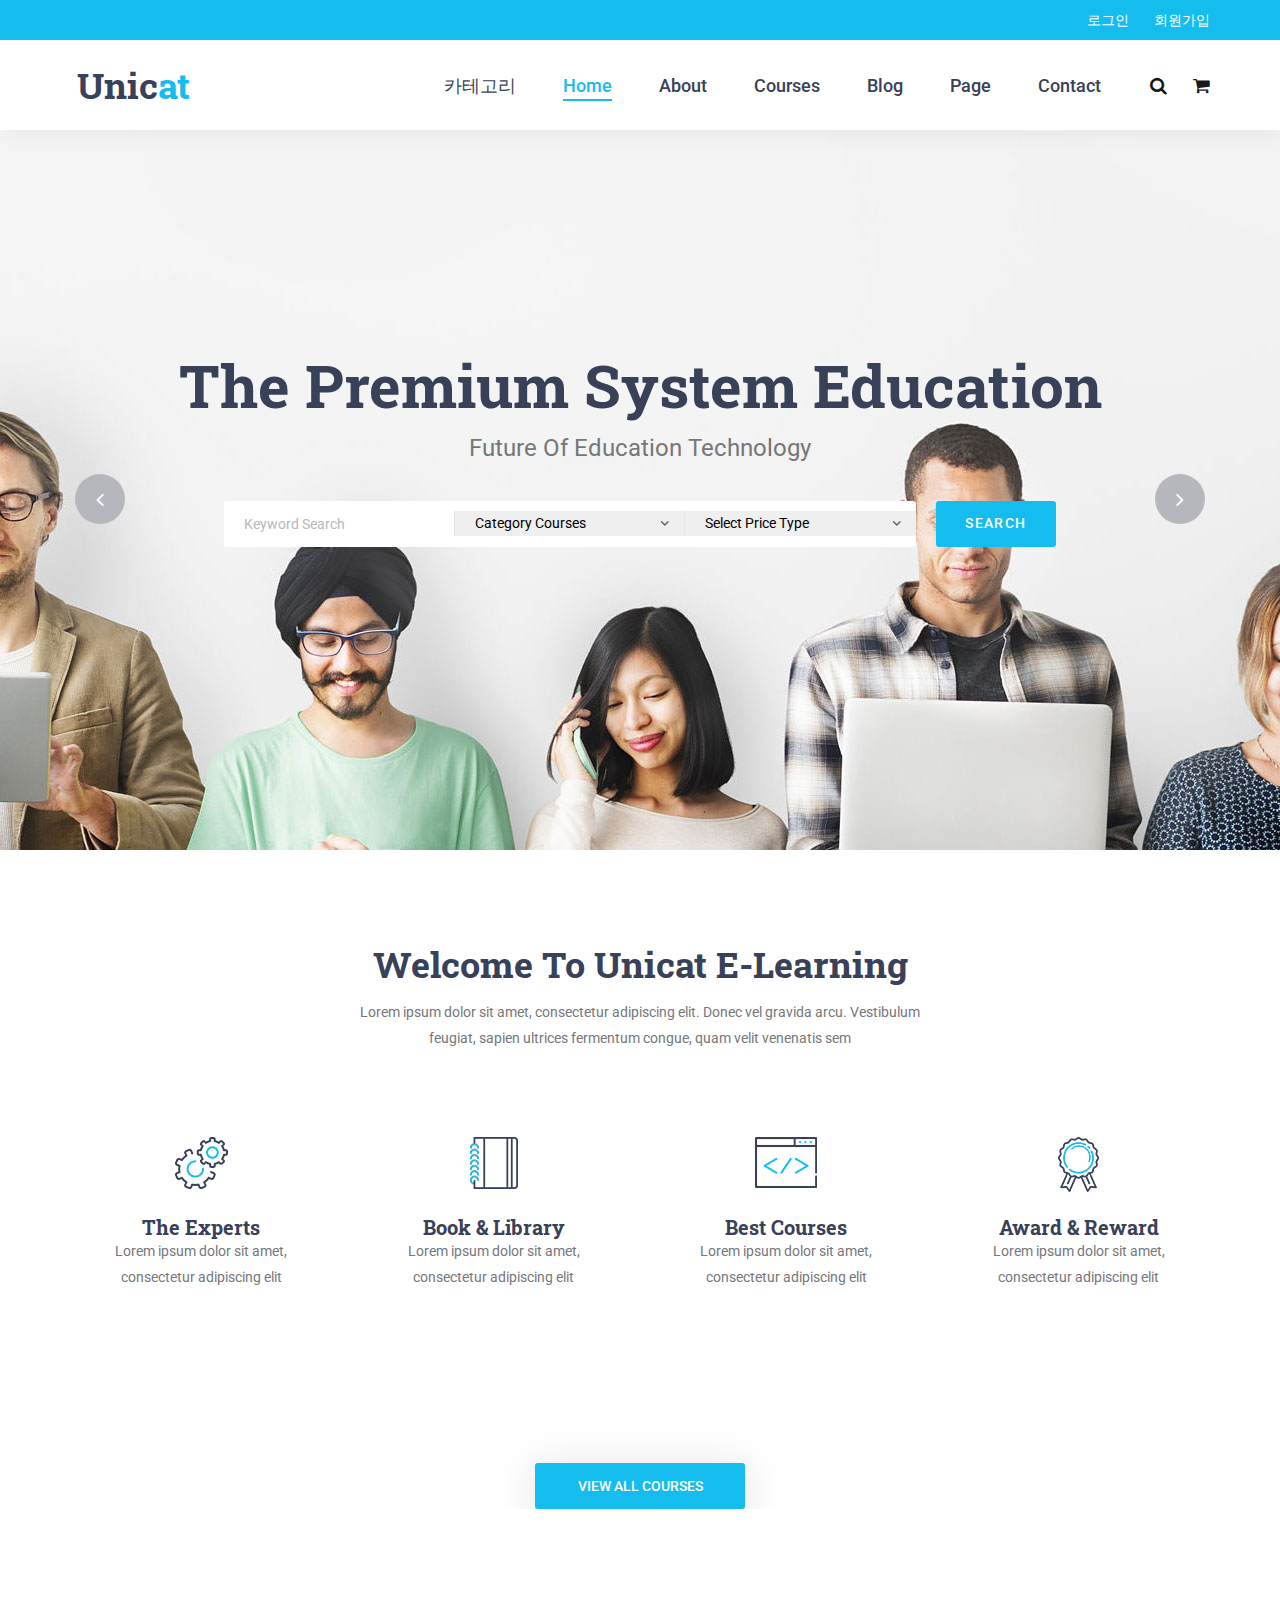
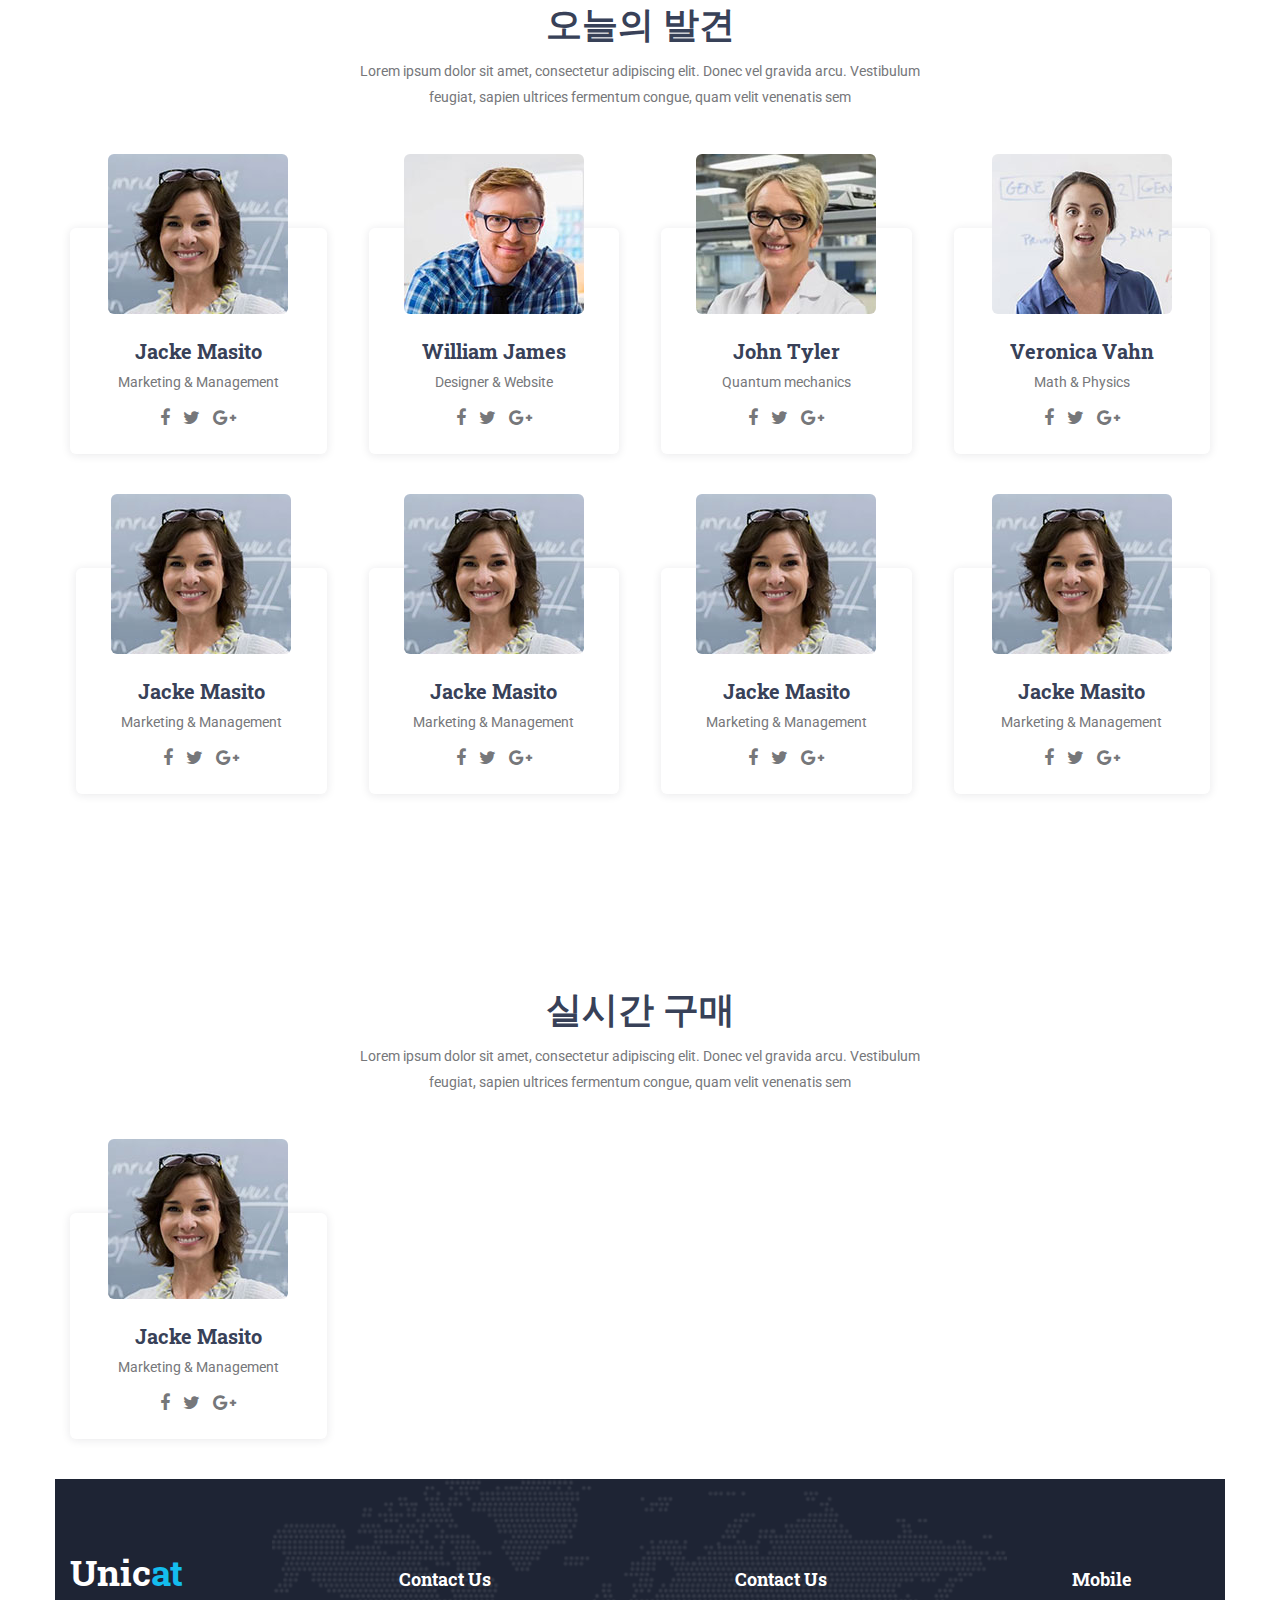
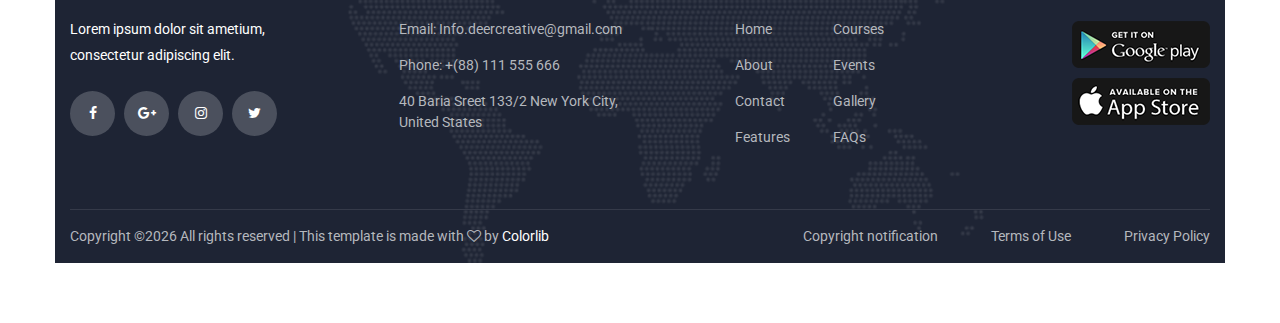
<file: WebContent/unicat-master/index.html>
<!DOCTYPE html>
<html lang="en">
<head>
<title>Unicat</title>
<meta charset="utf-8">
<meta http-equiv="X-UA-Compatible" content="IE=edge">
<meta name="description" content="Unicat project">
<meta name="viewport" content="width=device-width, initial-scale=1">
<link rel="stylesheet" type="text/css" href="styles/bootstrap4/bootstrap.min.css">
<link href="plugins/font-awesome-4.7.0/css/font-awesome.min.css" rel="stylesheet" type="text/css">
<link rel="stylesheet" type="text/css" href="plugins/OwlCarousel2-2.2.1/owl.carousel.css">
<link rel="stylesheet" type="text/css" href="plugins/OwlCarousel2-2.2.1/owl.theme.default.css">
<link rel="stylesheet" type="text/css" href="plugins/OwlCarousel2-2.2.1/animate.css">
<link rel="stylesheet" type="text/css" href="styles/main_styles.css">
<link rel="stylesheet" type="text/css" href="styles/responsive.css">

<!-- 카테고리 -->
<script type="text/javascript">
function view(opt){
	if(opt){
		category_display.style.display="block";
		category_size.style.color= "#14bdee";
	}else{
		category_display.style.display="none";
		category_size.style.color= "#384158";
	}
}
function view2(opt2){
	if(opt2){
		category_display.style.display="block";
		category_size.style.color= "#14bdee";
	}else{
		category_display.style.display="none";
		category_size.style.color= "#384158";
	}
}
</script>
<style type="text/css">

.category_wrapper{
	font-size: 0px;
	position: absolute;
	z-index: 9;
	top: 40px;
	left: 738.5px;
	
}
.category{
	display:inline-block;
	background-color: #ffffff;
}

.category_content{
	width: 210px;
	height: 350px;
	padding-left: 15px;
	padding-right: 15px;
	padding-top: 17px;
	padding-bottom: 17px;
	border: 1px solid rgb(217,217,217);
}

.category_content li{
	width:175px;
	height:25px;
	margin-top:6px;
	margin-bottom:6px;
	background-color: #ffffff;
	padding-left: 13px;
	padding-right: 10px;
	padding-top:2px;
	font-family: "고딕";
	font-size: 13px;
}

.category_content li:hover{
	background-color: yellow;
}

.mouse_check{
	width:100px;
	height:90px;
	opacity:0;
}

.mouse_check2{
	display: none;
}
</style>

</head>
<body>

<div class="super_container">

	<!-- Header -->

	<header class="header">
			
		<!-- Top Bar -->
		<div class="top_bar">
			<div class="top_bar_container">
				<div class="container">
					<div class="row">
						<div class="col">
							<div class="top_bar_content d-flex flex-row align-items-center justify-content-end">
								<ul class="top_bar_contact_list">
									<li>
										<div>로그인</div>
									</li>
									<li>
										<div>회원가입</div>
									</li>
								</ul>
								
							</div>
						</div>
					</div>
				</div>
			</div>				
		</div>

		<div class="category_wrapper">
		<div class="mouse_check" onmouseover="view(true)" onmouseout="view(false)"></div>
		<div class="mouse_check2" id="category_display" onmouseover="view2(true)" onmouseout="view2(false)">
		<div class="category">
			<ul class="category_content">
				<li>가다라마바사아</li>
				<li>가나다라마바사아</li>
				<li>가나다라마바사아</li>
				<li>가나다라마바사아</li>
				<li>가나다라마바사아</li>
				<li>가나다라마바사아</li>
				<li>가나다라마바사아</li>
				<li>가나다라마바사아</li>
				<li>가나다라마바사아</li>
				<li>가나다라마바사아</li>
			</ul>
		</div>
		
		<div class="category">
			<ul class="category_content">			
				<li>가다라마바사아</li>
				<li>가나다라마바사아</li>
				<li>가나다라마바사아</li>
				<li>가나다라마바사아</li>
				<li>가나다라마바사아</li>
				<li>가나다라마바사아</li>
				<li>가나다라마바사아</li>
				<li>가나다라마바사아</li>
				<li>가나다라마바사아</li>
				<li>가나다라마바사아</li>
			</ul>
		</div>
		</div>
		</div>
			<!-- Header Content -->
		<div class="header_container">
			<div class="container">
				<div class="row">
					<div class="col">
						<div class="header_content d-flex flex-row align-items-center justify-content-start">
							<div class="logo_container">
								<a href="#">
									<div class="logo_text">Unic<span>at</span></div>
								</a>
							</div>
							<nav class="main_nav_contaner ml-auto">
								<ul class="main_nav">
									<li>
										<a href="#" onmouseover="view(true)" onmouseout="view(false)">
										<div id="category_size">카테고리</div></a>
									</li>
									<li class="active"><a href="#">Home</a></li>
									<li><a href="about.html">About</a></li>
									<li><a href="courses.html">Courses</a></li>
									<li><a href="blog.html">Blog</a></li>
									<li><a href="#">Page</a></li>
									<li><a href="contact.html">Contact</a></li>
								</ul>
								<div class="search_button"><i class="fa fa-search" aria-hidden="true"></i></div>

								<!-- Hamburger -->

								<div class="shopping_cart"><a href="cart.jsp"><i class="fa fa-shopping-cart" aria-hidden="true"></i></a></div>
								<div class="hamburger menu_mm">
									<i class="fa fa-bars menu_mm" aria-hidden="true"></i>
								</div>
							</nav>

						</div>
					</div>
				</div>
			</div>
		</div>
		

		<!-- Header Search Panel -->
		<div class="header_search_container">
			<div class="container">
				<div class="row">
					<div class="col">
						<div class="header_search_content d-flex flex-row align-items-center justify-content-end">
							<form action="#" class="header_search_form">
								<input type="search" class="search_input" placeholder="Search" required="required">
								<button class="header_search_button d-flex flex-column align-items-center justify-content-center">
									<i class="fa fa-search" aria-hidden="true"></i>
								</button>
							</form>
						</div>
					</div>
				</div>
			</div>			
		</div>			
	</header>

	<!-- Menu -->

	<div class="menu d-flex flex-column align-items-end justify-content-start text-right menu_mm trans_400">
		<div class="menu_close_container"><div class="menu_close"><div></div><div></div></div></div>
		<div class="search">
			<form action="#" class="header_search_form menu_mm">
				<input type="search" class="search_input menu_mm" placeholder="Search" required="required">
				<button class="header_search_button d-flex flex-column align-items-center justify-content-center menu_mm">
					<i class="fa fa-search menu_mm" aria-hidden="true"></i>
				</button>
			</form>
		</div>
		<nav class="menu_nav">
			<ul class="menu_mm">
				<li class="menu_mm"><a href="index.html">Home</a></li>
				<li class="menu_mm"><a href="#">About</a></li>
				<li class="menu_mm"><a href="#">Courses</a></li>
				<li class="menu_mm"><a href="#">Blog</a></li>
				<li class="menu_mm"><a href="#">Page</a></li>
				<li class="menu_mm"><a href="contact.html">Contact</a></li>
			</ul>
		</nav>
	</div>
	
	<!-- Home -->

	<div class="home">
		<div class="home_slider_container">
			
			<!-- Home Slider -->
			<div class="owl-carousel owl-theme home_slider">
				
				<!-- Home Slider Item -->
				<div class="owl-item">
					<div class="home_slider_background" style="background-image:url(images/home_slider_1.jpg)"></div>
					<div class="home_slider_content">
						<div class="container">
							<div class="row">
								<div class="col text-center">
									<div class="home_slider_title">The Premium System Education</div>
									<div class="home_slider_subtitle">Future Of Education Technology</div>
									<div class="home_slider_form_container">
										<form action="#" id="home_search_form_1" class="home_search_form d-flex flex-lg-row flex-column align-items-center justify-content-between">
											<div class="d-flex flex-row align-items-center justify-content-start">
												<input type="search" class="home_search_input" placeholder="Keyword Search" required="required">
												<select class="dropdown_item_select home_search_input">
													<option>Category Courses</option>
													<option>Category</option>
													<option>Category</option>
												</select>
												<select class="dropdown_item_select home_search_input">
													<option>Select Price Type</option>
													<option>Price Type</option>
													<option>Price Type</option>
												</select>
											</div>
											<button type="submit" class="home_search_button">search</button>
										</form>
									</div>
								</div>
							</div>
						</div>
					</div>
				</div>

				<!-- Home Slider Item -->
				<div class="owl-item">
					<div class="home_slider_background" style="background-image:url(images/home_slider_1.jpg)"></div>
					<div class="home_slider_content">
						<div class="container">
							<div class="row">
								<div class="col text-center">
									<div class="home_slider_title">The Premium System Education</div>
									<div class="home_slider_subtitle">Future Of Education Technology</div>
									<div class="home_slider_form_container">
										<form action="#" id="home_search_form_2" class="home_search_form d-flex flex-lg-row flex-column align-items-center justify-content-between">
											<div class="d-flex flex-row align-items-center justify-content-start">
												<input type="search" class="home_search_input" placeholder="Keyword Search" required="required">
												<select class="dropdown_item_select home_search_input">
													<option>Category Courses</option>
													<option>Category</option>
													<option>Category</option>
												</select>
												<select class="dropdown_item_select home_search_input">
													<option>Select Price Type</option>
													<option>Price Type</option>
													<option>Price Type</option>
												</select>
											</div>
											<button type="submit" class="home_search_button">search</button>
										</form>
									</div>
								</div>
							</div>
						</div>
					</div>
				</div>

				<!-- Home Slider Item -->
				<div class="owl-item">
					<div class="home_slider_background" style="background-image:url(images/home_slider_1.jpg)"></div>
					<div class="home_slider_content">
						<div class="container">
							<div class="row">
								<div class="col text-center">
									<div class="home_slider_title">The Premium System Education</div>
									<div class="home_slider_subtitle">Future Of Education Technology</div>
									<div class="home_slider_form_container">
										<form action="#" id="home_search_form_3" class="home_search_form d-flex flex-lg-row flex-column align-items-center justify-content-between">
											<div class="d-flex flex-row align-items-center justify-content-start">
												<input type="search" class="home_search_input" placeholder="Keyword Search" required="required">
												<select class="dropdown_item_select home_search_input">
													<option>Category Courses</option>
													<option>Category</option>
													<option>Category</option>
												</select>
												<select class="dropdown_item_select home_search_input">
													<option>Select Price Type</option>
													<option>Price Type</option>
													<option>Price Type</option>
												</select>
											</div>
											<button type="submit" class="home_search_button">search</button>
										</form>
									</div>
								</div>
							</div>
						</div>
					</div>
				</div>

			</div>
		</div>

		<!-- Home Slider Nav -->

		<div class="home_slider_nav home_slider_prev"><i class="fa fa-angle-left" aria-hidden="true"></i></div>
		<div class="home_slider_nav home_slider_next"><i class="fa fa-angle-right" aria-hidden="true"></i></div>
	</div>

	<!-- Features -->

	<div class="features">
		<div class="container">
			<div class="row">
				<div class="col">
					<div class="section_title_container text-center">
						<h2 class="section_title">Welcome To Unicat E-Learning</h2>
						<div class="section_subtitle"><p>Lorem ipsum dolor sit amet, consectetur adipiscing elit. Donec vel gravida arcu. Vestibulum feugiat, sapien ultrices fermentum congue, quam velit venenatis sem</p></div>
					</div>
				</div>
			</div>
			<div class="row features_row">
				
				<!-- Features Item -->
				<div class="col-lg-3 feature_col">
					<div class="feature text-center trans_400">
						<div class="feature_icon"><img src="images/icon_1.png" alt=""></div>
						<h3 class="feature_title">The Experts</h3>
						<div class="feature_text"><p>Lorem ipsum dolor sit amet, consectetur adipiscing elit</p></div>
					</div>
				</div>

				<!-- Features Item -->
				<div class="col-lg-3 feature_col">
					<div class="feature text-center trans_400">
						<div class="feature_icon"><img src="images/icon_2.png" alt=""></div>
						<h3 class="feature_title">Book & Library</h3>
						<div class="feature_text"><p>Lorem ipsum dolor sit amet, consectetur adipiscing elit</p></div>
					</div>
				</div>

				<!-- Features Item -->
				<div class="col-lg-3 feature_col">
					<div class="feature text-center trans_400">
						<div class="feature_icon"><img src="images/icon_3.png" alt=""></div>
						<h3 class="feature_title">Best Courses</h3>
						<div class="feature_text"><p>Lorem ipsum dolor sit amet, consectetur adipiscing elit</p></div>
					</div>
				</div>

				<!-- Features Item -->
				<div class="col-lg-3 feature_col">
					<div class="feature text-center trans_400">
						<div class="feature_icon"><img src="images/icon_4.png" alt=""></div>
						<h3 class="feature_title">Award & Reward</h3>
						<div class="feature_text"><p>Lorem ipsum dolor sit amet, consectetur adipiscing elit</p></div>
					</div>
				</div>

			</div>
		</div>
	</div>

	

				
			<div class="row">
				<div class="col">
					<div class="courses_button trans_200"><a href="#">view all courses</a></div>
				</div>
			</div>
		</div>
	</div>

	
				
	<!-- ------------------------------------------------------------------------------------------------------------------------------------- -->
	<!-- 오늘의 발견 -->

	<div class="team">
		<div class="team_background parallax-window" data-parallax="scroll" data-image-src="images/team_background.jpg" data-speed="0.8"></div>
		<div class="container">
			<div class="row">
				<div class="col">
					<div class="section_title_container text-center">
						<h2 class="section_title">오늘의 발견</h2>
						<div class="section_subtitle"><p>Lorem ipsum dolor sit amet, consectetur adipiscing elit. Donec vel gravida arcu. Vestibulum feugiat, sapien ultrices fermentum congue, quam velit venenatis sem</p></div>
					</div>
				</div>
			</div>
			<div class="row team_row">
				
				<!-- 오늘의 발견 -->
				<div class="col-lg-3 col-md-6 team_col">
					<div class="team_item">
						<div class="team_image"><img src="images/team_1.jpg" alt=""></div>
						<div class="team_body">
							<div class="team_title"><a href="#">Jacke Masito</a></div>
							<div class="team_subtitle">Marketing & Management</div>
							<div class="social_list">
								<ul>
									<li><a href="#"><i class="fa fa-facebook" aria-hidden="true"></i></a></li>
									<li><a href="#"><i class="fa fa-twitter" aria-hidden="true"></i></a></li>
									<li><a href="#"><i class="fa fa-google-plus" aria-hidden="true"></i></a></li>
								</ul>
							</div>
						</div>
					</div>
				</div>

				<!-- 오늘의 발견 -->
				<div class="col-lg-3 col-md-6 team_col">
					<div class="team_item">
						<div class="team_image"><img src="images/team_2.jpg" alt=""></div>
						<div class="team_body">
							<div class="team_title"><a href="#">William James</a></div>
							<div class="team_subtitle">Designer & Website</div>
							<div class="social_list">
								<ul>
									<li><a href="#"><i class="fa fa-facebook" aria-hidden="true"></i></a></li>
									<li><a href="#"><i class="fa fa-twitter" aria-hidden="true"></i></a></li>
									<li><a href="#"><i class="fa fa-google-plus" aria-hidden="true"></i></a></li>
								</ul>
							</div>
						</div>
					</div>
				</div>

				<!-- 오늘의 발견 -->
				<div class="col-lg-3 col-md-6 team_col">
					<div class="team_item">
						<div class="team_image"><img src="images/team_3.jpg" alt=""></div>
						<div class="team_body">
							<div class="team_title"><a href="#">John Tyler</a></div>
							<div class="team_subtitle">Quantum mechanics</div>
							<div class="social_list">
								<ul>
									<li><a href="#"><i class="fa fa-facebook" aria-hidden="true"></i></a></li>
									<li><a href="#"><i class="fa fa-twitter" aria-hidden="true"></i></a></li>
									<li><a href="#"><i class="fa fa-google-plus" aria-hidden="true"></i></a></li>
								</ul>
							</div>
						</div>
					</div>
				</div>

				<!-- 오늘의 발견 -->
				<div class="col-lg-3 col-md-6 team_col">
					<div class="team_item">
						<div class="team_image"><img src="images/team_4.jpg" alt=""></div>
						<div class="team_body">
							<div class="team_title"><a href="#">Veronica Vahn</a></div>
							<div class="team_subtitle">Math & Physics</div>
							<div class="social_list">
								<ul>
									<li><a href="#"><i class="fa fa-facebook" aria-hidden="true"></i></a></li>
									<li><a href="#"><i class="fa fa-twitter" aria-hidden="true"></i></a></li>
									<li><a href="#"><i class="fa fa-google-plus" aria-hidden="true"></i></a></li>
								</ul>
							</div>
						</div>
					</div>
				</div>
				<!-- 오늘의 발견 -->
				<div class="col-lg-3 col-md-6 team_col">
					<div class="team_item">
						<div class="team_image"><img src="images/team_1.jpg" alt=""></div>
						<div class="team_body">
							<div class="team_title"><a href="#">Jacke Masito</a></div>
							<div class="team_subtitle">Marketing & Management</div>
							<div class="social_list">
								<ul>
									<li><a href="#"><i class="fa fa-facebook" aria-hidden="true"></i></a></li>
									<li><a href="#"><i class="fa fa-twitter" aria-hidden="true"></i></a></li>
									<li><a href="#"><i class="fa fa-google-plus" aria-hidden="true"></i></a></li>
								</ul>
							</div>
						</div>
					</div>
				</div>
				<!-- 오늘의 발견 -->
				<div class="col-lg-3 col-md-6 team_col">
					<div class="team_item">
						<div class="team_image"><img src="images/team_1.jpg" alt=""></div>
						<div class="team_body">
							<div class="team_title"><a href="#">Jacke Masito</a></div>
							<div class="team_subtitle">Marketing & Management</div>
							<div class="social_list">
								<ul>
									<li><a href="#"><i class="fa fa-facebook" aria-hidden="true"></i></a></li>
									<li><a href="#"><i class="fa fa-twitter" aria-hidden="true"></i></a></li>
									<li><a href="#"><i class="fa fa-google-plus" aria-hidden="true"></i></a></li>
								</ul>
							</div>
						</div>
					</div>
				</div>
				<!-- 오늘의 발견 -->
				<div class="col-lg-3 col-md-6 team_col">
					<div class="team_item">
						<div class="team_image"><img src="images/team_1.jpg" alt=""></div>
						<div class="team_body">
							<div class="team_title"><a href="#">Jacke Masito</a></div>
							<div class="team_subtitle">Marketing & Management</div>
							<div class="social_list">
								<ul>
									<li><a href="#"><i class="fa fa-facebook" aria-hidden="true"></i></a></li>
									<li><a href="#"><i class="fa fa-twitter" aria-hidden="true"></i></a></li>
									<li><a href="#"><i class="fa fa-google-plus" aria-hidden="true"></i></a></li>
								</ul>
							</div>
						</div>
					</div>
				</div>
				<!-- 오늘의 발견 -->
				<div class="col-lg-3 col-md-6 team_col">
					<div class="team_item">
						<div class="team_image"><img src="images/team_1.jpg" alt=""></div>
						<div class="team_body">
							<div class="team_title"><a href="#">Jacke Masito</a></div>
							<div class="team_subtitle">Marketing & Management</div>
							<div class="social_list">
								<ul>
									<li><a href="#"><i class="fa fa-facebook" aria-hidden="true"></i></a></li>
									<li><a href="#"><i class="fa fa-twitter" aria-hidden="true"></i></a></li>
									<li><a href="#"><i class="fa fa-google-plus" aria-hidden="true"></i></a></li>
								</ul>
							</div>
						</div>
					</div>
				</div>
	<!-- ------------------------------------------------------------------------------------------------------------------------------------- -->
			</div>
		</div>
	</div>
	
	
	<!-- 실시간 구매 -->
	<div class="team">
		<div class="team_background parallax-window" data-parallax="scroll" data-image-src="images/team_background.jpg" data-speed="0.8"></div>
		<div class="container">
			<div class="row">
				<div class="col">
					<div class="section_title_container text-center">
						<h2 class="section_title">실시간 구매</h2>
						<div class="section_subtitle"><p>Lorem ipsum dolor sit amet, consectetur adipiscing elit. Donec vel gravida arcu. Vestibulum feugiat, sapien ultrices fermentum congue, quam velit venenatis sem</p></div>
					</div>
				</div>
			</div>
			<div class="row team_row">
				
				<!-- 실시간 구매 -->
				<div class="col-lg-3 col-md-6 team_col">
					<div class="team_item">
						<div class="team_image"><img src="images/team_1.jpg" alt=""></div>
						<div class="team_body">
							<div class="team_title"><a href="#">Jacke Masito</a></div>
							<div class="team_subtitle">Marketing & Management</div>
							<div class="social_list">
								<ul>
									<li><a href="#"><i class="fa fa-facebook" aria-hidden="true"></i></a></li>
									<li><a href="#"><i class="fa fa-twitter" aria-hidden="true"></i></a></li>
									<li><a href="#"><i class="fa fa-google-plus" aria-hidden="true"></i></a></li>
								</ul>
							</div>
						</div>
					</div>
				</div>
				
	
	
	

	


	<!-- Footer -->

	<footer class="footer">
		<div class="footer_background" style="background-image:url(images/footer_background.png)"></div>
		<div class="container">
			<div class="row footer_row">
				<div class="col">
					<div class="footer_content">
						<div class="row">

							<div class="col-lg-3 footer_col">
					
								<!-- Footer About -->
								<div class="footer_section footer_about">
									<div class="footer_logo_container">
										<a href="#">
											<div class="footer_logo_text">Unic<span>at</span></div>
										</a>
									</div>
									<div class="footer_about_text">
										<p>Lorem ipsum dolor sit ametium, consectetur adipiscing elit.</p>
									</div>
									<div class="footer_social">
										<ul>
											<li><a href="#"><i class="fa fa-facebook" aria-hidden="true"></i></a></li>
											<li><a href="#"><i class="fa fa-google-plus" aria-hidden="true"></i></a></li>
											<li><a href="#"><i class="fa fa-instagram" aria-hidden="true"></i></a></li>
											<li><a href="#"><i class="fa fa-twitter" aria-hidden="true"></i></a></li>
										</ul>
									</div>
								</div>
								
							</div>

							<div class="col-lg-3 footer_col">
					
								<!-- Footer Contact -->
								<div class="footer_section footer_contact">
									<div class="footer_title">Contact Us</div>
									<div class="footer_contact_info">
										<ul>
											<li>Email: Info.deercreative@gmail.com</li>
											<li>Phone:  +(88) 111 555 666</li>
											<li>40 Baria Sreet 133/2 New York City, United States</li>
										</ul>
									</div>
								</div>
								
							</div>

							<div class="col-lg-3 footer_col">
					
								<!-- Footer links -->
								<div class="footer_section footer_links">
									<div class="footer_title">Contact Us</div>
									<div class="footer_links_container">
										<ul>
											<li><a href="index.html">Home</a></li>
											<li><a href="about.html">About</a></li>
											<li><a href="contact.html">Contact</a></li>
											<li><a href="#">Features</a></li>
											<li><a href="courses.html">Courses</a></li>
											<li><a href="#">Events</a></li>
											<li><a href="#">Gallery</a></li>
											<li><a href="#">FAQs</a></li>
										</ul>
									</div>
								</div>
								
							</div>

							<div class="col-lg-3 footer_col clearfix">
					
								<!-- Footer links -->
								<div class="footer_section footer_mobile">
									<div class="footer_title">Mobile</div>
									<div class="footer_mobile_content">
										<div class="footer_image"><a href="#"><img src="images/mobile_1.png" alt=""></a></div>
										<div class="footer_image"><a href="#"><img src="images/mobile_2.png" alt=""></a></div>
									</div>
								</div>
								
							</div>

						</div>
					</div>
				</div>
			</div>

			<div class="row copyright_row">
				<div class="col">
					<div class="copyright d-flex flex-lg-row flex-column align-items-center justify-content-start">
						<div class="cr_text"><!-- Link back to Colorlib can't be removed. Template is licensed under CC BY 3.0. -->
Copyright &copy;<script>document.write(new Date().getFullYear());</script> All rights reserved | This template is made with <i class="fa fa-heart-o" aria-hidden="true"></i> by <a href="https://colorlib.com" target="_blank">Colorlib</a>
<!-- Link back to Colorlib can't be removed. Template is licensed under CC BY 3.0. --></div>
						<div class="ml-lg-auto cr_links">
							<ul class="cr_list">
								<li><a href="#">Copyright notification</a></li>
								<li><a href="#">Terms of Use</a></li>
								<li><a href="#">Privacy Policy</a></li>
							</ul>
						</div>
					</div>
				</div>
			</div>
		</div>
	</footer>
</div>

<script src="js/jquery-3.2.1.min.js"></script>
<script src="styles/bootstrap4/popper.js"></script>
<script src="styles/bootstrap4/bootstrap.min.js"></script>
<script src="plugins/greensock/TweenMax.min.js"></script>
<script src="plugins/greensock/TimelineMax.min.js"></script>
<script src="plugins/scrollmagic/ScrollMagic.min.js"></script>
<script src="plugins/greensock/animation.gsap.min.js"></script>
<script src="plugins/greensock/ScrollToPlugin.min.js"></script>
<script src="plugins/OwlCarousel2-2.2.1/owl.carousel.js"></script>
<script src="plugins/easing/easing.js"></script>
<script src="plugins/parallax-js-master/parallax.min.js"></script>
<script src="js/custom.js"></script>
</body>
</html>
</file>
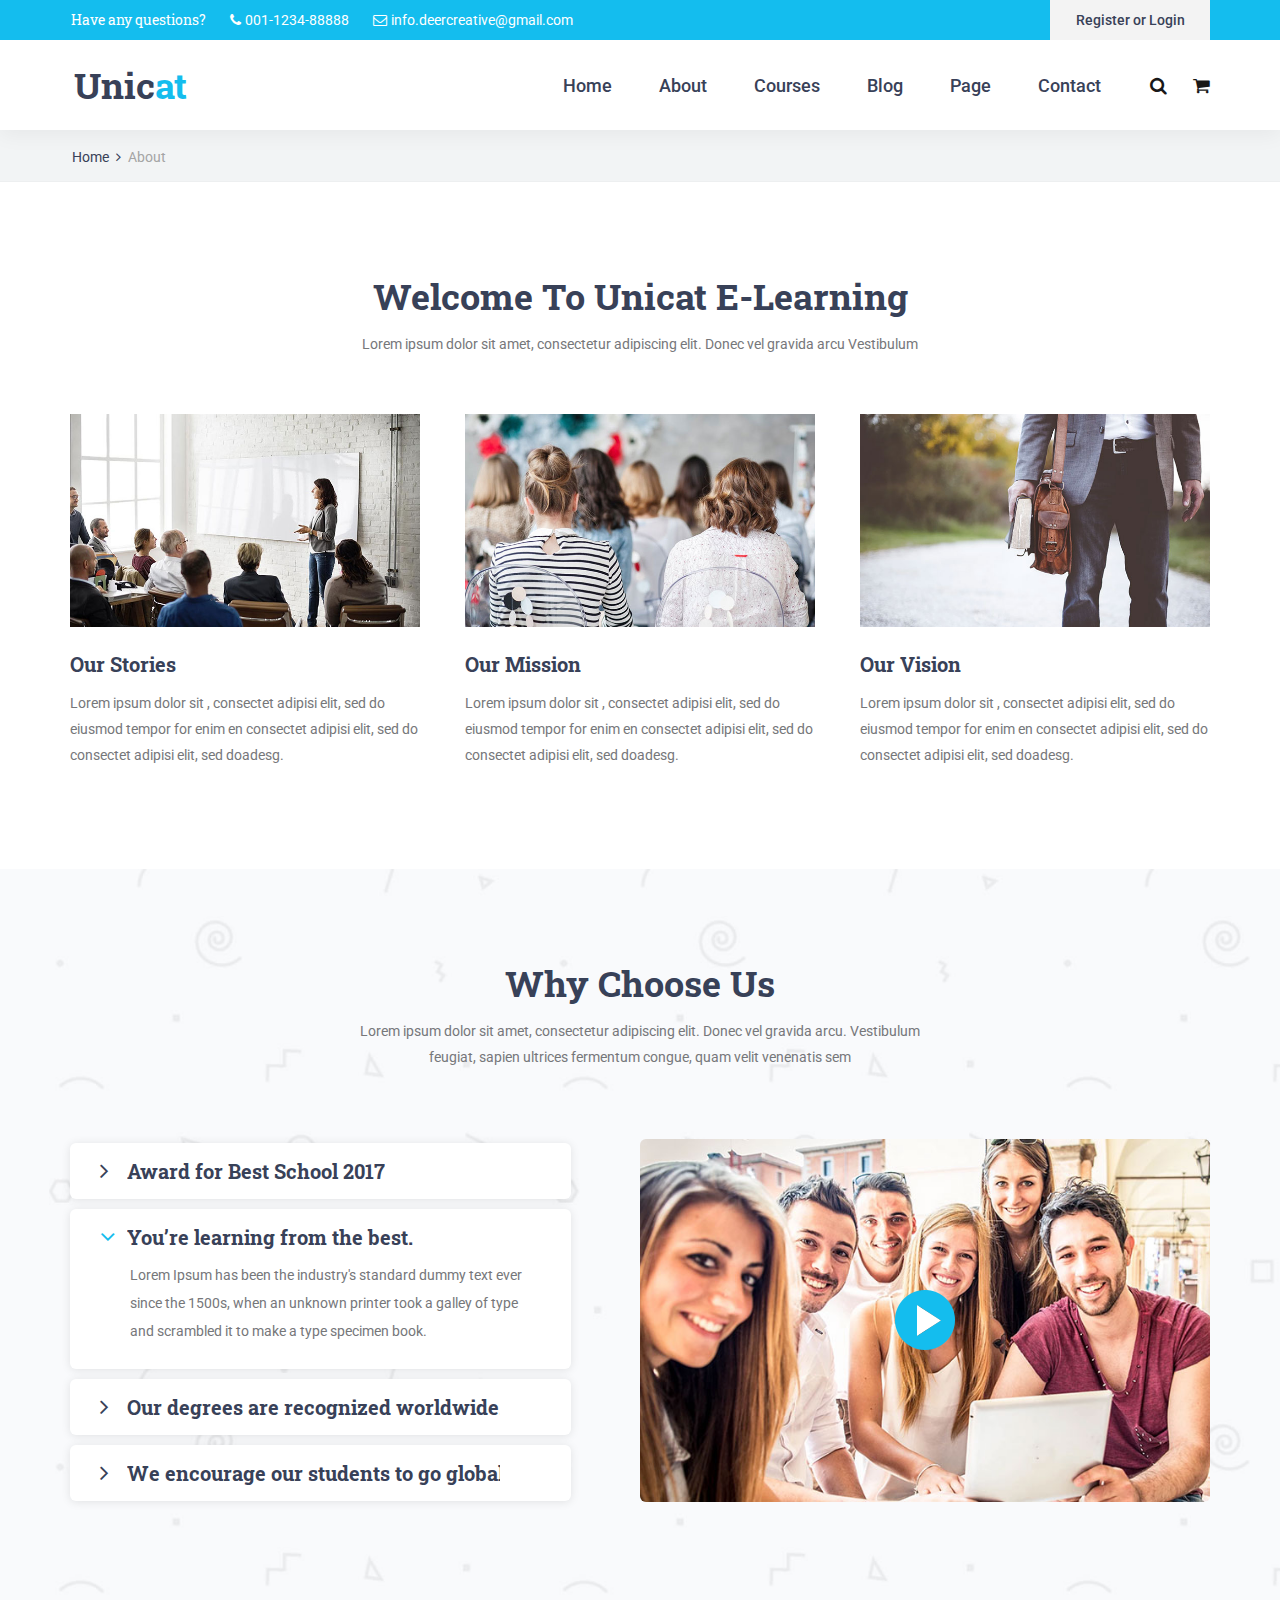
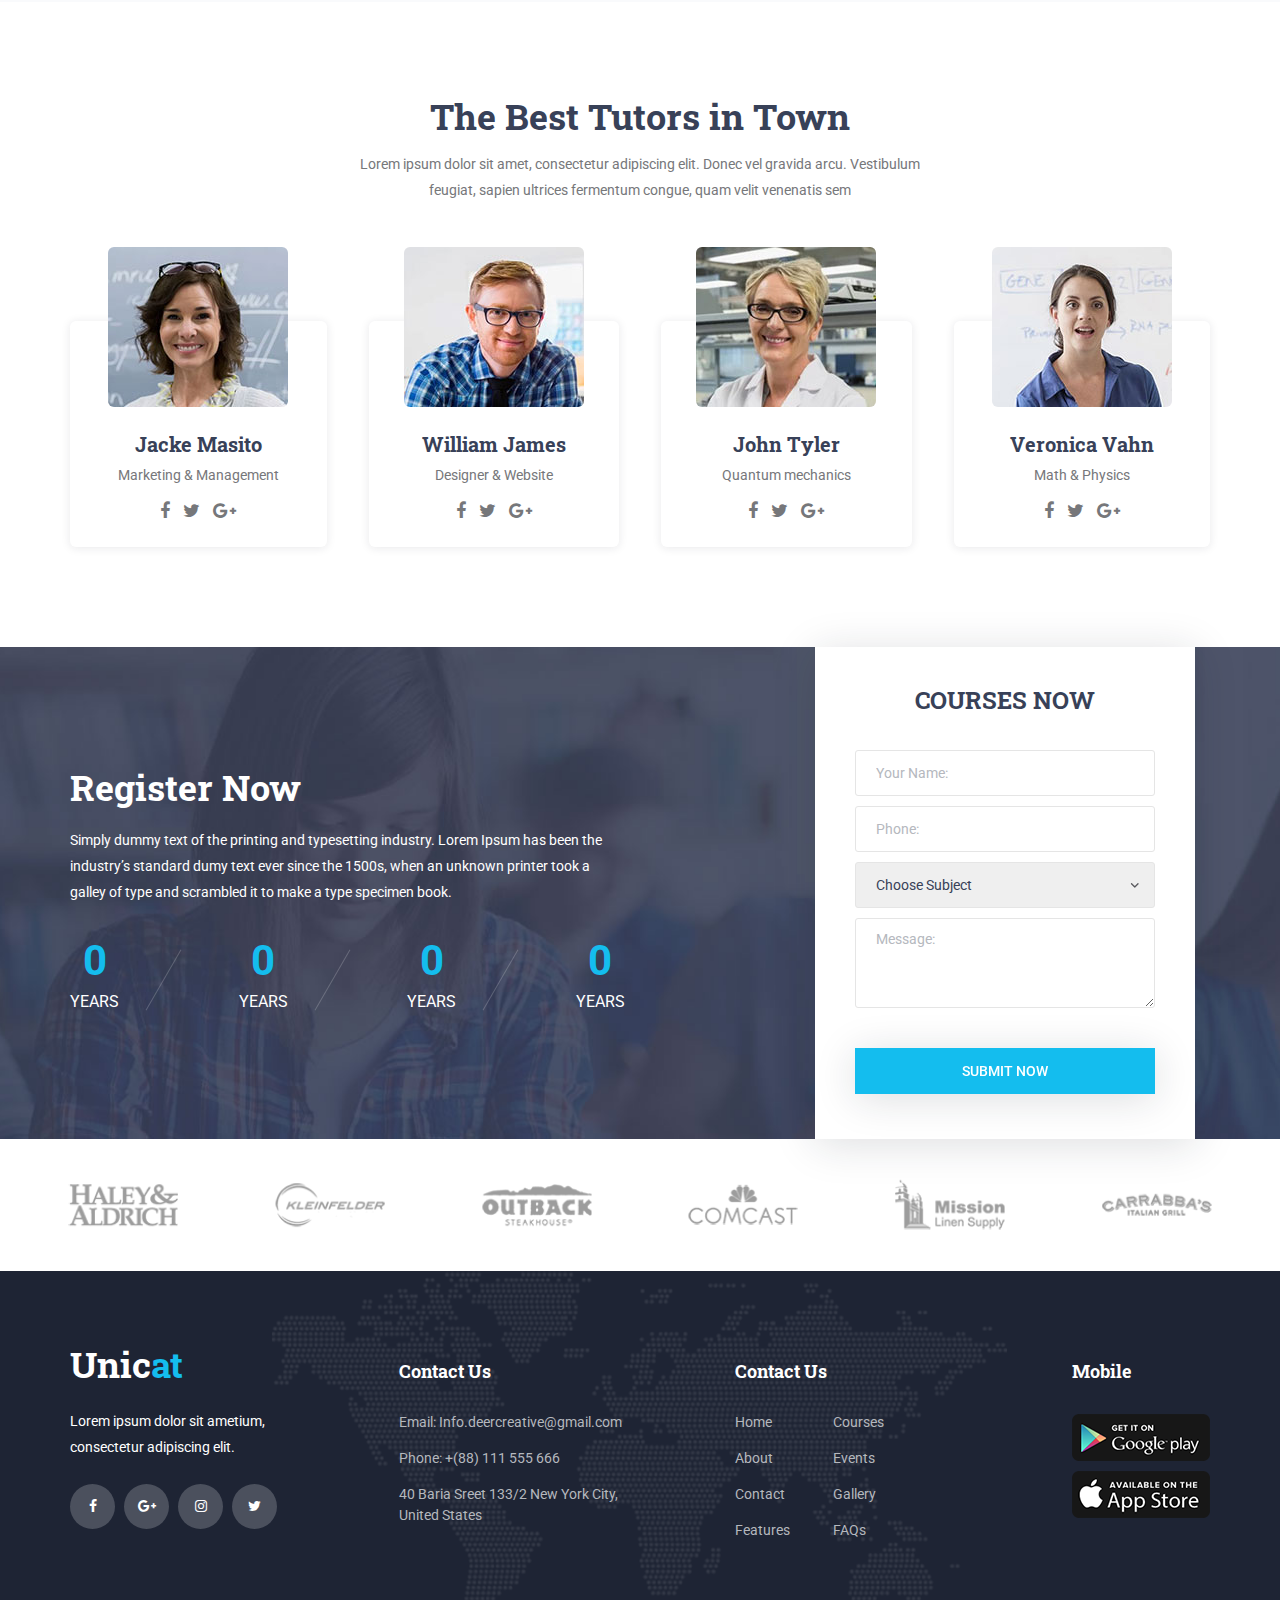
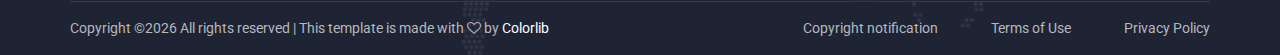
<file: WebContent/unicat-master/about.html>
<!DOCTYPE html>
<html lang="en">
<head>
<title>About</title>
<meta charset="utf-8">
<meta http-equiv="X-UA-Compatible" content="IE=edge">
<meta name="description" content="Unicat project">
<meta name="viewport" content="width=device-width, initial-scale=1">
<link rel="stylesheet" type="text/css" href="styles/bootstrap4/bootstrap.min.css">
<link href="plugins/font-awesome-4.7.0/css/font-awesome.min.css" rel="stylesheet" type="text/css">
<link href="plugins/colorbox/colorbox.css" rel="stylesheet" type="text/css">
<link rel="stylesheet" type="text/css" href="plugins/OwlCarousel2-2.2.1/owl.carousel.css">
<link rel="stylesheet" type="text/css" href="plugins/OwlCarousel2-2.2.1/owl.theme.default.css">
<link rel="stylesheet" type="text/css" href="plugins/OwlCarousel2-2.2.1/animate.css">
<link rel="stylesheet" type="text/css" href="styles/about.css">
<link rel="stylesheet" type="text/css" href="styles/about_responsive.css">
</head>
<body>

<div class="super_container">

	<!-- Header -->

	<header class="header">
			
		<!-- Top Bar -->
		<div class="top_bar">
			<div class="top_bar_container">
				<div class="container">
					<div class="row">
						<div class="col">
							<div class="top_bar_content d-flex flex-row align-items-center justify-content-start">
								<ul class="top_bar_contact_list">
									<li><div class="question">Have any questions?</div></li>
									<li>
										<i class="fa fa-phone" aria-hidden="true"></i>
										<div>001-1234-88888</div>
									</li>
									<li>
										<i class="fa fa-envelope-o" aria-hidden="true"></i>
										<div>info.deercreative@gmail.com</div>
									</li>
								</ul>
								<div class="top_bar_login ml-auto">
									<div class="login_button"><a href="#">Register or Login</a></div>
								</div>
							</div>
						</div>
					</div>
				</div>
			</div>				
		</div>

		<!-- Header Content -->
		<div class="header_container">
			<div class="container">
				<div class="row">
					<div class="col">
						<div class="header_content d-flex flex-row align-items-center justify-content-start">
							<div class="logo_container">
								<a href="#">
									<div class="logo_text">Unic<span>at</span></div>
								</a>
							</div>
							<nav class="main_nav_contaner ml-auto">
								<ul class="main_nav">
									<li><a href="index.html">Home</a></li>
									<li><a href="about.html">About</a></li>
									<li><a href="courses.html">Courses</a></li>
									<li><a href="blog.html">Blog</a></li>
									<li><a href="#">Page</a></li>
									<li><a href="contact.html">Contact</a></li>
								</ul>
								<div class="search_button"><i class="fa fa-search" aria-hidden="true"></i></div>

								<!-- Hamburger -->

								<div class="shopping_cart"><i class="fa fa-shopping-cart" aria-hidden="true"></i></div>
								<div class="hamburger menu_mm">
									<i class="fa fa-bars menu_mm" aria-hidden="true"></i>
								</div>
							</nav>

						</div>
					</div>
				</div>
			</div>
		</div>

		<!-- Header Search Panel -->
		<div class="header_search_container">
			<div class="container">
				<div class="row">
					<div class="col">
						<div class="header_search_content d-flex flex-row align-items-center justify-content-end">
							<form action="#" class="header_search_form">
								<input type="search" class="search_input" placeholder="Search" required="required">
								<button class="header_search_button d-flex flex-column align-items-center justify-content-center">
									<i class="fa fa-search" aria-hidden="true"></i>
								</button>
							</form>
						</div>
					</div>
				</div>
			</div>			
		</div>			
	</header>

	<!-- Menu -->

	<div class="menu d-flex flex-column align-items-end justify-content-start text-right menu_mm trans_400">
		<div class="menu_close_container"><div class="menu_close"><div></div><div></div></div></div>
		<div class="search">
			<form action="#" class="header_search_form menu_mm">
				<input type="search" class="search_input menu_mm" placeholder="Search" required="required">
				<button class="header_search_button d-flex flex-column align-items-center justify-content-center menu_mm">
					<i class="fa fa-search menu_mm" aria-hidden="true"></i>
				</button>
			</form>
		</div>
		<nav class="menu_nav">
			<ul class="menu_mm">
				<li class="menu_mm"><a href="index.html">Home</a></li>
				<li class="menu_mm"><a href="#">About</a></li>
				<li class="menu_mm"><a href="#">Courses</a></li>
				<li class="menu_mm"><a href="#">Blog</a></li>
				<li class="menu_mm"><a href="#">Page</a></li>
				<li class="menu_mm"><a href="contact.html">Contact</a></li>
			</ul>
		</nav>
	</div>
	
	<!-- Home -->

	<div class="home">
		<div class="breadcrumbs_container">
			<div class="container">
				<div class="row">
					<div class="col">
						<div class="breadcrumbs">
							<ul>
								<li><a href="index.html">Home</a></li>
								<li>About</li>
							</ul>
						</div>
					</div>
				</div>
			</div>
		</div>			
	</div>

	<!-- About -->

	<div class="about">
		<div class="container">
			<div class="row">
				<div class="col">
					<div class="section_title_container text-center">
						<h2 class="section_title">Welcome To Unicat E-Learning</h2>
						<div class="section_subtitle"><p>Lorem ipsum dolor sit amet, consectetur adipiscing elit. Donec vel gravida arcu Vestibulum</p></div>
					</div>
				</div>
			</div>
			<div class="row about_row">
				
				<!-- About Item -->
				<div class="col-lg-4 about_col about_col_left">
					<div class="about_item">
						<div class="about_item_image"><img src="images/about_1.jpg" alt=""></div>
						<div class="about_item_title"><a href="#">Our Stories</a></div>
						<div class="about_item_text">
							<p>Lorem ipsum dolor sit , consectet adipisi elit, sed do eiusmod tempor for enim en consectet adipisi elit, sed do consectet adipisi elit, sed doadesg.</p>
						</div>
					</div>
				</div>

				<!-- About Item -->
				<div class="col-lg-4 about_col about_col_middle">
					<div class="about_item">
						<div class="about_item_image"><img src="images/about_2.jpg" alt=""></div>
						<div class="about_item_title"><a href="#">Our Mission</a></div>
						<div class="about_item_text">
							<p>Lorem ipsum dolor sit , consectet adipisi elit, sed do eiusmod tempor for enim en consectet adipisi elit, sed do consectet adipisi elit, sed doadesg.</p>
						</div>
					</div>
				</div>

				<!-- About Item -->
				<div class="col-lg-4 about_col about_col_right">
					<div class="about_item">
						<div class="about_item_image"><img src="images/about_3.jpg" alt=""></div>
						<div class="about_item_title"><a href="#">Our Vision</a></div>
						<div class="about_item_text">
							<p>Lorem ipsum dolor sit , consectet adipisi elit, sed do eiusmod tempor for enim en consectet adipisi elit, sed do consectet adipisi elit, sed doadesg.</p>
						</div>
					</div>
				</div>

			</div>
		</div>
	</div>

	<!-- Feature -->

	<div class="feature">
		<div class="feature_background" style="background-image:url(images/courses_background.jpg)"></div>
		<div class="container">
			<div class="row">
				<div class="col">
					<div class="section_title_container text-center">
						<h2 class="section_title">Why Choose Us</h2>
						<div class="section_subtitle"><p>Lorem ipsum dolor sit amet, consectetur adipiscing elit. Donec vel gravida arcu. Vestibulum feugiat, sapien ultrices fermentum congue, quam velit venenatis sem</p></div>
					</div>
				</div>
			</div>
			<div class="row feature_row">

				<!-- Feature Content -->
				<div class="col-lg-6 feature_col">
					<div class="feature_content">
						<!-- Accordions -->
						<div class="accordions">
							
							<div class="elements_accordions">

								<div class="accordion_container">
									<div class="accordion d-flex flex-row align-items-center"><div>Award for Best School 2017</div></div>
									<div class="accordion_panel">
										<p>Lorem Ipsum has been the industry's standard dummy text ever since the 1500s, when an unknown printer took a galley of type and scrambled it to make a type specimen book.</p>
									</div>
								</div>

								<div class="accordion_container">
									<div class="accordion d-flex flex-row align-items-center active"><div>You’re learning from the best.</div></div>
									<div class="accordion_panel">
										<p>Lorem Ipsum has been the industry's standard dummy text ever since the 1500s, when an unknown printer took a galley of type and scrambled it to make a type specimen book.</p>
									</div>
								</div>

								<div class="accordion_container">
									<div class="accordion d-flex flex-row align-items-center"><div>Our degrees are recognized worldwide.</div></div>
									<div class="accordion_panel">
										<p>Lorem Ipsum has been the industry's standard dummy text ever since the 1500s, when an unknown printer took a galley of type and scrambled it to make a type specimen book.</p>
									</div>
								</div>

								<div class="accordion_container">
									<div class="accordion d-flex flex-row align-items-center"><div>We encourage our students to go global.</div></div>
									<div class="accordion_panel">
										<p>Lorem Ipsum has been the industry's standard dummy text ever since the 1500s, when an unknown printer took a galley of type and scrambled it to make a type specimen book.</p>
									</div>
								</div>

							</div>

						</div>
						<!-- Accordions End -->
					</div>
				</div>

				<!-- Feature Video -->
				<div class="col-lg-6 feature_col">
					<div class="feature_video d-flex flex-column align-items-center justify-content-center">
						<div class="feature_video_background" style="background-image:url(images/video.jpg)"></div>
						<a class="vimeo feature_video_button" href="https://player.vimeo.com/video/99340873?title=0" title="OH, PORTUGAL - IN 4K - Basti Hansen - Stock Footage">
							<img src="images/play.png" alt="">
						</a>
					</div>
				</div>
			</div>
		</div>
	</div>

	<!-- Team -->

	<div class="team">
		<div class="container">
			<div class="row">
				<div class="col">
					<div class="section_title_container text-center">
						<h2 class="section_title">The Best Tutors in Town</h2>
						<div class="section_subtitle"><p>Lorem ipsum dolor sit amet, consectetur adipiscing elit. Donec vel gravida arcu. Vestibulum feugiat, sapien ultrices fermentum congue, quam velit venenatis sem</p></div>
					</div>
				</div>
			</div>
			<div class="row team_row">
				
				<!-- Team Item -->
				<div class="col-lg-3 col-md-6 team_col">
					<div class="team_item">
						<div class="team_image"><img src="images/team_1.jpg" alt=""></div>
						<div class="team_body">
							<div class="team_title"><a href="#">Jacke Masito</a></div>
							<div class="team_subtitle">Marketing & Management</div>
							<div class="social_list">
								<ul>
									<li><a href="#"><i class="fa fa-facebook" aria-hidden="true"></i></a></li>
									<li><a href="#"><i class="fa fa-twitter" aria-hidden="true"></i></a></li>
									<li><a href="#"><i class="fa fa-google-plus" aria-hidden="true"></i></a></li>
								</ul>
							</div>
						</div>
					</div>
				</div>

				<!-- Team Item -->
				<div class="col-lg-3 col-md-6 team_col">
					<div class="team_item">
						<div class="team_image"><img src="images/team_2.jpg" alt=""></div>
						<div class="team_body">
							<div class="team_title"><a href="#">William James</a></div>
							<div class="team_subtitle">Designer & Website</div>
							<div class="social_list">
								<ul>
									<li><a href="#"><i class="fa fa-facebook" aria-hidden="true"></i></a></li>
									<li><a href="#"><i class="fa fa-twitter" aria-hidden="true"></i></a></li>
									<li><a href="#"><i class="fa fa-google-plus" aria-hidden="true"></i></a></li>
								</ul>
							</div>
						</div>
					</div>
				</div>

				<!-- Team Item -->
				<div class="col-lg-3 col-md-6 team_col">
					<div class="team_item">
						<div class="team_image"><img src="images/team_3.jpg" alt=""></div>
						<div class="team_body">
							<div class="team_title"><a href="#">John Tyler</a></div>
							<div class="team_subtitle">Quantum mechanics</div>
							<div class="social_list">
								<ul>
									<li><a href="#"><i class="fa fa-facebook" aria-hidden="true"></i></a></li>
									<li><a href="#"><i class="fa fa-twitter" aria-hidden="true"></i></a></li>
									<li><a href="#"><i class="fa fa-google-plus" aria-hidden="true"></i></a></li>
								</ul>
							</div>
						</div>
					</div>
				</div>

				<!-- Team Item -->
				<div class="col-lg-3 col-md-6 team_col">
					<div class="team_item">
						<div class="team_image"><img src="images/team_4.jpg" alt=""></div>
						<div class="team_body">
							<div class="team_title"><a href="#">Veronica Vahn</a></div>
							<div class="team_subtitle">Math & Physics</div>
							<div class="social_list">
								<ul>
									<li><a href="#"><i class="fa fa-facebook" aria-hidden="true"></i></a></li>
									<li><a href="#"><i class="fa fa-twitter" aria-hidden="true"></i></a></li>
									<li><a href="#"><i class="fa fa-google-plus" aria-hidden="true"></i></a></li>
								</ul>
							</div>
						</div>
					</div>
				</div>

			</div>
		</div>
	</div>

	<!-- Counter -->

	<div class="counter">
		<div class="counter_background" style="background-image:url(images/counter_background.jpg)"></div>
		<div class="container">
			<div class="row">
				<div class="col-lg-6">
					<div class="counter_content">
						<h2 class="counter_title">Register Now</h2>
						<div class="counter_text"><p>Simply dummy text of the printing and typesetting industry. Lorem Ipsum has been the industry’s standard dumy text ever since the 1500s, when an unknown printer took a galley of type and scrambled it to make a type specimen book.</p></div>

						<!-- Milestones -->

						<div class="milestones d-flex flex-md-row flex-column align-items-center justify-content-between">
							
							<!-- Milestone -->
							<div class="milestone">
								<div class="milestone_counter" data-end-value="15">0</div>
								<div class="milestone_text">years</div>
							</div>

							<!-- Milestone -->
							<div class="milestone">
								<div class="milestone_counter" data-end-value="120" data-sign-after="k">0</div>
								<div class="milestone_text">years</div>
							</div>

							<!-- Milestone -->
							<div class="milestone">
								<div class="milestone_counter" data-end-value="670" data-sign-after="+">0</div>
								<div class="milestone_text">years</div>
							</div>

							<!-- Milestone -->
							<div class="milestone">
								<div class="milestone_counter" data-end-value="320">0</div>
								<div class="milestone_text">years</div>
							</div>

						</div>
					</div>

				</div>
			</div>

			<div class="counter_form">
				<div class="row fill_height">
					<div class="col fill_height">
						<form class="counter_form_content d-flex flex-column align-items-center justify-content-center" action="#">
							<div class="counter_form_title">courses now</div>
							<input type="text" class="counter_input" placeholder="Your Name:" required="required">
							<input type="tel" class="counter_input" placeholder="Phone:" required="required">
							<select name="counter_select" id="counter_select" class="counter_input counter_options">
								<option>Choose Subject</option>
								<option>Subject</option>
								<option>Subject</option>
								<option>Subject</option>
							</select>
							<textarea class="counter_input counter_text_input" placeholder="Message:" required="required"></textarea>
							<button type="submit" class="counter_form_button">submit now</button>
						</form>
					</div>
				</div>
			</div>

		</div>
	</div>

	<!-- Partners -->

	<div class="partners">
		<div class="container">
			<div class="row">
				<div class="col">
					<div class="partners_slider_container">
						<div class="owl-carousel owl-theme partners_slider">

							<!-- Partner Item -->
							<div class="owl-item partner_item"><img src="images/partner_1.png" alt=""></div>

							<!-- Partner Item -->
							<div class="owl-item partner_item"><img src="images/partner_2.png" alt=""></div>

							<!-- Partner Item -->
							<div class="owl-item partner_item"><img src="images/partner_3.png" alt=""></div>

							<!-- Partner Item -->
							<div class="owl-item partner_item"><img src="images/partner_4.png" alt=""></div>

							<!-- Partner Item -->
							<div class="owl-item partner_item"><img src="images/partner_5.png" alt=""></div>

							<!-- Partner Item -->
							<div class="owl-item partner_item"><img src="images/partner_6.png" alt=""></div>

						</div>
					</div>
				</div>
			</div>
		</div>
	</div>

	<!-- Footer -->

	<footer class="footer">
		<div class="footer_background" style="background-image:url(images/footer_background.png)"></div>
		<div class="container">
			<div class="row footer_row">
				<div class="col">
					<div class="footer_content">
						<div class="row">

							<div class="col-lg-3 footer_col">
					
								<!-- Footer About -->
								<div class="footer_section footer_about">
									<div class="footer_logo_container">
										<a href="#">
											<div class="footer_logo_text">Unic<span>at</span></div>
										</a>
									</div>
									<div class="footer_about_text">
										<p>Lorem ipsum dolor sit ametium, consectetur adipiscing elit.</p>
									</div>
									<div class="footer_social">
										<ul>
											<li><a href="#"><i class="fa fa-facebook" aria-hidden="true"></i></a></li>
											<li><a href="#"><i class="fa fa-google-plus" aria-hidden="true"></i></a></li>
											<li><a href="#"><i class="fa fa-instagram" aria-hidden="true"></i></a></li>
											<li><a href="#"><i class="fa fa-twitter" aria-hidden="true"></i></a></li>
										</ul>
									</div>
								</div>
								
							</div>

							<div class="col-lg-3 footer_col">
					
								<!-- Footer Contact -->
								<div class="footer_section footer_contact">
									<div class="footer_title">Contact Us</div>
									<div class="footer_contact_info">
										<ul>
											<li>Email: Info.deercreative@gmail.com</li>
											<li>Phone:  +(88) 111 555 666</li>
											<li>40 Baria Sreet 133/2 New York City, United States</li>
										</ul>
									</div>
								</div>
								
							</div>

							<div class="col-lg-3 footer_col">
					
								<!-- Footer links -->
								<div class="footer_section footer_links">
									<div class="footer_title">Contact Us</div>
									<div class="footer_links_container">
										<ul>
											<li><a href="index.html">Home</a></li>
											<li><a href="about.html">About</a></li>
											<li><a href="contact.html">Contact</a></li>
											<li><a href="#">Features</a></li>
											<li><a href="courses.html">Courses</a></li>
											<li><a href="#">Events</a></li>
											<li><a href="#">Gallery</a></li>
											<li><a href="#">FAQs</a></li>
										</ul>
									</div>
								</div>
								
							</div>

							<div class="col-lg-3 footer_col clearfix">
					
								<!-- Footer links -->
								<div class="footer_section footer_mobile">
									<div class="footer_title">Mobile</div>
									<div class="footer_mobile_content">
										<div class="footer_image"><a href="#"><img src="images/mobile_1.png" alt=""></a></div>
										<div class="footer_image"><a href="#"><img src="images/mobile_2.png" alt=""></a></div>
									</div>
								</div>
								
							</div>

						</div>
					</div>
				</div>
			</div>

			<div class="row copyright_row">
				<div class="col">
					<div class="copyright d-flex flex-lg-row flex-column align-items-center justify-content-start">
						<div class="cr_text"><!-- Link back to Colorlib can't be removed. Template is licensed under CC BY 3.0. -->
Copyright &copy;<script>document.write(new Date().getFullYear());</script> All rights reserved | This template is made with <i class="fa fa-heart-o" aria-hidden="true"></i> by <a href="https://colorlib.com" target="_blank">Colorlib</a>
<!-- Link back to Colorlib can't be removed. Template is licensed under CC BY 3.0. --></div>
						<div class="ml-lg-auto cr_links">
							<ul class="cr_list">
								<li><a href="#">Copyright notification</a></li>
								<li><a href="#">Terms of Use</a></li>
								<li><a href="#">Privacy Policy</a></li>
							</ul>
						</div>
					</div>
				</div>
			</div>
		</div>
	</footer>
</div>

<script src="js/jquery-3.2.1.min.js"></script>
<script src="styles/bootstrap4/popper.js"></script>
<script src="styles/bootstrap4/bootstrap.min.js"></script>
<script src="plugins/greensock/TweenMax.min.js"></script>
<script src="plugins/greensock/TimelineMax.min.js"></script>
<script src="plugins/scrollmagic/ScrollMagic.min.js"></script>
<script src="plugins/greensock/animation.gsap.min.js"></script>
<script src="plugins/greensock/ScrollToPlugin.min.js"></script>
<script src="plugins/OwlCarousel2-2.2.1/owl.carousel.js"></script>
<script src="plugins/easing/easing.js"></script>
<script src="plugins/parallax-js-master/parallax.min.js"></script>
<script src="plugins/colorbox/jquery.colorbox-min.js"></script>
<script src="js/about.js"></script>
</body>
</html>
</file>
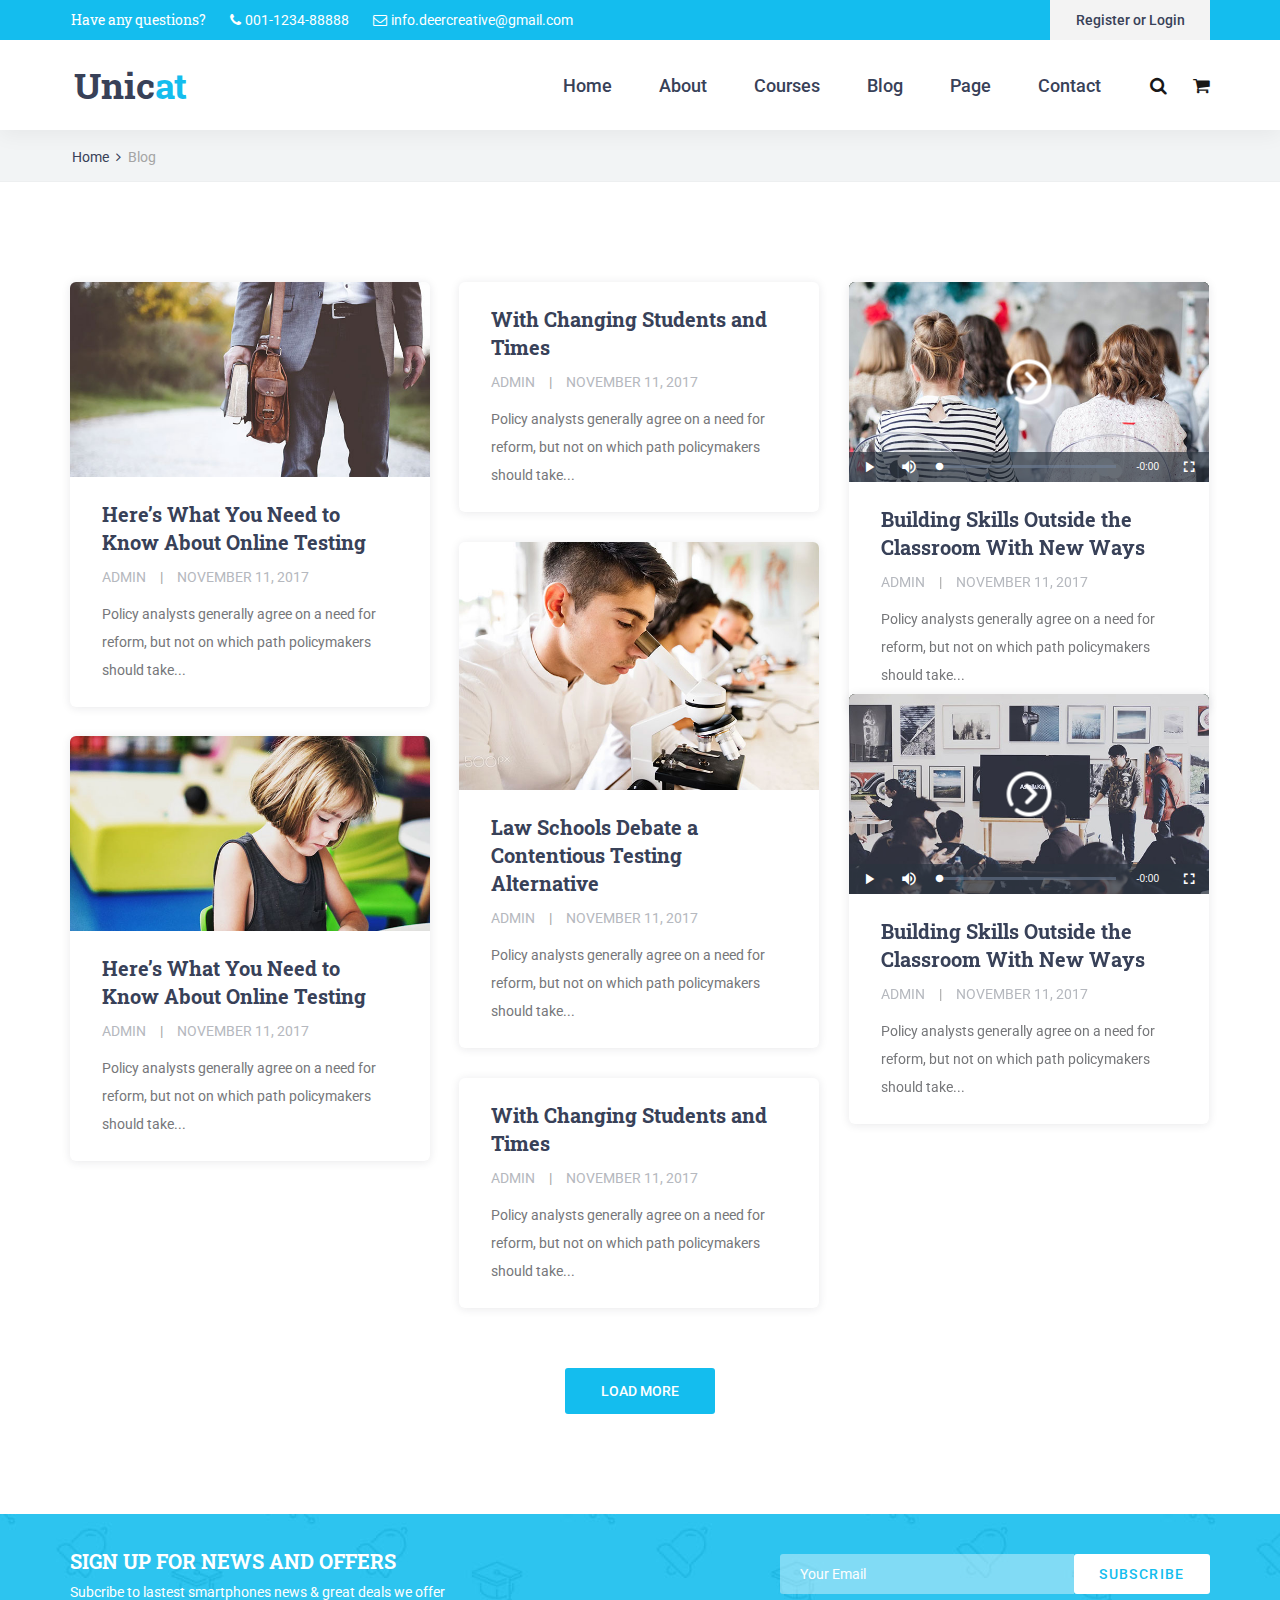
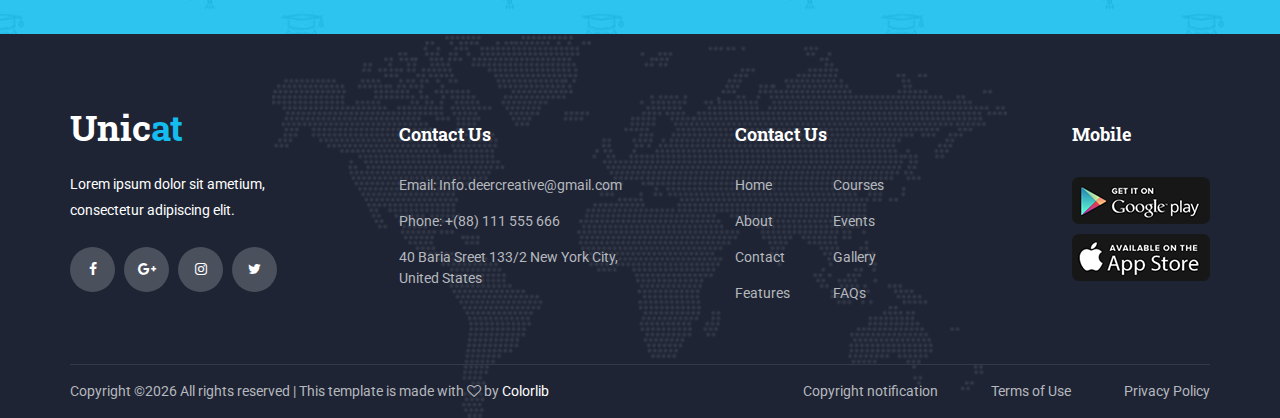
<file: WebContent/unicat-master/blog.html>
<!DOCTYPE html>
<html lang="en">
<head>
<title>Blog</title>
<meta charset="utf-8">
<meta http-equiv="X-UA-Compatible" content="IE=edge">
<meta name="description" content="Unicat project">
<meta name="viewport" content="width=device-width, initial-scale=1">
<link rel="stylesheet" type="text/css" href="styles/bootstrap4/bootstrap.min.css">
<link href="plugins/font-awesome-4.7.0/css/font-awesome.min.css" rel="stylesheet" type="text/css">
<link href="plugins/video-js/video-js.css" rel="stylesheet" type="text/css">
<link rel="stylesheet" type="text/css" href="styles/blog.css">
<link rel="stylesheet" type="text/css" href="styles/blog_responsive.css">
</head>
<body>

<div class="super_container">

	<!-- Header -->

	<header class="header">
			
		<!-- Top Bar -->
		<div class="top_bar">
			<div class="top_bar_container">
				<div class="container">
					<div class="row">
						<div class="col">
							<div class="top_bar_content d-flex flex-row align-items-center justify-content-start">
								<ul class="top_bar_contact_list">
									<li><div class="question">Have any questions?</div></li>
									<li>
										<i class="fa fa-phone" aria-hidden="true"></i>
										<div>001-1234-88888</div>
									</li>
									<li>
										<i class="fa fa-envelope-o" aria-hidden="true"></i>
										<div>info.deercreative@gmail.com</div>
									</li>
								</ul>
								<div class="top_bar_login ml-auto">
									<div class="login_button"><a href="#">Register or Login</a></div>
								</div>
							</div>
						</div>
					</div>
				</div>
			</div>				
		</div>

		<!-- Header Content -->
		<div class="header_container">
			<div class="container">
				<div class="row">
					<div class="col">
						<div class="header_content d-flex flex-row align-items-center justify-content-start">
							<div class="logo_container">
								<a href="#">
									<div class="logo_text">Unic<span>at</span></div>
								</a>
							</div>
							<nav class="main_nav_contaner ml-auto">
								<ul class="main_nav">
									<li><a href="index.html">Home</a></li>
									<li><a href="about.html">About</a></li>
									<li><a href="courses.html">Courses</a></li>
									<li><a href="blog.html">Blog</a></li>
									<li><a href="#">Page</a></li>
									<li><a href="contact.html">Contact</a></li>
								</ul>
								<div class="search_button"><i class="fa fa-search" aria-hidden="true"></i></div>

								<!-- Hamburger -->

								<div class="shopping_cart"><i class="fa fa-shopping-cart" aria-hidden="true"></i></div>
								<div class="hamburger menu_mm">
									<i class="fa fa-bars menu_mm" aria-hidden="true"></i>
								</div>
							</nav>

						</div>
					</div>
				</div>
			</div>
		</div>

		<!-- Header Search Panel -->
		<div class="header_search_container">
			<div class="container">
				<div class="row">
					<div class="col">
						<div class="header_search_content d-flex flex-row align-items-center justify-content-end">
							<form action="#" class="header_search_form">
								<input type="search" class="search_input" placeholder="Search" required="required">
								<button class="header_search_button d-flex flex-column align-items-center justify-content-center">
									<i class="fa fa-search" aria-hidden="true"></i>
								</button>
							</form>
						</div>
					</div>
				</div>
			</div>			
		</div>			
	</header>

	<!-- Menu -->

	<div class="menu d-flex flex-column align-items-end justify-content-start text-right menu_mm trans_400">
		<div class="menu_close_container"><div class="menu_close"><div></div><div></div></div></div>
		<div class="search">
			<form action="#" class="header_search_form menu_mm">
				<input type="search" class="search_input menu_mm" placeholder="Search" required="required">
				<button class="header_search_button d-flex flex-column align-items-center justify-content-center menu_mm">
					<i class="fa fa-search menu_mm" aria-hidden="true"></i>
				</button>
			</form>
		</div>
		<nav class="menu_nav">
			<ul class="menu_mm">
				<li class="menu_mm"><a href="index.html">Home</a></li>
				<li class="menu_mm"><a href="#">About</a></li>
				<li class="menu_mm"><a href="#">Courses</a></li>
				<li class="menu_mm"><a href="#">Blog</a></li>
				<li class="menu_mm"><a href="#">Page</a></li>
				<li class="menu_mm"><a href="contact.html">Contact</a></li>
			</ul>
		</nav>
	</div>
	
	<!-- Home -->

	<div class="home">
		<div class="breadcrumbs_container">
			<div class="container">
				<div class="row">
					<div class="col">
						<div class="breadcrumbs">
							<ul>
								<li><a href="index.html">Home</a></li>
								<li>Blog</li>
							</ul>
						</div>
					</div>
				</div>
			</div>
		</div>			
	</div>

	<!-- Blog -->

	<div class="blog">
		<div class="container">
			<div class="row">
				<div class="col">
					<div class="blog_post_container">

						<!-- Blog Post -->
						<div class="blog_post trans_200">
							<div class="blog_post_image"><img src="images/blog_1.jpg" alt=""></div>
							<div class="blog_post_body">
								<div class="blog_post_title"><a href="blog_single.html">Here’s What You Need to Know About Online Testing</a></div>
								<div class="blog_post_meta">
									<ul>
										<li><a href="#">admin</a></li>
										<li><a href="#">november 11, 2017</a></li>
									</ul>
								</div>
								<div class="blog_post_text">
									<p>Policy analysts generally agree on a need for reform, but not on which path policymakers should take...</p>
								</div>
							</div>
						</div>

						<!-- Blog Post -->
						<div class="blog_post trans_200">
							<div class="blog_post_body">
								<div class="blog_post_title"><a href="blog_single.html">With Changing Students and Times</a></div>
								<div class="blog_post_meta">
									<ul>
										<li><a href="#">admin</a></li>
										<li><a href="#">november 11, 2017</a></li>
									</ul>
								</div>
								<div class="blog_post_text">
									<p>Policy analysts generally agree on a need for reform, but not on which path policymakers should take...</p>
								</div>
							</div>
						</div>

						<!-- Blog Post -->
						<div class="blog_post trans_200">
							<div class="blog_post_video_container">
								<video class="blog_post_video video-js" data-setup='{"controls": true, "autoplay": false, "preload": "auto", "poster": "images/blog_2.jpg"}'>
									<source src="images/mov_bbb.mp4" type="video/mp4">
									<source src="images/mov_bbb.ogg" type="video/ogg">
									Your browser does not support HTML5 video.
								</video>
							</div>
							<div class="blog_post_body">
								<div class="blog_post_title"><a href="blog_single.html">Building Skills Outside the Classroom With New Ways</a></div>
								<div class="blog_post_meta">
									<ul>
										<li><a href="#">admin</a></li>
										<li><a href="#">november 11, 2017</a></li>
									</ul>
								</div>
								<div class="blog_post_text">
									<p>Policy analysts generally agree on a need for reform, but not on which path policymakers should take...</p>
								</div>
							</div>
						</div>

						<!-- Blog Post -->
						<div class="blog_post trans_200">
							<div class="blog_post_image"><img src="images/blog_3.jpg" alt=""></div>
							<div class="blog_post_body">
								<div class="blog_post_title"><a href="blog_single.html">Law Schools Debate a Contentious Testing Alternative</a></div>
								<div class="blog_post_meta">
									<ul>
										<li><a href="#">admin</a></li>
										<li><a href="#">november 11, 2017</a></li>
									</ul>
								</div>
								<div class="blog_post_text">
									<p>Policy analysts generally agree on a need for reform, but not on which path policymakers should take...</p>
								</div>
							</div>
						</div>

						<!-- Blog Post -->
						<div class="blog_post trans_200">
							<div class="blog_post_video_container">
								<video class="blog_post_video video-js" data-setup='{"controls": true, "autoplay": false, "preload": "auto", "poster": "images/blog_4.jpg"}'>
									<source src="images/mov_bbb.mp4" type="video/mp4">
									<source src="images/mov_bbb.ogg" type="video/ogg">
									Your browser does not support HTML5 video.
								</video>
							</div>
							<div class="blog_post_body">
								<div class="blog_post_title"><a href="blog_single.html">Building Skills Outside the Classroom With New Ways</a></div>
								<div class="blog_post_meta">
									<ul>
										<li><a href="#">admin</a></li>
										<li><a href="#">november 11, 2017</a></li>
									</ul>
								</div>
								<div class="blog_post_text">
									<p>Policy analysts generally agree on a need for reform, but not on which path policymakers should take...</p>
								</div>
							</div>
						</div>

						<!-- Blog Post -->
						<div class="blog_post trans_200">
							<div class="blog_post_image"><img src="images/blog_5.jpg" alt=""></div>
							<div class="blog_post_body">
								<div class="blog_post_title"><a href="blog_single.html">Here’s What You Need to Know About Online Testing</a></div>
								<div class="blog_post_meta">
									<ul>
										<li><a href="#">admin</a></li>
										<li><a href="#">november 11, 2017</a></li>
									</ul>
								</div>
								<div class="blog_post_text">
									<p>Policy analysts generally agree on a need for reform, but not on which path policymakers should take...</p>
								</div>
							</div>
						</div>

						<!-- Blog Post -->
						<div class="blog_post trans_200">
							<div class="blog_post_body">
								<div class="blog_post_title"><a href="blog_single.html">With Changing Students and Times</a></div>
								<div class="blog_post_meta">
									<ul>
										<li><a href="#">admin</a></li>
										<li><a href="#">november 11, 2017</a></li>
									</ul>
								</div>
								<div class="blog_post_text">
									<p>Policy analysts generally agree on a need for reform, but not on which path policymakers should take...</p>
								</div>
							</div>
						</div>

					</div>
				</div>
			</div>
			<div class="row">
				<div class="col text-center">
					<div class="load_more trans_200"><a href="#">load more</a></div>
				</div>
			</div>
		</div>
	</div>

	<!-- Newsletter -->

	<div class="newsletter">
		<div class="newsletter_background" style="background-image:url(images/newsletter_background.jpg)"></div>
		<div class="container">
			<div class="row">
				<div class="col">
					<div class="newsletter_container d-flex flex-lg-row flex-column align-items-center justify-content-start">

						<!-- Newsletter Content -->
						<div class="newsletter_content text-lg-left text-center">
							<div class="newsletter_title">sign up for news and offers</div>
							<div class="newsletter_subtitle">Subcribe to lastest smartphones news & great deals we offer</div>
						</div>

						<!-- Newsletter Form -->
						<div class="newsletter_form_container ml-lg-auto">
							<form action="#" id="newsletter_form" class="newsletter_form d-flex flex-row align-items-center justify-content-center">
								<input type="email" class="newsletter_input" placeholder="Your Email" required="required">
								<button type="submit" class="newsletter_button">subscribe</button>
							</form>
						</div>

					</div>
				</div>
			</div>
		</div>
	</div>

	<!-- Footer -->

	<footer class="footer">
		<div class="footer_background" style="background-image:url(images/footer_background.png)"></div>
		<div class="container">
			<div class="row footer_row">
				<div class="col">
					<div class="footer_content">
						<div class="row">

							<div class="col-lg-3 footer_col">
					
								<!-- Footer About -->
								<div class="footer_section footer_about">
									<div class="footer_logo_container">
										<a href="#">
											<div class="footer_logo_text">Unic<span>at</span></div>
										</a>
									</div>
									<div class="footer_about_text">
										<p>Lorem ipsum dolor sit ametium, consectetur adipiscing elit.</p>
									</div>
									<div class="footer_social">
										<ul>
											<li><a href="#"><i class="fa fa-facebook" aria-hidden="true"></i></a></li>
											<li><a href="#"><i class="fa fa-google-plus" aria-hidden="true"></i></a></li>
											<li><a href="#"><i class="fa fa-instagram" aria-hidden="true"></i></a></li>
											<li><a href="#"><i class="fa fa-twitter" aria-hidden="true"></i></a></li>
										</ul>
									</div>
								</div>
								
							</div>

							<div class="col-lg-3 footer_col">
					
								<!-- Footer Contact -->
								<div class="footer_section footer_contact">
									<div class="footer_title">Contact Us</div>
									<div class="footer_contact_info">
										<ul>
											<li>Email: Info.deercreative@gmail.com</li>
											<li>Phone:  +(88) 111 555 666</li>
											<li>40 Baria Sreet 133/2 New York City, United States</li>
										</ul>
									</div>
								</div>
								
							</div>

							<div class="col-lg-3 footer_col">
					
								<!-- Footer links -->
								<div class="footer_section footer_links">
									<div class="footer_title">Contact Us</div>
									<div class="footer_links_container">
										<ul>
											<li><a href="index.html">Home</a></li>
											<li><a href="about.html">About</a></li>
											<li><a href="contact.html">Contact</a></li>
											<li><a href="#">Features</a></li>
											<li><a href="courses.html">Courses</a></li>
											<li><a href="#">Events</a></li>
											<li><a href="#">Gallery</a></li>
											<li><a href="#">FAQs</a></li>
										</ul>
									</div>
								</div>
								
							</div>

							<div class="col-lg-3 footer_col clearfix">
					
								<!-- Footer links -->
								<div class="footer_section footer_mobile">
									<div class="footer_title">Mobile</div>
									<div class="footer_mobile_content">
										<div class="footer_image"><a href="#"><img src="images/mobile_1.png" alt=""></a></div>
										<div class="footer_image"><a href="#"><img src="images/mobile_2.png" alt=""></a></div>
									</div>
								</div>
								
							</div>

						</div>
					</div>
				</div>
			</div>

			<div class="row copyright_row">
				<div class="col">
					<div class="copyright d-flex flex-lg-row flex-column align-items-center justify-content-start">
						<div class="cr_text"><!-- Link back to Colorlib can't be removed. Template is licensed under CC BY 3.0. -->
Copyright &copy;<script>document.write(new Date().getFullYear());</script> All rights reserved | This template is made with <i class="fa fa-heart-o" aria-hidden="true"></i> by <a href="https://colorlib.com" target="_blank">Colorlib</a>
<!-- Link back to Colorlib can't be removed. Template is licensed under CC BY 3.0. --></div>
						<div class="ml-lg-auto cr_links">
							<ul class="cr_list">
								<li><a href="#">Copyright notification</a></li>
								<li><a href="#">Terms of Use</a></li>
								<li><a href="#">Privacy Policy</a></li>
							</ul>
						</div>
					</div>
				</div>
			</div>
		</div>
	</footer>
</div>

<script src="js/jquery-3.2.1.min.js"></script>
<script src="styles/bootstrap4/popper.js"></script>
<script src="styles/bootstrap4/bootstrap.min.js"></script>
<script src="plugins/easing/easing.js"></script>
<script src="plugins/masonry/masonry.js"></script>
<script src="plugins/video-js/video.min.js"></script>
<script src="plugins/parallax-js-master/parallax.min.js"></script>
<script src="js/blog.js"></script>
</body>
</html>
</file>
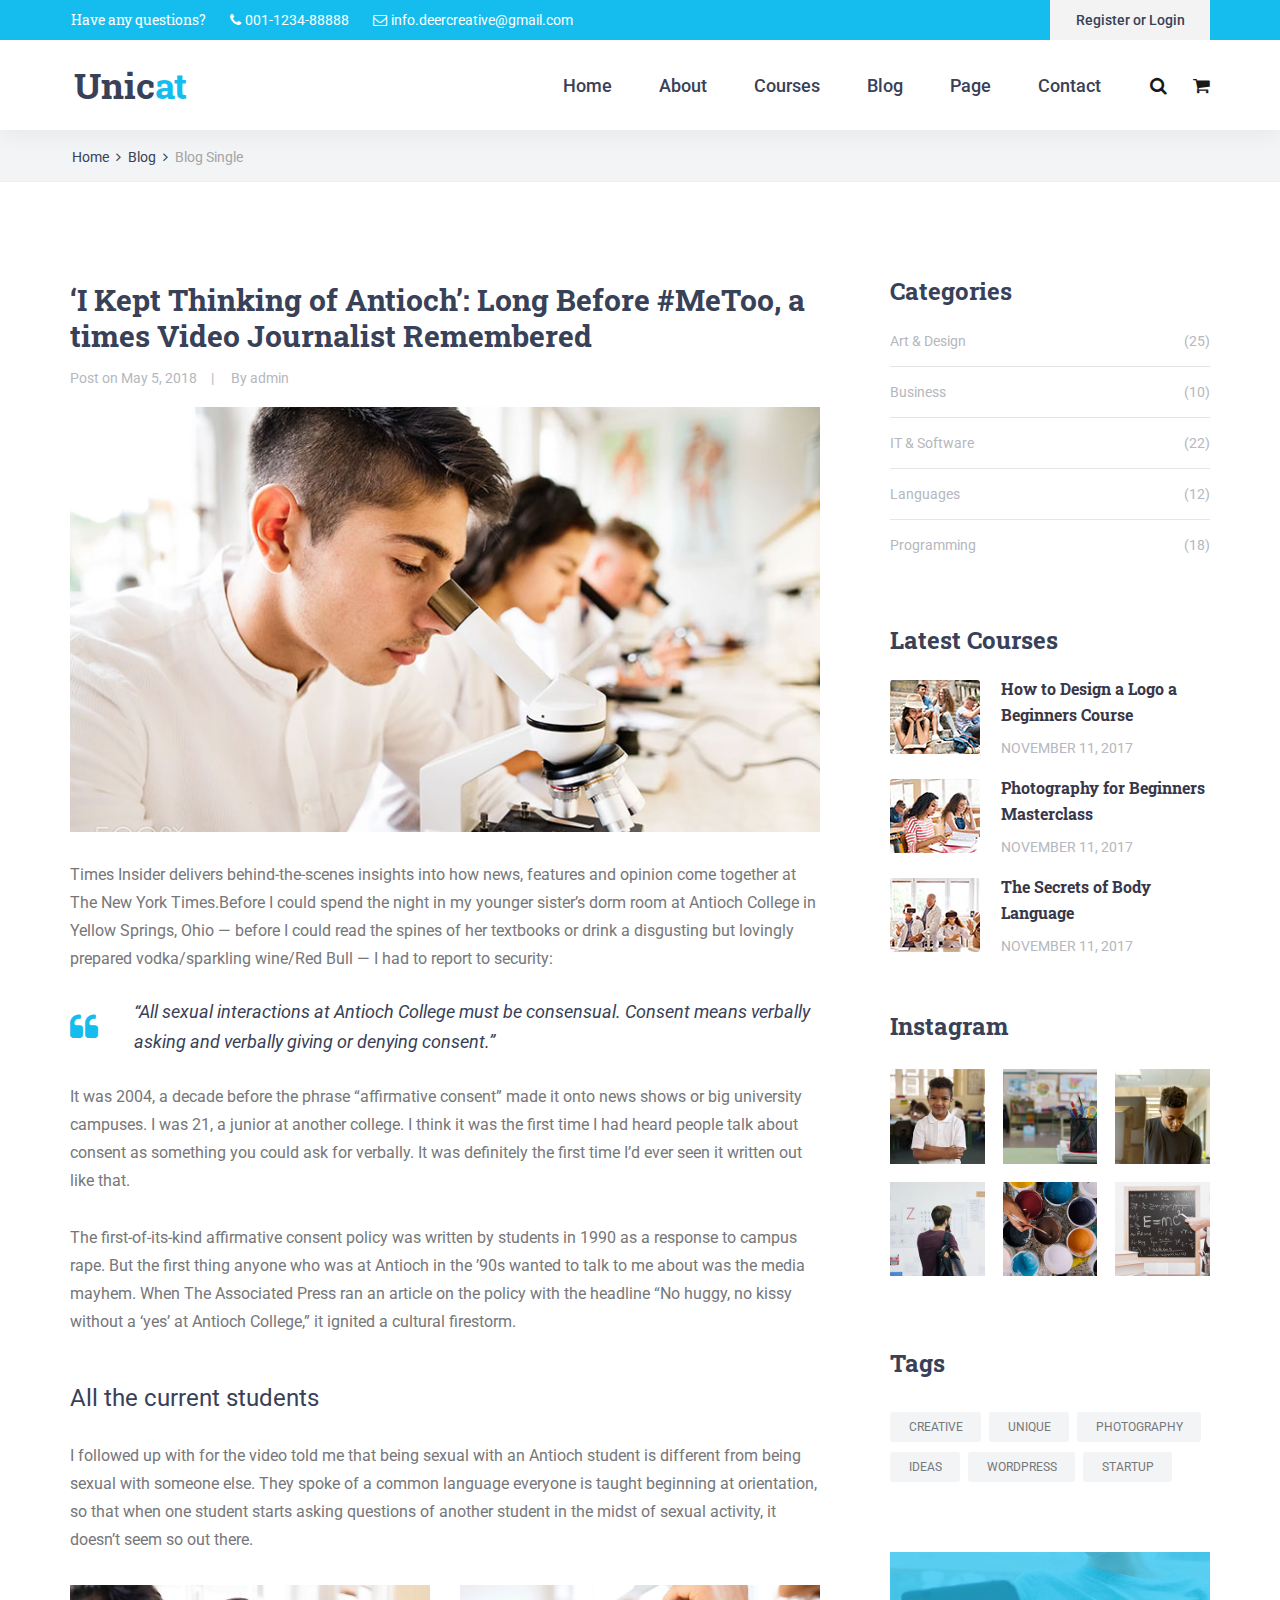
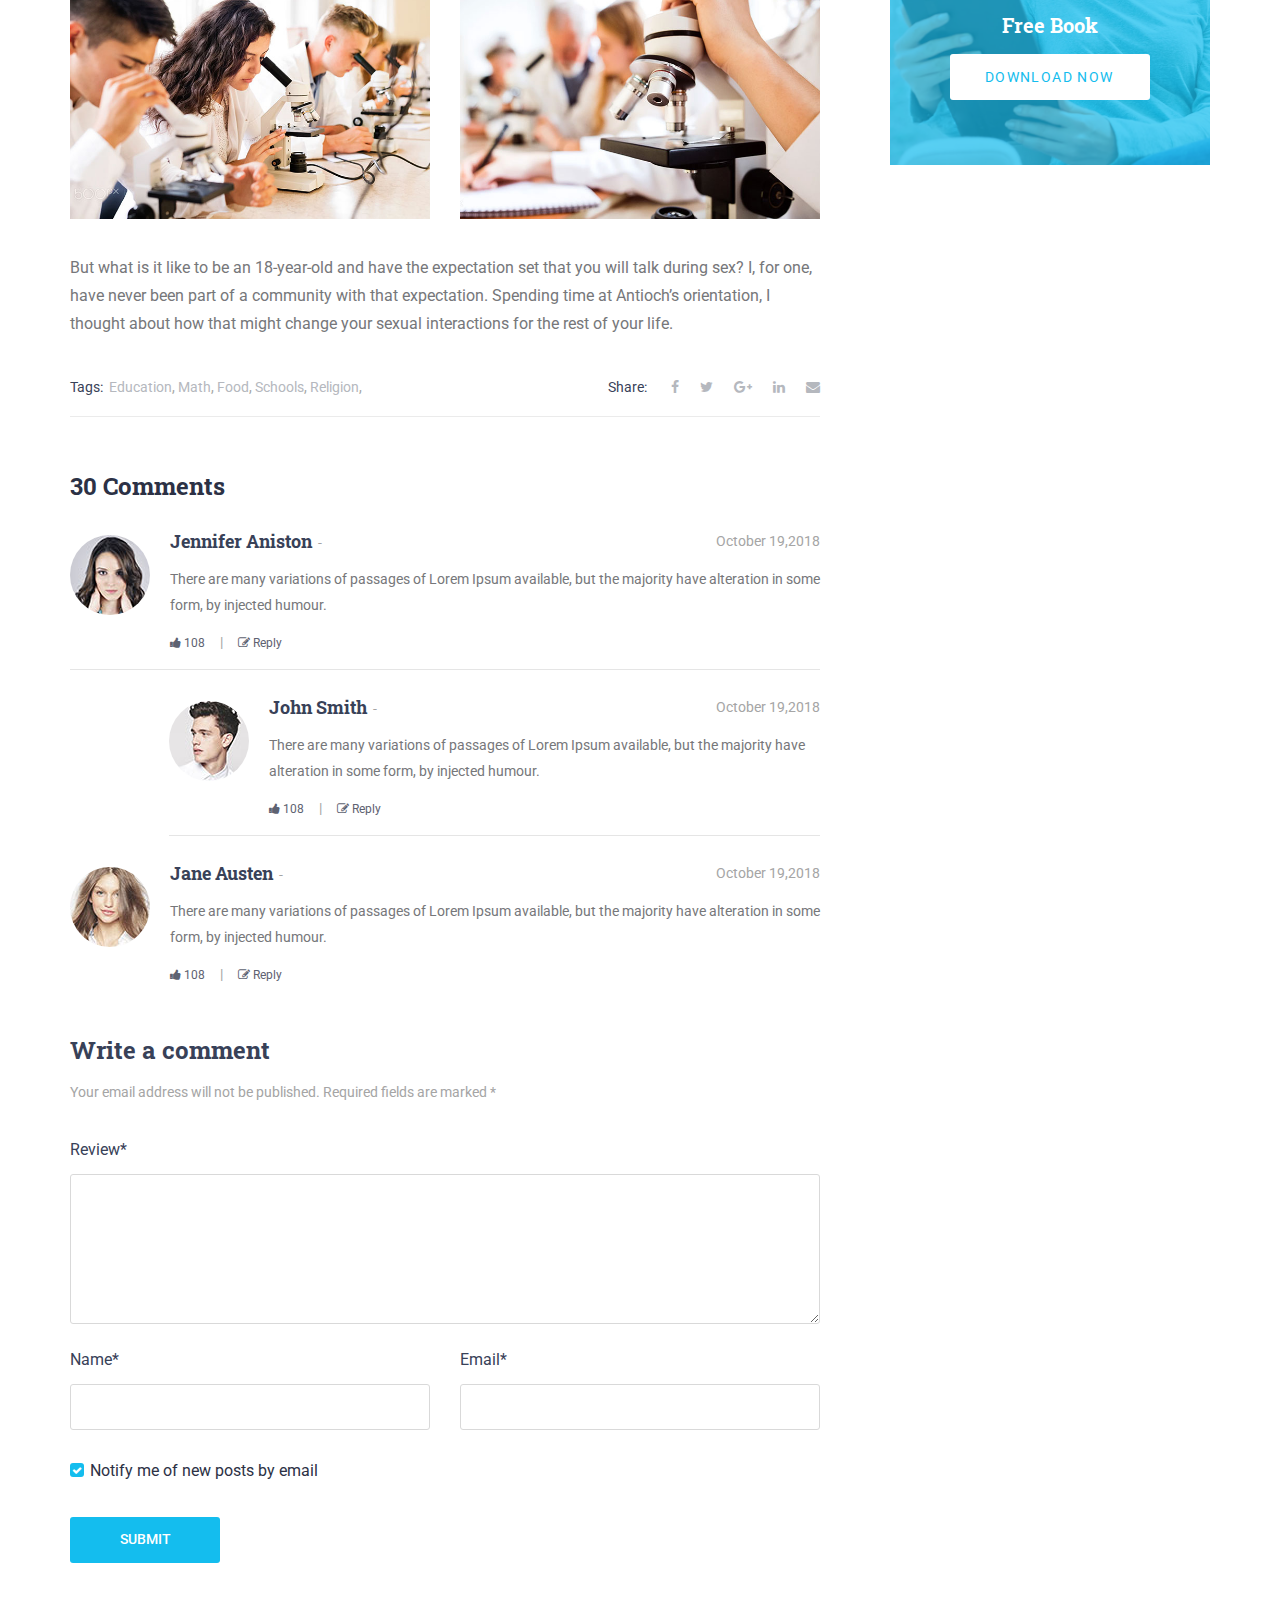
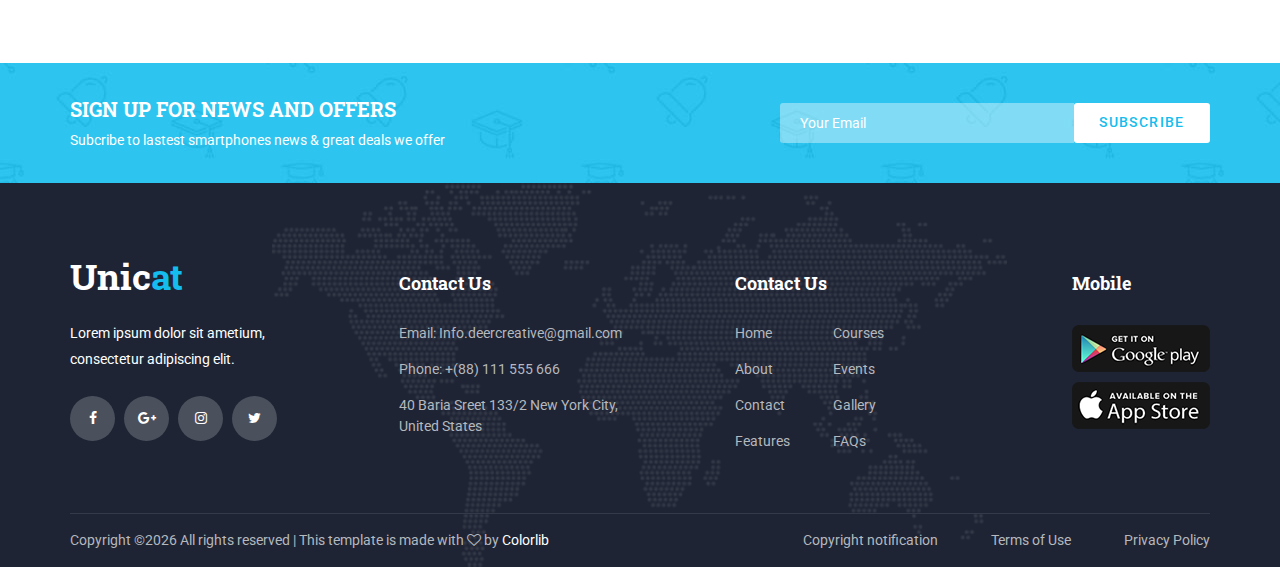
<file: WebContent/unicat-master/blog_single.html>
<!DOCTYPE html>
<html lang="en">
<head>
<title>Blog Single</title>
<meta charset="utf-8">
<meta http-equiv="X-UA-Compatible" content="IE=edge">
<meta name="description" content="Unicat project">
<meta name="viewport" content="width=device-width, initial-scale=1">
<link rel="stylesheet" type="text/css" href="styles/bootstrap4/bootstrap.min.css">
<link href="plugins/font-awesome-4.7.0/css/font-awesome.min.css" rel="stylesheet" type="text/css">
<link href="plugins/colorbox/colorbox.css" rel="stylesheet" type="text/css">
<link rel="stylesheet" type="text/css" href="styles/blog_single.css">
<link rel="stylesheet" type="text/css" href="styles/blog_single_responsive.css">
</head>
<body>

<div class="super_container">

	<!-- Header -->

	<header class="header">
			
		<!-- Top Bar -->
		<div class="top_bar">
			<div class="top_bar_container">
				<div class="container">
					<div class="row">
						<div class="col">
							<div class="top_bar_content d-flex flex-row align-items-center justify-content-start">
								<ul class="top_bar_contact_list">
									<li><div class="question">Have any questions?</div></li>
									<li>
										<i class="fa fa-phone" aria-hidden="true"></i>
										<div>001-1234-88888</div>
									</li>
									<li>
										<i class="fa fa-envelope-o" aria-hidden="true"></i>
										<div>info.deercreative@gmail.com</div>
									</li>
								</ul>
								<div class="top_bar_login ml-auto">
									<div class="login_button"><a href="#">Register or Login</a></div>
								</div>
							</div>
						</div>
					</div>
				</div>
			</div>				
		</div>

		<!-- Header Content -->
		<div class="header_container">
			<div class="container">
				<div class="row">
					<div class="col">
						<div class="header_content d-flex flex-row align-items-center justify-content-start">
							<div class="logo_container">
								<a href="#">
									<div class="logo_text">Unic<span>at</span></div>
								</a>
							</div>
							<nav class="main_nav_contaner ml-auto">
								<ul class="main_nav">
									<li><a href="index.html">Home</a></li>
									<li><a href="about.html">About</a></li>
									<li><a href="courses.html">Courses</a></li>
									<li><a href="blog.html">Blog</a></li>
									<li><a href="#">Page</a></li>
									<li><a href="contact.html">Contact</a></li>
								</ul>
								<div class="search_button"><i class="fa fa-search" aria-hidden="true"></i></div>

								<!-- Hamburger -->

								<div class="shopping_cart"><i class="fa fa-shopping-cart" aria-hidden="true"></i></div>
								<div class="hamburger menu_mm">
									<i class="fa fa-bars menu_mm" aria-hidden="true"></i>
								</div>
							</nav>

						</div>
					</div>
				</div>
			</div>
		</div>

		<!-- Header Search Panel -->
		<div class="header_search_container">
			<div class="container">
				<div class="row">
					<div class="col">
						<div class="header_search_content d-flex flex-row align-items-center justify-content-end">
							<form action="#" class="header_search_form">
								<input type="search" class="search_input" placeholder="Search" required="required">
								<button class="header_search_button d-flex flex-column align-items-center justify-content-center">
									<i class="fa fa-search" aria-hidden="true"></i>
								</button>
							</form>
						</div>
					</div>
				</div>
			</div>			
		</div>			
	</header>

	<!-- Menu -->

	<div class="menu d-flex flex-column align-items-end justify-content-start text-right menu_mm trans_400">
		<div class="menu_close_container"><div class="menu_close"><div></div><div></div></div></div>
		<div class="search">
			<form action="#" class="header_search_form menu_mm">
				<input type="search" class="search_input menu_mm" placeholder="Search" required="required">
				<button class="header_search_button d-flex flex-column align-items-center justify-content-center menu_mm">
					<i class="fa fa-search menu_mm" aria-hidden="true"></i>
				</button>
			</form>
		</div>
		<nav class="menu_nav">
			<ul class="menu_mm">
				<li class="menu_mm"><a href="index.html">Home</a></li>
				<li class="menu_mm"><a href="#">About</a></li>
				<li class="menu_mm"><a href="#">Courses</a></li>
				<li class="menu_mm"><a href="#">Blog</a></li>
				<li class="menu_mm"><a href="#">Page</a></li>
				<li class="menu_mm"><a href="contact.html">Contact</a></li>
			</ul>
		</nav>
	</div>
	
	<!-- Home -->

	<div class="home">
		<div class="breadcrumbs_container">
			<div class="container">
				<div class="row">
					<div class="col">
						<div class="breadcrumbs">
							<ul>
								<li><a href="index.html">Home</a></li>
								<li><a href="blog.html">Blog</a></li>
								<li>Blog Single</li>
							</ul>
						</div>
					</div>
				</div>
			</div>
		</div>			
	</div>

	<!-- Blog -->

	<div class="blog">
		<div class="container">
			<div class="row">

				<!-- Blog Content -->
				<div class="col-lg-8">
					<div class="blog_content">
						<div class="blog_title">‘I Kept Thinking of Antioch’: Long Before #MeToo, a times Video Journalist Remembered</div>
						<div class="blog_meta">
							<ul>
								<li>Post on <a href="#">May 5, 2018</a></li>
								<li>By <a href="#">admin</a></li>
							</ul>
						</div>
						<div class="blog_image"><img src="images/blog_single.jpg" alt=""></div>
						<p>Times Insider delivers behind-the-scenes insights into how news, features and opinion come together at The New York Times.Before I could spend the night in my younger sister’s dorm room at Antioch College in Yellow Springs, Ohio — before I could read the spines of her textbooks or drink a disgusting but lovingly prepared vodka/sparkling wine/Red Bull — I had to report to security:</p>
						<div class="blog_quote d-flex flex-row align-items-center justify-content-start">
							<i class="fa fa-quote-left" aria-hidden="true"></i>
							<div>“All sexual interactions at Antioch College must be consensual. Consent means verbally asking and verbally giving or denying consent.”</div>
						</div>
						<p>It was 2004, a decade before the phrase “affirmative consent” made it onto news shows or big university campuses. I was 21, a junior at another college. I think it was the first time I had heard people talk about consent as something you could ask for verbally. It was definitely the first time I’d ever seen it written out like that.</p>
						<p>The first-of-its-kind affirmative consent policy was written by students in 1990 as a response to campus rape. But the first thing anyone who was at Antioch in the ’90s wanted to talk to me about was the media mayhem. When The Associated Press ran an article on the policy with the headline “No huggy, no kissy without a ‘yes’ at Antioch College,” it ignited a cultural firestorm.</p>
						<div class="blog_subtitle">All the current students</div>
						<p>I followed up with for the video told me that being sexual with an Antioch student is different from being sexual with someone else. They spoke of a common language everyone is taught beginning at orientation, so that when one student starts asking questions of another student in the midst of sexual activity, it doesn’t seem so out there.</p>
						<div class="blog_images">
							<div class="row">
								<div class="col-lg-6 blog_images_col"><div class="blog_image_small"><img src="images/blog_images_1.jpg" alt=""></div></div>
								<div class="col-lg-6 blog_images_col"><div class="blog_image_small"><img src="images/blog_images_2.jpg" alt=""></div></div>
							</div>
						</div>
						<p>But what is it like to be an 18-year-old and have the expectation set that you will talk during sex? I, for one, have never been part of a community with that expectation. Spending time at Antioch’s orientation, I thought about how that might change your sexual interactions for the rest of your life.</p>
					</div>
					<div class="blog_extra d-flex flex-lg-row flex-column align-items-lg-center align-items-start justify-content-start">
						<div class="blog_tags">
							<span>Tags: </span>
							<ul>
								<li><a href="#">Education</a>, </li>
								<li><a href="#">Math</a>, </li>
								<li><a href="#">Food</a>, </li>
								<li><a href="#">Schools</a>, </li>
								<li><a href="#">Religion</a>, </li>
							</ul>
						</div>
						<div class="blog_social ml-lg-auto">
							<span>Share: </span>
							<ul>
								<li><a href="#"><i class="fa fa-facebook" aria-hidden="true"></i></a></li>
								<li><a href="#"><i class="fa fa-twitter" aria-hidden="true"></i></a></li>
								<li><a href="#"><i class="fa fa-google-plus" aria-hidden="true"></i></a></li>
								<li><a href="#"><i class="fa fa-linkedin" aria-hidden="true"></i></a></li>
								<li><a href="#"><i class="fa fa-envelope" aria-hidden="true"></i></a></li>
							</ul>
						</div>
					</div>
					<!-- Comments -->
					<div class="comments_container">
						<div class="comments_title"><span>30</span> Comments</div>
						<ul class="comments_list">
							<li>
								<div class="comment_item d-flex flex-row align-items-start jutify-content-start">
									<div class="comment_image"><div><img src="images/comment_1.jpg" alt=""></div></div>
									<div class="comment_content">
										<div class="comment_title_container d-flex flex-row align-items-center justify-content-start">
											<div class="comment_author"><a href="#">Jennifer Aniston</a></div>
											<div class="comment_rating"><div class="rating_r rating_r_4"><i></i><i></i><i></i><i></i><i></i></div></div>
											<div class="comment_time ml-auto">October 19,2018</div>
										</div>
										<div class="comment_text">
											<p>There are many variations of passages of Lorem Ipsum available, but the majority have alteration in some form, by injected humour.</p>
										</div>
										<div class="comment_extras d-flex flex-row align-items-center justify-content-start">
											<div class="comment_extra comment_likes"><a href="#"><i class="fa fa-thumbs-up" aria-hidden="true"></i><span>108</span></a></div>
											<div class="comment_extra comment_reply"><a href="#"><i class="fa fa-pencil-square-o" aria-hidden="true"></i><span>Reply</span></a></div>
										</div>
									</div>
								</div>
								<ul>
									<li>
										<div class="comment_item d-flex flex-row align-items-start jutify-content-start">
											<div class="comment_image"><div><img src="images/comment_2.jpg" alt=""></div></div>
											<div class="comment_content">
												<div class="comment_title_container d-flex flex-row align-items-center justify-content-start">
													<div class="comment_author"><a href="#">John Smith</a></div>
													<div class="comment_rating"><div class="rating_r rating_r_4"><i></i><i></i><i></i><i></i><i></i></div></div>
													<div class="comment_time ml-auto">October 19,2018</div>
												</div>
												<div class="comment_text">
													<p>There are many variations of passages of Lorem Ipsum available, but the majority have alteration in some form, by injected humour.</p>
												</div>
												<div class="comment_extras d-flex flex-row align-items-center justify-content-start">
													<div class="comment_extra comment_likes"><a href="#"><i class="fa fa-thumbs-up" aria-hidden="true"></i><span>108</span></a></div>
													<div class="comment_extra comment_reply"><a href="#"><i class="fa fa-pencil-square-o" aria-hidden="true"></i><span>Reply</span></a></div>
												</div>
											</div>
										</div>
									</li>
								</ul>
							</li>
							<li>
								<div class="comment_item d-flex flex-row align-items-start jutify-content-start">
									<div class="comment_image"><div><img src="images/comment_3.jpg" alt=""></div></div>
									<div class="comment_content">
										<div class="comment_title_container d-flex flex-row align-items-center justify-content-start">
											<div class="comment_author"><a href="#">Jane Austen</a></div>
											<div class="comment_rating"><div class="rating_r rating_r_4"><i></i><i></i><i></i><i></i><i></i></div></div>
											<div class="comment_time ml-auto">October 19,2018</div>
										</div>
										<div class="comment_text">
											<p>There are many variations of passages of Lorem Ipsum available, but the majority have alteration in some form, by injected humour.</p>
										</div>
										<div class="comment_extras d-flex flex-row align-items-center justify-content-start">
											<div class="comment_extra comment_likes"><a href="#"><i class="fa fa-thumbs-up" aria-hidden="true"></i><span>108</span></a></div>
											<div class="comment_extra comment_reply"><a href="#"><i class="fa fa-pencil-square-o" aria-hidden="true"></i><span>Reply</span></a></div>
										</div>
									</div>
								</div>
							</li>
						</ul>
						<div class="add_comment_container">
							<div class="add_comment_title">Write a comment</div>
							<div class="add_comment_text">Your email address will not be published. Required fields are marked *</div>
							<form action="#" class="comment_form">
								<div>
									<div class="form_title">Review*</div>
									<textarea class="comment_input comment_textarea" required="required"></textarea>
								</div>
								<div class="row">
									<div class="col-md-6 input_col">
										<div class="form_title">Name*</div>
										<input type="text" class="comment_input" required="required">
									</div>
									<div class="col-md-6 input_col">
										<div class="form_title">Email*</div>
										<input type="text" class="comment_input" required="required">
									</div>
								</div>
								<div class="comment_notify">
									<input type="checkbox" id="checkbox_notify" name="regular_checkbox" class="regular_checkbox checkbox_account" checked>
									<label for="checkbox_notify"><i class="fa fa-check" aria-hidden="true"></i></label>
									<span>Notify me of new posts by email</span>
								</div>
								<div>
									<button type="submit" class="comment_button trans_200">submit</button>
								</div>
							</form>
						</div>
					</div>
				</div>

				<!-- Blog Sidebar -->
				<div class="col-lg-4">
					<div class="sidebar">

						<!-- Categories -->
						<div class="sidebar_section">
							<div class="sidebar_section_title">Categories</div>
							<div class="sidebar_categories">
								<ul class="categories_list">
									<li><a href="#" class="clearfix">Art & Design<span>(25)</span></a></li>
									<li><a href="#" class="clearfix">Business<span>(10)</span></a></li>
									<li><a href="#" class="clearfix">IT & Software<span>(22)</span></a></li>
									<li><a href="#" class="clearfix">Languages<span>(12)</span></a></li>
									<li><a href="#" class="clearfix">Programming<span>(18)</span></a></li>
								</ul>
							</div>
						</div>

						<!-- Latest News -->
						<div class="sidebar_section">
							<div class="sidebar_section_title">Latest Courses</div>
							<div class="sidebar_latest">

								<!-- Latest Course -->
								<div class="latest d-flex flex-row align-items-start justify-content-start">
									<div class="latest_image"><div><img src="images/latest_1.jpg" alt=""></div></div>
									<div class="latest_content">
										<div class="latest_title"><a href="course.html">How to Design a Logo a Beginners Course</a></div>
										<div class="latest_date">november 11, 2017</div>
									</div>
								</div>

								<!-- Latest Course -->
								<div class="latest d-flex flex-row align-items-start justify-content-start">
									<div class="latest_image"><div><img src="images/latest_2.jpg" alt=""></div></div>
									<div class="latest_content">
										<div class="latest_title"><a href="course.html">Photography for Beginners Masterclass</a></div>
										<div class="latest_date">november 11, 2017</div>
									</div>
								</div>

								<!-- Latest Course -->
								<div class="latest d-flex flex-row align-items-start justify-content-start">
									<div class="latest_image"><div><img src="images/latest_3.jpg" alt=""></div></div>
									<div class="latest_content">
										<div class="latest_title"><a href="course.html">The Secrets of Body Language</a></div>
										<div class="latest_date">november 11, 2017</div>
									</div>
								</div>

							</div>
						</div>

						<!-- Gallery -->
						<div class="sidebar_section">
							<div class="sidebar_section_title">Instagram</div>
							<div class="sidebar_gallery">
								<ul class="gallery_items d-flex flex-row align-items-start justify-content-between flex-wrap">
									<li class="gallery_item">
										<div class="gallery_item_overlay d-flex flex-column align-items-center justify-content-center">+</div>
										<a class="colorbox" href="images/gallery_1_large.jpg">
											<img src="images/gallery_1.jpg" alt="">
										</a>
									</li>
									<li class="gallery_item">
										<div class="gallery_item_overlay d-flex flex-column align-items-center justify-content-center">+</div>
										<a class="colorbox" href="images/gallery_2_large.jpg">
											<img src="images/gallery_2.jpg" alt="">
										</a>
									</li>
									<li class="gallery_item">
										<div class="gallery_item_overlay d-flex flex-column align-items-center justify-content-center">+</div>
										<a class="colorbox" href="images/gallery_3_large.jpg">
											<img src="images/gallery_3.jpg" alt="">
										</a>
									</li>
									<li class="gallery_item">
										<div class="gallery_item_overlay d-flex flex-column align-items-center justify-content-center">+</div>
										<a class="colorbox" href="images/gallery_4_large.jpg">
											<img src="images/gallery_4.jpg" alt="">
										</a>
									</li>
									<li class="gallery_item">
										<div class="gallery_item_overlay d-flex flex-column align-items-center justify-content-center">+</div>
										<a class="colorbox" href="images/gallery_5_large.jpg">
											<img src="images/gallery_5.jpg" alt="">
										</a>
									</li>
									<li class="gallery_item">
										<div class="gallery_item_overlay d-flex flex-column align-items-center justify-content-center">+</div>
										<a class="colorbox" href="images/gallery_6_large.jpg">
											<img src="images/gallery_6.jpg" alt="">
										</a>
									</li>
								</ul>
							</div>
						</div>

						<!-- Tags -->
						<div class="sidebar_section">
							<div class="sidebar_section_title">Tags</div>
							<div class="sidebar_tags">
								<ul class="tags_list">
									<li><a href="#">creative</a></li>
									<li><a href="#">unique</a></li>
									<li><a href="#">photography</a></li>
									<li><a href="#">ideas</a></li>
									<li><a href="#">wordpress</a></li>
									<li><a href="#">startup</a></li>
								</ul>
							</div>
						</div>

						<!-- Banner -->
						<div class="sidebar_section">
							<div class="sidebar_banner d-flex flex-column align-items-center justify-content-center text-center">
								<div class="sidebar_banner_background" style="background-image:url(images/banner_1.jpg)"></div>
								<div class="sidebar_banner_overlay"></div>
								<div class="sidebar_banner_content">
									<div class="banner_title">Free Book</div>
									<div class="banner_button"><a href="#">download now</a></div>
								</div>
							</div>
						</div>

					</div>
				</div>
			</div>
		</div>
	</div>

	<!-- Newsletter -->

	<div class="newsletter">
		<div class="newsletter_background" style="background-image:url(images/newsletter_background.jpg)"></div>
		<div class="container">
			<div class="row">
				<div class="col">
					<div class="newsletter_container d-flex flex-lg-row flex-column align-items-center justify-content-start">

						<!-- Newsletter Content -->
						<div class="newsletter_content text-lg-left text-center">
							<div class="newsletter_title">sign up for news and offers</div>
							<div class="newsletter_subtitle">Subcribe to lastest smartphones news & great deals we offer</div>
						</div>

						<!-- Newsletter Form -->
						<div class="newsletter_form_container ml-lg-auto">
							<form action="#" id="newsletter_form" class="newsletter_form d-flex flex-row align-items-center justify-content-center">
								<input type="email" class="newsletter_input" placeholder="Your Email" required="required">
								<button type="submit" class="newsletter_button">subscribe</button>
							</form>
						</div>

					</div>
				</div>
			</div>
		</div>
	</div>

	<!-- Footer -->

	<footer class="footer">
		<div class="footer_background" style="background-image:url(images/footer_background.png)"></div>
		<div class="container">
			<div class="row footer_row">
				<div class="col">
					<div class="footer_content">
						<div class="row">

							<div class="col-lg-3 footer_col">
					
								<!-- Footer About -->
								<div class="footer_section footer_about">
									<div class="footer_logo_container">
										<a href="#">
											<div class="footer_logo_text">Unic<span>at</span></div>
										</a>
									</div>
									<div class="footer_about_text">
										<p>Lorem ipsum dolor sit ametium, consectetur adipiscing elit.</p>
									</div>
									<div class="footer_social">
										<ul>
											<li><a href="#"><i class="fa fa-facebook" aria-hidden="true"></i></a></li>
											<li><a href="#"><i class="fa fa-google-plus" aria-hidden="true"></i></a></li>
											<li><a href="#"><i class="fa fa-instagram" aria-hidden="true"></i></a></li>
											<li><a href="#"><i class="fa fa-twitter" aria-hidden="true"></i></a></li>
										</ul>
									</div>
								</div>
								
							</div>

							<div class="col-lg-3 footer_col">
					
								<!-- Footer Contact -->
								<div class="footer_section footer_contact">
									<div class="footer_title">Contact Us</div>
									<div class="footer_contact_info">
										<ul>
											<li>Email: Info.deercreative@gmail.com</li>
											<li>Phone:  +(88) 111 555 666</li>
											<li>40 Baria Sreet 133/2 New York City, United States</li>
										</ul>
									</div>
								</div>
								
							</div>

							<div class="col-lg-3 footer_col">
					
								<!-- Footer links -->
								<div class="footer_section footer_links">
									<div class="footer_title">Contact Us</div>
									<div class="footer_links_container">
										<ul>
											<li><a href="index.html">Home</a></li>
											<li><a href="about.html">About</a></li>
											<li><a href="contact.html">Contact</a></li>
											<li><a href="#">Features</a></li>
											<li><a href="courses.html">Courses</a></li>
											<li><a href="#">Events</a></li>
											<li><a href="#">Gallery</a></li>
											<li><a href="#">FAQs</a></li>
										</ul>
									</div>
								</div>
								
							</div>

							<div class="col-lg-3 footer_col clearfix">
					
								<!-- Footer links -->
								<div class="footer_section footer_mobile">
									<div class="footer_title">Mobile</div>
									<div class="footer_mobile_content">
										<div class="footer_image"><a href="#"><img src="images/mobile_1.png" alt=""></a></div>
										<div class="footer_image"><a href="#"><img src="images/mobile_2.png" alt=""></a></div>
									</div>
								</div>
								
							</div>

						</div>
					</div>
				</div>
			</div>

			<div class="row copyright_row">
				<div class="col">
					<div class="copyright d-flex flex-lg-row flex-column align-items-center justify-content-start">
						<div class="cr_text"><!-- Link back to Colorlib can't be removed. Template is licensed under CC BY 3.0. -->
Copyright &copy;<script>document.write(new Date().getFullYear());</script> All rights reserved | This template is made with <i class="fa fa-heart-o" aria-hidden="true"></i> by <a href="https://colorlib.com" target="_blank">Colorlib</a>
<!-- Link back to Colorlib can't be removed. Template is licensed under CC BY 3.0. --></div>
						<div class="ml-lg-auto cr_links">
							<ul class="cr_list">
								<li><a href="#">Copyright notification</a></li>
								<li><a href="#">Terms of Use</a></li>
								<li><a href="#">Privacy Policy</a></li>
							</ul>
						</div>
					</div>
				</div>
			</div>
		</div>
	</footer>
</div>

<script src="js/jquery-3.2.1.min.js"></script>
<script src="styles/bootstrap4/popper.js"></script>
<script src="styles/bootstrap4/bootstrap.min.js"></script>
<script src="plugins/easing/easing.js"></script>
<script src="plugins/parallax-js-master/parallax.min.js"></script>
<script src="plugins/colorbox/jquery.colorbox-min.js"></script>
<script src="js/blog_single.js"></script>
</body>
</html>
</file>
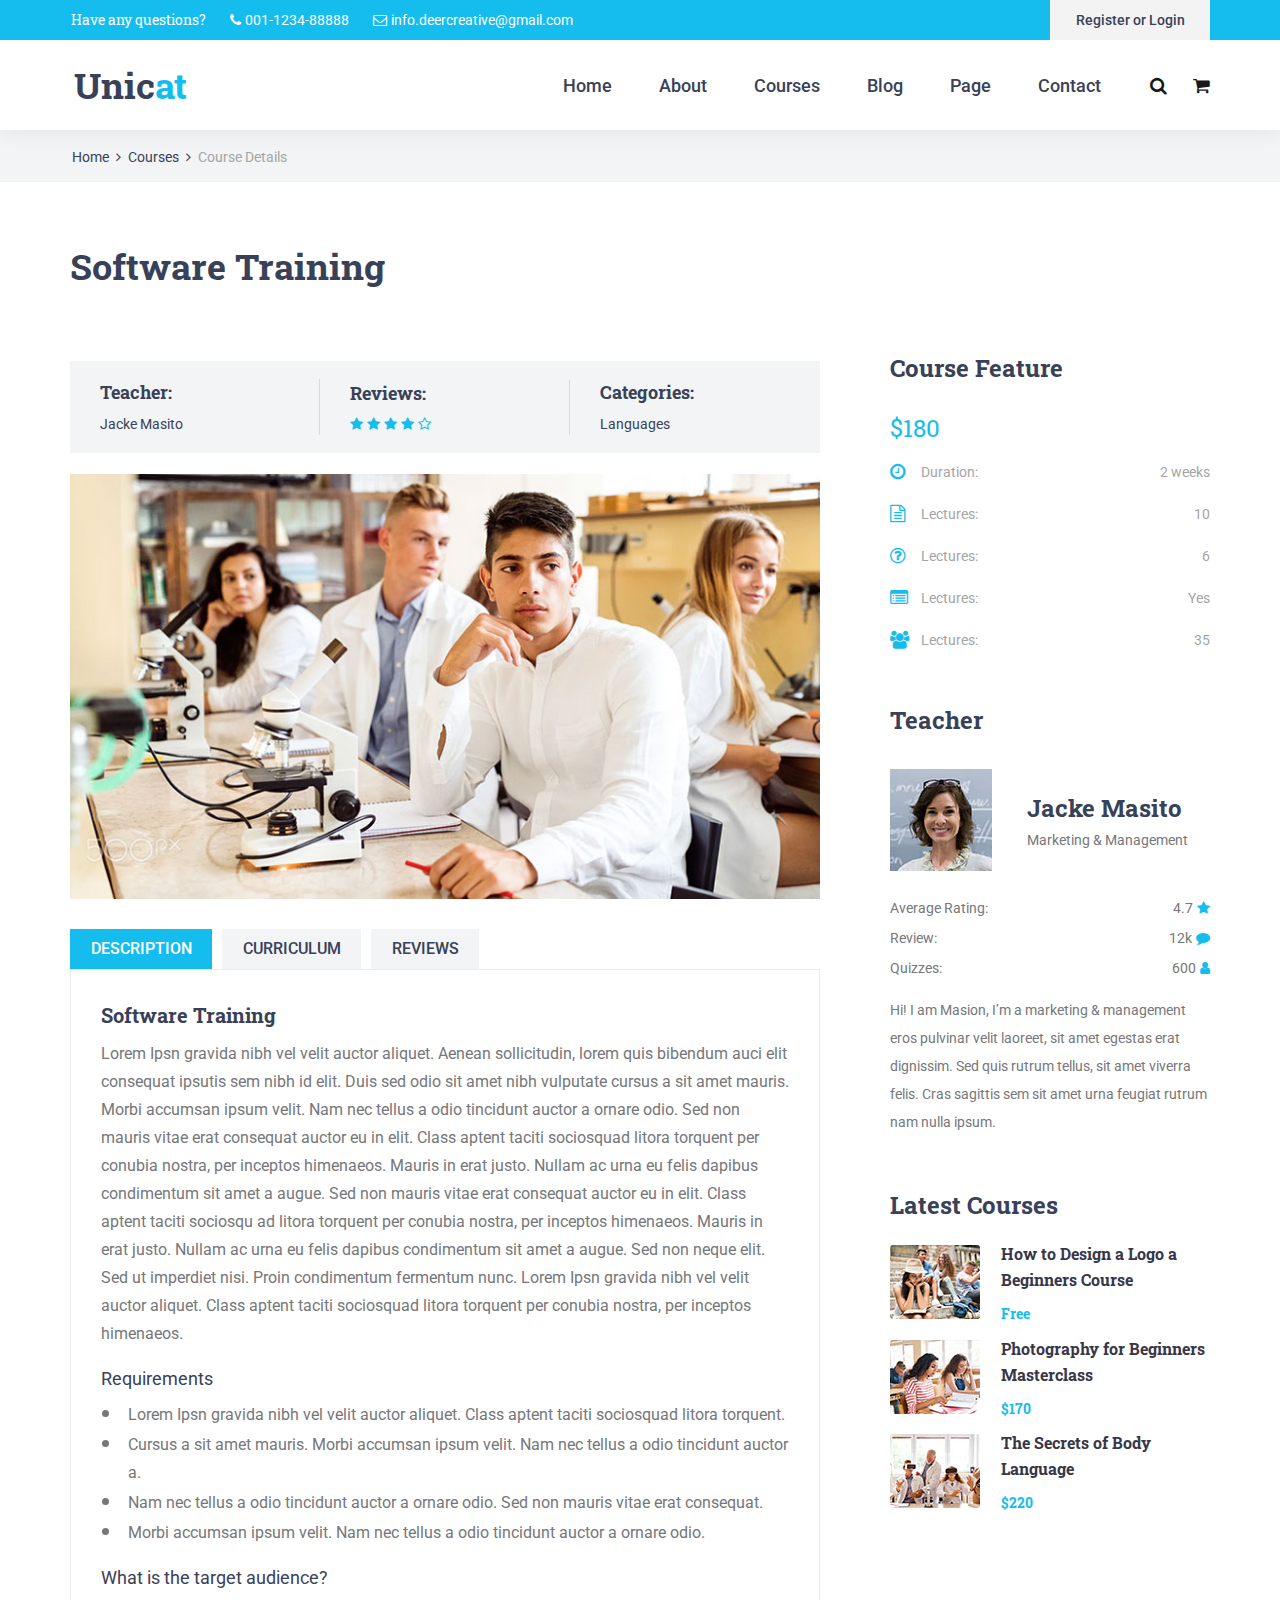
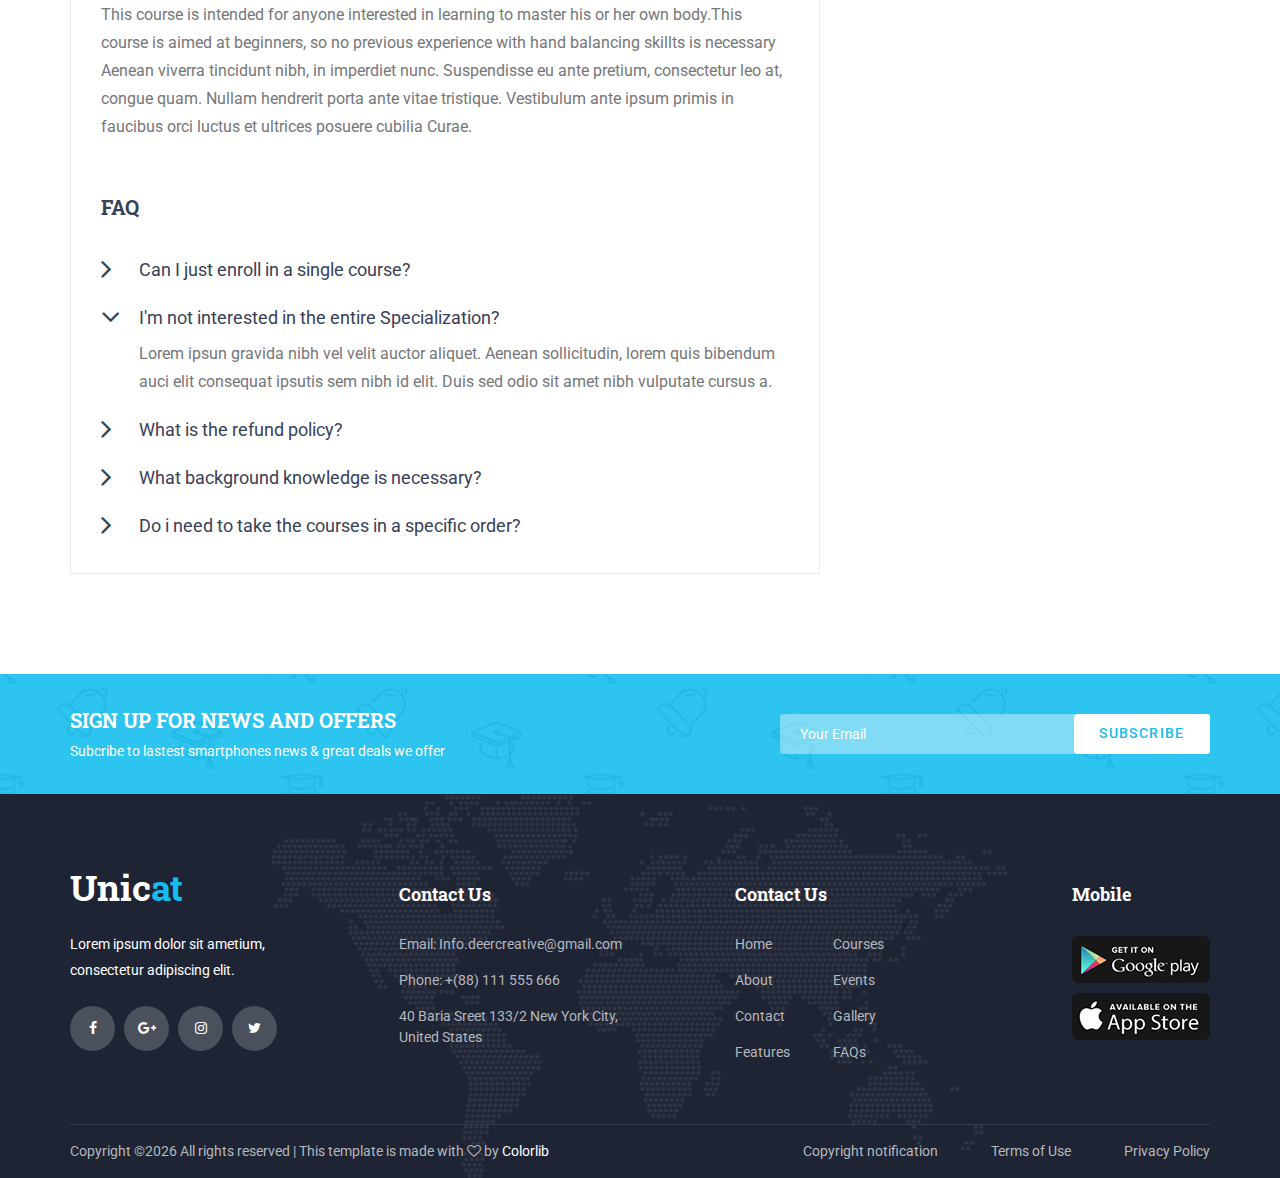
<file: WebContent/unicat-master/course.html>
<!DOCTYPE html>
<html lang="en">
<head>
<title>Course Details</title>
<meta charset="utf-8">
<meta http-equiv="X-UA-Compatible" content="IE=edge">
<meta name="description" content="Unicat project">
<meta name="viewport" content="width=device-width, initial-scale=1">
<link rel="stylesheet" type="text/css" href="styles/bootstrap4/bootstrap.min.css">
<link href="plugins/font-awesome-4.7.0/css/font-awesome.min.css" rel="stylesheet" type="text/css">
<link href="plugins/colorbox/colorbox.css" rel="stylesheet" type="text/css">
<link rel="stylesheet" type="text/css" href="plugins/OwlCarousel2-2.2.1/owl.carousel.css">
<link rel="stylesheet" type="text/css" href="plugins/OwlCarousel2-2.2.1/owl.theme.default.css">
<link rel="stylesheet" type="text/css" href="plugins/OwlCarousel2-2.2.1/animate.css">
<link rel="stylesheet" type="text/css" href="styles/course.css">
<link rel="stylesheet" type="text/css" href="styles/course_responsive.css">
</head>
<body>

<div class="super_container">

	<!-- Header -->

	<header class="header">
			
		<!-- Top Bar -->
		<div class="top_bar">
			<div class="top_bar_container">
				<div class="container">
					<div class="row">
						<div class="col">
							<div class="top_bar_content d-flex flex-row align-items-center justify-content-start">
								<ul class="top_bar_contact_list">
									<li><div class="question">Have any questions?</div></li>
									<li>
										<i class="fa fa-phone" aria-hidden="true"></i>
										<div>001-1234-88888</div>
									</li>
									<li>
										<i class="fa fa-envelope-o" aria-hidden="true"></i>
										<div>info.deercreative@gmail.com</div>
									</li>
								</ul>
								<div class="top_bar_login ml-auto">
									<div class="login_button"><a href="#">Register or Login</a></div>
								</div>
							</div>
						</div>
					</div>
				</div>
			</div>				
		</div>

		<!-- Header Content -->
		<div class="header_container">
			<div class="container">
				<div class="row">
					<div class="col">
						<div class="header_content d-flex flex-row align-items-center justify-content-start">
							<div class="logo_container">
								<a href="#">
									<div class="logo_text">Unic<span>at</span></div>
								</a>
							</div>
							<nav class="main_nav_contaner ml-auto">
								<ul class="main_nav">
									<li><a href="index.html">Home</a></li>
									<li><a href="about.html">About</a></li>
									<li><a href="courses.html">Courses</a></li>
									<li><a href="blog.html">Blog</a></li>
									<li><a href="#">Page</a></li>
									<li><a href="contact.html">Contact</a></li>
								</ul>
								<div class="search_button"><i class="fa fa-search" aria-hidden="true"></i></div>

								<!-- Hamburger -->

								<div class="shopping_cart"><i class="fa fa-shopping-cart" aria-hidden="true"></i></div>
								<div class="hamburger menu_mm">
									<i class="fa fa-bars menu_mm" aria-hidden="true"></i>
								</div>
							</nav>

						</div>
					</div>
				</div>
			</div>
		</div>

		<!-- Header Search Panel -->
		<div class="header_search_container">
			<div class="container">
				<div class="row">
					<div class="col">
						<div class="header_search_content d-flex flex-row align-items-center justify-content-end">
							<form action="#" class="header_search_form">
								<input type="search" class="search_input" placeholder="Search" required="required">
								<button class="header_search_button d-flex flex-column align-items-center justify-content-center">
									<i class="fa fa-search" aria-hidden="true"></i>
								</button>
							</form>
						</div>
					</div>
				</div>
			</div>			
		</div>			
	</header>

	<!-- Menu -->

	<div class="menu d-flex flex-column align-items-end justify-content-start text-right menu_mm trans_400">
		<div class="menu_close_container"><div class="menu_close"><div></div><div></div></div></div>
		<div class="search">
			<form action="#" class="header_search_form menu_mm">
				<input type="search" class="search_input menu_mm" placeholder="Search" required="required">
				<button class="header_search_button d-flex flex-column align-items-center justify-content-center menu_mm">
					<i class="fa fa-search menu_mm" aria-hidden="true"></i>
				</button>
			</form>
		</div>
		<nav class="menu_nav">
			<ul class="menu_mm">
				<li class="menu_mm"><a href="index.html">Home</a></li>
				<li class="menu_mm"><a href="#">About</a></li>
				<li class="menu_mm"><a href="#">Courses</a></li>
				<li class="menu_mm"><a href="#">Blog</a></li>
				<li class="menu_mm"><a href="#">Page</a></li>
				<li class="menu_mm"><a href="contact.html">Contact</a></li>
			</ul>
		</nav>
	</div>
	
	<!-- Home -->

	<div class="home">
		<div class="breadcrumbs_container">
			<div class="container">
				<div class="row">
					<div class="col">
						<div class="breadcrumbs">
							<ul>
								<li><a href="index.html">Home</a></li>
								<li><a href="courses.html">Courses</a></li>
								<li>Course Details</li>
							</ul>
						</div>
					</div>
				</div>
			</div>
		</div>			
	</div>

	<!-- Course -->

	<div class="course">
		<div class="container">
			<div class="row">

				<!-- Course -->
				<div class="col-lg-8">
					
					<div class="course_container">
						<div class="course_title">Software Training</div>
						<div class="course_info d-flex flex-lg-row flex-column align-items-lg-center align-items-start justify-content-start">

							<!-- Course Info Item -->
							<div class="course_info_item">
								<div class="course_info_title">Teacher:</div>
								<div class="course_info_text"><a href="#">Jacke Masito</a></div>
							</div>

							<!-- Course Info Item -->
							<div class="course_info_item">
								<div class="course_info_title">Reviews:</div>
								<div class="rating_r rating_r_4"><i></i><i></i><i></i><i></i><i></i></div>
							</div>

							<!-- Course Info Item -->
							<div class="course_info_item">
								<div class="course_info_title">Categories:</div>
								<div class="course_info_text"><a href="#">Languages</a></div>
							</div>

						</div>

						<!-- Course Image -->
						<div class="course_image"><img src="images/course_image.jpg" alt=""></div>

						<!-- Course Tabs -->
						<div class="course_tabs_container">
							<div class="tabs d-flex flex-row align-items-center justify-content-start">
								<div class="tab active">description</div>
								<div class="tab">curriculum</div>
								<div class="tab">reviews</div>
							</div>
							<div class="tab_panels">

								<!-- Description -->
								<div class="tab_panel active">
									<div class="tab_panel_title">Software Training</div>
									<div class="tab_panel_content">
										<div class="tab_panel_text">
											<p>Lorem Ipsn gravida nibh vel velit auctor aliquet. Aenean sollicitudin, lorem quis bibendum auci elit consequat ipsutis sem nibh id elit. Duis sed odio sit amet nibh vulputate cursus a sit amet mauris. Morbi accumsan ipsum velit. Nam nec tellus a odio tincidunt auctor a ornare odio. Sed non mauris vitae erat consequat auctor eu in elit. Class aptent taciti sociosquad litora torquent per conubia nostra, per inceptos himenaeos. Mauris in erat justo. Nullam ac urna eu felis dapibus condimentum sit amet a augue. Sed non mauris vitae erat consequat auctor eu in elit. Class aptent taciti sociosqu ad litora torquent per conubia nostra, per inceptos himenaeos. Mauris in erat justo. Nullam ac urna eu felis dapibus condimentum sit amet a augue. Sed non neque elit. Sed ut imperdiet nisi. Proin condimentum fermentum nunc. Lorem Ipsn gravida nibh vel velit auctor aliquet. Class aptent taciti sociosquad litora torquent per conubia nostra, per inceptos himenaeos.</p>
										</div>
										<div class="tab_panel_section">
											<div class="tab_panel_subtitle">Requirements</div>
											<ul class="tab_panel_bullets">
												<li>Lorem Ipsn gravida nibh vel velit auctor aliquet. Class aptent taciti sociosquad litora torquent.</li>
												<li>Cursus a sit amet mauris. Morbi accumsan ipsum velit. Nam nec tellus a odio tincidunt auctor a.</li>
												<li>Nam nec tellus a odio tincidunt auctor a ornare odio. Sed non mauris vitae erat consequat.</li>
												<li>Morbi accumsan ipsum velit. Nam nec tellus a odio tincidunt auctor a ornare odio.</li>
											</ul>
										</div>
										<div class="tab_panel_section">
											<div class="tab_panel_subtitle">What is the target audience?</div>
											<div class="tab_panel_text">
												<p>This course is intended for anyone interested in learning to master his or her own body.This course is aimed at beginners, so no previous experience with hand balancing skillts is necessary Aenean viverra tincidunt nibh, in imperdiet nunc. Suspendisse eu ante pretium, consectetur leo at, congue quam. Nullam hendrerit porta ante vitae tristique. Vestibulum ante ipsum primis in faucibus orci luctus et ultrices posuere cubilia Curae.</p>
											</div>
										</div>
										<div class="tab_panel_faq">
											<div class="tab_panel_title">FAQ</div>

											<!-- Accordions -->
											<div class="accordions">
												
												<div class="elements_accordions">

													<div class="accordion_container">
														<div class="accordion d-flex flex-row align-items-center"><div>Can I just enroll in a single course?</div></div>
														<div class="accordion_panel">
															<p>Lorem ipsun gravida nibh vel velit auctor aliquet. Aenean sollicitudin, lorem quis bibendum auci elit consequat ipsutis sem nibh id elit. Duis sed odio sit amet nibh vulputate cursus a.</p>
														</div>
													</div>

													<div class="accordion_container">
														<div class="accordion d-flex flex-row align-items-center active"><div>I'm not interested in the entire Specialization?</div></div>
														<div class="accordion_panel">
															<p>Lorem ipsun gravida nibh vel velit auctor aliquet. Aenean sollicitudin, lorem quis bibendum auci elit consequat ipsutis sem nibh id elit. Duis sed odio sit amet nibh vulputate cursus a.</p>
														</div>
													</div>

													<div class="accordion_container">
														<div class="accordion d-flex flex-row align-items-center"><div>What is the refund policy?</div></div>
														<div class="accordion_panel">
															<p>Lorem ipsun gravida nibh vel velit auctor aliquet. Aenean sollicitudin, lorem quis bibendum auci elit consequat ipsutis sem nibh id elit. Duis sed odio sit amet nibh vulputate cursus a.</p>
														</div>
													</div>

													<div class="accordion_container">
														<div class="accordion d-flex flex-row align-items-center"><div>What background knowledge is necessary?</div></div>
														<div class="accordion_panel">
															<p>Lorem ipsun gravida nibh vel velit auctor aliquet. Aenean sollicitudin, lorem quis bibendum auci elit consequat ipsutis sem nibh id elit. Duis sed odio sit amet nibh vulputate cursus a.</p>
														</div>
													</div>

													<div class="accordion_container">
														<div class="accordion d-flex flex-row align-items-center"><div>Do i need to take the courses in a specific order?</div></div>
														<div class="accordion_panel">
															<p>Lorem ipsun gravida nibh vel velit auctor aliquet. Aenean sollicitudin, lorem quis bibendum auci elit consequat ipsutis sem nibh id elit. Duis sed odio sit amet nibh vulputate cursus a.</p>
														</div>
													</div>

												</div>

											</div>
										</div>
									</div>
								</div>

								<!-- Curriculum -->
								<div class="tab_panel tab_panel_2">
									<div class="tab_panel_content">
										<div class="tab_panel_title">Software Training</div>
										<div class="tab_panel_content">
											<div class="tab_panel_text">
												<p>Lorem Ipsn gravida nibh vel velit auctor aliquet. Aenean sollicitudin, lorem quis bibendum auci elit consequat ipsutis sem nibh id elit. Duis sed odio sit amet nibh vulputate cursus a sit amet mauris. Morbi accumsan ipsum velit. Nam nec tellus a odio tincidunt auctor a ornare odio.</p>
											</div>

											<!-- Dropdowns -->
											<ul class="dropdowns">
												<li class="has_children">
													<div class="dropdown_item">
														<div class="dropdown_item_title"><span>Lecture 1:</span> Lorem Ipsn gravida nibh vel velit auctor aliquet.</div>
														<div class="dropdown_item_text">
															<p>Lorem Ipsn gravida nibh vel velit auctor aliquet. Aenean sollicitudin, lorem quis bibendum auci elit consequat ipsutis sem nibh id elit. Duis sed odio sit amet nibh vulputate cursus.</p>
														</div>
													</div>
													<ul>
														<li>
															<div class="dropdown_item">
																<div class="dropdown_item_title"><span>Lecture 1.1:</span> Lorem Ipsn gravida nibh vel velit auctor aliquet.</div>
																<div class="dropdown_item_text">
																	<p>Lorem Ipsn gravida nibh vel velit auctor aliquet. Aenean sollicitudin, lorem quis bibendum auci elit consequat ipsutis sem nibh id elit. Duis sed odio sit amet nibh vulputate cursus.</p>
																</div>
															</div>
														</li>
														<li>
															<div class="dropdown_item">
																<div class="dropdown_item_title"><span>Lecture 1.2:</span> Lorem Ipsn gravida nibh vel velit auctor aliquet.</div>
																<div class="dropdown_item_text">
																	<p>Lorem Ipsn gravida nibh vel velit auctor aliquet. Aenean sollicitudin, lorem quis bibendum auci elit consequat ipsutis sem nibh id elit. Duis sed odio sit amet nibh vulputate cursus.</p>
																</div>
															</div>
														</li>
													</ul>
												</li>
												<li class="has_children">
													<div class="dropdown_item">
														<div class="dropdown_item_title"><span>Lecture 2:</span> Lorem Ipsn gravida nibh vel velit auctor aliquet.</div>
														<div class="dropdown_item_text">
															<p>Lorem Ipsn gravida nibh vel velit auctor aliquet. Aenean sollicitudin, lorem quis bibendum auci elit consequat ipsutis sem nibh id elit. Duis sed odio sit amet nibh vulputate cursus.</p>
														</div>
													</div>
													<ul>
														<li>
															<div class="dropdown_item">
																<div class="dropdown_item_title"><span>Lecture 2.1:</span> Lorem Ipsn gravida nibh vel velit auctor aliquet.</div>
																<div class="dropdown_item_text">
																	<p>Lorem Ipsn gravida nibh vel velit auctor aliquet. Aenean sollicitudin, lorem quis bibendum auci elit consequat ipsutis sem nibh id elit. Duis sed odio sit amet nibh vulputate cursus.</p>
																</div>
															</div>
														</li>
														<li>
															<div class="dropdown_item">
																<div class="dropdown_item_title"><span>Lecture 2.2:</span> Lorem Ipsn gravida nibh vel velit auctor aliquet.</div>
																<div class="dropdown_item_text">
																	<p>Lorem Ipsn gravida nibh vel velit auctor aliquet. Aenean sollicitudin, lorem quis bibendum auci elit consequat ipsutis sem nibh id elit. Duis sed odio sit amet nibh vulputate cursus.</p>
																</div>
															</div>
														</li>
													</ul>
												</li>
												<li>
													<div class="dropdown_item">
														<div class="dropdown_item_title"><span>Lecture 3:</span> Lorem Ipsn gravida nibh vel velit auctor aliquet.</div>
														<div class="dropdown_item_text">
															<p>Lorem Ipsn gravida nibh vel velit auctor aliquet. Aenean sollicitudin, lorem quis bibendum auci elit consequat ipsutis sem nibh id elit. Duis sed odio sit amet nibh vulputate cursus.</p>
														</div>
													</div>
												</li>
												<li>
													<div class="dropdown_item">
														<div class="dropdown_item_title"><span>Lecture 4:</span> Lorem Ipsn gravida nibh vel velit auctor aliquet.</div>
														<div class="dropdown_item_text">
															<p>Lorem Ipsn gravida nibh vel velit auctor aliquet. Aenean sollicitudin, lorem quis bibendum auci elit consequat ipsutis sem nibh id elit. Duis sed odio sit amet nibh vulputate cursus.</p>
														</div>
													</div>
												</li>
												<li>
													<div class="dropdown_item">
														<div class="dropdown_item_title"><span>Lecture 5:</span> Lorem Ipsn gravida nibh vel velit auctor aliquet.</div>
														<div class="dropdown_item_text">
															<p>Lorem Ipsn gravida nibh vel velit auctor aliquet. Aenean sollicitudin, lorem quis bibendum auci elit consequat ipsutis sem nibh id elit. Duis sed odio sit amet nibh vulputate cursus.</p>
														</div>
													</div>
												</li>
											</ul>
										</div>
									</div>
								</div>

								<!-- Reviews -->
								<div class="tab_panel tab_panel_3">
									<div class="tab_panel_title">Course Review</div>

									<!-- Rating -->
									<div class="review_rating_container">
										<div class="review_rating">
											<div class="review_rating_num">4.5</div>
											<div class="review_rating_stars">
												<div class="rating_r rating_r_4"><i></i><i></i><i></i><i></i><i></i></div>
											</div>
											<div class="review_rating_text">(28 Ratings)</div>
										</div>
										<div class="review_rating_bars">
											<ul>
												<li><span>5 Star</span><div class="review_rating_bar"><div style="width:90%;"></div></div></li>
												<li><span>4 Star</span><div class="review_rating_bar"><div style="width:75%;"></div></div></li>
												<li><span>3 Star</span><div class="review_rating_bar"><div style="width:32%;"></div></div></li>
												<li><span>2 Star</span><div class="review_rating_bar"><div style="width:10%;"></div></div></li>
												<li><span>1 Star</span><div class="review_rating_bar"><div style="width:3%;"></div></div></li>
											</ul>
										</div>
									</div>
									
									<!-- Comments -->
									<div class="comments_container">
										<ul class="comments_list">
											<li>
												<div class="comment_item d-flex flex-row align-items-start jutify-content-start">
													<div class="comment_image"><div><img src="images/comment_1.jpg" alt=""></div></div>
													<div class="comment_content">
														<div class="comment_title_container d-flex flex-row align-items-center justify-content-start">
															<div class="comment_author"><a href="#">Milley Cyrus</a></div>
															<div class="comment_rating"><div class="rating_r rating_r_4"><i></i><i></i><i></i><i></i><i></i></div></div>
															<div class="comment_time ml-auto">1 day ago</div>
														</div>
														<div class="comment_text">
															<p>There are many variations of passages of Lorem Ipsum available, but the majority have alteration in some form, by injected humour.</p>
														</div>
														<div class="comment_extras d-flex flex-row align-items-center justify-content-start">
															<div class="comment_extra comment_likes"><a href="#"><i class="fa fa-heart" aria-hidden="true"></i><span>15</span></a></div>
															<div class="comment_extra comment_reply"><a href="#"><i class="fa fa-reply" aria-hidden="true"></i><span>Reply</span></a></div>
														</div>
													</div>
												</div>
												<ul>
													<li>
														<div class="comment_item d-flex flex-row align-items-start jutify-content-start">
															<div class="comment_image"><div><img src="images/comment_2.jpg" alt=""></div></div>
															<div class="comment_content">
																<div class="comment_title_container d-flex flex-row align-items-center justify-content-start">
																	<div class="comment_author"><a href="#">John Tyler</a></div>
																	<div class="comment_rating"><div class="rating_r rating_r_4"><i></i><i></i><i></i><i></i><i></i></div></div>
																	<div class="comment_time ml-auto">1 day ago</div>
																</div>
																<div class="comment_text">
																	<p>There are many variations of passages of Lorem Ipsum available, but the majority have alteration in some form, by injected humour.</p>
																</div>
																<div class="comment_extras d-flex flex-row align-items-center justify-content-start">
																	<div class="comment_extra comment_likes"><a href="#"><i class="fa fa-heart" aria-hidden="true"></i><span>15</span></a></div>
																	<div class="comment_extra comment_reply"><a href="#"><i class="fa fa-reply" aria-hidden="true"></i><span>Reply</span></a></div>
																</div>
															</div>
														</div>
													</li>
												</ul>
											</li>
											<li>
												<div class="comment_item d-flex flex-row align-items-start jutify-content-start">
													<div class="comment_image"><div><img src="images/comment_3.jpg" alt=""></div></div>
													<div class="comment_content">
														<div class="comment_title_container d-flex flex-row align-items-center justify-content-start">
															<div class="comment_author"><a href="#">Milley Cyrus</a></div>
															<div class="comment_rating"><div class="rating_r rating_r_4"><i></i><i></i><i></i><i></i><i></i></div></div>
															<div class="comment_time ml-auto">1 day ago</div>
														</div>
														<div class="comment_text">
															<p>There are many variations of passages of Lorem Ipsum available, but the majority have alteration in some form, by injected humour.</p>
														</div>
														<div class="comment_extras d-flex flex-row align-items-center justify-content-start">
															<div class="comment_extra comment_likes"><a href="#"><i class="fa fa-heart" aria-hidden="true"></i><span>15</span></a></div>
															<div class="comment_extra comment_reply"><a href="#"><i class="fa fa-reply" aria-hidden="true"></i><span>Reply</span></a></div>
														</div>
													</div>
												</div>
											</li>
										</ul>
										<div class="add_comment_container">
											<div class="add_comment_title">Add a review</div>
											<div class="add_comment_text">You must be <a href="#">logged</a> in to post a comment.</div>
										</div>
									</div>
								</div>

							</div>
						</div>
					</div>
				</div>

				<!-- Course Sidebar -->
				<div class="col-lg-4">
					<div class="sidebar">

						<!-- Feature -->
						<div class="sidebar_section">
							<div class="sidebar_section_title">Course Feature</div>
							<div class="sidebar_feature">
								<div class="course_price">$180</div>

								<!-- Features -->
								<div class="feature_list">

									<!-- Feature -->
									<div class="feature d-flex flex-row align-items-center justify-content-start">
										<div class="feature_title"><i class="fa fa-clock-o" aria-hidden="true"></i><span>Duration:</span></div>
										<div class="feature_text ml-auto">2 weeks</div>
									</div>

									<!-- Feature -->
									<div class="feature d-flex flex-row align-items-center justify-content-start">
										<div class="feature_title"><i class="fa fa-file-text-o" aria-hidden="true"></i><span>Lectures:</span></div>
										<div class="feature_text ml-auto">10</div>
									</div>

									<!-- Feature -->
									<div class="feature d-flex flex-row align-items-center justify-content-start">
										<div class="feature_title"><i class="fa fa-question-circle-o" aria-hidden="true"></i><span>Lectures:</span></div>
										<div class="feature_text ml-auto">6</div>
									</div>

									<!-- Feature -->
									<div class="feature d-flex flex-row align-items-center justify-content-start">
										<div class="feature_title"><i class="fa fa-list-alt" aria-hidden="true"></i><span>Lectures:</span></div>
										<div class="feature_text ml-auto">Yes</div>
									</div>

									<!-- Feature -->
									<div class="feature d-flex flex-row align-items-center justify-content-start">
										<div class="feature_title"><i class="fa fa-users" aria-hidden="true"></i><span>Lectures:</span></div>
										<div class="feature_text ml-auto">35</div>
									</div>

								</div>
							</div>
						</div>

						<!-- Feature -->
						<div class="sidebar_section">
							<div class="sidebar_section_title">Teacher</div>
							<div class="sidebar_teacher">
								<div class="teacher_title_container d-flex flex-row align-items-center justify-content-start">
									<div class="teacher_image"><img src="images/teacher.jpg" alt=""></div>
									<div class="teacher_title">
										<div class="teacher_name"><a href="#">Jacke Masito</a></div>
										<div class="teacher_position">Marketing & Management</div>
									</div>
								</div>
								<div class="teacher_meta_container">
									<!-- Teacher Rating -->
									<div class="teacher_meta d-flex flex-row align-items-center justify-content-start">
										<div class="teacher_meta_title">Average Rating:</div>
										<div class="teacher_meta_text ml-auto"><span>4.7</span><i class="fa fa-star" aria-hidden="true"></i></div>
									</div>
									<!-- Teacher Review -->
									<div class="teacher_meta d-flex flex-row align-items-center justify-content-start">
										<div class="teacher_meta_title">Review:</div>
										<div class="teacher_meta_text ml-auto"><span>12k</span><i class="fa fa-comment" aria-hidden="true"></i></div>
									</div>
									<!-- Teacher Quizzes -->
									<div class="teacher_meta d-flex flex-row align-items-center justify-content-start">
										<div class="teacher_meta_title">Quizzes:</div>
										<div class="teacher_meta_text ml-auto"><span>600</span><i class="fa fa-user" aria-hidden="true"></i></div>
									</div>
								</div>
								<div class="teacher_info">
									<p>Hi! I am Masion, I’m a marketing & management  eros pulvinar velit laoreet, sit amet egestas erat dignissim. Sed quis rutrum tellus, sit amet viverra felis. Cras sagittis sem sit amet urna feugiat rutrum nam nulla ipsum.</p>
								</div>
							</div>
						</div>

						<!-- Latest Course -->
						<div class="sidebar_section">
							<div class="sidebar_section_title">Latest Courses</div>
							<div class="sidebar_latest">

								<!-- Latest Course -->
								<div class="latest d-flex flex-row align-items-start justify-content-start">
									<div class="latest_image"><div><img src="images/latest_1.jpg" alt=""></div></div>
									<div class="latest_content">
										<div class="latest_title"><a href="course.html">How to Design a Logo a Beginners Course</a></div>
										<div class="latest_price">Free</div>
									</div>
								</div>

								<!-- Latest Course -->
								<div class="latest d-flex flex-row align-items-start justify-content-start">
									<div class="latest_image"><div><img src="images/latest_2.jpg" alt=""></div></div>
									<div class="latest_content">
										<div class="latest_title"><a href="course.html">Photography for Beginners Masterclass</a></div>
										<div class="latest_price">$170</div>
									</div>
								</div>

								<!-- Latest Course -->
								<div class="latest d-flex flex-row align-items-start justify-content-start">
									<div class="latest_image"><div><img src="images/latest_3.jpg" alt=""></div></div>
									<div class="latest_content">
										<div class="latest_title"><a href="course.html">The Secrets of Body Language</a></div>
										<div class="latest_price">$220</div>
									</div>
								</div>

							</div>
						</div>

					</div>
				</div>
			</div>
		</div>
	</div>

	<!-- Newsletter -->

	<div class="newsletter">
		<div class="newsletter_background" style="background-image:url(images/newsletter_background.jpg)"></div>
		<div class="container">
			<div class="row">
				<div class="col">
					<div class="newsletter_container d-flex flex-lg-row flex-column align-items-center justify-content-start">

						<!-- Newsletter Content -->
						<div class="newsletter_content text-lg-left text-center">
							<div class="newsletter_title">sign up for news and offers</div>
							<div class="newsletter_subtitle">Subcribe to lastest smartphones news & great deals we offer</div>
						</div>

						<!-- Newsletter Form -->
						<div class="newsletter_form_container ml-lg-auto">
							<form action="#" id="newsletter_form" class="newsletter_form d-flex flex-row align-items-center justify-content-center">
								<input type="email" class="newsletter_input" placeholder="Your Email" required="required">
								<button type="submit" class="newsletter_button">subscribe</button>
							</form>
						</div>

					</div>
				</div>
			</div>
		</div>
	</div>

	<!-- Footer -->

	<footer class="footer">
		<div class="footer_background" style="background-image:url(images/footer_background.png)"></div>
		<div class="container">
			<div class="row footer_row">
				<div class="col">
					<div class="footer_content">
						<div class="row">

							<div class="col-lg-3 footer_col">
					
								<!-- Footer About -->
								<div class="footer_section footer_about">
									<div class="footer_logo_container">
										<a href="#">
											<div class="footer_logo_text">Unic<span>at</span></div>
										</a>
									</div>
									<div class="footer_about_text">
										<p>Lorem ipsum dolor sit ametium, consectetur adipiscing elit.</p>
									</div>
									<div class="footer_social">
										<ul>
											<li><a href="#"><i class="fa fa-facebook" aria-hidden="true"></i></a></li>
											<li><a href="#"><i class="fa fa-google-plus" aria-hidden="true"></i></a></li>
											<li><a href="#"><i class="fa fa-instagram" aria-hidden="true"></i></a></li>
											<li><a href="#"><i class="fa fa-twitter" aria-hidden="true"></i></a></li>
										</ul>
									</div>
								</div>
								
							</div>

							<div class="col-lg-3 footer_col">
					
								<!-- Footer Contact -->
								<div class="footer_section footer_contact">
									<div class="footer_title">Contact Us</div>
									<div class="footer_contact_info">
										<ul>
											<li>Email: Info.deercreative@gmail.com</li>
											<li>Phone:  +(88) 111 555 666</li>
											<li>40 Baria Sreet 133/2 New York City, United States</li>
										</ul>
									</div>
								</div>
								
							</div>

							<div class="col-lg-3 footer_col">
					
								<!-- Footer links -->
								<div class="footer_section footer_links">
									<div class="footer_title">Contact Us</div>
									<div class="footer_links_container">
										<ul>
											<li><a href="index.html">Home</a></li>
											<li><a href="about.html">About</a></li>
											<li><a href="contact.html">Contact</a></li>
											<li><a href="#">Features</a></li>
											<li><a href="courses.html">Courses</a></li>
											<li><a href="#">Events</a></li>
											<li><a href="#">Gallery</a></li>
											<li><a href="#">FAQs</a></li>
										</ul>
									</div>
								</div>
								
							</div>

							<div class="col-lg-3 footer_col clearfix">
					
								<!-- Footer links -->
								<div class="footer_section footer_mobile">
									<div class="footer_title">Mobile</div>
									<div class="footer_mobile_content">
										<div class="footer_image"><a href="#"><img src="images/mobile_1.png" alt=""></a></div>
										<div class="footer_image"><a href="#"><img src="images/mobile_2.png" alt=""></a></div>
									</div>
								</div>
								
							</div>

						</div>
					</div>
				</div>
			</div>

			<div class="row copyright_row">
				<div class="col">
					<div class="copyright d-flex flex-lg-row flex-column align-items-center justify-content-start">
						<div class="cr_text"><!-- Link back to Colorlib can't be removed. Template is licensed under CC BY 3.0. -->
Copyright &copy;<script>document.write(new Date().getFullYear());</script> All rights reserved | This template is made with <i class="fa fa-heart-o" aria-hidden="true"></i> by <a href="https://colorlib.com" target="_blank">Colorlib</a>
<!-- Link back to Colorlib can't be removed. Template is licensed under CC BY 3.0. --></div>
						<div class="ml-lg-auto cr_links">
							<ul class="cr_list">
								<li><a href="#">Copyright notification</a></li>
								<li><a href="#">Terms of Use</a></li>
								<li><a href="#">Privacy Policy</a></li>
							</ul>
						</div>
					</div>
				</div>
			</div>
		</div>
	</footer>
</div>

<script src="js/jquery-3.2.1.min.js"></script>
<script src="styles/bootstrap4/popper.js"></script>
<script src="styles/bootstrap4/bootstrap.min.js"></script>
<script src="plugins/OwlCarousel2-2.2.1/owl.carousel.js"></script>
<script src="plugins/easing/easing.js"></script>
<script src="plugins/parallax-js-master/parallax.min.js"></script>
<script src="plugins/colorbox/jquery.colorbox-min.js"></script>
<script src="js/course.js"></script>
</body>
</html>
</file>
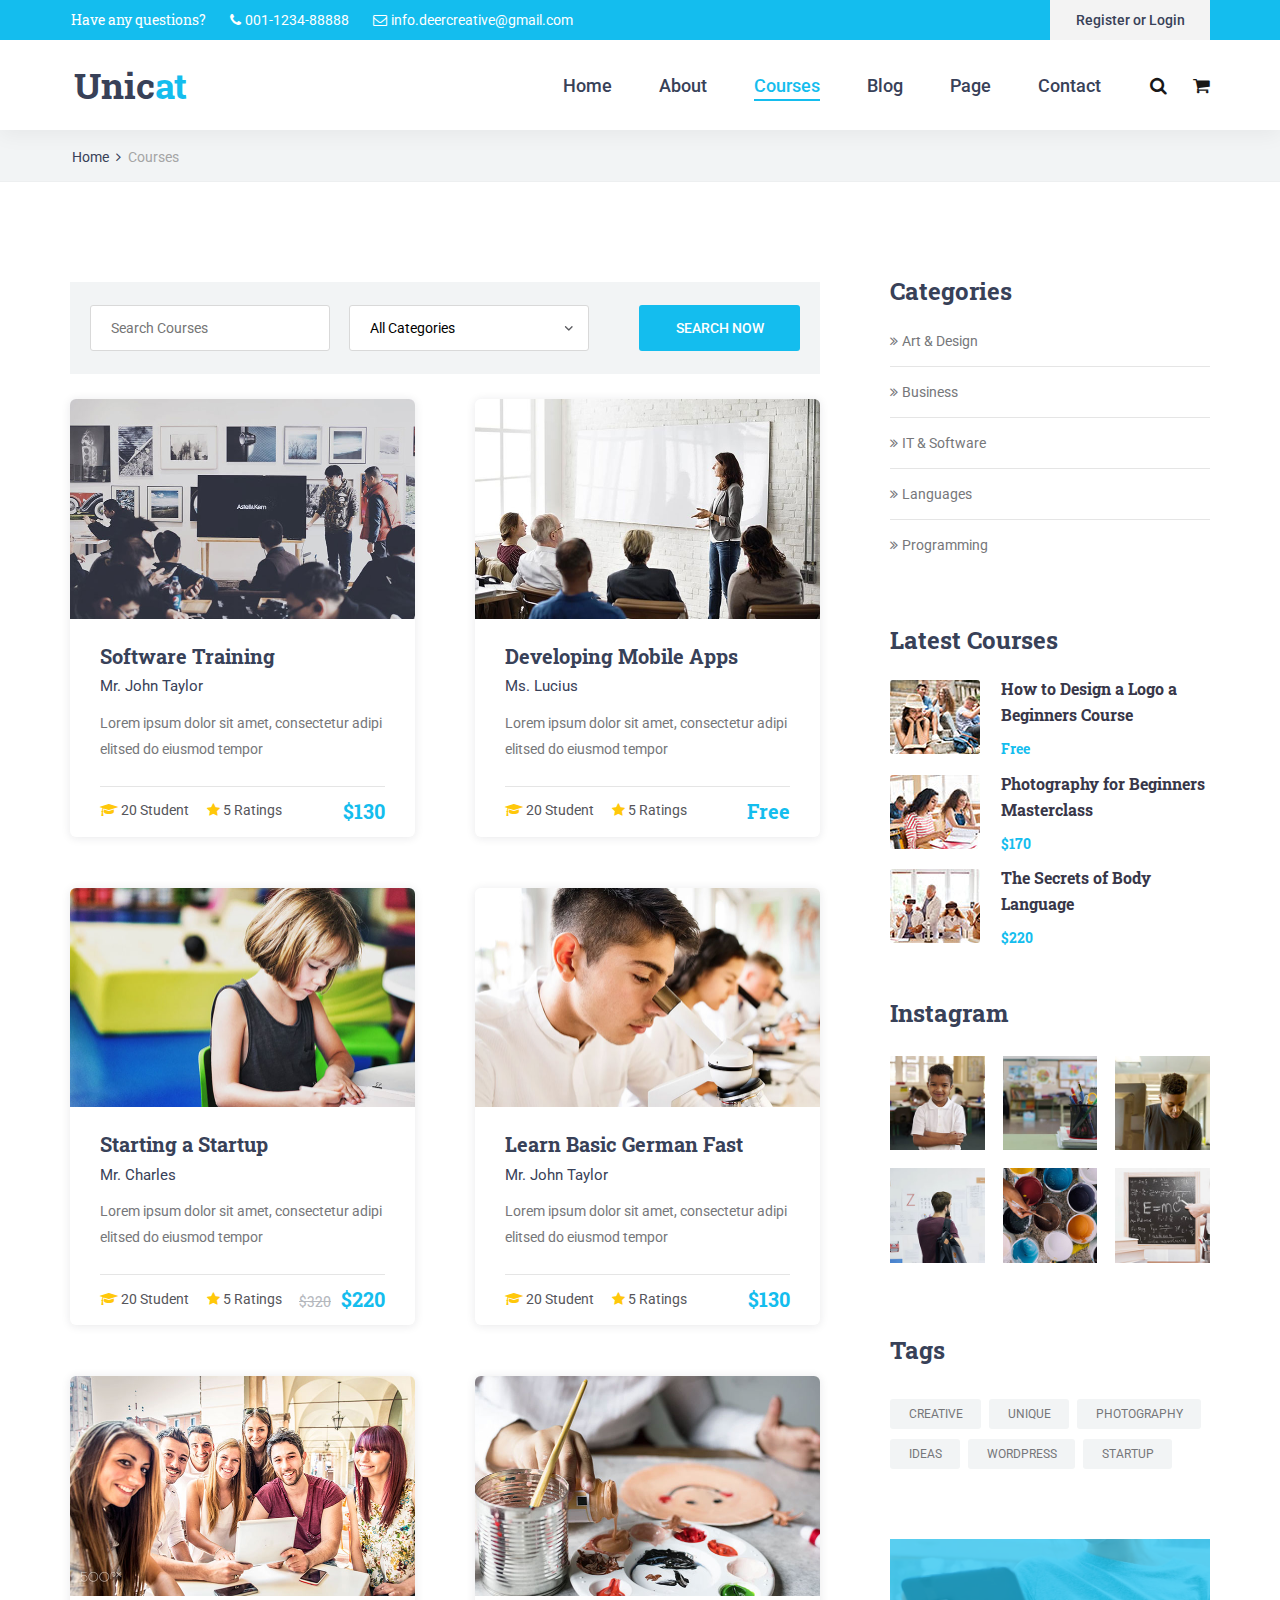
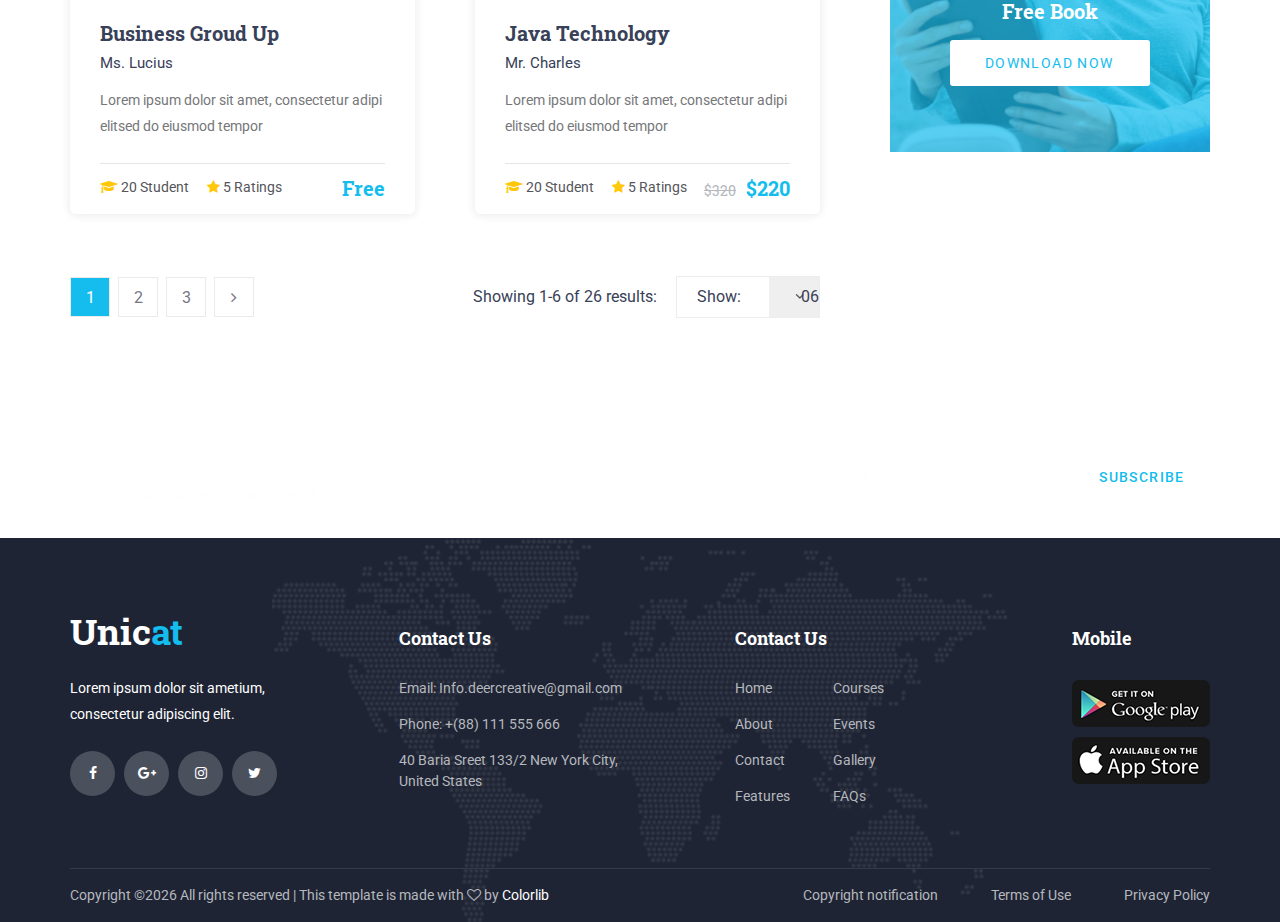
<file: WebContent/unicat-master/courses.html>
<!DOCTYPE html>
<html lang="en">
<head>
<title>Courses</title>
<meta charset="utf-8">
<meta http-equiv="X-UA-Compatible" content="IE=edge">
<meta name="description" content="Unicat project">
<meta name="viewport" content="width=device-width, initial-scale=1">
<link rel="stylesheet" type="text/css" href="styles/bootstrap4/bootstrap.min.css">
<link href="plugins/font-awesome-4.7.0/css/font-awesome.min.css" rel="stylesheet" type="text/css">
<link href="plugins/colorbox/colorbox.css" rel="stylesheet" type="text/css">
<link rel="stylesheet" type="text/css" href="plugins/OwlCarousel2-2.2.1/owl.carousel.css">
<link rel="stylesheet" type="text/css" href="plugins/OwlCarousel2-2.2.1/owl.theme.default.css">
<link rel="stylesheet" type="text/css" href="plugins/OwlCarousel2-2.2.1/animate.css">
<link rel="stylesheet" type="text/css" href="styles/courses.css">
<link rel="stylesheet" type="text/css" href="styles/courses_responsive.css">
</head>
<body>

<div class="super_container">

	<!-- Header -->

	<header class="header">
			
		<!-- Top Bar -->
		<div class="top_bar">
			<div class="top_bar_container">
				<div class="container">
					<div class="row">
						<div class="col">
							<div class="top_bar_content d-flex flex-row align-items-center justify-content-start">
								<ul class="top_bar_contact_list">
									<li><div class="question">Have any questions?</div></li>
									<li>
										<i class="fa fa-phone" aria-hidden="true"></i>
										<div>001-1234-88888</div>
									</li>
									<li>
										<i class="fa fa-envelope-o" aria-hidden="true"></i>
										<div>info.deercreative@gmail.com</div>
									</li>
								</ul>
								<div class="top_bar_login ml-auto">
									<div class="login_button"><a href="#">Register or Login</a></div>
								</div>
							</div>
						</div>
					</div>
				</div>
			</div>				
		</div>

		<!-- Header Content -->
		<div class="header_container">
			<div class="container">
				<div class="row">
					<div class="col">
						<div class="header_content d-flex flex-row align-items-center justify-content-start">
							<div class="logo_container">
								<a href="#">
									<div class="logo_text">Unic<span>at</span></div>
								</a>
							</div>
							<nav class="main_nav_contaner ml-auto">
								<ul class="main_nav">
									<li><a href="index.html">Home</a></li>
									<li><a href="about.html">About</a></li>
									<li class="active"><a href="courses.html">Courses</a></li>
									<li><a href="blog.html">Blog</a></li>
									<li><a href="#">Page</a></li>
									<li><a href="contact.html">Contact</a></li>
								</ul>
								<div class="search_button"><i class="fa fa-search" aria-hidden="true"></i></div>

								<!-- Hamburger -->

								<div class="shopping_cart"><i class="fa fa-shopping-cart" aria-hidden="true"></i></div>
								<div class="hamburger menu_mm">
									<i class="fa fa-bars menu_mm" aria-hidden="true"></i>
								</div>
							</nav>

						</div>
					</div>
				</div>
			</div>
		</div>

		<!-- Header Search Panel -->
		<div class="header_search_container">
			<div class="container">
				<div class="row">
					<div class="col">
						<div class="header_search_content d-flex flex-row align-items-center justify-content-end">
							<form action="#" class="header_search_form">
								<input type="search" class="search_input" placeholder="Search" required="required">
								<button class="header_search_button d-flex flex-column align-items-center justify-content-center">
									<i class="fa fa-search" aria-hidden="true"></i>
								</button>
							</form>
						</div>
					</div>
				</div>
			</div>			
		</div>			
	</header>

	<!-- Menu -->

	<div class="menu d-flex flex-column align-items-end justify-content-start text-right menu_mm trans_400">
		<div class="menu_close_container"><div class="menu_close"><div></div><div></div></div></div>
		<div class="search">
			<form action="#" class="header_search_form menu_mm">
				<input type="search" class="search_input menu_mm" placeholder="Search" required="required">
				<button class="header_search_button d-flex flex-column align-items-center justify-content-center menu_mm">
					<i class="fa fa-search menu_mm" aria-hidden="true"></i>
				</button>
			</form>
		</div>
		<nav class="menu_nav">
			<ul class="menu_mm">
				<li class="menu_mm"><a href="index.html">Home</a></li>
				<li class="menu_mm"><a href="#">About</a></li>
				<li class="menu_mm"><a href="#">Courses</a></li>
				<li class="menu_mm"><a href="#">Blog</a></li>
				<li class="menu_mm"><a href="#">Page</a></li>
				<li class="menu_mm"><a href="contact.html">Contact</a></li>
			</ul>
		</nav>
	</div>
	
	<!-- Home -->

	<div class="home">
		<div class="breadcrumbs_container">
			<div class="container">
				<div class="row">
					<div class="col">
						<div class="breadcrumbs">
							<ul>
								<li><a href="index.html">Home</a></li>
								<li>Courses</li>
							</ul>
						</div>
					</div>
				</div>
			</div>
		</div>			
	</div>

	<!-- Courses -->

	<div class="courses">
		<div class="container">
			<div class="row">

				<!-- Courses Main Content -->
				<div class="col-lg-8">
					<div class="courses_search_container">
						<form action="#" id="courses_search_form" class="courses_search_form d-flex flex-row align-items-center justify-content-start">
							<input type="search" class="courses_search_input" placeholder="Search Courses" required="required">
							<select id="courses_search_select" class="courses_search_select courses_search_input">
								<option>All Categories</option>
								<option>Category</option>
								<option>Category</option>
								<option>Category</option>
							</select>
							<button action="submit" class="courses_search_button ml-auto">search now</button>
						</form>
					</div>
					<div class="courses_container">
						<div class="row courses_row">
							
							<!-- Course -->
							<div class="col-lg-6 course_col">
								<div class="course">
									<div class="course_image"><img src="images/course_4.jpg" alt=""></div>
									<div class="course_body">
										<h3 class="course_title"><a href="course.html">Software Training</a></h3>
										<div class="course_teacher">Mr. John Taylor</div>
										<div class="course_text">
											<p>Lorem ipsum dolor sit amet, consectetur adipi elitsed do eiusmod tempor</p>
										</div>
									</div>
									<div class="course_footer">
										<div class="course_footer_content d-flex flex-row align-items-center justify-content-start">
											<div class="course_info">
												<i class="fa fa-graduation-cap" aria-hidden="true"></i>
												<span>20 Student</span>
											</div>
											<div class="course_info">
												<i class="fa fa-star" aria-hidden="true"></i>
												<span>5 Ratings</span>
											</div>
											<div class="course_price ml-auto">$130</div>
										</div>
									</div>
								</div>
							</div>

							<!-- Course -->
							<div class="col-lg-6 course_col">
								<div class="course">
									<div class="course_image"><img src="images/course_5.jpg" alt=""></div>
									<div class="course_body">
										<h3 class="course_title"><a href="course.html">Developing Mobile Apps</a></h3>
										<div class="course_teacher">Ms. Lucius</div>
										<div class="course_text">
											<p>Lorem ipsum dolor sit amet, consectetur adipi elitsed do eiusmod tempor</p>
										</div>
									</div>
									<div class="course_footer">
										<div class="course_footer_content d-flex flex-row align-items-center justify-content-start">
											<div class="course_info">
												<i class="fa fa-graduation-cap" aria-hidden="true"></i>
												<span>20 Student</span>
											</div>
											<div class="course_info">
												<i class="fa fa-star" aria-hidden="true"></i>
												<span>5 Ratings</span>
											</div>
											<div class="course_price ml-auto">Free</div>
										</div>
									</div>
								</div>
							</div>

							<!-- Course -->
							<div class="col-lg-6 course_col">
								<div class="course">
									<div class="course_image"><img src="images/course_6.jpg" alt=""></div>
									<div class="course_body">
										<h3 class="course_title"><a href="course.html">Starting a Startup</a></h3>
										<div class="course_teacher">Mr. Charles</div>
										<div class="course_text">
											<p>Lorem ipsum dolor sit amet, consectetur adipi elitsed do eiusmod tempor</p>
										</div>
									</div>
									<div class="course_footer">
										<div class="course_footer_content d-flex flex-row align-items-center justify-content-start">
											<div class="course_info">
												<i class="fa fa-graduation-cap" aria-hidden="true"></i>
												<span>20 Student</span>
											</div>
											<div class="course_info">
												<i class="fa fa-star" aria-hidden="true"></i>
												<span>5 Ratings</span>
											</div>
											<div class="course_price ml-auto"><span>$320</span>$220</div>
										</div>
									</div>
								</div>
							</div>

							<!-- Course -->
							<div class="col-lg-6 course_col">
								<div class="course">
									<div class="course_image"><img src="images/course_7.jpg" alt=""></div>
									<div class="course_body">
										<h3 class="course_title"><a href="course.html">Learn Basic German Fast</a></h3>
										<div class="course_teacher">Mr. John Taylor</div>
										<div class="course_text">
											<p>Lorem ipsum dolor sit amet, consectetur adipi elitsed do eiusmod tempor</p>
										</div>
									</div>
									<div class="course_footer">
										<div class="course_footer_content d-flex flex-row align-items-center justify-content-start">
											<div class="course_info">
												<i class="fa fa-graduation-cap" aria-hidden="true"></i>
												<span>20 Student</span>
											</div>
											<div class="course_info">
												<i class="fa fa-star" aria-hidden="true"></i>
												<span>5 Ratings</span>
											</div>
											<div class="course_price ml-auto">$130</div>
										</div>
									</div>
								</div>
							</div>

							<!-- Course -->
							<div class="col-lg-6 course_col">
								<div class="course">
									<div class="course_image"><img src="images/course_8.jpg" alt=""></div>
									<div class="course_body">
										<h3 class="course_title"><a href="course.html">Business Groud Up</a></h3>
										<div class="course_teacher">Ms. Lucius</div>
										<div class="course_text">
											<p>Lorem ipsum dolor sit amet, consectetur adipi elitsed do eiusmod tempor</p>
										</div>
									</div>
									<div class="course_footer">
										<div class="course_footer_content d-flex flex-row align-items-center justify-content-start">
											<div class="course_info">
												<i class="fa fa-graduation-cap" aria-hidden="true"></i>
												<span>20 Student</span>
											</div>
											<div class="course_info">
												<i class="fa fa-star" aria-hidden="true"></i>
												<span>5 Ratings</span>
											</div>
											<div class="course_price ml-auto">Free</div>
										</div>
									</div>
								</div>
							</div>

							<!-- Course -->
							<div class="col-lg-6 course_col">
								<div class="course">
									<div class="course_image"><img src="images/course_9.jpg" alt=""></div>
									<div class="course_body">
										<h3 class="course_title"><a href="course.html">Java Technology</a></h3>
										<div class="course_teacher">Mr. Charles</div>
										<div class="course_text">
											<p>Lorem ipsum dolor sit amet, consectetur adipi elitsed do eiusmod tempor</p>
										</div>
									</div>
									<div class="course_footer">
										<div class="course_footer_content d-flex flex-row align-items-center justify-content-start">
											<div class="course_info">
												<i class="fa fa-graduation-cap" aria-hidden="true"></i>
												<span>20 Student</span>
											</div>
											<div class="course_info">
												<i class="fa fa-star" aria-hidden="true"></i>
												<span>5 Ratings</span>
											</div>
											<div class="course_price ml-auto"><span>$320</span>$220</div>
										</div>
									</div>
								</div>
							</div>

						</div>
						<div class="row pagination_row">
							<div class="col">
								<div class="pagination_container d-flex flex-row align-items-center justify-content-start">
									<ul class="pagination_list">
										<li class="active"><a href="#">1</a></li>
										<li><a href="#">2</a></li>
										<li><a href="#">3</a></li>
										<li><a href="#"><i class="fa fa-angle-right" aria-hidden="true"></i></a></li>
									</ul>
									<div class="courses_show_container ml-auto clearfix">
										<div class="courses_show_text">Showing <span class="courses_showing">1-6</span> of <span class="courses_total">26</span> results:</div>
										<div class="courses_show_content">
											<span>Show: </span>
											<select id="courses_show_select" class="courses_show_select">
												<option>06</option>
												<option>12</option>
												<option>24</option>
												<option>36</option>
											</select>
										</div>
									</div>
								</div>
							</div>
						</div>
					</div>
				</div>

				<!-- Courses Sidebar -->
				<div class="col-lg-4">
					<div class="sidebar">

						<!-- Categories -->
						<div class="sidebar_section">
							<div class="sidebar_section_title">Categories</div>
							<div class="sidebar_categories">
								<ul>
									<li><a href="#">Art & Design</a></li>
									<li><a href="#">Business</a></li>
									<li><a href="#">IT & Software</a></li>
									<li><a href="#">Languages</a></li>
									<li><a href="#">Programming</a></li>
								</ul>
							</div>
						</div>

						<!-- Latest Course -->
						<div class="sidebar_section">
							<div class="sidebar_section_title">Latest Courses</div>
							<div class="sidebar_latest">

								<!-- Latest Course -->
								<div class="latest d-flex flex-row align-items-start justify-content-start">
									<div class="latest_image"><div><img src="images/latest_1.jpg" alt=""></div></div>
									<div class="latest_content">
										<div class="latest_title"><a href="course.html">How to Design a Logo a Beginners Course</a></div>
										<div class="latest_price">Free</div>
									</div>
								</div>

								<!-- Latest Course -->
								<div class="latest d-flex flex-row align-items-start justify-content-start">
									<div class="latest_image"><div><img src="images/latest_2.jpg" alt=""></div></div>
									<div class="latest_content">
										<div class="latest_title"><a href="course.html">Photography for Beginners Masterclass</a></div>
										<div class="latest_price">$170</div>
									</div>
								</div>

								<!-- Latest Course -->
								<div class="latest d-flex flex-row align-items-start justify-content-start">
									<div class="latest_image"><div><img src="images/latest_3.jpg" alt=""></div></div>
									<div class="latest_content">
										<div class="latest_title"><a href="course.html">The Secrets of Body Language</a></div>
										<div class="latest_price">$220</div>
									</div>
								</div>

							</div>
						</div>

						<!-- Gallery -->
						<div class="sidebar_section">
							<div class="sidebar_section_title">Instagram</div>
							<div class="sidebar_gallery">
								<ul class="gallery_items d-flex flex-row align-items-start justify-content-between flex-wrap">
									<li class="gallery_item">
										<div class="gallery_item_overlay d-flex flex-column align-items-center justify-content-center">+</div>
										<a class="colorbox" href="images/gallery_1_large.jpg">
											<img src="images/gallery_1.jpg" alt="">
										</a>
									</li>
									<li class="gallery_item">
										<div class="gallery_item_overlay d-flex flex-column align-items-center justify-content-center">+</div>
										<a class="colorbox" href="images/gallery_2_large.jpg">
											<img src="images/gallery_2.jpg" alt="">
										</a>
									</li>
									<li class="gallery_item">
										<div class="gallery_item_overlay d-flex flex-column align-items-center justify-content-center">+</div>
										<a class="colorbox" href="images/gallery_3_large.jpg">
											<img src="images/gallery_3.jpg" alt="">
										</a>
									</li>
									<li class="gallery_item">
										<div class="gallery_item_overlay d-flex flex-column align-items-center justify-content-center">+</div>
										<a class="colorbox" href="images/gallery_4_large.jpg">
											<img src="images/gallery_4.jpg" alt="">
										</a>
									</li>
									<li class="gallery_item">
										<div class="gallery_item_overlay d-flex flex-column align-items-center justify-content-center">+</div>
										<a class="colorbox" href="images/gallery_5_large.jpg">
											<img src="images/gallery_5.jpg" alt="">
										</a>
									</li>
									<li class="gallery_item">
										<div class="gallery_item_overlay d-flex flex-column align-items-center justify-content-center">+</div>
										<a class="colorbox" href="images/gallery_6_large.jpg">
											<img src="images/gallery_6.jpg" alt="">
										</a>
									</li>
								</ul>
							</div>
						</div>

						<!-- Tags -->
						<div class="sidebar_section">
							<div class="sidebar_section_title">Tags</div>
							<div class="sidebar_tags">
								<ul class="tags_list">
									<li><a href="#">creative</a></li>
									<li><a href="#">unique</a></li>
									<li><a href="#">photography</a></li>
									<li><a href="#">ideas</a></li>
									<li><a href="#">wordpress</a></li>
									<li><a href="#">startup</a></li>
								</ul>
							</div>
						</div>

						<!-- Banner -->
						<div class="sidebar_section">
							<div class="sidebar_banner d-flex flex-column align-items-center justify-content-center text-center">
								<div class="sidebar_banner_background" style="background-image:url(images/banner_1.jpg)"></div>
								<div class="sidebar_banner_overlay"></div>
								<div class="sidebar_banner_content">
									<div class="banner_title">Free Book</div>
									<div class="banner_button"><a href="#">download now</a></div>
								</div>
							</div>
						</div>
					</div>
				</div>
			</div>
		</div>
	</div>

	<!-- Newsletter -->

	<div class="newsletter">
		<div class="newsletter_background parallax-window" data-parallax="scroll" data-image-src="images/newsletter.jpg" data-speed="0.8"></div>
		<div class="container">
			<div class="row">
				<div class="col">
					<div class="newsletter_container d-flex flex-lg-row flex-column align-items-center justify-content-start">

						<!-- Newsletter Content -->
						<div class="newsletter_content text-lg-left text-center">
							<div class="newsletter_title">sign up for news and offers</div>
							<div class="newsletter_subtitle">Subcribe to lastest smartphones news & great deals we offer</div>
						</div>

						<!-- Newsletter Form -->
						<div class="newsletter_form_container ml-lg-auto">
							<form action="#" id="newsletter_form" class="newsletter_form d-flex flex-row align-items-center justify-content-center">
								<input type="email" class="newsletter_input" placeholder="Your Email" required="required">
								<button type="submit" class="newsletter_button">subscribe</button>
							</form>
						</div>

					</div>
				</div>
			</div>
		</div>
	</div>

	<!-- Footer -->

	<footer class="footer">
		<div class="footer_background" style="background-image:url(images/footer_background.png)"></div>
		<div class="container">
			<div class="row footer_row">
				<div class="col">
					<div class="footer_content">
						<div class="row">

							<div class="col-lg-3 footer_col">
					
								<!-- Footer About -->
								<div class="footer_section footer_about">
									<div class="footer_logo_container">
										<a href="#">
											<div class="footer_logo_text">Unic<span>at</span></div>
										</a>
									</div>
									<div class="footer_about_text">
										<p>Lorem ipsum dolor sit ametium, consectetur adipiscing elit.</p>
									</div>
									<div class="footer_social">
										<ul>
											<li><a href="#"><i class="fa fa-facebook" aria-hidden="true"></i></a></li>
											<li><a href="#"><i class="fa fa-google-plus" aria-hidden="true"></i></a></li>
											<li><a href="#"><i class="fa fa-instagram" aria-hidden="true"></i></a></li>
											<li><a href="#"><i class="fa fa-twitter" aria-hidden="true"></i></a></li>
										</ul>
									</div>
								</div>
								
							</div>

							<div class="col-lg-3 footer_col">
					
								<!-- Footer Contact -->
								<div class="footer_section footer_contact">
									<div class="footer_title">Contact Us</div>
									<div class="footer_contact_info">
										<ul>
											<li>Email: Info.deercreative@gmail.com</li>
											<li>Phone:  +(88) 111 555 666</li>
											<li>40 Baria Sreet 133/2 New York City, United States</li>
										</ul>
									</div>
								</div>
								
							</div>

							<div class="col-lg-3 footer_col">
					
								<!-- Footer links -->
								<div class="footer_section footer_links">
									<div class="footer_title">Contact Us</div>
									<div class="footer_links_container">
										<ul>
											<li><a href="index.html">Home</a></li>
											<li><a href="about.html">About</a></li>
											<li><a href="contact.html">Contact</a></li>
											<li><a href="#">Features</a></li>
											<li><a href="courses.html">Courses</a></li>
											<li><a href="#">Events</a></li>
											<li><a href="#">Gallery</a></li>
											<li><a href="#">FAQs</a></li>
										</ul>
									</div>
								</div>
								
							</div>

							<div class="col-lg-3 footer_col clearfix">
					
								<!-- Footer links -->
								<div class="footer_section footer_mobile">
									<div class="footer_title">Mobile</div>
									<div class="footer_mobile_content">
										<div class="footer_image"><a href="#"><img src="images/mobile_1.png" alt=""></a></div>
										<div class="footer_image"><a href="#"><img src="images/mobile_2.png" alt=""></a></div>
									</div>
								</div>
								
							</div>

						</div>
					</div>
				</div>
			</div>

			<div class="row copyright_row">
				<div class="col">
					<div class="copyright d-flex flex-lg-row flex-column align-items-center justify-content-start">
						<div class="cr_text"><!-- Link back to Colorlib can't be removed. Template is licensed under CC BY 3.0. -->
Copyright &copy;<script>document.write(new Date().getFullYear());</script> All rights reserved | This template is made with <i class="fa fa-heart-o" aria-hidden="true"></i> by <a href="https://colorlib.com" target="_blank">Colorlib</a>
<!-- Link back to Colorlib can't be removed. Template is licensed under CC BY 3.0. --></div>
						<div class="ml-lg-auto cr_links">
							<ul class="cr_list">
								<li><a href="#">Copyright notification</a></li>
								<li><a href="#">Terms of Use</a></li>
								<li><a href="#">Privacy Policy</a></li>
							</ul>
						</div>
					</div>
				</div>
			</div>
		</div>
	</footer>
</div>

<script src="js/jquery-3.2.1.min.js"></script>
<script src="styles/bootstrap4/popper.js"></script>
<script src="styles/bootstrap4/bootstrap.min.js"></script>
<script src="plugins/OwlCarousel2-2.2.1/owl.carousel.js"></script>
<script src="plugins/easing/easing.js"></script>
<script src="plugins/parallax-js-master/parallax.min.js"></script>
<script src="plugins/colorbox/jquery.colorbox-min.js"></script>
<script src="js/courses.js"></script>
</body>
</html>
</file>
<file: WebContent/unicat-master/styles/main_styles.css>
@charset "utf-8";
/* CSS Document */

/******************************

[Table of Contents]

1. Fonts
2. Body and some general stuff
3. Header
	3.1 Top Bar
	3.2 Header Content
	3.3 Logo
	3.4 Main Nav
	3.5 Hamburger
4. Menu
5. Section
6. Home
7. Features
8. Courses
9. Counter
10. Events
11. Team
12. News
13. Newsletter
14. Footer



******************************/

/***********
1. Fonts
***********/

@import url('https://fonts.googleapis.com/css?family=Roboto+Slab:400,700|Roboto:300,400,500,700,900');

/*********************************
2. Body and some general stuff
*********************************/

*
{
	margin: 0;
	padding: 0;
	-webkit-font-smoothing: antialiased;
	-webkit-text-shadow: rgba(0,0,0,.01) 0 0 1px;
	text-shadow: rgba(0,0,0,.01) 0 0 1px;
}
body
{
	font-family: 'Roboto', sans-serif;
	font-size: 14px;
	font-weight: 400;
	background: #FFFFFF;
	color: #a5a5a5;
}
div
{
	display: block;
	position: relative;
	-webkit-box-sizing: border-box;
    -moz-box-sizing: border-box;
    box-sizing: border-box;
}
ul
{
	list-style: none;
	margin-bottom: 0px;
}
p
{
	font-family: 'Roboto', sans-serif;
	font-size: 14px;
	line-height: 1.85;
	font-weight: 400;
	color: #76777a;
	-webkit-font-smoothing: antialiased;
	-webkit-text-shadow: rgba(0,0,0,.01) 0 0 1px;
	text-shadow: rgba(0,0,0,.01) 0 0 1px;
}
p a
{
	display: inline;
	position: relative;
	color: inherit;
	border-bottom: solid 1px #ffa07f;
	-webkit-transition: all 200ms ease;
	-moz-transition: all 200ms ease;
	-ms-transition: all 200ms ease;
	-o-transition: all 200ms ease;
	transition: all 200ms ease;
}
p:last-of-type
{
	margin-bottom: 0;
}
a, a:hover, a:visited, a:active, a:link
{
	text-decoration: none;
	-webkit-font-smoothing: antialiased;
	-webkit-text-shadow: rgba(0,0,0,.01) 0 0 1px;
	text-shadow: rgba(0,0,0,.01) 0 0 1px;
}
p a:active
{
	position: relative;
	color: #FF6347;
}
p a:hover
{
	color: #FFFFFF;
	background: #ffa07f;
}
p a:hover::after
{
	opacity: 0.2;
}
::selection
{
	
}
p::selection
{
	
}
h1{font-size: 48px;}
h2{font-size: 36px;}
h3{font-size: 24px;}
h4{font-size: 18px;}
h5{font-size: 14px;}
h1, h2, h3, h4, h5, h6
{
	font-family: 'Roboto Slab', serif;
	font-weight: 700;
	-webkit-font-smoothing: antialiased;
	-webkit-text-shadow: rgba(0,0,0,.01) 0 0 1px;
	text-shadow: rgba(0,0,0,.01) 0 0 1px;
	color: #384158;
	margin-bottom: 0;
}
h1::selection, 
h2::selection, 
h3::selection, 
h4::selection, 
h5::selection, 
h6::selection
{
	
}
.form-control
{
	color: #db5246;
}
section
{
	display: block;
	position: relative;
	box-sizing: border-box;
}
.clear
{
	clear: both;
}
.clearfix::before, .clearfix::after
{
	content: "";
	display: table;
}
.clearfix::after
{
	clear: both;
}
.clearfix
{
	zoom: 1;
}
.float_left
{
	float: left;
}
.float_right
{
	float: right;
}
.trans_200
{
	-webkit-transition: all 200ms ease;
	-moz-transition: all 200ms ease;
	-ms-transition: all 200ms ease;
	-o-transition: all 200ms ease;
	transition: all 200ms ease;
}
.trans_300
{
	-webkit-transition: all 300ms ease;
	-moz-transition: all 300ms ease;
	-ms-transition: all 300ms ease;
	-o-transition: all 300ms ease;
	transition: all 300ms ease;
}
.trans_400
{
	-webkit-transition: all 400ms ease;
	-moz-transition: all 400ms ease;
	-ms-transition: all 400ms ease;
	-o-transition: all 400ms ease;
	transition: all 400ms ease;
}
.trans_500
{
	-webkit-transition: all 500ms ease;
	-moz-transition: all 500ms ease;
	-ms-transition: all 500ms ease;
	-o-transition: all 500ms ease;
	transition: all 500ms ease;
}
.fill_height
{
	height: 100%;
}
.super_container
{
	width: 100%;
	overflow: hidden;
}
.prlx_parent
{
	overflow: hidden;
}
.prlx
{
	height: 130% !important;
}
.parallax-window
{
    min-height: 400px;
    background: transparent;
}
.nopadding
{
	padding: 0px !important;
}

/*********************************
3. Header
*********************************/

.header
{
	position: fixed;
	top: 0;
	left: 0;
	width: 100%;
	z-index: 100;
	box-shadow: 0px 5px 20px rgba(0,0,0,0.05);
	-webkit-transition: all 200ms ease;
	-moz-transition: all 200ms ease;
	-ms-transition: all 200ms ease;
	-o-transition: all 200ms ease;
	transition: all 200ms ease;
}
.header.scrolled
{
	top: -40px;
}

/*********************************
3.1 Top Bar
*********************************/

.top_bar
{
	width: 100%;
	background: #14bdee;
}
.header.scrolled .top_bar
{

}
.top_bar_container
{
	width: 100%;
	height: 100%;
}
.top_bar_content
{
	width: 100%;
	height: 40px;
}
.top_bar_contact_list li
{
	display: inline-block;
}
.question
{
	font-family: 'Roboto Slab', serif;
	font-size: 14px;
	color: #FFFFFF;
	margin-left: 0px;
}
.top_bar_contact_list li i,
.top_bar_contact_list li > div
{
	display: inline-block;
	font-size: 14px;
	color: #FFFFFF;
}
.top_bar_contact_list li > div
{
	margin-left: 1px;
}
.top_bar_contact_list li:not(:last-child)
{
	margin-right: 21px;
}
.top_bar_login
{
	height: 100%;
}
.login_button
{
	width: 160px;
	height: 100%;
	background: #f3f3f3;
	text-align: center;
}
.login_button a
{
	display: block;
	font-size: 14px;
	font-weight: 500;
	line-height: 40px;
	color: #384158;
}

/*********************************
3.2 Header Content
*********************************/

.header_container
{
	width: 100%;
	background: #FFFFFF;
}
.header_content
{
	height: 90px;
	-webkit-transition: all 200ms ease;
	-moz-transition: all 200ms ease;
	-ms-transition: all 200ms ease;
	-o-transition: all 200ms ease;
	transition: all 200ms ease;
}
.header.scrolled .header_content
{
	height: 80px;
}

/*********************************
3.3 Logo
*********************************/

.logo,
.logo_text
{
	display: inline-block;
}
.logo
{
	width: 60px;
	height: 60px;
	-webkit-transition: all 200ms ease;
	-moz-transition: all 200ms ease;
	-ms-transition: all 200ms ease;
	-o-transition: all 200ms ease;
	transition: all 200ms ease;
}
.logo img
{
	max-width: 100%;
}
.logo_text
{
	font-family: 'Roboto Slab', serif;
	font-size: 36px;
	font-weight: 700;
	line-height: 0.75;
	color: #384158;
	vertical-align: middle;
	margin-left: 7px;
	-webkit-transition: all 200ms ease;
	-moz-transition: all 200ms ease;
	-ms-transition: all 200ms ease;
	-o-transition: all 200ms ease;
	transition: all 200ms ease;
}
.logo_text span
{
	color: #14bdee;
}
.header.scrolled .logo
{
	width: 40px;
	height: 40px;
}
.header.scrolled .logo_text
{
	font-size: 24px;
}

/*********************************
3.4 Main Nav
*********************************/

.main_nav_contaner
{

}
.main_nav:not(div),
.search_button,
.shopping_cart
{
	display: inline-block;
}
.main_nav li
{
	display: inline-block;
	position: relative;
}
.main_nav li:not(:last-child)
{
	margin-right: 44px;
}
.main_nav li a
{
	font-size: 18px;
	font-weight: 500;
	color: #384158;
	-webkit-transition: all 200ms ease;
	-moz-transition: all 200ms ease;
	-ms-transition: all 200ms ease;
	-o-transition: all 200ms ease;
	transition: all 200ms ease;
}
.main_nav li a:hover,
.main_nav li.active a
{
	color: #14bdee;
}
.main_nav li.active::after
{
	display: block;
	position: absolute;
	bottom: -2px;
	left: 0;
	width: 100%;
	height: 2px;
	background: #14bdee;
	content: '';
}

.search_button
{
	margin-left: 46px;
	cursor: pointer;
}
.shopping_cart
{
	margin-left: 23px;
	cursor: pointer;
}
.search_button i,
.shopping_cart i
{
	font-size: 18px;
	color: #181818;
	-webkit-transition: all 200ms ease;
	-moz-transition: all 200ms ease;
	-ms-transition: all 200ms ease;
	-o-transition: all 200ms ease;
	transition: all 200ms ease;
}
.search_button:hover i,
.shopping_cart:hover i
{
	color: #14bdee;
}
.header_search_form
{
	display: block;
	position: relative;
	width: 40%;
}
.header_search_container
{
	position: absolute;
	bottom: 0px;
	left: 0px;
	width: 100%;
	background: #14bdee;
	z-index: -1;
	opacity: 0;
	-webkit-transition: all 400ms ease;
	-moz-transition: all 400ms ease;
	-ms-transition: all 400ms ease;
	-o-transition: all 400ms ease;
	transition: all 400ms ease;
}
.header_search_container.active
{
	bottom: -73px;
	opacity: 1;
}
.header_search_content
{
	width: 100%;
	height: 73px;
}
.search_input
{
	width: 100%;
	height: 40px;
	border: none;
	outline: none;
	padding-left: 20px;
}
.header_search_button
{
	position: absolute;
	top: 0;
	right: 0;
	width: 40px;
	height: 100%;
	border: none;
	outline: none;
	cursor: pointer;
}

/*********************************
3.5 Hamburger
*********************************/

.hamburger_container
{

}
.hamburger
{
	display: none;
	cursor: pointer;
}
.hamburger i
{
	font-size: 20px;
	color: #353535;
	-webkit-transition: all 200ms ease;
	-moz-transition: all 200ms ease;
	-ms-transition: all 200ms ease;
	-o-transition: all 200ms ease;
	transition: all 200ms ease;
}
.hamburger:hover i
{
	color: #14bdee;
}

/*********************************
4. Menu
*********************************/

.menu
{
	position: fixed;
	top: 0;
	right: -400px;
	width: 400px;
	height: 100vh;
	background: #FFFFFF;
	z-index: 101;
	padding-right: 60px;
	padding-top: 87px;
	padding-left: 50px;
}
.menu .logo a
{
	color: #000000;
}
.menu.active
{
	right: 0;
}
.menu_close_container
{
	position: absolute;
	top: 30px;
	right: 60px;
	width: 18px;
	height: 18px;
	transform-origin: center center;
	-webkit-transform: rotate(45deg);
	-moz-transform: rotate(45deg);
	-ms-transform: rotate(45deg);
	-o-transform: rotate(45deg);
	transform: rotate(45deg);
	cursor: pointer;
}
.menu_close
{
	width: 100%;
	height: 100%;
	transform-style: preserve-3D;
}
.menu_close div
{
	width: 100%;
	height: 2px;
	background: #232323;
	top: 8px;
	-webkit-transition: all 200ms ease;
	-moz-transition: all 200ms ease;
	-ms-transition: all 200ms ease;
	-o-transition: all 200ms ease;
	transition: all 200ms ease;
}
.menu_close div:last-of-type
{
	-webkit-transform: rotate(90deg) translateX(-2px);
	-moz-transform: rotate(90deg) translateX(-2px);
	-ms-transform: rotate(90deg) translateX(-2px);
	-o-transform: rotate(90deg) translateX(-2px);
	transform: rotate(90deg) translateX(-2px);
	transform-origin: center;
}
.menu_close:hover div
{
	background: #937c6f;
}
.menu .logo
{
	margin-bottom: 60px;
}
.menu_nav ul li
{
	margin-bottom: 9px;
}
.menu_nav ul li a
{
	font-family: 'Roboto', sans-serif;
	font-size: 14px;
	text-transform: uppercase;
	color: rgba(0,0,0,1);
	font-weight: 700;
	letter-spacing: 0.1em;
	-webkit-transition: all 200ms ease;
	-moz-transition: all 200ms ease;
	-ms-transition: all 200ms ease;
	-o-transition: all 200ms ease;
	transition: all 200ms ease;
}
.menu_nav ul li a:hover
{
	color: #14bdee;
}
.menu .search
{
	width: 100%;
	margin-bottom: 67px;
}
.search
{
	display: inline-block;
	width: 400px;
	-webkit-transform: translateY(2px);
	-moz-transform: translateY(2px);
	-ms-transform: translateY(2px);
	-o-transform: translateY(2px);
	transform: translateY(2px);
}
.menu .header_search_form
{
	width: 100%;
}
.search form
{
	position: relative;
}
.menu .search_input
{
	width: 100%;
	height: 40px;
	background: rgba(0,0,0,0.1);
	border-radius: 3px;
	border: none;
	outline: none;
	padding-left: 15px;
	color: rgba(0,0,0,0.5);
}
.menu .search_input::-webkit-input-placeholder
{
	font-family: 'Roboto', sans-serif;
	font-size: 14px !important;
	font-weight: 400 !important;
	color: rgba(0,0,0,0.4) !important;
}
.menu .search_input:-moz-placeholder
{
	font-family: 'Roboto', sans-serif;
	font-size: 14px !important;
	font-weight: 400 !important;
	color: rgba(0,0,0,0.4) !important;
}
.menu .search_input::-moz-placeholder
{
	font-family: 'Roboto', sans-serif;
	font-size: 14px !important;
	font-weight: 400 !important;
	color: rgba(0,0,0,0.4) !important;
} 
.menu .search_input:-ms-input-placeholder
{ 
	font-family: 'Roboto', sans-serif;
	font-size: 14px !important;
	font-weight: 400 !important;
	color: rgba(0,0,0,0.4) !important;
}
.menu .search_input::input-placeholder
{
	font-family: 'Roboto', sans-serif;
	font-size: 14px !important;
	font-weight: 400 !important;
	color: rgba(0,0,0,0.4) !important;
}

/*********************************
5. Section
*********************************/

.section_title_container
{
	max-width: 600px;
	margin: 0 auto;
}
.section_title
{
	line-height: 1.2;
}
.section_subtitle
{
	line-height: 1.85;
	margin-top: 14px;
}
.section_background
{
	position: absolute;
	top: 0;
	left: 0;
	width: 100%;
	height: 100%;
}

/*********************************
6. Home
*********************************/

.home
{
	width: 100%;
	height: 850px;
}
.home_slider_container
{
	width: 100%;
	height: 100%;
}
.home_slider
{
	width: 100%;
	height: 100%;
}
.home_slider_background
{
	position: absolute;
	top: 0;
	left: 0;
	width: 100%;
	height: 100%;
	background-repeat: no-repeat;
	background-size: cover;
	background-position: center center;
}
.home_slider_content
{
	position: absolute;
	top: 41%;
	left: 0;
	width: 100%;
	height: auto;
}
.home_slider_title
{
	font-family: 'Roboto Slab', serif;
	font-size: 60px;
	font-weight: 700;
	line-height: 1.2;
	color: #384158;
}
.home_slider_subtitle
{
	font-size: 24px;
	color: #76777a;
	margin-top: 9px;
}
.home_slider_form_container
{
	width: 832px;
	margin: 0 auto;
	margin-top: 35px;
}
.home_search_form div
{
	width: calc(100% - 140px);
	height: 46px;
	background: #FFFFFF;
	border-radius: 3px;
}
.home_search_input
{
	width: 33.33333333%;
	border: none;
	outline: none;
	height: 25px;
	padding-left: 20px;
}
.home_search_input:not(:last-child)
{
	border-right: solid 1px #e5e5e5;
}
.home_search_input::-webkit-input-placeholder
{
	font-family: 'Roboto', sans-serif;
	font-size: 14px !important;
	font-weight: 400 !important;
	color: #b5b8be !important;
}
.home_search_input:-moz-placeholder
{
	font-family: 'Roboto', sans-serif;
	font-size: 14px !important;
	font-weight: 400 !important;
	color: #b5b8be !important;
}
.home_search_input::-moz-placeholder
{
	font-family: 'Roboto', sans-serif;
	font-size: 14px !important;
	font-weight: 400 !important;
	color: #b5b8be !important;
} 
.home_search_input:-ms-input-placeholder
{ 
	font-family: 'Roboto', sans-serif;
	font-size: 14px !important;
	font-weight: 400 !important;
	color: #b5b8be !important;
}
.home_search_input::input-placeholder
{
	font-family: 'Roboto', sans-serif;
	font-size: 14px !important;
	font-weight: 400 !important;
	color: #b5b8be !important;
}
.dropdown_item_select
{
	position: relative;
	-webkit-appearance: none;
    -moz-appearance: none;
    -ms-appearance: none;
    -o-appearance: none;
    appearance: none;
    -webkit-box-shadow: 0px 0px 0px rgba(0, 0, 0, 0);
	-webkit-user-select: none;
	background-image: url(../images/down.png);
	background-position: center right;
	background-repeat: no-repeat;
	padding-right: 20px;
	padding-left: 20px;
}
.home_search_button
{
	width: 120px;
	height: 46px;
	background: #14bdee;
	border: none;
	outline: none;
	border-radius: 3px;
	font-size: 14px;
	font-weight: 500;
	color: #FFFFFF;
	text-transform: uppercase;
	letter-spacing: 0.1em;
	cursor: pointer;
}
.home_slider_nav
{
	position: absolute;
	top: 55.8%;
	width: 50px;
	background: #b6b7bd;
	border-radius: 50%;
	text-align: center;
	z-index: 10;
	cursor: pointer;
	-webkit-transition: all 200ms ease;
	-moz-transition: all 200ms ease;
	-ms-transition: all 200ms ease;
	-o-transition: all 200ms ease;
	transition: all 200ms ease;
}
.home_slider_prev
{
	left: 75px;
}
.home_slider_next
{
	right: 75px;
}
.home_slider_nav i
{
	line-height: 50px;
	color: #FFFFFF;
	font-size: 22px;
}
.home_slider_nav:hover
{
	background: #14bdee;
}

/*********************************
7. Features
*********************************/

.features
{
	width: 100%;
	background: #FFFFFF;
	padding-top: 93px;
	padding-bottom: 103px;
}
.features_row
{
	margin-top: 55px;
}
.feature
{
	width: 100%;
	padding-top: 30px;
	padding-bottom: 28px;
	padding-left: 15px;
	padding-right: 15px;
	background: #FFFFFF;
}
.feature:hover
{
	box-shadow: 0px 5px 40px rgba(29,34,47,0.15);
}
.feature_icon
{
	height: 55px;
}
.feature_icon img
{
	max-width: 100%;
}
.feature_title
{
	position: relative;
	font-size: 20px;
	margin-top: 23px;
}

/*********************************
8. Courses
*********************************/

.courses
{
	width: 100%;
	padding-top: 93px;
	padding-bottom: 100px;
}
.courses_row
{
	margin-top: 45px;
}
.course
{
	width: 100%;
	border-radius: 6px;
	background: #FFFFFF;
	box-shadow: 0px 1px 10px rgba(29,34,47,0.1);
}
.course_image
{
	width: 100%;
	border-top-left-radius: 6px;
	border-top-right-radius: 6px;
	overflow: hidden;
}
.course_image img
{
	max-width: 100%;
}
.course_body
{
	padding-top: 22px;
	padding-left: 30px;
	padding-right: 30px;
	padding-bottom: 23px;
}
.course_title a
{
	font-family: 'Roboto Slab', serif;
	font-size: 20px;
	color: #384158;
	-webkit-transition: all 200ms ease;
	-moz-transition: all 200ms ease;
	-ms-transition: all 200ms ease;
	-o-transition: all 200ms ease;
	transition: all 200ms ease;
}
.course_title a:hover
{
	color: #14bdee;
}
.course_teacher
{
	font-size: 15px;
	font-weight: 400;
	color: #384158;
	margin-top: 6px;
}
.course_text
{
	margin-top: 13px;
}
.course_footer
{
	padding-left: 30px;
	padding-right: 30px;
}
.course_footer_content
{
	width: 100%;
	border-top: solid 1px #e5e5e5;
	padding-top: 9px;
	padding-bottom: 11px;
}
.course_info
{
	display: inline-block;
	font-size: 14px;
	font-weight: 400;
	color: #55555a;
}
.course_info:first-child
{
	margin-right: 18px;
}
.course_info i
{
	color: #ffc80a;
}
.course_price
{
	font-family: 'Roboto Slab', serif;
	font-size: 20px;
	font-weight: 700;
	color: #14bdee;
}
.course_price span
{
	font-family: 'Roboto Slab', serif;
	font-size: 14px;
	font-weight: 400;
	text-decoration: line-through;
	color: #b5b8be;
	margin-right: 10px;
}
.courses_button
{
	width: 210px;
	height: 46px;
	border-radius: 3px;
	background: #14bdee;
	text-align: center;
	margin: 0 auto;
	margin-top: 41px;
	box-shadow: 0px 5px 40px rgba(29,34,47,0.15);
}
.courses_button:hover
{
	box-shadow: 0px 5px 40px rgba(29,34,47,0.45);
}
.courses_button a
{
	display: block;
	font-size: 14px;
	font-weight: 500;
	text-transform: uppercase;
	line-height: 46px;
	color: #FFFFFF;
}

/*********************************
9. Counter
*********************************/

.counter
{
	width: 100%;
	background: #FFFFFF;
	z-index: 2;
}
.counter_background
{
	position: absolute;
	top: 0;
	left: 0;
	width: 100%;
	height: 100%;
	background-repeat: no-repeat;
	background-size: cover;
	background-position: center center;
}
.counter_content
{
	padding-top: 119px;
	padding-bottom: 125px;
}
.counter_title
{
	font-family: 'Roboto Slab', serif;
	color: #FFFFFF;
	font-weight: 700;
}
.counter_text
{
	margin-top: 19px;
}
.counter_text p
{
	color: #FFFFFF;
}
.milestones
{
	margin-top: 39px;
}
.milestone
{
	text-align: center;
}
.milestone:not(:last-child)::after
{
	display: block;
	position: absolute;
	top: 0;
	right: -45px;
	width: 1px;
	height: 70px;
	background: rgba(255,255,255,0.2);
	content: '';
	-webkit-transform: rotate(30deg);
	-moz-transform: rotate(30deg);
	-ms-transform: rotate(30deg);
	-o-transform: rotate(30deg);
	transform: rotate(30deg);

}
.milestone_counter
{
	font-size: 42px;
	font-weight: 700;
	line-height: 0.75;
	color: #14bdee;
}
.milestone_text
{
	font-size: 16px;
	font-weight: 400;
	color: #FFFFFF;
	text-transform: uppercase;
	margin-top: 14px;
}
.counter_form
{
	position: absolute;
	top: 0;
	right: 30px;
	width: 380px;
	height: 100%;
	background: #FFFFFF;
	padding-left: 40px;
	padding-right: 40px;
	box-shadow: 0px 5px 40px rgba(29,34,47,0.15);
}
.counter_form_content
{
	display: block;
	position: relative;
	width: 100%;
	height: 100%;
}
.counter_form_title
{
	font-family: 'Roboto Slab', serif;
	font-size: 24px;
	font-weight: 700;
	color: #384158;
	text-transform: uppercase;
	line-height: 0.75;
	margin-bottom: 41px;
}
.counter_input
{
	width: 100%;
	height: 46px;
	border: solid 1px #e5e5e5;
	border-radius: 3px;
	padding-left: 20px;
	outline: none;
	color: #384158;
	font-size: 14px;
}
.counter_input:not(:last-child)
{
	margin-bottom: 10px;
}
.counter_text_input
{
	height: 90px;
	padding-top: 10px;
}
.counter_options
{
	position: relative;
	-webkit-appearance: none;
    -moz-appearance: none;
    -ms-appearance: none;
    -o-appearance: none;
    appearance: none;
    -webkit-box-shadow: 0px 0px 0px rgba(0, 0, 0, 0);
	-webkit-user-select: none;
	background-image: url(../images/down.png);
	background-position: center right;
	background-repeat: no-repeat;
}
.counter_input::-webkit-input-placeholder,
.counter_text_input::-webkit-input-placeholder
{
	font-size: 14px !important;
	font-weight: 400 !important;
	color: #b5b8be !important;
}
.counter_input:-moz-placeholder,
.counter_text_input:-moz-placeholder
{
	font-size: 14px !important;
	font-weight: 400 !important;
	color: #b5b8be !important;
}
.counter_input::-moz-placeholder,
.counter_text_input::-moz-placeholder
{
	font-size: 14px !important;
	font-weight: 400 !important;
	color: #b5b8be !important;
} 
.counter_input:-ms-input-placeholder,
.counter_text_input:-ms-input-placeholder
{ 
	font-size: 14px !important;
	font-weight: 400 !important;
	color: #b5b8be !important;
}
.counter_input::input-placeholder,
.counter_text_input::input-placeholder
{
	font-size: 14px !important;
	font-weight: 400 !important;
	color: #b5b8be !important;
}
.counter_form_button
{
	width: 100%;
	height: 46px;
	color: #FFFFFF;
	font-size: 14px;
	font-weight: 500;
	text-transform: uppercase;
	border: none;
	outline: none;
	background: #14bdee;
	cursor: pointer;
	margin-top: 30px;
	box-shadow: 0px 5px 40px rgba(29,34,47,0.15);
	-webkit-transition: all 200ms ease;
	-moz-transition: all 200ms ease;
	-ms-transition: all 200ms ease;
	-o-transition: all 200ms ease;
	transition: all 200ms ease;
}
.counter_form_button:hover
{
	box-shadow: 0px 5px 40px rgba(29,34,47,0.45);
}

/*********************************
10. Events
*********************************/

.events
{
	width: 100%;
	padding-top: 93px;
	padding-bottom: 70px;
	background: #FFFFFF;
}
.events_row
{
	margin-top: 47px;
}
.event_left
{
	padding-right: 20px;
}
.event_mid
{
	padding-left: 10px;
	padding-right: 10px;
}
.event_right
{
	padding-left: 20px;
}
.event_image
{
	width: 100%;
	border-radius: 5px;
	overflow: hidden;
}
.event_image img
{
	max-width: 100%;
}
.event_body
{
	padding-top: 30px;
	padding-bottom: 30px;
}
.event_date
{
	box-shadow: 0px 1px 10px rgba(29, 34, 47, 0.1);
}
.event_date > div
{
	width: 60px;
	height: 60px;
}
.event_day
{
	font-family: 'Roboto Slab', serif;
	font-size: 24px;
	color: #14bdee;
	font-weight: 700;
	line-height: 0.75;
}
.event_month
{
	font-family: 'Roboto Slab', serif;
	font-size: 14px;
	color: #14bdee;
	font-weight: 400;
	line-height: 0.75;
	margin-top: 9px;
}
.event:hover .event_date > div
{
	background: #14bdee;
}
.event:hover .event_day,
.event:hover .event_month
{
	color: #FFFFFF;
}
.event_content
{
	padding-left: 20px;
}
.event_title a
{
	font-family: 'Roboto Slab', serif;
	font-size: 20px;
	font-weight: 700;
	line-height: 1.4;
	color: #384158;
	-webkit-transition: all 200ms ease;
	-moz-transition: all 200ms ease;
	-ms-transition: all 200ms ease;
	-o-transition: all 200ms ease;
	transition: all 200ms ease;
}
.event_title a:hover
{
	color: #14bdee;
}
.event_info_container
{
	margin-top: 11px;
}
.event_info
{
	display: inline-block;
	color: #b5b8be;
	font-size: 14px;
}
.event_info:not(:last-child)
{
	margin-right: 17px;
}
.event_info span
{
	margin-left: 4px;
}
.event_text
{
	margin-top: 12px;
}

/*********************************
11. Team
*********************************/

.team
{
	width: 100%;
	padding-top: 93px;
	padding-bottom: 60px;
}
.team_background
{
	position: absolute;
	top: 0;
	left: 0;
	width: 100%;
	height: 100%;
}
.team_row
{
	margin-top: 43px;
}
.team_col
{
	margin-bottom: 40px;
}
.team_item
{
	width: 100%;
}
.team_image
{
	width: 180px;
	height: 160px;
	border-radius: 6px;
	overflow: hidden;
	margin-left: auto;
	margin-right: auto;
	margin-bottom: -86px;
	z-index: 5;
}
.team_image img
{
	max-width: 100%;
}
.team_body
{
	width: 100%;
	padding-top: 108px;
	padding-bottom: 24px;
	background: #FFFFFF;
	border-radius: 6px;
	box-shadow: 0px 1px 10px rgba(29,34,47,0.1);
	text-align: center;
	-webkit-transition: all 200ms ease;
	-moz-transition: all 200ms ease;
	-ms-transition: all 200ms ease;
	-o-transition: all 200ms ease;
	transition: all 200ms ease;
}
.team_item:hover .team_body
{
	box-shadow: 0px 5px 40px rgba(29,34,47,0.15);
}
.team_title a
{
	font-family: 'Roboto Slab', serif;
	font-size: 20px;
	font-weight: 700;
	color: #384158;
	-webkit-transition: all 200ms ease;
	-moz-transition: all 200ms ease;
	-ms-transition: all 200ms ease;
	-o-transition: all 200ms ease;
	transition: all 200ms ease;
}
.team_title a:hover
{
	color: #14bdee;
}
.team_subtitle
{
	font-size: 14px;
	font-weight: 400;
	color: #76777a;
	margin-top: 6px;
}
.social_list
{
	margin-top: 16px;
}
.social_list ul li
{
	display: inline-block;
}
.social_list ul li:not(:last-child)
{
	margin-right: 10px;
}
.social_list ul li a i
{
	font-size: 18px;
	color: #76777a;
	-webkit-transition: all 200ms ease;
	-moz-transition: all 200ms ease;
	-ms-transition: all 200ms ease;
	-o-transition: all 200ms ease;
	transition: all 200ms ease;
}
.social_list ul li:hover a i
{
	color: #14bdee;
}
.team_col .team_item
{
	padding-left: 6px;
	padding-right: 6px;
}
.team_col:first-child .team_item
{
	padding-left: 0;
	padding-right: 6px;
}
.team_col:nth-child(4n) .team_item
{
	padding-left: 6px;
	padding-right: 0;
}

/*********************************
12. News
*********************************/

.news
{
	width: 100%;
	padding-top: 93px;
	padding-bottom: 100px;
	background: #FFFFFF;
}
.news_row
{
	margin-top: 55px;
}
.news_post_large_container
{
	padding-right: 30px;
}
.news_post_large
{
	width: 100%;
}
.news_post_image
{
	width: 100%;
	border-radius: 6px;
	overflow: hidden;
}
.news_post_image img
{
	max-width: 100%;
}
.news_post_large_title
{
	margin-top: 23px;
}
.news_post_large_title a
{
	font-family: 'Roboto Slab', serif;
	font-size: 20px;
	font-weight: 700;
	color: #384158;
	line-height: 1.4;
	-webkit-transition: all 200ms ease;
	-moz-transition: all 200ms ease;
	-ms-transition: all 200ms ease;
	-o-transition: all 200ms ease;
	transition: all 200ms ease;
}
.news_post_large_title a:hover
{
	color: #14bdee;
}
.news_post_meta
{
	margin-top: 11px;
}
.news_post_meta ul li
{
	display: inline-block;
	position: relative;
}
.news_post_meta ul li:not(:last-of-type)::after
{
	display: inline-block;
	position: relative;
	content: '|';
	margin-left: 14px;
	margin-right: 11px;
}
.news_post_meta ul li a
{
	font-size: 14px;
	font-weight: 400;
	color: #b5b8be;
	text-transform: uppercase;
	-webkit-transition: all 200ms ease;
	-moz-transition: all 200ms ease;
	-ms-transition: all 200ms ease;
	-o-transition: all 200ms ease;
	transition: all 200ms ease;
}
.news_post_meta ul li a:hover
{
	color: #14bdee;
}
.news_post_text
{
	margin-top: 13px;
}
.news_post_link
{
	margin-top: 19px;
}
.news_post_link a
{
	font-size: 14px;
	font-weight: 400;
	text-transform: uppercase;
	color: #384158;
	text-decoration: underline;
	-webkit-transition: all 200ms ease;
	-moz-transition: all 200ms ease;
	-ms-transition: all 200ms ease;
	-o-transition: all 200ms ease;
	transition: all 200ms ease;
}
.news_post_link a:hover
{
	color: #14bdee;
}
.news_posts_small
{
	margin-top: -6px;
}
.news_post_small:not(:last-child)
{
	padding-bottom: 31px;
	border-bottom: solid 1px #e5e5e5;
}
.news_post_small:not(:first-child)
{
	padding-top: 29px;
}
.news_post_small_title a
{
	font-family: 'Roboto Slab', serif;
	font-size: 18px;
	font-weight: 700;
	line-height: 1.55;
	color: #384158;
	-webkit-transition: all 200ms ease;
	-moz-transition: all 200ms ease;
	-ms-transition: all 200ms ease;
	-o-transition: all 200ms ease;
	transition: all 200ms ease;
}
.news_post_small_title a:hover
{
	color: #14bdee;
}

/*********************************
13. Newsletter
*********************************/

.newsletter
{
	width: 100%;
}
.newsletter_background
{
	position: absolute;
	top: 0;
	left: 0;
	width: 100%;
	height: 100%;
}
.newsletter_container
{
	width: 100%;
	height: 120px;
}
.newsletter_title
{
	font-family: 'Roboto Slab', serif;
	font-size: 20px;
	font-weight: 700;
	text-transform: uppercase;
	color: #FFFFFF;
}
.newsletter_subtitle
{
	font-size: 14px;
	font-weight: 400;
	color: #FFFFFF;
	margin-top: 6px;
}
.newsletter_form_container
{
	width: 450px;
	padding-left: 20px;
}
.newsletter_form
{
	display: block;
	position: relative;
	width: 100%;
}
.newsletter_input
{
	width: calc(100% - 136px);
	height: 40px;
	background: rgba(255,255,255,0.4);
	border: none;
	outline: none;
	padding-left: 20px;
	color: #FFFFFF;
	border-top-left-radius: 3px;
	border-bottom-left-radius: 3px;
}
.newsletter_input::-webkit-input-placeholder
{
	font-size: 14px !important;
	font-weight: 400 !important;
	color: #FFFFFF !important;
}
.newsletter_input:-moz-placeholder
{
	font-size: 14px !important;
	font-weight: 400 !important;
	color: #FFFFFF !important;
}
.newsletter_input::-moz-placeholder
{
	font-size: 14px !important;
	font-weight: 400 !important;
	color: #FFFFFF !important;
} 
.newsletter_input:-ms-input-placeholder
{ 
	font-size: 14px !important;
	font-weight: 400 !important;
	color: #FFFFFF !important;
}
.newsletter_input::input-placeholder
{
	font-size: 14px !important;
	font-weight: 400 !important;
	color: #FFFFFF !important;
}
.newsletter_button
{
	width: 136px;
	height: 40px;
	background: #FFFFFF;
	border-radius: 3px;
	border: none;
	outline: none;
	cursor: pointer;
	font-size: 14px;
	text-transform: uppercase;
	color: #14bdee;
	font-weight: 500;
	letter-spacing: 0.1em;
}

/*********************************
14. Footer
*********************************/

.footer
{
	display: block;
	position: relative;
	width: 100%;
	background: #1e2434;
	padding-top: 94px;
}
.footer_background
{
	position: absolute;
	top: 0;
	left: 0;
	width: 100%;
	height: 100%;
	background-repeat: no-repeat;
	background-size: cover;
	background-position: center center;
}
.footer_content
{
	padding-bottom: 53px;
}
.footer_logo_text
{
	font-family: 'Roboto Slab', serif;
	font-size: 36px;
	font-weight: 700;
	line-height: 0.75;
	color: #FFFFFF;
	-webkit-transition: all 200ms ease;
	-moz-transition: all 200ms ease;
	-ms-transition: all 200ms ease;
	-o-transition: all 200ms ease;
	transition: all 200ms ease;
}
.footer_logo_text span
{
	color: #14bdee;
}
.footer_title
{
	font-family: 'Roboto Slab', serif;
	font-size: 18px;
	font-weight: 700;
	color: #FFFFFF;
	line-height: 0.75;
}
.footer_logo_container
{
	margin-top: -14px;
}
.footer_about_text
{
	margin-top: 31px;
}
.footer_about_text p
{
	color: #FFFFFF;
}
.footer_social
{
	margin-top: 23px;
}
.footer_social ul li
{
	display: inline-block;
	width: 45px;
	height: 45px;
	background: #4b505d;
	border-radius: 50%;
	-webkit-transition: all 200ms ease;
	-moz-transition: all 200ms ease;
	-ms-transition: all 200ms ease;
	-o-transition: all 200ms ease;
	transition: all 200ms ease;
}
.footer_social ul li:not(:last-child)
{
	margin-right: 6px;
}
.footer_social ul li a
{
	display: block;
	position: relative;
	text-align: center;
}
.footer_social ul li a i
{
	color: #FFFFFF;
	line-height: 45px;
}
.footer_social ul li:hover
{
	background: #14bdee;
}
.footer_contact
{
	padding-left: 36px;
}
.footer_contact_info
{
	margin-top: 33px;
}
.footer_contact_info ul li
{
	font-size: 14px;
	font-weight: 400;
	color: #b5b8be;
}
.footer_contact_info ul li:not(:last-child)
{
	margin-bottom: 15px;
}
.footer_links
{
	padding-left: 80px;
}
.footer_links_container ul
{
	columns: 2;
	-webkit-columns: 2;
	-moz-columns: 2;
}
.footer_links_container
{
	margin-top: 33px;
}
.footer_links_container ul li a
{
	font-size: 14px;
	color: #b5b8be;
	-webkit-transition: all 200ms ease;
	-moz-transition: all 200ms ease;
	-ms-transition: all 200ms ease;
	-o-transition: all 200ms ease;
	transition: all 200ms ease;
}
.footer_links_container ul li:not(:last-child)
{
	margin-bottom: 15px;
}
.footer_links_container ul li a:hover
{
	color: #14bdee;
}
.footer_mobile
{
	display: inline-block;
	float: right;
}
.footer_mobile_content
{
	padding-top: 35px;
}
.footer_image:not(:last-child)
{
	margin-bottom: 10px;
}
.copyright
{
	height: 54px;
	border-top: solid 1px #353a49;
}
.cr_list li
{
	display: inline-block;
}
.copyright div
{
	font-size: 14px;
	color: #b5b8be;
}
.cr_text a
{
	color: #FFFFFF;
	-webkit-transition: all 200ms ease;
	-moz-transition: all 200ms ease;
	-ms-transition: all 200ms ease;
	-o-transition: all 200ms ease;
	transition: all 200ms ease;
}
.cr_text a:hover
{
	color: #14bdee;
}
.cr_list li:not(:last-child)
{
	margin-right: 50px;
}
.cr_list li a
{
	font-size: 14px;
	color: #b5b8be;
	-webkit-transition: all 200ms ease;
	-moz-transition: all 200ms ease;
	-ms-transition: all 200ms ease;
	-o-transition: all 200ms ease;
	transition: all 200ms ease;
}
.cr_list li a:hover
{
	color: #14bdee;
}
</file>
<file: WebContent/unicat-master/styles/responsive.css>
@charset "utf-8";
/* CSS Document */

/******************************

[Table of Contents]

1. 1600px
2. 1440px
3. 1280px
4. 1199px
5. 1024px
6. 991px
7. 959px
8. 880px
9. 768px
10. 767px
11. 539px
12. 479px
13. 400px

******************************/

/************
1. 1600px
************/

@media only screen and (max-width: 1600px)
{
	
}

/************
2. 1440px
************/

@media only screen and (max-width: 1440px)
{
	
}

/************
3. 1380px
************/

@media only screen and (max-width: 1380px)
{
	
}

/************
3. 1280px
************/

@media only screen and (max-width: 1280px)
{
	
}

/************
4. 1199px
************/

@media only screen and (max-width: 1199px)
{
	.home_slider_prev
	{
		left: 25px;
	}
	.home_slider_next
	{
		right: 25px;
	}
	.course_info:first-child
	{
		margin-right: 12px;
	}
	.milestone:not(:last-child)::after
	{
		display: none;
	}
	.team_image
	{
		width: 160px;
		height: 140px;
	}
}

/************
4. 1100px
************/

@media only screen and (max-width: 1100px)
{
	
}

/************
5. 1024px
************/

@media only screen and (max-width: 1024px)
{
	
}

/************
6. 991px
************/

@media only screen and (max-width: 991px)
{
	.main_nav,
	.search_button
	{
		display: none;
	}
	.top_bar_contact_list li i,
	.top_bar_contact_list li > div,
	.login_button a
	{
		font-size: 12px;
	}
	.login_button
	{
		width: 140px;
	}
	.hamburger
	{
		display: inline-block;
		margin-left: 33px;
	}
	.home_slider_form_container
	{
		width: 100%;
	}
	.home_search_button
	{
		margin-top: 15px;
	}
	.feature_col:not(:last-child)
	{
		margin-bottom: 30px;
	}
	.course_col:not(:last-child)
	{
		margin-bottom: 40px;
	}
	.counter_form
	{
	    position: relative;
	    top: 0;
	    right: auto;
	    width: 100%;
	    height: auto;
	    padding-left: 40px;
	    padding-right: 40px;
	    padding-top: 60px;
	    padding-bottom: 60px;
	}
	.counter_content
	{
		padding-top: 100px;
		padding-bottom: 68px;
	}
	.counter
	{
		padding-bottom: 100px;
	}
	.event_col:not(:last-child)
	{
		margin-bottom: 20px;
	}
	.team_col .team_item
	{
		padding-left: 0px;
		padding-right: 0px;
	}
	.team_col:first-child .team_item
	{
		padding-left: 0;
		padding-right: 0px;
	}
	.team_col:nth-child(4n) .team_item
	{
		padding-left: 0px;
		padding-right: 0;
	}
	.team_col:nth-child(odd) .team_item
	{
		padding-right: 6px;
	}
	.team_col:nth-child(even) .team_item
	{
		padding-left: 6px;
	}
	.news_col:not(:last-child)
	{
		margin-bottom: 80px;
	}
	.newsletter_container
	{
		height: auto;
		padding-top: 40px;
		padding-bottom: 40px;
	}
	.newsletter_form_container
	{
		margin-top: 19px;
	}
	.footer_col:not(:last-child)
	{
		margin-bottom: 60px;
	}
	.footer_contact,
	.footer_links
	{
		padding-left: 0;
	}
	.footer_links ul
	{
		columns: 1;
		-webkit-columns: 1;
		-moz-columns: 1;
	}
	.footer_mobile
	{
		float: none;
	}
	.footer_logo_container
	{
		margin-top: 0;
	}
	.copyright
	{
	    height: auto;
	    padding-top: 30px;
	    padding-bottom: 30px;
	}
	.cr_list
	{
		margin-top: 30px;
	}
	.cr_list li:not(:last-child)
	{
		margin-right: 20px;
	}
	.copyright div,
	.cr_list li a
	{
		font-size: 13px;
	}
}

/************
7. 959px
************/

@media only screen and (max-width: 959px)
{
	
}

/************
8. 880px
************/

@media only screen and (max-width: 880px)
{
	
}

/************
9. 768px
************/

@media only screen and (max-width: 768px)
{
	
}

/************
10. 767px
************/

@media only screen and (max-width: 767px)
{
	.top_bar
	{
		display: none;
	}
	.home_slider_nav
	{
		display: none;
	}
	.home_slider_title
	{
		font-size: 48px;
	}
	.home_search_form div
	{
		width: 100%;
	}
	.milestone:not(:last-child)
	{
		margin-bottom: 50px;
	}
	.team_col .team_item
	{
		padding-left: 0px;
		padding-right: 0px;
	}
	.team_col:first-child .team_item
	{
		padding-left: 0;
		padding-right: 0px;
	}
	.team_col:nth-child(4n) .team_item
	{
		padding-left: 0px;
		padding-right: 0;
	}
	.team_col:nth-child(odd) .team_item
	{
		padding-right: 0px;
	}
	.team_col:nth-child(even) .team_item
	{
		padding-left: 0px;
	}
}

/************
11. 575px
************/

@media only screen and (max-width: 575px)
{
	h2
	{
		font-size: 24px;
	}
	p
	{
		font-size: 13px;
	}
	.menu
	{
		width: 100%;
		right: -100%;
	}
	.home_search_input::-webkit-input-placeholder
	{
		font-size: 12px !important;
	}
	.home_search_input:-moz-placeholder
	{
		font-size: 12px !important;
	}
	.home_search_input::-moz-placeholder
	{
		font-size: 12px !important;
	} 
	.home_search_input:-ms-input-placeholder
	{ 
		font-size: 12px !important;
	}
	.home_search_input::input-placeholder
	{
		font-size: 12px !important;
	}
	.dropdown_item_select,
	.home_search_button
	{
		font-size: 12px;
	}
	.home_search_button
	{
		width: 100px;
		height: 40px;
	}
	.newsletter_form_container
	{
		width: 100%;
		padding-left: 0;
	}
}

/************
11. 539px
************/

@media only screen and (max-width: 539px)
{
	
}

/************
12. 480px
************/

@media only screen and (max-width: 480px)
{
	
}

/************
13. 479px
************/

@media only screen and (max-width: 479px)
{
	
}

/************
14. 400px
************/

@media only screen and (max-width: 400px)
{
	
}
</file>
<file: WebContent/unicat-master/plugins/colorbox/colorbox.css>
/*
    Colorbox Core Style:
    The following CSS is consistent between example themes and should not be altered.
*/
#colorbox, #cboxOverlay, #cboxWrapper{position:absolute; top:0; left:0; z-index:9999; overflow:hidden; -webkit-transform: translate3d(0,0,0);}
#cboxWrapper {max-width:none;}
#cboxOverlay{position:fixed; width:100%; height:100%;}
#cboxMiddleLeft, #cboxBottomLeft{clear:left;}
#cboxContent{position:relative;}
#cboxLoadedContent{overflow:auto; -webkit-overflow-scrolling: touch;}
#cboxTitle{margin:0;}
#cboxLoadingOverlay, #cboxLoadingGraphic{position:absolute; top:0; left:0; width:100%; height:100%;}
#cboxPrevious, #cboxNext, #cboxClose, #cboxSlideshow{cursor:pointer;}
.cboxPhoto{float:left; margin:auto; border:0; display:block; max-width:none; -ms-interpolation-mode:bicubic;}
.cboxIframe{width:100%; height:100%; display:block; border:0; padding:0; margin:0;}
#colorbox, #cboxContent, #cboxLoadedContent{box-sizing:content-box; -moz-box-sizing:content-box; -webkit-box-sizing:content-box;}

/* 
    User Style:
    Change the following styles to modify the appearance of Colorbox.  They are
    ordered & tabbed in a way that represents the nesting of the generated HTML.
*/
#cboxOverlay
{
    /*background:url(images/overlay.png) repeat 0 0;*/
    background: rgba(0,0,0,0.95);
    opacity: 0.9; filter: alpha(opacity = 90);
}
#colorbox{outline:0;}
    #cboxTopLeft{width:21px; height:21px; background:url(images/controls.png) no-repeat -101px 0;}
    #cboxTopRight{width:21px; height:21px; background:url(images/controls.png) no-repeat -130px 0;}
    #cboxBottomLeft{width:21px; height:21px; background:url(images/controls.png) no-repeat -101px -29px;}
    #cboxBottomRight{width:21px; height:21px; background:url(images/controls.png) no-repeat -130px -29px;}
    #cboxMiddleLeft{width:21px; background:url(images/controls.png) left top repeat-y;}
    #cboxMiddleRight{width:21px; background:url(images/controls.png) right top repeat-y;}
    #cboxTopCenter{height:21px; background:url(images/border.png) 0 0 repeat-x;}
    #cboxBottomCenter{height:21px; background:url(images/border.png) 0 -29px repeat-x;}
    #cboxContent{background:#fff; overflow:hidden;}
        .cboxIframe{background:#fff;}
        #cboxError{padding:50px; border:1px solid #ccc;}
        #cboxLoadedContent{margin-bottom:28px;}
        #cboxTitle{position:absolute; bottom:4px; left:0; text-align:center; width:100%; color:#949494;}
        #cboxCurrent{position:absolute; bottom:4px; left:58px; color:#949494;}
        #cboxLoadingOverlay{background:url(images/loading_background.png) no-repeat center center;}
        #cboxLoadingGraphic{background:url(images/loading.gif) no-repeat center center;}

        /* these elements are buttons, and may need to have additional styles reset to avoid unwanted base styles */
        #cboxPrevious, #cboxNext, #cboxSlideshow, #cboxClose {border:0; padding:0; margin:0; overflow:visible; width:auto; background:none; }
        
        /* avoid outlines on :active (mouseclick), but preserve outlines on :focus (tabbed navigating) */
        #cboxPrevious:active, #cboxNext:active, #cboxSlideshow:active, #cboxClose:active {outline:0;}

        #cboxSlideshow{position:absolute; bottom:4px; right:30px; color:#0092ef;}
        #cboxPrevious{position:absolute; bottom:0; left:0; background:url(images/controls.png) no-repeat -75px 0; width:25px; height:25px; text-indent:-9999px;}
        #cboxPrevious:hover{background-position:-75px -25px;}
        #cboxNext{position:absolute; bottom:0; left:27px; background:url(images/controls.png) no-repeat -50px 0; width:25px; height:25px; text-indent:-9999px;}
        #cboxNext:hover{background-position:-50px -25px;}
        #cboxClose{position:absolute; bottom:0; right:0; background:url(images/controls.png) no-repeat -25px 0; width:25px; height:25px; text-indent:-9999px;}
        #cboxClose:hover{background-position:-25px -25px;}

/*
  The following fixes a problem where IE7 and IE8 replace a PNG's alpha transparency with a black fill
  when an alpha filter (opacity change) is set on the element or ancestor element.  This style is not applied to or needed in IE9.
  See: http://jacklmoore.com/notes/ie-transparency-problems/
*/
.cboxIE #cboxTopLeft,
.cboxIE #cboxTopCenter,
.cboxIE #cboxTopRight,
.cboxIE #cboxBottomLeft,
.cboxIE #cboxBottomCenter,
.cboxIE #cboxBottomRight,
.cboxIE #cboxMiddleLeft,
.cboxIE #cboxMiddleRight {
    filter: progid:DXImageTransform.Microsoft.gradient(startColorstr=#00FFFFFF,endColorstr=#00FFFFFF);
}
</file>
<file: WebContent/unicat-master/styles/about.css>
@charset "utf-8";
/* CSS Document */

/******************************

[Table of Contents]

1. Fonts
2. Body and some general stuff
3. Header
	3.1 Top Bar
	3.2 Header Content
	3.3 Logo
	3.4 Main Nav
	3.5 Hamburger
4. Menu
5. Section
6. Home
7. About
8. Feature
9. Team
10. Counter
11. Partners
12. Footer



******************************/

/***********
1. Fonts
***********/

@import url('https://fonts.googleapis.com/css?family=Roboto+Slab:400,700|Roboto:300,400,500,700,900');

/*********************************
2. Body and some general stuff
*********************************/

*
{
	margin: 0;
	padding: 0;
	-webkit-font-smoothing: antialiased;
	-webkit-text-shadow: rgba(0,0,0,.01) 0 0 1px;
	text-shadow: rgba(0,0,0,.01) 0 0 1px;
}
body
{
	font-family: 'Roboto', sans-serif;
	font-size: 14px;
	font-weight: 400;
	background: #FFFFFF;
	color: #a5a5a5;
}
div
{
	display: block;
	position: relative;
	-webkit-box-sizing: border-box;
    -moz-box-sizing: border-box;
    box-sizing: border-box;
}
ul
{
	list-style: none;
	margin-bottom: 0px;
}
p
{
	font-family: 'Roboto', sans-serif;
	font-size: 14px;
	line-height: 1.85;
	font-weight: 400;
	color: #76777a;
	-webkit-font-smoothing: antialiased;
	-webkit-text-shadow: rgba(0,0,0,.01) 0 0 1px;
	text-shadow: rgba(0,0,0,.01) 0 0 1px;
}
p a
{
	display: inline;
	position: relative;
	color: inherit;
	border-bottom: solid 1px #ffa07f;
	-webkit-transition: all 200ms ease;
	-moz-transition: all 200ms ease;
	-ms-transition: all 200ms ease;
	-o-transition: all 200ms ease;
	transition: all 200ms ease;
}
p:last-of-type
{
	margin-bottom: 0;
}
a, a:hover, a:visited, a:active, a:link
{
	text-decoration: none;
	-webkit-font-smoothing: antialiased;
	-webkit-text-shadow: rgba(0,0,0,.01) 0 0 1px;
	text-shadow: rgba(0,0,0,.01) 0 0 1px;
}
p a:active
{
	position: relative;
	color: #FF6347;
}
p a:hover
{
	color: #FFFFFF;
	background: #ffa07f;
}
p a:hover::after
{
	opacity: 0.2;
}
::selection
{
	
}
p::selection
{
	
}
h1{font-size: 48px;}
h2{font-size: 36px;}
h3{font-size: 24px;}
h4{font-size: 18px;}
h5{font-size: 14px;}
h1, h2, h3, h4, h5, h6
{
	font-family: 'Roboto Slab', serif;
	font-weight: 700;
	-webkit-font-smoothing: antialiased;
	-webkit-text-shadow: rgba(0,0,0,.01) 0 0 1px;
	text-shadow: rgba(0,0,0,.01) 0 0 1px;
	color: #384158;
	margin-bottom: 0;
}
h1::selection, 
h2::selection, 
h3::selection, 
h4::selection, 
h5::selection, 
h6::selection
{
	
}
.form-control
{
	color: #db5246;
}
section
{
	display: block;
	position: relative;
	box-sizing: border-box;
}
.clear
{
	clear: both;
}
.clearfix::before, .clearfix::after
{
	content: "";
	display: table;
}
.clearfix::after
{
	clear: both;
}
.clearfix
{
	zoom: 1;
}
.float_left
{
	float: left;
}
.float_right
{
	float: right;
}
.trans_200
{
	-webkit-transition: all 200ms ease;
	-moz-transition: all 200ms ease;
	-ms-transition: all 200ms ease;
	-o-transition: all 200ms ease;
	transition: all 200ms ease;
}
.trans_300
{
	-webkit-transition: all 300ms ease;
	-moz-transition: all 300ms ease;
	-ms-transition: all 300ms ease;
	-o-transition: all 300ms ease;
	transition: all 300ms ease;
}
.trans_400
{
	-webkit-transition: all 400ms ease;
	-moz-transition: all 400ms ease;
	-ms-transition: all 400ms ease;
	-o-transition: all 400ms ease;
	transition: all 400ms ease;
}
.trans_500
{
	-webkit-transition: all 500ms ease;
	-moz-transition: all 500ms ease;
	-ms-transition: all 500ms ease;
	-o-transition: all 500ms ease;
	transition: all 500ms ease;
}
.fill_height
{
	height: 100%;
}
.super_container
{
	width: 100%;
	overflow: hidden;
}
.prlx_parent
{
	overflow: hidden;
}
.prlx
{
	height: 130% !important;
}
.parallax-window
{
    min-height: 400px;
    background: transparent;
}
.nopadding
{
	padding: 0px !important;
}

/*********************************
3. Header
*********************************/

.header
{
	position: fixed;
	top: 0;
	left: 0;
	width: 100%;
	z-index: 100;
	box-shadow: 0px 5px 20px rgba(0,0,0,0.05);
	-webkit-transition: all 200ms ease;
	-moz-transition: all 200ms ease;
	-ms-transition: all 200ms ease;
	-o-transition: all 200ms ease;
	transition: all 200ms ease;
}
.header.scrolled
{
	top: -40px;
}

/*********************************
3.1 Top Bar
*********************************/

.top_bar
{
	width: 100%;
	background: #14bdee;
}
.header.scrolled .top_bar
{

}
.top_bar_container
{
	width: 100%;
	height: 100%;
}
.top_bar_content
{
	width: 100%;
	height: 40px;
}
.top_bar_contact_list li
{
	display: inline-block;
}
.question
{
	font-family: 'Roboto Slab', serif;
	font-size: 14px;
	color: #FFFFFF;
	margin-left: 0px;
}
.top_bar_contact_list li i,
.top_bar_contact_list li > div
{
	display: inline-block;
	font-size: 14px;
	color: #FFFFFF;
}
.top_bar_contact_list li > div
{
	margin-left: 1px;
}
.top_bar_contact_list li:not(:last-child)
{
	margin-right: 21px;
}
.top_bar_login
{
	height: 100%;
}
.login_button
{
	width: 160px;
	height: 100%;
	background: #f3f3f3;
	text-align: center;
}
.login_button a
{
	display: block;
	font-size: 14px;
	font-weight: 500;
	line-height: 40px;
	color: #384158;
}

/*********************************
3.2 Header Content
*********************************/

.header_container
{
	width: 100%;
	background: #FFFFFF;
}
.header_content
{
	height: 90px;
	-webkit-transition: all 200ms ease;
	-moz-transition: all 200ms ease;
	-ms-transition: all 200ms ease;
	-o-transition: all 200ms ease;
	transition: all 200ms ease;
}
.header.scrolled .header_content
{
	height: 80px;
}

/*********************************
3.3 Logo
*********************************/

.logo,
.logo_text
{
	display: inline-block;
}
.logo
{
	width: 60px;
	height: 60px;
	-webkit-transition: all 200ms ease;
	-moz-transition: all 200ms ease;
	-ms-transition: all 200ms ease;
	-o-transition: all 200ms ease;
	transition: all 200ms ease;
}
.logo img
{
	max-width: 100%;
}
.logo_text
{
	font-family: 'Roboto Slab', serif;
	font-size: 36px;
	font-weight: 700;
	line-height: 0.75;
	color: #384158;
	vertical-align: middle;
	margin-left: 4px;
	-webkit-transition: all 200ms ease;
	-moz-transition: all 200ms ease;
	-ms-transition: all 200ms ease;
	-o-transition: all 200ms ease;
	transition: all 200ms ease;
}
.logo_text span
{
	color: #14bdee;
}
.header.scrolled .logo
{
	width: 40px;
	height: 40px;
}
.header.scrolled .logo_text
{
	font-size: 24px;
}

/*********************************
3.4 Main Nav
*********************************/

.main_nav_contaner
{

}
.main_nav,
.search_button,
.shopping_cart
{
	display: inline-block;
}
.main_nav li
{
	display: inline-block;
	position: relative;
}
.main_nav li:not(:last-child)
{
	margin-right: 44px;
}
.main_nav li a
{
	font-size: 18px;
	font-weight: 500;
	color: #384158;
	-webkit-transition: all 200ms ease;
	-moz-transition: all 200ms ease;
	-ms-transition: all 200ms ease;
	-o-transition: all 200ms ease;
	transition: all 200ms ease;
}
.main_nav li a:hover,
.main_nav li.active a
{
	color: #14bdee;
}
.main_nav li.active::after
{
	display: block;
	position: absolute;
	bottom: -2px;
	left: 0;
	width: 100%;
	height: 2px;
	background: #14bdee;
	content: '';
}
.search_button
{
	margin-left: 46px;
	cursor: pointer;
}
.shopping_cart
{
	margin-left: 23px;
	cursor: pointer;
}
.search_button i,
.shopping_cart i
{
	font-size: 18px;
	color: #181818;
	-webkit-transition: all 200ms ease;
	-moz-transition: all 200ms ease;
	-ms-transition: all 200ms ease;
	-o-transition: all 200ms ease;
	transition: all 200ms ease;
}
.search_button:hover i,
.shopping_cart:hover i
{
	color: #14bdee;
}
.header_search_form
{
	display: block;
	position: relative;
	width: 40%;
}
.header_search_container
{
	position: absolute;
	bottom: 0px;
	left: 0px;
	width: 100%;
	background: #14bdee;
	z-index: -1;
	opacity: 0;
	-webkit-transition: all 400ms ease;
	-moz-transition: all 400ms ease;
	-ms-transition: all 400ms ease;
	-o-transition: all 400ms ease;
	transition: all 400ms ease;
}
.header_search_container.active
{
	bottom: -73px;
	opacity: 1;
}
.header_search_content
{
	width: 100%;
	height: 73px;
}
.search_input
{
	width: 100%;
	height: 40px;
	border: none;
	outline: none;
	padding-left: 20px;
}
.header_search_button
{
	position: absolute;
	top: 0;
	right: 0;
	width: 40px;
	height: 100%;
	border: none;
	outline: none;
	cursor: pointer;
}

/*********************************
3.5 Hamburger
*********************************/

.hamburger_container
{

}
.hamburger
{
	display: none;
	cursor: pointer;
}
.hamburger i
{
	font-size: 20px;
	color: #353535;
	-webkit-transition: all 200ms ease;
	-moz-transition: all 200ms ease;
	-ms-transition: all 200ms ease;
	-o-transition: all 200ms ease;
	transition: all 200ms ease;
}
.hamburger:hover i
{
	color: #14bdee;
}

/*********************************
4. Menu
*********************************/

.menu
{
	position: fixed;
	top: 0;
	right: -400px;
	width: 400px;
	height: 100vh;
	background: #FFFFFF;
	z-index: 101;
	padding-right: 60px;
	padding-top: 87px;
	padding-left: 50px;
}
.menu .logo a
{
	color: #000000;
}
.menu.active
{
	right: 0;
}
.menu_close_container
{
	position: absolute;
	top: 30px;
	right: 60px;
	width: 18px;
	height: 18px;
	transform-origin: center center;
	-webkit-transform: rotate(45deg);
	-moz-transform: rotate(45deg);
	-ms-transform: rotate(45deg);
	-o-transform: rotate(45deg);
	transform: rotate(45deg);
	cursor: pointer;
}
.menu_close
{
	width: 100%;
	height: 100%;
	transform-style: preserve-3D;
}
.menu_close div
{
	width: 100%;
	height: 2px;
	background: #232323;
	top: 8px;
	-webkit-transition: all 200ms ease;
	-moz-transition: all 200ms ease;
	-ms-transition: all 200ms ease;
	-o-transition: all 200ms ease;
	transition: all 200ms ease;
}
.menu_close div:last-of-type
{
	-webkit-transform: rotate(90deg) translateX(-2px);
	-moz-transform: rotate(90deg) translateX(-2px);
	-ms-transform: rotate(90deg) translateX(-2px);
	-o-transform: rotate(90deg) translateX(-2px);
	transform: rotate(90deg) translateX(-2px);
	transform-origin: center;
}
.menu_close:hover div
{
	background: #937c6f;
}
.menu .logo
{
	margin-bottom: 60px;
}
.menu_nav ul li
{
	margin-bottom: 9px;
}
.menu_nav ul li a
{
	font-family: 'Roboto', sans-serif;
	font-size: 14px;
	text-transform: uppercase;
	color: rgba(0,0,0,1);
	font-weight: 700;
	letter-spacing: 0.1em;
	-webkit-transition: all 200ms ease;
	-moz-transition: all 200ms ease;
	-ms-transition: all 200ms ease;
	-o-transition: all 200ms ease;
	transition: all 200ms ease;
}
.menu_nav ul li a:hover
{
	color: #14bdee;
}
.menu .search
{
	width: 100%;
	margin-bottom: 67px;
}
.search
{
	display: inline-block;
	width: 400px;
	-webkit-transform: translateY(2px);
	-moz-transform: translateY(2px);
	-ms-transform: translateY(2px);
	-o-transform: translateY(2px);
	transform: translateY(2px);
}
.menu .header_search_form
{
	width: 100%;
}
.search form
{
	position: relative;
}
.menu .search_input
{
	width: 100%;
	height: 40px;
	background: rgba(0,0,0,0.1);
	border-radius: 3px;
	border: none;
	outline: none;
	padding-left: 15px;
	color: rgba(0,0,0,0.5);
}
.menu .search_input::-webkit-input-placeholder
{
	font-family: 'Roboto', sans-serif;
	font-size: 14px !important;
	font-weight: 400 !important;
	color: rgba(0,0,0,0.4) !important;
}
.menu .search_input:-moz-placeholder
{
	font-family: 'Roboto', sans-serif;
	font-size: 14px !important;
	font-weight: 400 !important;
	color: rgba(0,0,0,0.4) !important;
}
.menu .search_input::-moz-placeholder
{
	font-family: 'Roboto', sans-serif;
	font-size: 14px !important;
	font-weight: 400 !important;
	color: rgba(0,0,0,0.4) !important;
} 
.menu .search_input:-ms-input-placeholder
{ 
	font-family: 'Roboto', sans-serif;
	font-size: 14px !important;
	font-weight: 400 !important;
	color: rgba(0,0,0,0.4) !important;
}
.menu .search_input::input-placeholder
{
	font-family: 'Roboto', sans-serif;
	font-size: 14px !important;
	font-weight: 400 !important;
	color: rgba(0,0,0,0.4) !important;
}

/*********************************
5. Section
*********************************/

.section_title_container
{
	max-width: 600px;
	margin: 0 auto;
}
.section_title
{
	line-height: 1.2;
}
.section_subtitle
{
	line-height: 1.85;
	margin-top: 14px;
}
.section_background
{
	position: absolute;
	top: 0;
	left: 0;
	width: 100%;
	height: 100%;
}

/*********************************
6. Home
*********************************/

.home
{
	width: 100%;
	height: 182px;
	background: #f2f4f5;
	border-bottom: solid 1px #edeff0;
}
.breadcrumbs_container
{
	position: absolute;
	left: 0;
	bottom: 0;
	width: 100%;
	padding-bottom: 13px;
	padding-left: 3px;
}
.breadcrumbs ul li
{
	display: inline-block;
	position: relative;
}
.breadcrumbs ul li:not(:last-child)::after
{
	display: inline-block;
	font-family: 'FontAwesome';
	content: '\f105';
	margin-left: 7px;
	margin-right: 4px;
	color: #384158;
}
.breadcrumbs ul li a
{
	font-size: 14px;
	font-weight: 400;
	color: #384158;
	-webkit-transition: all 200ms ease;
	-moz-transition: all 200ms ease;
	-ms-transition: all 200ms ease;
	-o-transition: all 200ms ease;
	transition: all 200ms ease;
}
.breadcrumbs ul li a:hover
{
	color: #14bdee;
}

/*********************************
7. About
*********************************/

.about
{
	width: 100%;
	padding-top: 93px;
	padding-bottom: 100px;
	background: #FFFFFF;
}
.about_row
{
	margin-top: 56px;
}
.about_col_left
{
	padding-right: 25px;	
}
.about_col_right
{
	padding-left: 25px;
}
.about_col_middle
{
	padding-left: 20px;
	padding-right: 20px;
}
.about_item_image
{
	width: 100%;
	overflow: hidden;
}
.about_item_image img
{
	max-width: 100%;
	-webkit-transition: all 2000ms ease;
	-moz-transition: all 2000ms ease;
	-ms-transition: all 2000ms ease;
	-o-transition: all 2000ms ease;
	transition: all 2000ms ease;
}
.about_item:hover .about_item_image img
{
	-webkit-transform: scale(1.1);
	-moz-transform: scale(1.1);
	-ms-transform: scale(1.1);
	-o-transform: scale(1.1);
	transform: scale(1.1);
}
.about_item_title
{
	margin-top: 22px;
}
.about_item_title a
{
	font-family: 'Roboto Slab', serif;
	font-size: 20px;
	font-weight: 700;
	color: #384158;
	-webkit-transition: all 200ms ease;
	-moz-transition: all 200ms ease;
	-ms-transition: all 200ms ease;
	-o-transition: all 200ms ease;
	transition: all 200ms ease;
}
.about_item_title a:hover
{
	color: #14bdee;
}
.about_item_text
{
	margin-top: 12px;
}
.about_item_text
{
	line-height: 2;
}

/*********************************
8. Feature
*********************************/

.feature
{
	width: 100%;
	padding-top: 93px;
	padding-bottom: 100px;
}
.feature_background
{
	position: absolute;
	top: 0;
	left: 0;
	width: 100%;
	height: 100%;
	background-repeat: no-repeat;
	background-size: cover;
	background-position: center center;
}
.feature_row
{
	margin-top: 72px;
}
.feature_content
{
	padding-right: 54px;
}
.elements_accordions
{
	
}
.accordion_container
{
	background: #FFFFFF;
	border-radius: 6px;
	box-shadow: 0px 1px 10px rgba(0,0,0,0.1);
	padding-left: 30px;
	padding-right: 30px;
	padding-top: 13px;
	padding-bottom: 4px;
}
.accordion_container:not(:last-child)
{
	margin-bottom: 10px;
}
.accordion
{
	width: 100%;
	padding-left: 27px;
	cursor: pointer;
	color: #000000;
	font-size: 14px;
	font-weight: 500;
	-webkit-transition: all 200ms ease;
	-moz-transition: all 200ms ease;
	-ms-transition: all 200ms ease;
	-o-transition: all 200ms ease;
	transition: all 200ms ease;
}
.accordion div
{
	max-width: 90%;
	overflow: hidden;
	white-space: nowrap;
	font-family: 'Roboto Slab', serif;
	font-size: 20px;
	font-weight: 700;
	color: #384158;
}
.accordion::before
{
	display: -webkit-box;
	display: -moz-box;
	display: -ms-flexbox;
	display: -webkit-flex;
	display: flex;
	flex-direction: column;
	justify-content: center;
	align-items: center;
	position: absolute;
	top: -1px;
	left: 0;
	height: 100%;
	font-family: 'FontAwesome';
	content: '\f105';
	font-size: 24px;
	color: #384158;
	font-weight: 400;
	-webkit-transition: all 200ms ease;
	-moz-transition: all 200ms ease;
	-ms-transition: all 200ms ease;
	-o-transition: all 200ms ease;
	transition: all 200ms ease;
}
.accordion.active::before
{
	content: '\f107';
	color: #14bdee;
}
.accordion_panel
{
	padding-right: 8px;
	padding-left: 30px;
	padding-top: 9px;
	max-height: 0px;
	overflow: hidden;
	-webkit-transition: all 500ms ease;
	-moz-transition: all 500ms ease;
	-ms-transition: all 500ms ease;
	-o-transition: all 500ms ease;
	transition: all 500ms ease;
}
.accordion.active + .accordion_panel
{
	margin-bottom: 20px;
}
.accordion_panel p
{
	font-size: 14px;
	font-weight: 400;
	color: #76777a;
	line-height: 2;
}
.feature_video
{
	width: calc(100% + 15px);
	left: -15px;
	height: 363px;
	margin-top: -4px;
}
.feature_video_background
{
	position: absolute;
	top: 0;
	left: 0;
	width: 100%;
	height: 100%;
	background-repeat: no-repeat;
	background-size: cover;
	background-position: center center;
	border-radius: 6px;
}
.feature_video_button
{
	display: block;
	width: 60px;
	height: 60px;
	z-index: 10;
	outline: none;
}

/*********************************
9. Team
*********************************/

.team
{
	width: 100%;
	padding-top: 93px;
	padding-bottom: 60px;
	background: #FFFFFF;
}
.team_row
{
	margin-top: 43px;
}
.team_col
{
	margin-bottom: 40px;
}
.team_item
{
	width: 100%;
}
.team_image
{
	width: 180px;
	height: 160px;
	border-radius: 6px;
	overflow: hidden;
	margin-left: auto;
	margin-right: auto;
	margin-bottom: -86px;
	z-index: 5;
}
.team_image img
{
	max-width: 100%;
}
.team_body
{
	width: 100%;
	padding-top: 108px;
	padding-bottom: 24px;
	background: #FFFFFF;
	border-radius: 6px;
	box-shadow: 0px 1px 10px rgba(29,34,47,0.1);
	text-align: center;
	-webkit-transition: all 200ms ease;
	-moz-transition: all 200ms ease;
	-ms-transition: all 200ms ease;
	-o-transition: all 200ms ease;
	transition: all 200ms ease;
}
.team_item:hover .team_body
{
	box-shadow: 0px 5px 40px rgba(29,34,47,0.15);
}
.team_title a
{
	font-family: 'Roboto Slab', serif;
	font-size: 20px;
	font-weight: 700;
	color: #384158;
	-webkit-transition: all 200ms ease;
	-moz-transition: all 200ms ease;
	-ms-transition: all 200ms ease;
	-o-transition: all 200ms ease;
	transition: all 200ms ease;
}
.team_title a:hover
{
	color: #14bdee;
}
.team_subtitle
{
	font-size: 14px;
	font-weight: 400;
	color: #76777a;
	margin-top: 6px;
}
.social_list
{
	margin-top: 16px;
}
.social_list ul li
{
	display: inline-block;
}
.social_list ul li:not(:last-child)
{
	margin-right: 10px;
}
.social_list ul li a i
{
	font-size: 18px;
	color: #76777a;
	-webkit-transition: all 200ms ease;
	-moz-transition: all 200ms ease;
	-ms-transition: all 200ms ease;
	-o-transition: all 200ms ease;
	transition: all 200ms ease;
}
.social_list ul li:hover a i
{
	color: #14bdee;
}
.team_col .team_item
{
	padding-left: 6px;
	padding-right: 6px;
}
.team_col:first-child .team_item
{
	padding-left: 0;
	padding-right: 6px;
}
.team_col:nth-child(4n) .team_item
{
	padding-left: 6px;
	padding-right: 0;
}

/*********************************
10. Counter
*********************************/

.counter
{
	width: 100%;
	background: #FFFFFF;
	z-index: 2;
}
.counter_background
{
	position: absolute;
	top: 0;
	left: 0;
	width: 100%;
	height: 100%;
	background-repeat: no-repeat;
	background-size: cover;
	background-position: center center;
}
.counter_content
{
	padding-top: 119px;
	padding-bottom: 125px;
}
.counter_title
{
	font-family: 'Roboto Slab', serif;
	color: #FFFFFF;
	font-weight: 700;
}
.counter_text
{
	margin-top: 19px;
}
.counter_text p
{
	color: #FFFFFF;
}
.milestones
{
	margin-top: 39px;
}
.milestone
{
	text-align: center;
}
.milestone:not(:last-child)::after
{
	display: block;
	position: absolute;
	top: 0;
	right: -45px;
	width: 1px;
	height: 70px;
	background: rgba(255,255,255,0.2);
	content: '';
	-webkit-transform: rotate(30deg);
	-moz-transform: rotate(30deg);
	-ms-transform: rotate(30deg);
	-o-transform: rotate(30deg);
	transform: rotate(30deg);

}
.milestone_counter
{
	font-size: 42px;
	font-weight: 700;
	line-height: 0.75;
	color: #14bdee;
}
.milestone_text
{
	font-size: 16px;
	font-weight: 400;
	color: #FFFFFF;
	text-transform: uppercase;
	margin-top: 14px;
}
.counter_form
{
	position: absolute;
	top: 0;
	right: 30px;
	width: 380px;
	height: 100%;
	background: #FFFFFF;
	padding-left: 40px;
	padding-right: 40px;
	box-shadow: 0px 5px 40px rgba(29,34,47,0.15);
}
.counter_form_content
{
	display: block;
	position: relative;
	width: 100%;
	height: 100%;
}
.counter_form_title
{
	font-family: 'Roboto Slab', serif;
	font-size: 24px;
	font-weight: 700;
	color: #384158;
	text-transform: uppercase;
	line-height: 0.75;
	margin-bottom: 41px;
}
.counter_input
{
	width: 100%;
	height: 46px;
	border: solid 1px #e5e5e5;
	border-radius: 3px;
	padding-left: 20px;
	outline: none;
	color: #384158;
	font-size: 14px;
}
.counter_input:not(:last-child)
{
	margin-bottom: 10px;
}
.counter_text_input
{
	height: 90px;
	padding-top: 10px;
}
.counter_options
{
	position: relative;
	-webkit-appearance: none;
    -moz-appearance: none;
    -ms-appearance: none;
    -o-appearance: none;
    appearance: none;
    -webkit-box-shadow: 0px 0px 0px rgba(0, 0, 0, 0);
	-webkit-user-select: none;
	background-image: url(../images/down.png);
	background-position: center right;
	background-repeat: no-repeat;
}
.counter_input::-webkit-input-placeholder,
.counter_text_input::-webkit-input-placeholder
{
	font-size: 14px !important;
	font-weight: 400 !important;
	color: #b5b8be !important;
}
.counter_input:-moz-placeholder,
.counter_text_input:-moz-placeholder
{
	font-size: 14px !important;
	font-weight: 400 !important;
	color: #b5b8be !important;
}
.counter_input::-moz-placeholder,
.counter_text_input::-moz-placeholder
{
	font-size: 14px !important;
	font-weight: 400 !important;
	color: #b5b8be !important;
} 
.counter_input:-ms-input-placeholder,
.counter_text_input:-ms-input-placeholder
{ 
	font-size: 14px !important;
	font-weight: 400 !important;
	color: #b5b8be !important;
}
.counter_input::input-placeholder,
.counter_text_input::input-placeholder
{
	font-size: 14px !important;
	font-weight: 400 !important;
	color: #b5b8be !important;
}
.counter_form_button
{
	width: 100%;
	height: 46px;
	color: #FFFFFF;
	font-size: 14px;
	font-weight: 500;
	text-transform: uppercase;
	border: none;
	outline: none;
	background: #14bdee;
	cursor: pointer;
	margin-top: 30px;
	box-shadow: 0px 5px 40px rgba(29,34,47,0.15);
	-webkit-transition: all 200ms ease;
	-moz-transition: all 200ms ease;
	-ms-transition: all 200ms ease;
	-o-transition: all 200ms ease;
	transition: all 200ms ease;
}
.counter_form_button:hover
{
	box-shadow: 0px 5px 40px rgba(29,34,47,0.45);
}

/*********************************
11. Partners
*********************************/

.partners
{
	width: 100%;
	background: #FFFFFF;
}
.partners_slider_container
{
	width: calc(100% + 100px);
	left: -50px;
}
.partners_slider
{
	height: 132px;
}
.partner_item
{
	height: 100%;
	cursor: pointer;
}
.partner_item img
{
	position: relative;
	width: 110px !important;
	top: 50%;
	left: 50%;
	-webkit-transform: translate(-50%, -50%);
	-moz-transform: translate(-50%, -50%);
	-ms-transform: translate(-50%, -50%);
	-o-transform: translate(-50%, -50%);
	transform: translate(-50%, -50%);
	-webkit-filter: grayscale(100%);
  	filter: grayscale(100%);
  	-webkit-transition: all 200ms ease;
	-moz-transition: all 200ms ease;
	-ms-transition: all 200ms ease;
	-o-transition: all 200ms ease;
	transition: all 200ms ease;
}
.partner_item:hover img
{
	-webkit-filter: grayscale(0%);
  	filter: grayscale(0%);
}

/*********************************
12. Footer
*********************************/

.footer
{
	display: block;
	position: relative;
	width: 100%;
	background: #1e2434;
	padding-top: 94px;
}
.footer_background
{
	position: absolute;
	top: 0;
	left: 0;
	width: 100%;
	height: 100%;
	background-repeat: no-repeat;
	background-size: cover;
	background-position: center center;
}
.footer_content
{
	padding-bottom: 53px;
}
.footer_logo_text
{
	font-family: 'Roboto Slab', serif;
	font-size: 36px;
	font-weight: 700;
	line-height: 0.75;
	color: #FFFFFF;
	-webkit-transition: all 200ms ease;
	-moz-transition: all 200ms ease;
	-ms-transition: all 200ms ease;
	-o-transition: all 200ms ease;
	transition: all 200ms ease;
}
.footer_logo_text span
{
	color: #14bdee;
}
.footer_title
{
	font-family: 'Roboto Slab', serif;
	font-size: 18px;
	font-weight: 700;
	color: #FFFFFF;
	line-height: 0.75;
}
.footer_logo_container
{
	margin-top: -14px;
}
.footer_about_text
{
	margin-top: 31px;
}
.footer_about_text p
{
	color: #FFFFFF;
}
.footer_social
{
	margin-top: 23px;
}
.footer_social ul li
{
	display: inline-block;
	width: 45px;
	height: 45px;
	background: #4b505d;
	border-radius: 50%;
	-webkit-transition: all 200ms ease;
	-moz-transition: all 200ms ease;
	-ms-transition: all 200ms ease;
	-o-transition: all 200ms ease;
	transition: all 200ms ease;
}
.footer_social ul li:not(:last-child)
{
	margin-right: 6px;
}
.footer_social ul li a
{
	display: block;
	position: relative;
	text-align: center;
}
.footer_social ul li a i
{
	color: #FFFFFF;
	line-height: 45px;
}
.footer_social ul li:hover
{
	background: #14bdee;
}
.footer_contact
{
	padding-left: 36px;
}
.footer_contact_info
{
	margin-top: 33px;
}
.footer_contact_info ul li
{
	font-size: 14px;
	font-weight: 400;
	color: #b5b8be;
}
.footer_contact_info ul li:not(:last-child)
{
	margin-bottom: 15px;
}
.footer_links
{
	padding-left: 80px;
}
.footer_links_container ul
{
	columns: 2;
	-webkit-columns: 2;
	-moz-columns: 2;
}
.footer_links_container
{
	margin-top: 33px;
}
.footer_links_container ul li a
{
	font-size: 14px;
	color: #b5b8be;
	-webkit-transition: all 200ms ease;
	-moz-transition: all 200ms ease;
	-ms-transition: all 200ms ease;
	-o-transition: all 200ms ease;
	transition: all 200ms ease;
}
.footer_links_container ul li:not(:last-child)
{
	margin-bottom: 15px;
}
.footer_links_container ul li a:hover
{
	color: #14bdee;
}
.footer_mobile
{
	display: inline-block;
	float: right;
}
.footer_mobile_content
{
	padding-top: 35px;
}
.footer_image:not(:last-child)
{
	margin-bottom: 10px;
}
.copyright
{
	height: 54px;
	border-top: solid 1px #353a49;
}
.cr_list li
{
	display: inline-block;
}
.copyright div
{
	font-size: 14px;
	color: #b5b8be;
}
.cr_text a
{
	color: #FFFFFF;
	-webkit-transition: all 200ms ease;
	-moz-transition: all 200ms ease;
	-ms-transition: all 200ms ease;
	-o-transition: all 200ms ease;
	transition: all 200ms ease;
}
.cr_text a:hover
{
	color: #14bdee;
}
.cr_list li:not(:last-child)
{
	margin-right: 50px;
}
.cr_list li a
{
	font-size: 14px;
	color: #b5b8be;
	-webkit-transition: all 200ms ease;
	-moz-transition: all 200ms ease;
	-ms-transition: all 200ms ease;
	-o-transition: all 200ms ease;
	transition: all 200ms ease;
}
.cr_list li a:hover
{
	color: #14bdee;
}
</file>
<file: WebContent/unicat-master/styles/about_responsive.css>
@charset "utf-8";
/* CSS Document */

/******************************

[Table of Contents]

1. 1600px
2. 1440px
3. 1280px
4. 1199px
5. 1024px
6. 991px
7. 959px
8. 880px
9. 768px
10. 767px
11. 539px
12. 479px
13. 400px

******************************/

/************
1. 1600px
************/

@media only screen and (max-width: 1600px)
{
	
}

/************
2. 1440px
************/

@media only screen and (max-width: 1440px)
{
	
}

/************
3. 1380px
************/

@media only screen and (max-width: 1380px)
{
	
}

/************
3. 1280px
************/

@media only screen and (max-width: 1280px)
{
	
}

/************
4. 1199px
************/

@media only screen and (max-width: 1199px)
{
	.about_col_left
	{
		padding-right: 15px;
	}
	.about_col_right
	{
		padding-left: 15px;
	}
	.about_col_middle
	{
		padding-left: 15px;
		padding-right: 15px;
	}
	.feature_content
	{
		padding-right: 0;
	}
	.feature_video
	{
		width: 100%;
		left: auto;
	}
	.team_image
	{
		width: 160px;
		height: 140px;
	}
	.milestone:not(:last-child)::after
	{
		display: none;
	}
	.partners_slider_container
	{
		width: calc(100% + 160px);
		left: -80px;
	}
}

/************
4. 1100px
************/

@media only screen and (max-width: 1100px)
{
	
}

/************
5. 1024px
************/

@media only screen and (max-width: 1024px)
{
	
}

/************
6. 991px
************/

@media only screen and (max-width: 991px)
{
	.main_nav,
	.search_button
	{
		display: none;
	}
	.top_bar_contact_list li i,
	.top_bar_contact_list li > div,
	.login_button a
	{
		font-size: 12px;
	}
	.login_button
	{
		width: 140px;
	}
	.hamburger
	{
		display: inline-block;
		margin-left: 33px;
	}
	.about_col:not(:last-child)
	{
		margin-bottom: 40px;
	}
	.feature_video
	{
		margin-top: 60px;
	}
	.team_col .team_item
	{
		padding-left: 0px;
		padding-right: 0px;
	}
	.team_col:first-child .team_item
	{
		padding-left: 0;
		padding-right: 0px;
	}
	.team_col:nth-child(4n) .team_item
	{
		padding-left: 0px;
		padding-right: 0;
	}
	.team_col:nth-child(odd) .team_item
	{
		padding-right: 6px;
	}
	.team_col:nth-child(even) .team_item
	{
		padding-left: 6px;
	}
	.counter_form
	{
	    position: relative;
	    top: 0;
	    right: auto;
	    width: 100%;
	    height: auto;
	    padding-left: 40px;
	    padding-right: 40px;
	    padding-top: 60px;
	    padding-bottom: 60px;
	}
	.counter_content
	{
		padding-top: 100px;
		padding-bottom: 68px;
	}
	.counter
	{
		padding-bottom: 100px;
	}
	.newsletter_container
	{
		height: auto;
		padding-top: 40px;
		padding-bottom: 40px;
	}
	.newsletter_form_container
	{
		margin-top: 19px;
	}
	.footer_col:not(:last-child)
	{
		margin-bottom: 60px;
	}
	.footer_contact,
	.footer_links
	{
		padding-left: 0;
	}
	.footer_links ul
	{
		columns: 1;
		-webkit-columns: 1;
		-moz-columns: 1;
	}
	.footer_mobile
	{
		float: none;
	}
	.footer_logo_container
	{
		margin-top: 0;
	}
	.copyright
	{
	    height: auto;
	    padding-top: 30px;
	    padding-bottom: 30px;
	}
	.cr_list
	{
		margin-top: 30px;
	}
	.cr_list li:not(:last-child)
	{
		margin-right: 20px;
	}
	.copyright div,
	.cr_list li a
	{
		font-size: 13px;
	}
}

/************
7. 959px
************/

@media only screen and (max-width: 959px)
{
	
}

/************
8. 880px
************/

@media only screen and (max-width: 880px)
{
	
}

/************
9. 768px
************/

@media only screen and (max-width: 768px)
{
	
}

/************
10. 767px
************/

@media only screen and (max-width: 767px)
{
	.top_bar
	{
		display: none;
	}
	.home
	{
		height: 140px;
	}
	.header.scrolled
	{
		top: 0px;
	}
	.team_col .team_item
	{
		padding-left: 0px;
		padding-right: 0px;
	}
	.team_col:first-child .team_item
	{
		padding-left: 0;
		padding-right: 0px;
	}
	.team_col:nth-child(4n) .team_item
	{
		padding-left: 0px;
		padding-right: 0;
	}
	.team_col:nth-child(odd) .team_item
	{
		padding-right: 0px;
	}
	.team_col:nth-child(even) .team_item
	{
		padding-left: 0px;
	}
	.milestone:not(:last-child)
	{
		margin-bottom: 50px;
	}
	.partners_slider_container
	{
		width: calc(100% + 80px);
		left: -40px;
	}
}

/************
11. 575px
************/

@media only screen and (max-width: 575px)
{
	h2
	{
		font-size: 24px;
	}
	p
	{
		font-size: 13px;
	}
	.menu
	{
		width: 100%;
		right: -100%;
	}
	.dropdown_item_select,
	.home_search_button
	{
		font-size: 12px;
	}
	.accordion_panel p
	{
		font-size: 13px;
	}
	.accordion div
	{
		font-size: 16px;
	}
	.feature_video
	{
		height: 300px;
	}
	.partners_slider_container
	{
		width: 100%;
		left: auto;
	}
	.newsletter_form_container
	{
		width: 100%;
		padding-left: 0;
	}
}

/************
11. 539px
************/

@media only screen and (max-width: 539px)
{
	
}

/************
12. 480px
************/

@media only screen and (max-width: 480px)
{
	
}

/************
13. 479px
************/

@media only screen and (max-width: 479px)
{
	
}

/************
14. 400px
************/

@media only screen and (max-width: 400px)
{
	
}
</file>
<file: WebContent/unicat-master/plugins/video-js/video-js.css>
.video-js .vjs-big-play-button .vjs-icon-placeholder:before, .vjs-button > .vjs-icon-placeholder:before, .video-js .vjs-modal-dialog, .vjs-modal-dialog .vjs-modal-dialog-content {
  position: absolute;
  top: 0;
  left: 0;
  width: 100%;
  height: 100%; }

.video-js .vjs-big-play-button .vjs-icon-placeholder:before, .vjs-button > .vjs-icon-placeholder:before {
  text-align: center; }

@font-face {
  font-family: VideoJS;
  src: url([data-uri]) format("woff");
  font-weight: normal;
  font-style: normal; }

.vjs-icon-play, .video-js .vjs-big-play-button .vjs-icon-placeholder:before, .video-js .vjs-play-control .vjs-icon-placeholder {
  font-family: VideoJS;
  font-weight: normal;
  font-style: normal; }
  .vjs-icon-play:before, .video-js .vjs-play-control .vjs-icon-placeholder:before {
    content: "\f101"; }

.vjs-icon-play-circle {
  font-family: VideoJS;
  font-weight: normal;
  font-style: normal; }
  .vjs-icon-play-circle:before {
    content: "\f102"; }

.vjs-icon-pause, .video-js .vjs-play-control.vjs-playing .vjs-icon-placeholder {
  font-family: VideoJS;
  font-weight: normal;
  font-style: normal; }
  .vjs-icon-pause:before, .video-js .vjs-play-control.vjs-playing .vjs-icon-placeholder:before {
    content: "\f103"; }

.vjs-icon-volume-mute, .video-js .vjs-mute-control.vjs-vol-0 .vjs-icon-placeholder {
  font-family: VideoJS;
  font-weight: normal;
  font-style: normal; }
  .vjs-icon-volume-mute:before, .video-js .vjs-mute-control.vjs-vol-0 .vjs-icon-placeholder:before {
    content: "\f104"; }

.vjs-icon-volume-low, .video-js .vjs-mute-control.vjs-vol-1 .vjs-icon-placeholder {
  font-family: VideoJS;
  font-weight: normal;
  font-style: normal; }
  .vjs-icon-volume-low:before, .video-js .vjs-mute-control.vjs-vol-1 .vjs-icon-placeholder:before {
    content: "\f105"; }

.vjs-icon-volume-mid, .video-js .vjs-mute-control.vjs-vol-2 .vjs-icon-placeholder {
  font-family: VideoJS;
  font-weight: normal;
  font-style: normal; }
  .vjs-icon-volume-mid:before, .video-js .vjs-mute-control.vjs-vol-2 .vjs-icon-placeholder:before {
    content: "\f106"; }

.vjs-icon-volume-high, .video-js .vjs-mute-control .vjs-icon-placeholder {
  font-family: VideoJS;
  font-weight: normal;
  font-style: normal; }
  .vjs-icon-volume-high:before, .video-js .vjs-mute-control .vjs-icon-placeholder:before {
    content: "\f107"; }

.vjs-icon-fullscreen-enter, .video-js .vjs-fullscreen-control .vjs-icon-placeholder {
  font-family: VideoJS;
  font-weight: normal;
  font-style: normal; }
  .vjs-icon-fullscreen-enter:before, .video-js .vjs-fullscreen-control .vjs-icon-placeholder:before {
    content: "\f108"; }

.vjs-icon-fullscreen-exit, .video-js.vjs-fullscreen .vjs-fullscreen-control .vjs-icon-placeholder {
  font-family: VideoJS;
  font-weight: normal;
  font-style: normal; }
  .vjs-icon-fullscreen-exit:before, .video-js.vjs-fullscreen .vjs-fullscreen-control .vjs-icon-placeholder:before {
    content: "\f109"; }

.vjs-icon-square {
  font-family: VideoJS;
  font-weight: normal;
  font-style: normal; }
  .vjs-icon-square:before {
    content: "\f10a"; }

.vjs-icon-spinner {
  font-family: VideoJS;
  font-weight: normal;
  font-style: normal; }
  .vjs-icon-spinner:before {
    content: "\f10b"; }

.vjs-icon-subtitles, .video-js .vjs-subtitles-button .vjs-icon-placeholder, .video-js .vjs-subs-caps-button .vjs-icon-placeholder,
.video-js.video-js:lang(en-GB) .vjs-subs-caps-button .vjs-icon-placeholder,
.video-js.video-js:lang(en-IE) .vjs-subs-caps-button .vjs-icon-placeholder,
.video-js.video-js:lang(en-AU) .vjs-subs-caps-button .vjs-icon-placeholder,
.video-js.video-js:lang(en-NZ) .vjs-subs-caps-button .vjs-icon-placeholder {
  font-family: VideoJS;
  font-weight: normal;
  font-style: normal; }
  .vjs-icon-subtitles:before, .video-js .vjs-subtitles-button .vjs-icon-placeholder:before, .video-js .vjs-subs-caps-button .vjs-icon-placeholder:before,
  .video-js.video-js:lang(en-GB) .vjs-subs-caps-button .vjs-icon-placeholder:before,
  .video-js.video-js:lang(en-IE) .vjs-subs-caps-button .vjs-icon-placeholder:before,
  .video-js.video-js:lang(en-AU) .vjs-subs-caps-button .vjs-icon-placeholder:before,
  .video-js.video-js:lang(en-NZ) .vjs-subs-caps-button .vjs-icon-placeholder:before {
    content: "\f10c"; }

.vjs-icon-captions, .video-js .vjs-captions-button .vjs-icon-placeholder, .video-js:lang(en) .vjs-subs-caps-button .vjs-icon-placeholder,
.video-js:lang(fr-CA) .vjs-subs-caps-button .vjs-icon-placeholder {
  font-family: VideoJS;
  font-weight: normal;
  font-style: normal; }
  .vjs-icon-captions:before, .video-js .vjs-captions-button .vjs-icon-placeholder:before, .video-js:lang(en) .vjs-subs-caps-button .vjs-icon-placeholder:before,
  .video-js:lang(fr-CA) .vjs-subs-caps-button .vjs-icon-placeholder:before {
    content: "\f10d"; }

.vjs-icon-chapters, .video-js .vjs-chapters-button .vjs-icon-placeholder {
  font-family: VideoJS;
  font-weight: normal;
  font-style: normal; }
  .vjs-icon-chapters:before, .video-js .vjs-chapters-button .vjs-icon-placeholder:before {
    content: "\f10e"; }

.vjs-icon-share {
  font-family: VideoJS;
  font-weight: normal;
  font-style: normal; }
  .vjs-icon-share:before {
    content: "\f10f"; }

.vjs-icon-cog {
  font-family: VideoJS;
  font-weight: normal;
  font-style: normal; }
  .vjs-icon-cog:before {
    content: "\f110"; }

.vjs-icon-circle, .video-js .vjs-play-progress, .video-js .vjs-volume-level {
  font-family: VideoJS;
  font-weight: normal;
  font-style: normal; }
  .vjs-icon-circle:before, .video-js .vjs-play-progress:before, .video-js .vjs-volume-level:before {
    content: "\f111"; }

.vjs-icon-circle-outline {
  font-family: VideoJS;
  font-weight: normal;
  font-style: normal; }
  .vjs-icon-circle-outline:before {
    content: "\f112"; }

.vjs-icon-circle-inner-circle {
  font-family: VideoJS;
  font-weight: normal;
  font-style: normal; }
  .vjs-icon-circle-inner-circle:before {
    content: "\f113"; }

.vjs-icon-hd {
  font-family: VideoJS;
  font-weight: normal;
  font-style: normal; }
  .vjs-icon-hd:before {
    content: "\f114"; }

.vjs-icon-cancel, .video-js .vjs-control.vjs-close-button .vjs-icon-placeholder {
  font-family: VideoJS;
  font-weight: normal;
  font-style: normal; }
  .vjs-icon-cancel:before, .video-js .vjs-control.vjs-close-button .vjs-icon-placeholder:before {
    content: "\f115"; }

.vjs-icon-replay, .video-js .vjs-play-control.vjs-ended .vjs-icon-placeholder {
  font-family: VideoJS;
  font-weight: normal;
  font-style: normal; }
  .vjs-icon-replay:before, .video-js .vjs-play-control.vjs-ended .vjs-icon-placeholder:before {
    content: "\f116"; }

.vjs-icon-facebook {
  font-family: VideoJS;
  font-weight: normal;
  font-style: normal; }
  .vjs-icon-facebook:before {
    content: "\f117"; }

.vjs-icon-gplus {
  font-family: VideoJS;
  font-weight: normal;
  font-style: normal; }
  .vjs-icon-gplus:before {
    content: "\f118"; }

.vjs-icon-linkedin {
  font-family: VideoJS;
  font-weight: normal;
  font-style: normal; }
  .vjs-icon-linkedin:before {
    content: "\f119"; }

.vjs-icon-twitter {
  font-family: VideoJS;
  font-weight: normal;
  font-style: normal; }
  .vjs-icon-twitter:before {
    content: "\f11a"; }

.vjs-icon-tumblr {
  font-family: VideoJS;
  font-weight: normal;
  font-style: normal; }
  .vjs-icon-tumblr:before {
    content: "\f11b"; }

.vjs-icon-pinterest {
  font-family: VideoJS;
  font-weight: normal;
  font-style: normal; }
  .vjs-icon-pinterest:before {
    content: "\f11c"; }

.vjs-icon-audio-description, .video-js .vjs-descriptions-button .vjs-icon-placeholder {
  font-family: VideoJS;
  font-weight: normal;
  font-style: normal; }
  .vjs-icon-audio-description:before, .video-js .vjs-descriptions-button .vjs-icon-placeholder:before {
    content: "\f11d"; }

.vjs-icon-audio, .video-js .vjs-audio-button .vjs-icon-placeholder {
  font-family: VideoJS;
  font-weight: normal;
  font-style: normal; }
  .vjs-icon-audio:before, .video-js .vjs-audio-button .vjs-icon-placeholder:before {
    content: "\f11e"; }

.vjs-icon-next-item {
  font-family: VideoJS;
  font-weight: normal;
  font-style: normal; }
  .vjs-icon-next-item:before {
    content: "\f11f"; }

.vjs-icon-previous-item {
  font-family: VideoJS;
  font-weight: normal;
  font-style: normal; }
  .vjs-icon-previous-item:before {
    content: "\f120"; }

.video-js {
  display: block;
  vertical-align: top;
  box-sizing: border-box;
  color: #fff;
  background-color: #000;
  position: relative;
  padding: 0;
  font-size: 10px;
  line-height: 1;
  font-weight: normal;
  font-style: normal;
  width: 100% !important;
    height: auto !important;
  font-family: Arial, Helvetica, sans-serif;
  word-break: initial; }
  .video-js:-moz-full-screen {
    position: absolute; }
  .video-js:-webkit-full-screen {
    width: 100% !important;
    height: 100% !important; }

.video-js[tabindex="-1"] {
  outline: none; }

.video-js *,
.video-js *:before,
.video-js *:after {
  box-sizing: inherit; }

.video-js ul {
  font-family: inherit;
  font-size: inherit;
  line-height: inherit;
  list-style-position: outside;
  margin-left: 0;
  margin-right: 0;
  margin-top: 0;
  margin-bottom: 0; }

.video-js.vjs-fluid,
.video-js.vjs-16-9,
.video-js.vjs-4-3 {
  width: 100%;
  max-width: 100%;
  height: 0; }

.video-js.vjs-16-9 {
  padding-top: 56.25%; }

.video-js.vjs-4-3 {
  padding-top: 75%; }

.video-js.vjs-fill {
  width: 100%;
  height: 100%; }

.video-js .vjs-tech {
 position: relative !important;
    width: 100% !important;
    height: auto !important;
  width: 100%;
  height: 100%; }

body.vjs-full-window {
  padding: 0;
  margin: 0;
  height: 100%; }

.vjs-full-window .video-js.vjs-fullscreen {
  position: fixed;
  overflow: hidden;
  z-index: 1000;
  left: 0;
  top: 0;
  bottom: 0;
  right: 0; }

.video-js.vjs-fullscreen {
  width: 100% !important;
  height: 100% !important;
  padding-top: 0 !important; }

.video-js.vjs-fullscreen.vjs-user-inactive {
  cursor: none; }

.vjs-hidden {
  display: none !important; }

.vjs-disabled {
  opacity: 0.5;
  cursor: default; }

.video-js .vjs-offscreen {
  height: 1px;
  left: -9999px;
  position: absolute;
  top: 0;
  width: 1px; }

.vjs-lock-showing {
  display: block !important;
  opacity: 1;
  visibility: visible; }

.vjs-no-js {
  padding: 20px;
  color: #fff;
  background-color: #000;
  font-size: 18px;
  font-family: Arial, Helvetica, sans-serif;
  text-align: center;
  width: 300px;
  height: 150px;
  margin: 0px auto; }

.vjs-no-js a,
.vjs-no-js a:visited {
  color: #66A8CC; }

.video-js .vjs-big-play-button {
  font-size: 3em;
  line-height: 1.5em;
  height: 45px;
  width: 45px;
  display: block;
  position: absolute;
  top: 50%;
  left: 50%;
  -webkit-transform: translate(-50%, -50%);
  -moz-transform: translate(-50%, -50%);
  -ms-transform: translate(-50%, -50%);
  -o-transform: translate(-50%, -50%);
  transform: translate(-50%, -50%);
  padding: 0;
  cursor: pointer;
  opacity: 1;
  border: none;
  background-image: url(../../images/play_big.png);
  background-repeat: no-repeat;
  background-size: cover;
  background-position: center center;
  -webkit-transition: all 0.4s;
  -moz-transition: all 0.4s;
  -ms-transition: all 0.4s;
  -o-transition: all 0.4s;
  transition: all 0.4s;
}

.vjs-big-play-centered .vjs-big-play-button {
  top: 50%;
  left: 50%;
  margin-top: -0.75em;
  margin-left: -1.5em; }

/*.video-js:hover .vjs-big-play-button,
.video-js .vjs-big-play-button:focus {
  border-color: #fff;
  background-color: #73859f;
  background-color: rgba(115, 133, 159, 0.5);
  -webkit-transition: all 0s;
  -moz-transition: all 0s;
  -ms-transition: all 0s;
  -o-transition: all 0s;
  transition: all 0s; }*/

.vjs-controls-disabled .vjs-big-play-button,
.vjs-has-started .vjs-big-play-button,
.vjs-using-native-controls .vjs-big-play-button,
.vjs-error .vjs-big-play-button {
  display: none; }

.vjs-has-started.vjs-paused.vjs-show-big-play-button-on-pause .vjs-big-play-button {
  display: block; }

.video-js button {
  background: none;
  border: none;
  color: inherit;
  display: inline-block;
  font-size: inherit;
  line-height: inherit;
  text-transform: none;
  text-decoration: none;
  transition: none;
  -webkit-appearance: none;
  -moz-appearance: none;
  appearance: none; }

.vjs-control .vjs-button {
  width: 100%;
  height: 100%; }

.video-js .vjs-control.vjs-close-button {
  cursor: pointer;
  height: 3em;
  position: absolute;
  right: 0;
  top: 0.5em;
  z-index: 2; }

.video-js .vjs-modal-dialog {
  background: rgba(0, 0, 0, 0.8);
  background: -webkit-linear-gradient(-90deg, rgba(0, 0, 0, 0.8), rgba(255, 255, 255, 0));
  background: linear-gradient(180deg, rgba(0, 0, 0, 0.8), rgba(255, 255, 255, 0));
  overflow: auto; }

.video-js .vjs-modal-dialog > * {
  box-sizing: border-box; }

.vjs-modal-dialog .vjs-modal-dialog-content {
  font-size: 1.2em;
  line-height: 1.5;
  padding: 20px 24px;
  z-index: 1; }

.vjs-menu-button {
  cursor: pointer; }

.vjs-menu-button.vjs-disabled {
  cursor: default; }

.vjs-workinghover .vjs-menu-button.vjs-disabled:hover .vjs-menu {
  display: none; }

.vjs-menu .vjs-menu-content {
  display: block;
  padding: 0;
  margin: 0;
  font-family: Arial, Helvetica, sans-serif;
  overflow: auto; }

.vjs-menu .vjs-menu-content > * {
  box-sizing: border-box; }

.vjs-scrubbing .vjs-control.vjs-menu-button:hover .vjs-menu {
  display: none; }

.vjs-menu li {
  list-style: none;
  margin: 0;
  padding: 0.2em 0;
  line-height: 1.4em;
  font-size: 1.2em;
  text-align: center;
  text-transform: lowercase; }

.vjs-menu li.vjs-menu-item:focus,
.vjs-menu li.vjs-menu-item:hover {
  background-color: #73859f;
  background-color: rgba(115, 133, 159, 0.5); }

.vjs-menu li.vjs-selected,
.vjs-menu li.vjs-selected:focus,
.vjs-menu li.vjs-selected:hover {
  background-color: #fff;
  color: #2B333F; }

.vjs-menu li.vjs-menu-title {
  text-align: center;
  text-transform: uppercase;
  font-size: 1em;
  line-height: 2em;
  padding: 0;
  margin: 0 0 0.3em 0;
  font-weight: bold;
  cursor: default; }

.vjs-menu-button-popup .vjs-menu {
  display: none;
  position: absolute;
  bottom: 0;
  width: 10em;
  left: -3em;
  height: 0em;
  margin-bottom: 1.5em;
  border-top-color: rgba(43, 51, 63, 0.7); }

.vjs-menu-button-popup .vjs-menu .vjs-menu-content {
  background-color: #2B333F;
  background-color: rgba(43, 51, 63, 0.7);
  position: absolute;
  width: 100%;
  bottom: 1.5em;
  max-height: 15em; }

.vjs-workinghover .vjs-menu-button-popup:hover .vjs-menu,
.vjs-menu-button-popup .vjs-menu.vjs-lock-showing {
  display: block; }

.video-js .vjs-menu-button-inline {
  -webkit-transition: all 0.4s;
  -moz-transition: all 0.4s;
  -ms-transition: all 0.4s;
  -o-transition: all 0.4s;
  transition: all 0.4s;
  overflow: hidden; }

.video-js .vjs-menu-button-inline:before {
  width: 2.222222222em; }

.video-js .vjs-menu-button-inline:hover,
.video-js .vjs-menu-button-inline:focus,
.video-js .vjs-menu-button-inline.vjs-slider-active,
.video-js.vjs-no-flex .vjs-menu-button-inline {
  width: 12em; }

.vjs-menu-button-inline .vjs-menu {
  opacity: 0;
  height: 100%;
  width: auto;
  position: absolute;
  left: 4em;
  top: 0;
  padding: 0;
  margin: 0;
  -webkit-transition: all 0.4s;
  -moz-transition: all 0.4s;
  -ms-transition: all 0.4s;
  -o-transition: all 0.4s;
  transition: all 0.4s; }

.vjs-menu-button-inline:hover .vjs-menu,
.vjs-menu-button-inline:focus .vjs-menu,
.vjs-menu-button-inline.vjs-slider-active .vjs-menu {
  display: block;
  opacity: 1; }

.vjs-no-flex .vjs-menu-button-inline .vjs-menu {
  display: block;
  opacity: 1;
  position: relative;
  width: auto; }

.vjs-no-flex .vjs-menu-button-inline:hover .vjs-menu,
.vjs-no-flex .vjs-menu-button-inline:focus .vjs-menu,
.vjs-no-flex .vjs-menu-button-inline.vjs-slider-active .vjs-menu {
  width: auto; }

.vjs-menu-button-inline .vjs-menu-content {
  width: auto;
  height: 100%;
  margin: 0;
  overflow: hidden; }

.video-js .vjs-control-bar {
  display: -webkit-box;
  display: -webkit-flex;
  display: -ms-flexbox;
  display: flex;
  visibility: visible;
  opacity: 1;
  width: 100%;
  position: absolute;
  bottom: 0;
  left: 0;
  right: 0;
  height: 3.0em;
  background-color: #2B333F;
  background-color: rgba(43, 51, 63, 0.7); }

.vjs-has-started .vjs-control-bar {
  display: -webkit-box;
  display: -webkit-flex;
  display: -ms-flexbox;
  display: flex;
  visibility: visible;
  opacity: 1;
  -webkit-transition: visibility 0.1s, opacity 0.1s;
  -moz-transition: visibility 0.1s, opacity 0.1s;
  -ms-transition: visibility 0.1s, opacity 0.1s;
  -o-transition: visibility 0.1s, opacity 0.1s;
  transition: visibility 0.1s, opacity 0.1s; }

.vjs-has-started.vjs-user-inactive.vjs-playing .vjs-control-bar {
  visibility: visible;
  opacity: 0;
  -webkit-transition: visibility 1s, opacity 1s;
  -moz-transition: visibility 1s, opacity 1s;
  -ms-transition: visibility 1s, opacity 1s;
  -o-transition: visibility 1s, opacity 1s;
  transition: visibility 1s, opacity 1s; }

.vjs-controls-disabled .vjs-control-bar,
.vjs-using-native-controls .vjs-control-bar,
.vjs-error .vjs-control-bar {
  display: none !important; }

.vjs-audio.vjs-has-started.vjs-user-inactive.vjs-playing .vjs-control-bar {
  opacity: 1;
  visibility: visible; }

.vjs-has-started.vjs-no-flex .vjs-control-bar {
  display: table; }

.video-js .vjs-control {
  position: relative;
  text-align: center;
  margin: 0;
  padding: 0;
  height: 100%;
  width: 4em;
  -webkit-box-flex: none;
  -moz-box-flex: none;
  -webkit-flex: none;
  -ms-flex: none;
  flex: none; }

.vjs-button > .vjs-icon-placeholder:before {
  font-size: 1.8em;
  line-height: 1.67; }

.video-js .vjs-control:focus:before,
.video-js .vjs-control:hover:before,
.video-js .vjs-control:focus {
  text-shadow: 0em 0em 1em white; }

.video-js .vjs-control-text {
  border: 0;
  clip: rect(0 0 0 0);
  height: 1px;
  overflow: hidden;
  padding: 0;
  position: absolute;
  width: 1px; }

.vjs-no-flex .vjs-control {
  display: table-cell;
  vertical-align: middle; }

.video-js .vjs-custom-control-spacer {
  display: none; }

.video-js .vjs-progress-control {
  cursor: pointer;
  -webkit-box-flex: auto;
  -moz-box-flex: auto;
  -webkit-flex: auto;
  -ms-flex: auto;
  flex: auto;
  display: -webkit-box;
  display: -webkit-flex;
  display: -ms-flexbox;
  display: flex;
  -webkit-box-align: center;
  -webkit-align-items: center;
  -ms-flex-align: center;
  align-items: center;
  min-width: 4em; }

.video-js .vjs-progress-control.disabled {
  cursor: default; }

.vjs-live .vjs-progress-control {
  display: none; }

.vjs-no-flex .vjs-progress-control {
  width: auto; }

.video-js .vjs-progress-holder {
  -webkit-box-flex: auto;
  -moz-box-flex: auto;
  -webkit-flex: auto;
  -ms-flex: auto;
  flex: auto;
  -webkit-transition: all 0.2s;
  -moz-transition: all 0.2s;
  -ms-transition: all 0.2s;
  -o-transition: all 0.2s;
  transition: all 0.2s;
  height: 0.3em; }

.video-js .vjs-progress-control .vjs-progress-holder {
  margin: 0 10px; }

.video-js .vjs-progress-control:hover .vjs-progress-holder {
  font-size: 1.666666666666666666em; }

.video-js .vjs-progress-control:hover .vjs-progress-holder.disabled {
  font-size: 1em; }

.video-js .vjs-progress-holder .vjs-play-progress,
.video-js .vjs-progress-holder .vjs-load-progress,
.video-js .vjs-progress-holder .vjs-load-progress div {
  position: absolute;
  display: block;
  height: 100%;
  margin: 0;
  padding: 0;
  width: 0; }

.video-js .vjs-play-progress {
  background-color: #fff; }
  .video-js .vjs-play-progress:before {
    font-size: 0.9em;
    position: absolute;
    right: -0.5em;
    top: -0.333333333333333em;
    z-index: 1; }

.video-js .vjs-load-progress {
  background: rgba(115, 133, 159, 0.5); }

.video-js .vjs-load-progress div {
  background: rgba(115, 133, 159, 0.75); }

.video-js .vjs-time-tooltip {
  background-color: #fff;
  background-color: rgba(255, 255, 255, 0.8);
  -webkit-border-radius: 0.3em;
  -moz-border-radius: 0.3em;
  border-radius: 0.3em;
  color: #000;
  float: right;
  font-family: Arial, Helvetica, sans-serif;
  font-size: 1em;
  padding: 6px 8px 8px 8px;
  pointer-events: none;
  position: relative;
  top: -3.4em;
  visibility: hidden;
  z-index: 1; }

.video-js .vjs-progress-holder:focus .vjs-time-tooltip {
  display: none; }

.video-js .vjs-progress-control:hover .vjs-time-tooltip,
.video-js .vjs-progress-control:hover .vjs-progress-holder:focus .vjs-time-tooltip {
  display: block;
  font-size: 0.6em;
  visibility: visible; }

.video-js .vjs-progress-control.disabled:hover .vjs-time-tooltip {
  font-size: 1em; }

.video-js .vjs-progress-control .vjs-mouse-display {
  display: none;
  position: absolute;
  width: 1px;
  height: 100%;
  background-color: #000;
  z-index: 1; }

.vjs-no-flex .vjs-progress-control .vjs-mouse-display {
  z-index: 0; }

.video-js .vjs-progress-control:hover .vjs-mouse-display {
  display: block; }

.video-js.vjs-user-inactive .vjs-progress-control .vjs-mouse-display {
  visibility: hidden;
  opacity: 0;
  -webkit-transition: visibility 1s, opacity 1s;
  -moz-transition: visibility 1s, opacity 1s;
  -ms-transition: visibility 1s, opacity 1s;
  -o-transition: visibility 1s, opacity 1s;
  transition: visibility 1s, opacity 1s; }

.video-js.vjs-user-inactive.vjs-no-flex .vjs-progress-control .vjs-mouse-display {
  display: none; }

.vjs-mouse-display .vjs-time-tooltip {
  color: #fff;
  background-color: #000;
  background-color: rgba(0, 0, 0, 0.8); }

.video-js .vjs-slider {
  position: relative;
  cursor: pointer;
  padding: 0;
  margin: 0 0.45em 0 0.45em;
  /* iOS Safari */
  -webkit-touch-callout: none;
  /* Safari */
  -webkit-user-select: none;
  /* Konqueror HTML */
  -khtml-user-select: none;
  /* Firefox */
  -moz-user-select: none;
  /* Internet Explorer/Edge */
  -ms-user-select: none;
  /* Non-prefixed version, currently supported by Chrome and Opera */
  user-select: none;
  background-color: #73859f;
  background-color: rgba(115, 133, 159, 0.5); }

.video-js .vjs-slider.disabled {
  cursor: default; }

.video-js .vjs-slider:focus {
  text-shadow: 0em 0em 1em white;
  -webkit-box-shadow: 0 0 1em #fff;
  -moz-box-shadow: 0 0 1em #fff;
  box-shadow: 0 0 1em #fff; }

.video-js .vjs-mute-control {
  cursor: pointer;
  -webkit-box-flex: none;
  -moz-box-flex: none;
  -webkit-flex: none;
  -ms-flex: none;
  flex: none; }

.video-js .vjs-volume-control {
  cursor: pointer;
  margin-right: 1em;
  display: -webkit-box;
  display: -webkit-flex;
  display: -ms-flexbox;
  display: flex; }

.video-js .vjs-volume-control.vjs-volume-horizontal {
  width: 5em; }

.video-js .vjs-volume-panel .vjs-volume-control {
  visibility: visible;
  opacity: 0;
  width: 1px;
  height: 1px;
  margin-left: -1px; }

.video-js .vjs-volume-panel {
  -webkit-transition: width 1s;
  -moz-transition: width 1s;
  -ms-transition: width 1s;
  -o-transition: width 1s;
  transition: width 1s; }
  .video-js .vjs-volume-panel:hover .vjs-volume-control,
  .video-js .vjs-volume-panel:active .vjs-volume-control,
  .video-js .vjs-volume-panel:focus .vjs-volume-control,
  .video-js .vjs-volume-panel .vjs-volume-control:hover,
  .video-js .vjs-volume-panel .vjs-volume-control:active,
  .video-js .vjs-volume-panel .vjs-mute-control:hover ~ .vjs-volume-control,
  .video-js .vjs-volume-panel .vjs-volume-control.vjs-slider-active {
    visibility: visible;
    opacity: 1;
    position: relative;
    -webkit-transition: visibility 0.1s, opacity 0.1s, height 0.1s, width 0.1s, left 0s, top 0s;
    -moz-transition: visibility 0.1s, opacity 0.1s, height 0.1s, width 0.1s, left 0s, top 0s;
    -ms-transition: visibility 0.1s, opacity 0.1s, height 0.1s, width 0.1s, left 0s, top 0s;
    -o-transition: visibility 0.1s, opacity 0.1s, height 0.1s, width 0.1s, left 0s, top 0s;
    transition: visibility 0.1s, opacity 0.1s, height 0.1s, width 0.1s, left 0s, top 0s; }
    .video-js .vjs-volume-panel:hover .vjs-volume-control.vjs-volume-horizontal,
    .video-js .vjs-volume-panel:active .vjs-volume-control.vjs-volume-horizontal,
    .video-js .vjs-volume-panel:focus .vjs-volume-control.vjs-volume-horizontal,
    .video-js .vjs-volume-panel .vjs-volume-control:hover.vjs-volume-horizontal,
    .video-js .vjs-volume-panel .vjs-volume-control:active.vjs-volume-horizontal,
    .video-js .vjs-volume-panel .vjs-mute-control:hover ~ .vjs-volume-control.vjs-volume-horizontal,
    .video-js .vjs-volume-panel .vjs-volume-control.vjs-slider-active.vjs-volume-horizontal {
      width: 5em;
      height: 3em; }
  .video-js .vjs-volume-panel.vjs-volume-panel-horizontal:hover, .video-js .vjs-volume-panel.vjs-volume-panel-horizontal:active, .video-js .vjs-volume-panel.vjs-volume-panel-horizontal.vjs-slider-active {
    width: 9em;
    -webkit-transition: width 0.1s;
    -moz-transition: width 0.1s;
    -ms-transition: width 0.1s;
    -o-transition: width 0.1s;
    transition: width 0.1s; }

.video-js .vjs-volume-panel .vjs-volume-control.vjs-volume-vertical {
  height: 8em;
  width: 3em;
  left: -3.5em;
  -webkit-transition: visibility 1s, opacity 1s, height 1s 1s, width 1s 1s, left 1s 1s, top 1s 1s;
  -moz-transition: visibility 1s, opacity 1s, height 1s 1s, width 1s 1s, left 1s 1s, top 1s 1s;
  -ms-transition: visibility 1s, opacity 1s, height 1s 1s, width 1s 1s, left 1s 1s, top 1s 1s;
  -o-transition: visibility 1s, opacity 1s, height 1s 1s, width 1s 1s, left 1s 1s, top 1s 1s;
  transition: visibility 1s, opacity 1s, height 1s 1s, width 1s 1s, left 1s 1s, top 1s 1s; }

.video-js .vjs-volume-panel .vjs-volume-control.vjs-volume-horizontal {
  -webkit-transition: visibility 1s, opacity 1s, height 1s 1s, width 1s, left 1s 1s, top 1s 1s;
  -moz-transition: visibility 1s, opacity 1s, height 1s 1s, width 1s, left 1s 1s, top 1s 1s;
  -ms-transition: visibility 1s, opacity 1s, height 1s 1s, width 1s, left 1s 1s, top 1s 1s;
  -o-transition: visibility 1s, opacity 1s, height 1s 1s, width 1s, left 1s 1s, top 1s 1s;
  transition: visibility 1s, opacity 1s, height 1s 1s, width 1s, left 1s 1s, top 1s 1s; }

.video-js.vjs-no-flex .vjs-volume-panel .vjs-volume-control.vjs-volume-horizontal {
  width: 5em;
  height: 3em;
  visibility: visible;
  opacity: 1;
  position: relative;
  -webkit-transition: none;
  -moz-transition: none;
  -ms-transition: none;
  -o-transition: none;
  transition: none; }

.video-js.vjs-no-flex .vjs-volume-control.vjs-volume-vertical,
.video-js.vjs-no-flex .vjs-volume-panel .vjs-volume-control.vjs-volume-vertical {
  position: absolute;
  bottom: 3em;
  left: 0.5em; }

.video-js .vjs-volume-panel {
  display: -webkit-box;
  display: -webkit-flex;
  display: -ms-flexbox;
  display: flex; }

.video-js .vjs-volume-bar {
  margin: 1.35em 0.45em; }

.vjs-volume-bar.vjs-slider-horizontal {
  width: 5em;
  height: 0.3em; }

.vjs-volume-bar.vjs-slider-vertical {
  width: 0.3em;
  height: 5em;
  margin: 1.35em auto; }

.video-js .vjs-volume-level {
  position: absolute;
  bottom: 0;
  left: 0;
  background-color: #fff; }
  .video-js .vjs-volume-level:before {
    position: absolute;
    font-size: 0.9em; }

.vjs-slider-vertical .vjs-volume-level {
  width: 0.3em; }
  .vjs-slider-vertical .vjs-volume-level:before {
    top: -0.5em;
    left: -0.3em; }

.vjs-slider-horizontal .vjs-volume-level {
  height: 0.3em; }
  .vjs-slider-horizontal .vjs-volume-level:before {
    top: -0.3em;
    right: -0.5em; }

.video-js .vjs-volume-panel.vjs-volume-panel-vertical {
  width: 4em; }

.vjs-volume-bar.vjs-slider-vertical .vjs-volume-level {
  height: 100%; }

.vjs-volume-bar.vjs-slider-horizontal .vjs-volume-level {
  width: 100%; }

.video-js .vjs-volume-vertical {
  width: 3em;
  height: 8em;
  bottom: 8em;
  background-color: #2B333F;
  background-color: rgba(43, 51, 63, 0.7); }

.video-js .vjs-volume-horizontal .vjs-menu {
  left: -2em; }

.vjs-poster {
  display: inline-block;
  vertical-align: middle;
  background-repeat: no-repeat;
  background-position: 50% 50%;
  background-size: cover;
  background-color: #000000;
  cursor: pointer;
  margin: 0;
  padding: 0;
  position: absolute;
  top: 0;
  right: 0;
  bottom: 0;
  left: 0;
  height: 100%; }

.vjs-has-started .vjs-poster {
  display: none; }

.vjs-audio.vjs-has-started .vjs-poster {
  display: block; }

.vjs-using-native-controls .vjs-poster {
  display: none; }

.video-js .vjs-live-control {
  display: -webkit-box;
  display: -webkit-flex;
  display: -ms-flexbox;
  display: flex;
  -webkit-box-align: flex-start;
  -webkit-align-items: flex-start;
  -ms-flex-align: flex-start;
  align-items: flex-start;
  -webkit-box-flex: auto;
  -moz-box-flex: auto;
  -webkit-flex: auto;
  -ms-flex: auto;
  flex: auto;
  font-size: 1em;
  line-height: 3em; }

.vjs-no-flex .vjs-live-control {
  display: table-cell;
  width: auto;
  text-align: left; }

.video-js .vjs-time-control {
  -webkit-box-flex: none;
  -moz-box-flex: none;
  -webkit-flex: none;
  -ms-flex: none;
  flex: none;
  font-size: 1em;
  line-height: 3em;
  min-width: 2em;
  width: auto;
  padding-left: 1em;
  padding-right: 1em; }

.vjs-live .vjs-time-control {
  display: none; }

.video-js .vjs-current-time,
.vjs-no-flex .vjs-current-time {
  display: none; }

.video-js .vjs-duration,
.vjs-no-flex .vjs-duration {
  display: none; }

.vjs-time-divider {
  display: none;
  line-height: 3em; }

.vjs-live .vjs-time-divider {
  display: none; }

.video-js .vjs-play-control .vjs-icon-placeholder {
  cursor: pointer;
  -webkit-box-flex: none;
  -moz-box-flex: none;
  -webkit-flex: none;
  -ms-flex: none;
  flex: none; }

.vjs-text-track-display {
  position: absolute;
  bottom: 3em;
  left: 0;
  right: 0;
  top: 0;
  pointer-events: none; }

.video-js.vjs-user-inactive.vjs-playing .vjs-text-track-display {
  bottom: 1em; }

.video-js .vjs-text-track {
  font-size: 1.4em;
  text-align: center;
  margin-bottom: 0.1em; }

.vjs-subtitles {
  color: #fff; }

.vjs-captions {
  color: #fc6; }

.vjs-tt-cue {
  display: block; }

video::-webkit-media-text-track-display {
  -moz-transform: translateY(-3em);
  -ms-transform: translateY(-3em);
  -o-transform: translateY(-3em);
  -webkit-transform: translateY(-3em);
  transform: translateY(-3em); }

.video-js.vjs-user-inactive.vjs-playing video::-webkit-media-text-track-display {
  -moz-transform: translateY(-1.5em);
  -ms-transform: translateY(-1.5em);
  -o-transform: translateY(-1.5em);
  -webkit-transform: translateY(-1.5em);
  transform: translateY(-1.5em); }

.video-js .vjs-fullscreen-control {
  cursor: pointer;
  -webkit-box-flex: none;
  -moz-box-flex: none;
  -webkit-flex: none;
  -ms-flex: none;
  flex: none; }

.vjs-playback-rate > .vjs-menu-button,
.vjs-playback-rate .vjs-playback-rate-value {
  position: absolute;
  top: 0;
  left: 0;
  width: 100%;
  height: 100%; }

.vjs-playback-rate .vjs-playback-rate-value {
  pointer-events: none;
  font-size: 1.5em;
  line-height: 2;
  text-align: center; }

.vjs-playback-rate .vjs-menu {
  width: 4em;
  left: 0em; }

.vjs-error .vjs-error-display .vjs-modal-dialog-content {
  font-size: 1.4em;
  text-align: center; }

.vjs-error .vjs-error-display:before {
  color: #fff;
  content: 'X';
  font-family: Arial, Helvetica, sans-serif;
  font-size: 4em;
  left: 0;
  line-height: 1;
  margin-top: -0.5em;
  position: absolute;
  text-shadow: 0.05em 0.05em 0.1em #000;
  text-align: center;
  top: 50%;
  vertical-align: middle;
  width: 100%; }

.vjs-loading-spinner {
  display: none;
  position: absolute;
  top: 50%;
  left: 50%;
  margin: -25px 0 0 -25px;
  opacity: 0.85;
  text-align: left;
  border: 6px solid rgba(43, 51, 63, 0.7);
  box-sizing: border-box;
  background-clip: padding-box;
  width: 50px;
  height: 50px;
  border-radius: 25px;
  visibility: hidden; }

.vjs-seeking .vjs-loading-spinner,
.vjs-waiting .vjs-loading-spinner {
  display: block;
  animation: 0s linear 0.3s forwards vjs-spinner-show; }

.vjs-loading-spinner:before,
.vjs-loading-spinner:after {
  content: "";
  position: absolute;
  margin: -6px;
  box-sizing: inherit;
  width: inherit;
  height: inherit;
  border-radius: inherit;
  opacity: 1;
  border: inherit;
  border-color: transparent;
  border-top-color: white; }

.vjs-seeking .vjs-loading-spinner:before,
.vjs-seeking .vjs-loading-spinner:after,
.vjs-waiting .vjs-loading-spinner:before,
.vjs-waiting .vjs-loading-spinner:after {
  -webkit-animation: vjs-spinner-spin 1.1s cubic-bezier(0.6, 0.2, 0, 0.8) infinite, vjs-spinner-fade 1.1s linear infinite;
  animation: vjs-spinner-spin 1.1s cubic-bezier(0.6, 0.2, 0, 0.8) infinite, vjs-spinner-fade 1.1s linear infinite; }

.vjs-seeking .vjs-loading-spinner:before,
.vjs-waiting .vjs-loading-spinner:before {
  border-top-color: white; }

.vjs-seeking .vjs-loading-spinner:after,
.vjs-waiting .vjs-loading-spinner:after {
  border-top-color: white;
  -webkit-animation-delay: 0.44s;
  animation-delay: 0.44s; }

@keyframes vjs-spinner-show {
  to {
    visibility: visible; } }

@-webkit-keyframes vjs-spinner-show {
  to {
    visibility: visible; } }

@keyframes vjs-spinner-spin {
  100% {
    transform: rotate(360deg); } }

@-webkit-keyframes vjs-spinner-spin {
  100% {
    -webkit-transform: rotate(360deg); } }

@keyframes vjs-spinner-fade {
  0% {
    border-top-color: #73859f; }
  20% {
    border-top-color: #73859f; }
  35% {
    border-top-color: white; }
  60% {
    border-top-color: #73859f; }
  100% {
    border-top-color: #73859f; } }

@-webkit-keyframes vjs-spinner-fade {
  0% {
    border-top-color: #73859f; }
  20% {
    border-top-color: #73859f; }
  35% {
    border-top-color: white; }
  60% {
    border-top-color: #73859f; }
  100% {
    border-top-color: #73859f; } }

.vjs-chapters-button .vjs-menu ul {
  width: 24em; }

.video-js .vjs-subs-caps-button + .vjs-menu .vjs-captions-menu-item .vjs-menu-item-text .vjs-icon-placeholder {
  position: absolute; }

.video-js .vjs-subs-caps-button + .vjs-menu .vjs-captions-menu-item .vjs-menu-item-text .vjs-icon-placeholder:before {
  font-family: VideoJS;
  content: "\f10d";
  font-size: 1.5em;
  line-height: inherit; }

.video-js.vjs-layout-tiny:not(.vjs-fullscreen) .vjs-custom-control-spacer {
  -webkit-box-flex: auto;
  -moz-box-flex: auto;
  -webkit-flex: auto;
  -ms-flex: auto;
  flex: auto; }

.video-js.vjs-layout-tiny:not(.vjs-fullscreen).vjs-no-flex .vjs-custom-control-spacer {
  width: auto; }

.video-js.vjs-layout-tiny:not(.vjs-fullscreen) .vjs-current-time, .video-js.vjs-layout-tiny:not(.vjs-fullscreen) .vjs-time-divider, .video-js.vjs-layout-tiny:not(.vjs-fullscreen) .vjs-duration, .video-js.vjs-layout-tiny:not(.vjs-fullscreen) .vjs-remaining-time,
.video-js.vjs-layout-tiny:not(.vjs-fullscreen) .vjs-playback-rate, .video-js.vjs-layout-tiny:not(.vjs-fullscreen) .vjs-progress-control,
.video-js.vjs-layout-tiny:not(.vjs-fullscreen) .vjs-mute-control, .video-js.vjs-layout-tiny:not(.vjs-fullscreen) .vjs-volume-control,
.video-js.vjs-layout-tiny:not(.vjs-fullscreen) .vjs-chapters-button, .video-js.vjs-layout-tiny:not(.vjs-fullscreen) .vjs-descriptions-button, .video-js.vjs-layout-tiny:not(.vjs-fullscreen) .vjs-captions-button,
.video-js.vjs-layout-tiny:not(.vjs-fullscreen) .vjs-subtitles-button, .video-js.vjs-layout-tiny:not(.vjs-fullscreen) .vjs-audio-button {
  display: none; }

.video-js.vjs-layout-x-small:not(.vjs-fullscreen) .vjs-current-time, .video-js.vjs-layout-x-small:not(.vjs-fullscreen) .vjs-time-divider, .video-js.vjs-layout-x-small:not(.vjs-fullscreen) .vjs-duration, .video-js.vjs-layout-x-small:not(.vjs-fullscreen) .vjs-remaining-time,
.video-js.vjs-layout-x-small:not(.vjs-fullscreen) .vjs-playback-rate,
.video-js.vjs-layout-x-small:not(.vjs-fullscreen) .vjs-mute-control, .video-js.vjs-layout-x-small:not(.vjs-fullscreen) .vjs-volume-control,
.video-js.vjs-layout-x-small:not(.vjs-fullscreen) .vjs-chapters-button, .video-js.vjs-layout-x-small:not(.vjs-fullscreen) .vjs-descriptions-button, .video-js.vjs-layout-x-small:not(.vjs-fullscreen) .vjs-captions-button,
.video-js.vjs-layout-x-small:not(.vjs-fullscreen) .vjs-subtitles-button, .video-js.vjs-layout-x-small:not(.vjs-fullscreen) .vjs-audio-button {
  display: none; }

.video-js.vjs-layout-small:not(.vjs-fullscreen) .vjs-current-time, .video-js.vjs-layout-small:not(.vjs-fullscreen) .vjs-time-divider, .video-js.vjs-layout-small:not(.vjs-fullscreen) .vjs-duration, .video-js.vjs-layout-small:not(.vjs-fullscreen) .vjs-remaining-time,
.video-js.vjs-layout-small:not(.vjs-fullscreen) .vjs-playback-rate,
.video-js.vjs-layout-small:not(.vjs-fullscreen) .vjs-mute-control, .video-js.vjs-layout-small:not(.vjs-fullscreen) .vjs-volume-control,
.video-js.vjs-layout-small:not(.vjs-fullscreen) .vjs-chapters-button, .video-js.vjs-layout-small:not(.vjs-fullscreen) .vjs-descriptions-button, .video-js.vjs-layout-small:not(.vjs-fullscreen) .vjs-captions-button,
.video-js.vjs-layout-small:not(.vjs-fullscreen) .vjs-subtitles-button .vjs-audio-button {
  display: none; }

.vjs-modal-dialog.vjs-text-track-settings {
  background-color: #2B333F;
  background-color: rgba(43, 51, 63, 0.75);
  color: #fff;
  height: 70%; }

.vjs-text-track-settings .vjs-modal-dialog-content {
  display: table; }

.vjs-text-track-settings .vjs-track-settings-colors,
.vjs-text-track-settings .vjs-track-settings-font,
.vjs-text-track-settings .vjs-track-settings-controls {
  display: table-cell; }

.vjs-text-track-settings .vjs-track-settings-controls {
  text-align: right;
  vertical-align: bottom; }

@supports (display: grid) {
  .vjs-text-track-settings .vjs-modal-dialog-content {
    display: grid;
    grid-template-columns: 1fr 1fr;
    grid-template-rows: 1fr auto; }
  .vjs-text-track-settings .vjs-track-settings-colors {
    display: block;
    grid-column: 1;
    grid-row: 1; }
  .vjs-text-track-settings .vjs-track-settings-font {
    grid-column: 2;
    grid-row: 1; }
  .vjs-text-track-settings .vjs-track-settings-controls {
    grid-column: 2;
    grid-row: 2; } }

.vjs-track-setting > select {
  margin-right: 5px; }

.vjs-text-track-settings fieldset {
  margin: 5px;
  padding: 3px;
  border: none; }

.vjs-text-track-settings fieldset span {
  display: inline-block; }

.vjs-text-track-settings legend {
  color: #fff;
  margin: 0 0 5px 0; }

.vjs-text-track-settings .vjs-label {
  position: absolute;
  clip: rect(1px 1px 1px 1px);
  clip: rect(1px, 1px, 1px, 1px);
  display: block;
  margin: 0 0 5px 0;
  padding: 0;
  border: 0;
  height: 1px;
  width: 1px;
  overflow: hidden; }

.vjs-track-settings-controls button:focus,
.vjs-track-settings-controls button:active {
  outline-style: solid;
  outline-width: medium;
  background-image: linear-gradient(0deg, #fff 88%, #73859f 100%); }

.vjs-track-settings-controls button:hover {
  color: rgba(43, 51, 63, 0.75); }

.vjs-track-settings-controls button {
  background-color: #fff;
  background-image: linear-gradient(-180deg, #fff 88%, #73859f 100%);
  color: #2B333F;
  cursor: pointer;
  border-radius: 2px; }

.vjs-track-settings-controls .vjs-default-button {
  margin-right: 1em; }

@media print {
  .video-js > *:not(.vjs-tech):not(.vjs-poster) {
    visibility: hidden; } }

.vjs-resize-manager {
  position: absolute;
  top: 0;
  left: 0;
  width: 100%;
  height: 100%;
  border: none;
  visibility: hidden; }
</file>
<file: WebContent/unicat-master/styles/blog.css>
@charset "utf-8";
/* CSS Document */

/******************************

[Table of Contents]

1. Fonts
2. Body and some general stuff
3. Header
	3.1 Top Bar
	3.2 Header Content
	3.3 Logo
	3.4 Main Nav
	3.5 Hamburger
4. Menu
5. Section
6. Home
7. Blog
8. Newsletter
9. Footer



******************************/

/***********
1. Fonts
***********/

@import url('https://fonts.googleapis.com/css?family=Roboto+Slab:400,700|Roboto:300,400,500,700,900');

/*********************************
2. Body and some general stuff
*********************************/

*
{
	margin: 0;
	padding: 0;
	-webkit-font-smoothing: antialiased;
	-webkit-text-shadow: rgba(0,0,0,.01) 0 0 1px;
	text-shadow: rgba(0,0,0,.01) 0 0 1px;
}
body
{
	font-family: 'Roboto', sans-serif;
	font-size: 14px;
	font-weight: 400;
	background: #FFFFFF;
	color: #a5a5a5;
}
div
{
	display: block;
	position: relative;
	-webkit-box-sizing: border-box;
    -moz-box-sizing: border-box;
    box-sizing: border-box;
}
ul
{
	list-style: none;
	margin-bottom: 0px;
}
p
{
	font-family: 'Roboto', sans-serif;
	font-size: 14px;
	line-height: 1.85;
	font-weight: 400;
	color: #76777a;
	-webkit-font-smoothing: antialiased;
	-webkit-text-shadow: rgba(0,0,0,.01) 0 0 1px;
	text-shadow: rgba(0,0,0,.01) 0 0 1px;
}
p a
{
	display: inline;
	position: relative;
	color: inherit;
	border-bottom: solid 1px #ffa07f;
	-webkit-transition: all 200ms ease;
	-moz-transition: all 200ms ease;
	-ms-transition: all 200ms ease;
	-o-transition: all 200ms ease;
	transition: all 200ms ease;
}
p:last-of-type
{
	margin-bottom: 0;
}
a, a:hover, a:visited, a:active, a:link
{
	text-decoration: none;
	-webkit-font-smoothing: antialiased;
	-webkit-text-shadow: rgba(0,0,0,.01) 0 0 1px;
	text-shadow: rgba(0,0,0,.01) 0 0 1px;
}
p a:active
{
	position: relative;
	color: #FF6347;
}
p a:hover
{
	color: #FFFFFF;
	background: #ffa07f;
}
p a:hover::after
{
	opacity: 0.2;
}
::selection
{
	
}
p::selection
{
	
}
h1{font-size: 48px;}
h2{font-size: 36px;}
h3{font-size: 24px;}
h4{font-size: 18px;}
h5{font-size: 14px;}
h1, h2, h3, h4, h5, h6
{
	font-family: 'Roboto Slab', serif;
	font-weight: 700;
	-webkit-font-smoothing: antialiased;
	-webkit-text-shadow: rgba(0,0,0,.01) 0 0 1px;
	text-shadow: rgba(0,0,0,.01) 0 0 1px;
	color: #384158;
	margin-bottom: 0;
}
h1::selection, 
h2::selection, 
h3::selection, 
h4::selection, 
h5::selection, 
h6::selection
{
	
}
.form-control
{
	color: #db5246;
}
section
{
	display: block;
	position: relative;
	box-sizing: border-box;
}
.clear
{
	clear: both;
}
.clearfix::before, .clearfix::after
{
	content: "";
	display: table;
}
.clearfix::after
{
	clear: both;
}
.clearfix
{
	zoom: 1;
}
.float_left
{
	float: left;
}
.float_right
{
	float: right;
}
.trans_200
{
	-webkit-transition: all 200ms ease;
	-moz-transition: all 200ms ease;
	-ms-transition: all 200ms ease;
	-o-transition: all 200ms ease;
	transition: all 200ms ease;
}
.trans_300
{
	-webkit-transition: all 300ms ease;
	-moz-transition: all 300ms ease;
	-ms-transition: all 300ms ease;
	-o-transition: all 300ms ease;
	transition: all 300ms ease;
}
.trans_400
{
	-webkit-transition: all 400ms ease;
	-moz-transition: all 400ms ease;
	-ms-transition: all 400ms ease;
	-o-transition: all 400ms ease;
	transition: all 400ms ease;
}
.trans_500
{
	-webkit-transition: all 500ms ease;
	-moz-transition: all 500ms ease;
	-ms-transition: all 500ms ease;
	-o-transition: all 500ms ease;
	transition: all 500ms ease;
}
.fill_height
{
	height: 100%;
}
.super_container
{
	width: 100%;
	overflow: hidden;
}
.prlx_parent
{
	overflow: hidden;
}
.prlx
{
	height: 130% !important;
}
.parallax-window
{
    min-height: 400px;
    background: transparent;
}
.nopadding
{
	padding: 0px !important;
}

/*********************************
3. Header
*********************************/

.header
{
	position: fixed;
	top: 0;
	left: 0;
	width: 100%;
	z-index: 100;
	box-shadow: 0px 5px 20px rgba(0,0,0,0.05);
	-webkit-transition: all 200ms ease;
	-moz-transition: all 200ms ease;
	-ms-transition: all 200ms ease;
	-o-transition: all 200ms ease;
	transition: all 200ms ease;
}
.header.scrolled
{
	top: -40px;
}

/*********************************
3.1 Top Bar
*********************************/

.top_bar
{
	width: 100%;
	background: #14bdee;
}
.header.scrolled .top_bar
{

}
.top_bar_container
{
	width: 100%;
	height: 100%;
}
.top_bar_content
{
	width: 100%;
	height: 40px;
}
.top_bar_contact_list li
{
	display: inline-block;
}
.question
{
	font-family: 'Roboto Slab', serif;
	font-size: 14px;
	color: #FFFFFF;
	margin-left: 0px;
}
.top_bar_contact_list li i,
.top_bar_contact_list li > div
{
	display: inline-block;
	font-size: 14px;
	color: #FFFFFF;
}
.top_bar_contact_list li > div
{
	margin-left: 1px;
}
.top_bar_contact_list li:not(:last-child)
{
	margin-right: 21px;
}
.top_bar_login
{
	height: 100%;
}
.login_button
{
	width: 160px;
	height: 100%;
	background: #f3f3f3;
	text-align: center;
}
.login_button a
{
	display: block;
	font-size: 14px;
	font-weight: 500;
	line-height: 40px;
	color: #384158;
}

/*********************************
3.2 Header Content
*********************************/

.header_container
{
	width: 100%;
	background: #FFFFFF;
}
.header_content
{
	height: 90px;
	-webkit-transition: all 200ms ease;
	-moz-transition: all 200ms ease;
	-ms-transition: all 200ms ease;
	-o-transition: all 200ms ease;
	transition: all 200ms ease;
}
.header.scrolled .header_content
{
	height: 80px;
}

/*********************************
3.3 Logo
*********************************/

.logo,
.logo_text
{
	display: inline-block;
}
.logo
{
	width: 60px;
	height: 60px;
	-webkit-transition: all 200ms ease;
	-moz-transition: all 200ms ease;
	-ms-transition: all 200ms ease;
	-o-transition: all 200ms ease;
	transition: all 200ms ease;
}
.logo img
{
	max-width: 100%;
}
.logo_text
{
	font-family: 'Roboto Slab', serif;
	font-size: 36px;
	font-weight: 700;
	line-height: 0.75;
	color: #384158;
	vertical-align: middle;
	margin-left: 4px;
	-webkit-transition: all 200ms ease;
	-moz-transition: all 200ms ease;
	-ms-transition: all 200ms ease;
	-o-transition: all 200ms ease;
	transition: all 200ms ease;
}
.logo_text span
{
	color: #14bdee;
}
.header.scrolled .logo
{
	width: 40px;
	height: 40px;
}
.header.scrolled .logo_text
{
	font-size: 24px;
}

/*********************************
3.4 Main Nav
*********************************/

.main_nav_contaner
{

}
.main_nav,
.search_button,
.shopping_cart
{
	display: inline-block;
}
.main_nav li
{
	display: inline-block;
	position: relative;
}
.main_nav li:not(:last-child)
{
	margin-right: 44px;
}
.main_nav li a
{
	font-size: 18px;
	font-weight: 500;
	color: #384158;
	-webkit-transition: all 200ms ease;
	-moz-transition: all 200ms ease;
	-ms-transition: all 200ms ease;
	-o-transition: all 200ms ease;
	transition: all 200ms ease;
}
.main_nav li a:hover,
.main_nav li.active a
{
	color: #14bdee;
}
.main_nav li.active::after
{
	display: block;
	position: absolute;
	bottom: -2px;
	left: 0;
	width: 100%;
	height: 2px;
	background: #14bdee;
	content: '';
}
.search_button
{
	margin-left: 46px;
	cursor: pointer;
}
.shopping_cart
{
	margin-left: 23px;
	cursor: pointer;
}
.search_button i,
.shopping_cart i
{
	font-size: 18px;
	color: #181818;
	-webkit-transition: all 200ms ease;
	-moz-transition: all 200ms ease;
	-ms-transition: all 200ms ease;
	-o-transition: all 200ms ease;
	transition: all 200ms ease;
}
.search_button:hover i,
.shopping_cart:hover i
{
	color: #14bdee;
}
.header_search_form
{
	display: block;
	position: relative;
	width: 40%;
}
.header_search_container
{
	position: absolute;
	bottom: 0px;
	left: 0px;
	width: 100%;
	background: #14bdee;
	z-index: -1;
	opacity: 0;
	-webkit-transition: all 400ms ease;
	-moz-transition: all 400ms ease;
	-ms-transition: all 400ms ease;
	-o-transition: all 400ms ease;
	transition: all 400ms ease;
}
.header_search_container.active
{
	bottom: -73px;
	opacity: 1;
}
.header_search_content
{
	width: 100%;
	height: 73px;
}
.search_input
{
	width: 100%;
	height: 40px;
	border: none;
	outline: none;
	padding-left: 20px;
}
.header_search_button
{
	position: absolute;
	top: 0;
	right: 0;
	width: 40px;
	height: 100%;
	border: none;
	outline: none;
	cursor: pointer;
}

/*********************************
3.5 Hamburger
*********************************/

.hamburger_container
{

}
.hamburger
{
	display: none;
	cursor: pointer;
}
.hamburger i
{
	font-size: 20px;
	color: #353535;
	-webkit-transition: all 200ms ease;
	-moz-transition: all 200ms ease;
	-ms-transition: all 200ms ease;
	-o-transition: all 200ms ease;
	transition: all 200ms ease;
}
.hamburger:hover i
{
	color: #14bdee;
}

/*********************************
4. Menu
*********************************/

.menu
{
	position: fixed;
	top: 0;
	right: -400px;
	width: 400px;
	height: 100vh;
	background: #FFFFFF;
	z-index: 101;
	padding-right: 60px;
	padding-top: 87px;
	padding-left: 50px;
}
.menu .logo a
{
	color: #000000;
}
.menu.active
{
	right: 0;
}
.menu_close_container
{
	position: absolute;
	top: 30px;
	right: 60px;
	width: 18px;
	height: 18px;
	transform-origin: center center;
	-webkit-transform: rotate(45deg);
	-moz-transform: rotate(45deg);
	-ms-transform: rotate(45deg);
	-o-transform: rotate(45deg);
	transform: rotate(45deg);
	cursor: pointer;
}
.menu_close
{
	width: 100%;
	height: 100%;
	transform-style: preserve-3D;
}
.menu_close div
{
	width: 100%;
	height: 2px;
	background: #232323;
	top: 8px;
	-webkit-transition: all 200ms ease;
	-moz-transition: all 200ms ease;
	-ms-transition: all 200ms ease;
	-o-transition: all 200ms ease;
	transition: all 200ms ease;
}
.menu_close div:last-of-type
{
	-webkit-transform: rotate(90deg) translateX(-2px);
	-moz-transform: rotate(90deg) translateX(-2px);
	-ms-transform: rotate(90deg) translateX(-2px);
	-o-transform: rotate(90deg) translateX(-2px);
	transform: rotate(90deg) translateX(-2px);
	transform-origin: center;
}
.menu_close:hover div
{
	background: #937c6f;
}
.menu .logo
{
	margin-bottom: 60px;
}
.menu_nav ul li
{
	margin-bottom: 9px;
}
.menu_nav ul li a
{
	font-family: 'Roboto', sans-serif;
	font-size: 14px;
	text-transform: uppercase;
	color: rgba(0,0,0,1);
	font-weight: 700;
	letter-spacing: 0.1em;
	-webkit-transition: all 200ms ease;
	-moz-transition: all 200ms ease;
	-ms-transition: all 200ms ease;
	-o-transition: all 200ms ease;
	transition: all 200ms ease;
}
.menu_nav ul li a:hover
{
	color: #14bdee;
}
.menu .search
{
	width: 100%;
	margin-bottom: 67px;
}
.search
{
	display: inline-block;
	width: 400px;
	-webkit-transform: translateY(2px);
	-moz-transform: translateY(2px);
	-ms-transform: translateY(2px);
	-o-transform: translateY(2px);
	transform: translateY(2px);
}
.menu .header_search_form
{
	width: 100%;
}
.search form
{
	position: relative;
}
.menu .search_input
{
	width: 100%;
	height: 40px;
	background: rgba(0,0,0,0.1);
	border-radius: 3px;
	border: none;
	outline: none;
	padding-left: 15px;
	color: rgba(0,0,0,0.5);
}
.menu .search_input::-webkit-input-placeholder
{
	font-family: 'Roboto', sans-serif;
	font-size: 14px !important;
	font-weight: 400 !important;
	color: rgba(0,0,0,0.4) !important;
}
.menu .search_input:-moz-placeholder
{
	font-family: 'Roboto', sans-serif;
	font-size: 14px !important;
	font-weight: 400 !important;
	color: rgba(0,0,0,0.4) !important;
}
.menu .search_input::-moz-placeholder
{
	font-family: 'Roboto', sans-serif;
	font-size: 14px !important;
	font-weight: 400 !important;
	color: rgba(0,0,0,0.4) !important;
} 
.menu .search_input:-ms-input-placeholder
{ 
	font-family: 'Roboto', sans-serif;
	font-size: 14px !important;
	font-weight: 400 !important;
	color: rgba(0,0,0,0.4) !important;
}
.menu .search_input::input-placeholder
{
	font-family: 'Roboto', sans-serif;
	font-size: 14px !important;
	font-weight: 400 !important;
	color: rgba(0,0,0,0.4) !important;
}

/*********************************
5. Section
*********************************/

.section_title_container
{
	max-width: 600px;
	margin: 0 auto;
}
.section_title
{
	line-height: 1.2;
}
.section_subtitle
{
	line-height: 1.85;
	margin-top: 14px;
}
.section_background
{
	position: absolute;
	top: 0;
	left: 0;
	width: 100%;
	height: 100%;
}

/*********************************
6. Home
*********************************/

.home
{
	width: 100%;
	height: 182px;
	background: #f2f4f5;
	border-bottom: solid 1px #edeff0;
}
.breadcrumbs_container
{
	position: absolute;
	left: 0;
	bottom: 0;
	width: 100%;
	padding-bottom: 13px;
	padding-left: 3px;
}
.breadcrumbs ul li
{
	display: inline-block;
	position: relative;
}
.breadcrumbs ul li:not(:last-child)::after
{
	display: inline-block;
	font-family: 'FontAwesome';
	content: '\f105';
	margin-left: 7px;
	margin-right: 4px;
	color: #384158;
}
.breadcrumbs ul li a
{
	font-size: 14px;
	font-weight: 400;
	color: #384158;
	-webkit-transition: all 200ms ease;
	-moz-transition: all 200ms ease;
	-ms-transition: all 200ms ease;
	-o-transition: all 200ms ease;
	transition: all 200ms ease;
}
.breadcrumbs ul li a:hover
{
	color: #14bdee;
}

/*********************************
7. Blog
*********************************/

.blog
{
	width: 100%;
	background: #FFFFFF;
	padding-top: 100px;
	padding-bottom: 100px;
}
.blog_post_container
{
	width: 100%;
}
.blog_post
{
	width: calc((100% - 60px) / 3);
	border-radius: 6px;
	overflow: hidden;
	box-shadow: 0px 1px 10px rgba(29,34,47,0.1);
	margin-bottom: 30px;
}
.blog_post:hover
{
	box-shadow: 0px 5px 40px rgba(29,34,47,0.15);
}
.blog_post_image
{
	width: 100%;
}
.blog_post_image img
{
	max-width: 100%;
}
.blog_post_video_container
{
	width: 100%;
}
.video-js
{
	width: 100%;
}
.video-js .vjs-big-play-button
{

}
.vjs-control-bar
{
	display: -webkit-box !important;
	display: -moz-box !important;
	display: -ms-flexbox !important;
	display: -webkit-flex !important;
	display: flex !important;
}
.blog_post_body
{
	padding-left: 32px;
	padding-right: 30px;
	padding-top: 23px;
	padding-bottom: 23px;
}
.blog_post_title a
{
	font-family: 'Roboto Slab', serif;
	font-size: 20px;
	line-height: 1.4;
	font-weight: 700;
	color: #384158;
	-webkit-transition: all 200ms ease;
	-moz-transition: all 200ms ease;
	-ms-transition: all 200ms ease;
	-o-transition: all 200ms ease;
	transition: all 200ms ease;
}
.blog_post_title a:hover
{
	color: #14bdee;
}
.blog_post_meta
{
	margin-top: 11px;
}
.blog_post_meta ul li
{
	display: inline-block;
	position: relative;
}
.blog_post_meta ul li:not(:last-of-type)::after
{
	display: inline-block;
	position: relative;
	content: '|';
	margin-left: 14px;
	margin-right: 11px;
}
.blog_post_meta ul li a
{
	font-size: 14px;
	font-weight: 400;
	color: #b5b8be;
	text-transform: uppercase;
	-webkit-transition: all 200ms ease;
	-moz-transition: all 200ms ease;
	-ms-transition: all 200ms ease;
	-o-transition: all 200ms ease;
	transition: all 200ms ease;
}
.blog_post_meta ul li a:hover
{
	color: #14bdee;
}
.blog_post_text
{
	margin-top: 12px;
}
.blog_post_text p
{
	font-size: 14px;
	font-weight: 400;
	color: #76777a;
	line-height: 2;
}
.load_more
{
	width: 150px;
	height: 46px;
	border-radius: 3px;
	background: #14bdee;
	margin-left: auto;
	margin-right: auto;
	margin-top: 30px;
}
.load_more:hover
{
	box-shadow: 0px 5px 40px rgba(0,0,0,0.15);
}
.load_more a
{
	display: block;
	line-height: 46px;
	font-size: 14px;
	color: #FFFFFF;
	text-transform: uppercase;
	font-weight: 500;
}

/*********************************
8. Newsletter
*********************************/

.newsletter
{
	width: 100%;
}
.newsletter_background
{
	position: absolute;
	top: 0;
	left: 0;
	width: 100%;
	height: 100%;
	background-repeat: no-repeat;
	background-size: cover;
	background-position: center center;
}
.newsletter_container
{
	width: 100%;
	height: 120px;
}
.newsletter_title
{
	font-family: 'Roboto Slab', serif;
	font-size: 20px;
	font-weight: 700;
	text-transform: uppercase;
	color: #FFFFFF;
}
.newsletter_subtitle
{
	font-size: 14px;
	font-weight: 400;
	color: #FFFFFF;
	margin-top: 6px;
}
.newsletter_form_container
{
	width: 450px;
	padding-left: 20px;
}
.newsletter_form
{
	display: block;
	position: relative;
	width: 100%;
}
.newsletter_input
{
	width: calc(100% - 136px);
	height: 40px;
	background: rgba(255,255,255,0.4);
	border: none;
	outline: none;
	padding-left: 20px;
	color: #FFFFFF;
	border-top-left-radius: 3px;
	border-bottom-left-radius: 3px;
}
.newsletter_input::-webkit-input-placeholder
{
	font-size: 14px !important;
	font-weight: 400 !important;
	color: #FFFFFF !important;
}
.newsletter_input:-moz-placeholder
{
	font-size: 14px !important;
	font-weight: 400 !important;
	color: #FFFFFF !important;
}
.newsletter_input::-moz-placeholder
{
	font-size: 14px !important;
	font-weight: 400 !important;
	color: #FFFFFF !important;
} 
.newsletter_input:-ms-input-placeholder
{ 
	font-size: 14px !important;
	font-weight: 400 !important;
	color: #FFFFFF !important;
}
.newsletter_input::input-placeholder
{
	font-size: 14px !important;
	font-weight: 400 !important;
	color: #FFFFFF !important;
}
.newsletter_button
{
	width: 136px;
	height: 40px;
	background: #FFFFFF;
	border-radius: 3px;
	border: none;
	outline: none;
	cursor: pointer;
	font-size: 14px;
	text-transform: uppercase;
	color: #14bdee;
	font-weight: 500;
	letter-spacing: 0.1em;
}

/*********************************
9. Footer
*********************************/

.footer
{
	display: block;
	position: relative;
	width: 100%;
	background: #1e2434;
	padding-top: 94px;
}
.footer_background
{
	position: absolute;
	top: 0;
	left: 0;
	width: 100%;
	height: 100%;
	background-repeat: no-repeat;
	background-size: cover;
	background-position: center center;
}
.footer_content
{
	padding-bottom: 53px;
}
.footer_logo_text
{
	font-family: 'Roboto Slab', serif;
	font-size: 36px;
	font-weight: 700;
	line-height: 0.75;
	color: #FFFFFF;
	-webkit-transition: all 200ms ease;
	-moz-transition: all 200ms ease;
	-ms-transition: all 200ms ease;
	-o-transition: all 200ms ease;
	transition: all 200ms ease;
}
.footer_logo_text span
{
	color: #14bdee;
}
.footer_title
{
	font-family: 'Roboto Slab', serif;
	font-size: 18px;
	font-weight: 700;
	color: #FFFFFF;
	line-height: 0.75;
}
.footer_logo_container
{
	margin-top: -14px;
}
.footer_about_text
{
	margin-top: 31px;
}
.footer_about_text p
{
	color: #FFFFFF;
}
.footer_social
{
	margin-top: 23px;
}
.footer_social ul li
{
	display: inline-block;
	width: 45px;
	height: 45px;
	background: #4b505d;
	border-radius: 50%;
	-webkit-transition: all 200ms ease;
	-moz-transition: all 200ms ease;
	-ms-transition: all 200ms ease;
	-o-transition: all 200ms ease;
	transition: all 200ms ease;
}
.footer_social ul li:not(:last-child)
{
	margin-right: 6px;
}
.footer_social ul li a
{
	display: block;
	position: relative;
	text-align: center;
}
.footer_social ul li a i
{
	color: #FFFFFF;
	line-height: 45px;
}
.footer_social ul li:hover
{
	background: #14bdee;
}
.footer_contact
{
	padding-left: 36px;
}
.footer_contact_info
{
	margin-top: 33px;
}
.footer_contact_info ul li
{
	font-size: 14px;
	font-weight: 400;
	color: #b5b8be;
}
.footer_contact_info ul li:not(:last-child)
{
	margin-bottom: 15px;
}
.footer_links
{
	padding-left: 80px;
}
.footer_links_container ul
{
	columns: 2;
	-webkit-columns: 2;
	-moz-columns: 2;
}
.footer_links_container
{
	margin-top: 33px;
}
.footer_links_container ul li a
{
	font-size: 14px;
	color: #b5b8be;
	-webkit-transition: all 200ms ease;
	-moz-transition: all 200ms ease;
	-ms-transition: all 200ms ease;
	-o-transition: all 200ms ease;
	transition: all 200ms ease;
}
.footer_links_container ul li:not(:last-child)
{
	margin-bottom: 15px;
}
.footer_links_container ul li a:hover
{
	color: #14bdee;
}
.footer_mobile
{
	display: inline-block;
	float: right;
}
.footer_mobile_content
{
	padding-top: 35px;
}
.footer_image:not(:last-child)
{
	margin-bottom: 10px;
}
.copyright
{
	height: 54px;
	border-top: solid 1px #353a49;
}
.cr_list li
{
	display: inline-block;
}
.copyright div
{
	font-size: 14px;
	color: #b5b8be;
}
.cr_text a
{
	color: #FFFFFF;
	-webkit-transition: all 200ms ease;
	-moz-transition: all 200ms ease;
	-ms-transition: all 200ms ease;
	-o-transition: all 200ms ease;
	transition: all 200ms ease;
}
.cr_text a:hover
{
	color: #14bdee;
}
.cr_list li:not(:last-child)
{
	margin-right: 50px;
}
.cr_list li a
{
	font-size: 14px;
	color: #b5b8be;
	-webkit-transition: all 200ms ease;
	-moz-transition: all 200ms ease;
	-ms-transition: all 200ms ease;
	-o-transition: all 200ms ease;
	transition: all 200ms ease;
}
.cr_list li a:hover
{
	color: #14bdee;
}
</file>
<file: WebContent/unicat-master/styles/blog_responsive.css>
@charset "utf-8";
/* CSS Document */

/******************************

[Table of Contents]

1. 1600px
2. 1440px
3. 1280px
4. 1199px
5. 1024px
6. 991px
7. 959px
8. 880px
9. 768px
10. 767px
11. 539px
12. 479px
13. 400px

******************************/

/************
1. 1600px
************/

@media only screen and (max-width: 1600px)
{
	
}

/************
2. 1440px
************/

@media only screen and (max-width: 1440px)
{
	
}

/************
3. 1380px
************/

@media only screen and (max-width: 1380px)
{
	
}

/************
3. 1280px
************/

@media only screen and (max-width: 1280px)
{
	
}

/************
4. 1199px
************/

@media only screen and (max-width: 1199px)
{
	.about_col_left
	{
		padding-right: 15px;
	}
	.about_col_right
	{
		padding-left: 15px;
	}
	.about_col_middle
	{
		padding-left: 15px;
		padding-right: 15px;
	}
	.feature_content
	{
		padding-right: 0;
	}
	.feature_video
	{
		width: 100%;
		left: auto;
	}
	.team_image
	{
		width: 160px;
		height: 140px;
	}
	.milestone:not(:last-child)::after
	{
		display: none;
	}
	.partners_slider_container
	{
		width: calc(100% + 160px);
		left: -80px;
	}
}

/************
4. 1100px
************/

@media only screen and (max-width: 1100px)
{
	
}

/************
5. 1024px
************/

@media only screen and (max-width: 1024px)
{
	
}

/************
6. 991px
************/

@media only screen and (max-width: 991px)
{
	.main_nav,
	.search_button
	{
		display: none;
	}
	.top_bar_contact_list li i,
	.top_bar_contact_list li > div,
	.login_button a
	{
		font-size: 12px;
	}
	.login_button
	{
		width: 140px;
	}
	.hamburger
	{
		display: inline-block;
		margin-left: 33px;
	}
	.blog_post
	{
		width: calc((100% - 30px) / 2);
	}
	.newsletter_container
	{
		height: auto;
		padding-top: 40px;
		padding-bottom: 40px;
	}
	.newsletter_form_container
	{
		margin-top: 19px;
	}
	.footer_col:not(:last-child)
	{
		margin-bottom: 60px;
	}
	.footer_contact,
	.footer_links
	{
		padding-left: 0;
	}
	.footer_links ul
	{
		columns: 1;
		-webkit-columns: 1;
		-moz-columns: 1;
	}
	.footer_mobile
	{
		float: none;
	}
	.footer_logo_container
	{
		margin-top: 0;
	}
	.copyright
	{
	    height: auto;
	    padding-top: 30px;
	    padding-bottom: 30px;
	}
	.cr_list
	{
		margin-top: 30px;
	}
	.cr_list li:not(:last-child)
	{
		margin-right: 20px;
	}
	.copyright div,
	.cr_list li a
	{
		font-size: 13px;
	}
}

/************
7. 959px
************/

@media only screen and (max-width: 959px)
{
	
}

/************
8. 880px
************/

@media only screen and (max-width: 880px)
{
	
}

/************
9. 768px
************/

@media only screen and (max-width: 768px)
{
	
}

/************
10. 767px
************/

@media only screen and (max-width: 767px)
{
	.top_bar
	{
		display: none;
	}
	.home
	{
		height: 140px;
	}
	.header.scrolled
	{
		top: 0px;
	}
	.blog_post
	{
		width: 100%;
	}
}

/************
11. 575px
************/

@media only screen and (max-width: 575px)
{
	h2
	{
		font-size: 24px;
	}
	p
	{
		font-size: 13px;
	}
	.menu
	{
		width: 100%;
		right: -100%;
	}
	.dropdown_item_select,
	.home_search_button
	{
		font-size: 12px;
	}
	.accordion_panel p
	{
		font-size: 13px;
	}
	.accordion div
	{
		font-size: 16px;
	}
	.feature_video
	{
		height: 300px;
	}
	.partners_slider_container
	{
		width: 100%;
		left: auto;
	}
	.newsletter_form_container
	{
		width: 100%;
		padding-left: 0;
	}
}

/************
11. 539px
************/

@media only screen and (max-width: 539px)
{
	
}

/************
12. 480px
************/

@media only screen and (max-width: 480px)
{
	
}

/************
13. 479px
************/

@media only screen and (max-width: 479px)
{
	
}

/************
14. 400px
************/

@media only screen and (max-width: 400px)
{
	
}
</file>
<file: WebContent/unicat-master/styles/blog_single.css>
@charset "utf-8";
/* CSS Document */

/******************************

[Table of Contents]

1. Fonts
2. Body and some general stuff
3. Header
	3.1 Top Bar
	3.2 Header Content
	3.3 Logo
	3.4 Main Nav
	3.5 Hamburger
4. Menu
5. Section
6. Home
7. Blog
8. Sidebar
9. Newsletter
10. Footer



******************************/

/***********
1. Fonts
***********/

@import url('https://fonts.googleapis.com/css?family=Roboto+Slab:400,700|Roboto:300,400,500,700,900');

/*********************************
2. Body and some general stuff
*********************************/

*
{
	margin: 0;
	padding: 0;
	-webkit-font-smoothing: antialiased;
	-webkit-text-shadow: rgba(0,0,0,.01) 0 0 1px;
	text-shadow: rgba(0,0,0,.01) 0 0 1px;
}
body
{
	font-family: 'Roboto', sans-serif;
	font-size: 14px;
	font-weight: 400;
	background: #FFFFFF;
	color: #a5a5a5;
}
div
{
	display: block;
	position: relative;
	-webkit-box-sizing: border-box;
    -moz-box-sizing: border-box;
    box-sizing: border-box;
}
ul
{
	list-style: none;
	margin-bottom: 0px;
}
p
{
	font-family: 'Roboto', sans-serif;
	font-size: 14px;
	line-height: 1.85;
	font-weight: 400;
	color: #76777a;
	-webkit-font-smoothing: antialiased;
	-webkit-text-shadow: rgba(0,0,0,.01) 0 0 1px;
	text-shadow: rgba(0,0,0,.01) 0 0 1px;
}
p a
{
	display: inline;
	position: relative;
	color: inherit;
	border-bottom: solid 1px #ffa07f;
	-webkit-transition: all 200ms ease;
	-moz-transition: all 200ms ease;
	-ms-transition: all 200ms ease;
	-o-transition: all 200ms ease;
	transition: all 200ms ease;
}
p:last-of-type
{
	margin-bottom: 0;
}
a, a:hover, a:visited, a:active, a:link
{
	text-decoration: none;
	-webkit-font-smoothing: antialiased;
	-webkit-text-shadow: rgba(0,0,0,.01) 0 0 1px;
	text-shadow: rgba(0,0,0,.01) 0 0 1px;
}
p a:active
{
	position: relative;
	color: #FF6347;
}
p a:hover
{
	color: #FFFFFF;
	background: #ffa07f;
}
p a:hover::after
{
	opacity: 0.2;
}
::selection
{
	
}
p::selection
{
	
}
h1{font-size: 48px;}
h2{font-size: 36px;}
h3{font-size: 24px;}
h4{font-size: 18px;}
h5{font-size: 14px;}
h1, h2, h3, h4, h5, h6
{
	font-family: 'Roboto Slab', serif;
	font-weight: 700;
	-webkit-font-smoothing: antialiased;
	-webkit-text-shadow: rgba(0,0,0,.01) 0 0 1px;
	text-shadow: rgba(0,0,0,.01) 0 0 1px;
	color: #384158;
	margin-bottom: 0;
}
h1::selection, 
h2::selection, 
h3::selection, 
h4::selection, 
h5::selection, 
h6::selection
{
	
}
.form-control
{
	color: #db5246;
}
section
{
	display: block;
	position: relative;
	box-sizing: border-box;
}
.clear
{
	clear: both;
}
.clearfix::before, .clearfix::after
{
	content: "";
	display: table;
}
.clearfix::after
{
	clear: both;
}
.clearfix
{
	zoom: 1;
}
.float_left
{
	float: left;
}
.float_right
{
	float: right;
}
.trans_200
{
	-webkit-transition: all 200ms ease;
	-moz-transition: all 200ms ease;
	-ms-transition: all 200ms ease;
	-o-transition: all 200ms ease;
	transition: all 200ms ease;
}
.trans_300
{
	-webkit-transition: all 300ms ease;
	-moz-transition: all 300ms ease;
	-ms-transition: all 300ms ease;
	-o-transition: all 300ms ease;
	transition: all 300ms ease;
}
.trans_400
{
	-webkit-transition: all 400ms ease;
	-moz-transition: all 400ms ease;
	-ms-transition: all 400ms ease;
	-o-transition: all 400ms ease;
	transition: all 400ms ease;
}
.trans_500
{
	-webkit-transition: all 500ms ease;
	-moz-transition: all 500ms ease;
	-ms-transition: all 500ms ease;
	-o-transition: all 500ms ease;
	transition: all 500ms ease;
}
.fill_height
{
	height: 100%;
}
.super_container
{
	width: 100%;
	overflow: hidden;
}
.prlx_parent
{
	overflow: hidden;
}
.prlx
{
	height: 130% !important;
}
.parallax-window
{
    min-height: 400px;
    background: transparent;
}
.nopadding
{
	padding: 0px !important;
}

/*********************************
3. Header
*********************************/

.header
{
	position: fixed;
	top: 0;
	left: 0;
	width: 100%;
	z-index: 100;
	box-shadow: 0px 5px 20px rgba(0,0,0,0.05);
	-webkit-transition: all 200ms ease;
	-moz-transition: all 200ms ease;
	-ms-transition: all 200ms ease;
	-o-transition: all 200ms ease;
	transition: all 200ms ease;
}
.header.scrolled
{
	top: -40px;
}

/*********************************
3.1 Top Bar
*********************************/

.top_bar
{
	width: 100%;
	background: #14bdee;
}
.header.scrolled .top_bar
{

}
.top_bar_container
{
	width: 100%;
	height: 100%;
}
.top_bar_content
{
	width: 100%;
	height: 40px;
}
.top_bar_contact_list li
{
	display: inline-block;
}
.question
{
	font-family: 'Roboto Slab', serif;
	font-size: 14px;
	color: #FFFFFF;
	margin-left: 0px;
}
.top_bar_contact_list li i,
.top_bar_contact_list li > div
{
	display: inline-block;
	font-size: 14px;
	color: #FFFFFF;
}
.top_bar_contact_list li > div
{
	margin-left: 1px;
}
.top_bar_contact_list li:not(:last-child)
{
	margin-right: 21px;
}
.top_bar_login
{
	height: 100%;
}
.login_button
{
	width: 160px;
	height: 100%;
	background: #f3f3f3;
	text-align: center;
}
.login_button a
{
	display: block;
	font-size: 14px;
	font-weight: 500;
	line-height: 40px;
	color: #384158;
}

/*********************************
3.2 Header Content
*********************************/

.header_container
{
	width: 100%;
	background: #FFFFFF;
}
.header_content
{
	height: 90px;
	-webkit-transition: all 200ms ease;
	-moz-transition: all 200ms ease;
	-ms-transition: all 200ms ease;
	-o-transition: all 200ms ease;
	transition: all 200ms ease;
}
.header.scrolled .header_content
{
	height: 80px;
}

/*********************************
3.3 Logo
*********************************/

.logo,
.logo_text
{
	display: inline-block;
}
.logo
{
	width: 60px;
	height: 60px;
	-webkit-transition: all 200ms ease;
	-moz-transition: all 200ms ease;
	-ms-transition: all 200ms ease;
	-o-transition: all 200ms ease;
	transition: all 200ms ease;
}
.logo img
{
	max-width: 100%;
}
.logo_text
{
	font-family: 'Roboto Slab', serif;
	font-size: 36px;
	font-weight: 700;
	line-height: 0.75;
	color: #384158;
	vertical-align: middle;
	margin-left: 4px;
	-webkit-transition: all 200ms ease;
	-moz-transition: all 200ms ease;
	-ms-transition: all 200ms ease;
	-o-transition: all 200ms ease;
	transition: all 200ms ease;
}
.logo_text span
{
	color: #14bdee;
}
.header.scrolled .logo
{
	width: 40px;
	height: 40px;
}
.header.scrolled .logo_text
{
	font-size: 24px;
}

/*********************************
3.4 Main Nav
*********************************/

.main_nav_contaner
{

}
.main_nav,
.search_button,
.shopping_cart
{
	display: inline-block;
}
.main_nav li
{
	display: inline-block;
	position: relative;
}
.main_nav li:not(:last-child)
{
	margin-right: 44px;
}
.main_nav li a
{
	font-size: 18px;
	font-weight: 500;
	color: #384158;
	-webkit-transition: all 200ms ease;
	-moz-transition: all 200ms ease;
	-ms-transition: all 200ms ease;
	-o-transition: all 200ms ease;
	transition: all 200ms ease;
}
.main_nav li a:hover,
.main_nav li.active a
{
	color: #14bdee;
}
.main_nav li.active::after
{
	display: block;
	position: absolute;
	bottom: -2px;
	left: 0;
	width: 100%;
	height: 2px;
	background: #14bdee;
	content: '';
}
.search_button
{
	margin-left: 46px;
	cursor: pointer;
}
.shopping_cart
{
	margin-left: 23px;
	cursor: pointer;
}
.search_button i,
.shopping_cart i
{
	font-size: 18px;
	color: #181818;
	-webkit-transition: all 200ms ease;
	-moz-transition: all 200ms ease;
	-ms-transition: all 200ms ease;
	-o-transition: all 200ms ease;
	transition: all 200ms ease;
}
.search_button:hover i,
.shopping_cart:hover i
{
	color: #14bdee;
}
.header_search_form
{
	display: block;
	position: relative;
	width: 40%;
}
.header_search_container
{
	position: absolute;
	bottom: 0px;
	left: 0px;
	width: 100%;
	background: #14bdee;
	z-index: -1;
	opacity: 0;
	-webkit-transition: all 400ms ease;
	-moz-transition: all 400ms ease;
	-ms-transition: all 400ms ease;
	-o-transition: all 400ms ease;
	transition: all 400ms ease;
}
.header_search_container.active
{
	bottom: -73px;
	opacity: 1;
}
.header_search_content
{
	width: 100%;
	height: 73px;
}
.search_input
{
	width: 100%;
	height: 40px;
	border: none;
	outline: none;
	padding-left: 20px;
}
.header_search_button
{
	position: absolute;
	top: 0;
	right: 0;
	width: 40px;
	height: 100%;
	border: none;
	outline: none;
	cursor: pointer;
}

/*********************************
3.5 Hamburger
*********************************/

.hamburger_container
{

}
.hamburger
{
	display: none;
	cursor: pointer;
}
.hamburger i
{
	font-size: 20px;
	color: #353535;
	-webkit-transition: all 200ms ease;
	-moz-transition: all 200ms ease;
	-ms-transition: all 200ms ease;
	-o-transition: all 200ms ease;
	transition: all 200ms ease;
}
.hamburger:hover i
{
	color: #14bdee;
}

/*********************************
4. Menu
*********************************/

.menu
{
	position: fixed;
	top: 0;
	right: -400px;
	width: 400px;
	height: 100vh;
	background: #FFFFFF;
	z-index: 101;
	padding-right: 60px;
	padding-top: 87px;
	padding-left: 50px;
}
.menu .logo a
{
	color: #000000;
}
.menu.active
{
	right: 0;
}
.menu_close_container
{
	position: absolute;
	top: 30px;
	right: 60px;
	width: 18px;
	height: 18px;
	transform-origin: center center;
	-webkit-transform: rotate(45deg);
	-moz-transform: rotate(45deg);
	-ms-transform: rotate(45deg);
	-o-transform: rotate(45deg);
	transform: rotate(45deg);
	cursor: pointer;
}
.menu_close
{
	width: 100%;
	height: 100%;
	transform-style: preserve-3D;
}
.menu_close div
{
	width: 100%;
	height: 2px;
	background: #232323;
	top: 8px;
	-webkit-transition: all 200ms ease;
	-moz-transition: all 200ms ease;
	-ms-transition: all 200ms ease;
	-o-transition: all 200ms ease;
	transition: all 200ms ease;
}
.menu_close div:last-of-type
{
	-webkit-transform: rotate(90deg) translateX(-2px);
	-moz-transform: rotate(90deg) translateX(-2px);
	-ms-transform: rotate(90deg) translateX(-2px);
	-o-transform: rotate(90deg) translateX(-2px);
	transform: rotate(90deg) translateX(-2px);
	transform-origin: center;
}
.menu_close:hover div
{
	background: #937c6f;
}
.menu .logo
{
	margin-bottom: 60px;
}
.menu_nav ul li
{
	margin-bottom: 9px;
}
.menu_nav ul li a
{
	font-family: 'Roboto', sans-serif;
	font-size: 14px;
	text-transform: uppercase;
	color: rgba(0,0,0,1);
	font-weight: 700;
	letter-spacing: 0.1em;
	-webkit-transition: all 200ms ease;
	-moz-transition: all 200ms ease;
	-ms-transition: all 200ms ease;
	-o-transition: all 200ms ease;
	transition: all 200ms ease;
}
.menu_nav ul li a:hover
{
	color: #14bdee;
}
.menu .search
{
	width: 100%;
	margin-bottom: 67px;
}
.search
{
	display: inline-block;
	width: 400px;
	-webkit-transform: translateY(2px);
	-moz-transform: translateY(2px);
	-ms-transform: translateY(2px);
	-o-transform: translateY(2px);
	transform: translateY(2px);
}
.menu .header_search_form
{
	width: 100%;
}
.search form
{
	position: relative;
}
.menu .search_input
{
	width: 100%;
	height: 40px;
	background: rgba(0,0,0,0.1);
	border-radius: 3px;
	border: none;
	outline: none;
	padding-left: 15px;
	color: rgba(0,0,0,0.5);
}
.menu .search_input::-webkit-input-placeholder
{
	font-family: 'Roboto', sans-serif;
	font-size: 14px !important;
	font-weight: 400 !important;
	color: rgba(0,0,0,0.4) !important;
}
.menu .search_input:-moz-placeholder
{
	font-family: 'Roboto', sans-serif;
	font-size: 14px !important;
	font-weight: 400 !important;
	color: rgba(0,0,0,0.4) !important;
}
.menu .search_input::-moz-placeholder
{
	font-family: 'Roboto', sans-serif;
	font-size: 14px !important;
	font-weight: 400 !important;
	color: rgba(0,0,0,0.4) !important;
} 
.menu .search_input:-ms-input-placeholder
{ 
	font-family: 'Roboto', sans-serif;
	font-size: 14px !important;
	font-weight: 400 !important;
	color: rgba(0,0,0,0.4) !important;
}
.menu .search_input::input-placeholder
{
	font-family: 'Roboto', sans-serif;
	font-size: 14px !important;
	font-weight: 400 !important;
	color: rgba(0,0,0,0.4) !important;
}

/*********************************
5. Section
*********************************/

.section_title_container
{
	max-width: 600px;
	margin: 0 auto;
}
.section_title
{
	line-height: 1.2;
}
.section_subtitle
{
	line-height: 1.85;
	margin-top: 14px;
}
.section_background
{
	position: absolute;
	top: 0;
	left: 0;
	width: 100%;
	height: 100%;
}

/*********************************
6. Home
*********************************/

.home
{
	width: 100%;
	height: 182px;
	background: #f2f4f5;
	border-bottom: solid 1px #edeff0;
}
.breadcrumbs_container
{
	position: absolute;
	left: 0;
	bottom: 0;
	width: 100%;
	padding-bottom: 13px;
	padding-left: 3px;
}
.breadcrumbs ul li
{
	display: inline-block;
	position: relative;
}
.breadcrumbs ul li:not(:last-child)::after
{
	display: inline-block;
	font-family: 'FontAwesome';
	content: '\f105';
	margin-left: 7px;
	margin-right: 4px;
	color: #384158;
}
.breadcrumbs ul li a
{
	font-size: 14px;
	font-weight: 400;
	color: #384158;
	-webkit-transition: all 200ms ease;
	-moz-transition: all 200ms ease;
	-ms-transition: all 200ms ease;
	-o-transition: all 200ms ease;
	transition: all 200ms ease;
}
.breadcrumbs ul li a:hover
{
	color: #14bdee;
}

/*********************************
7. Blog
*********************************/

.blog
{
	width: 100%;
	background: #FFFFFF;
	padding-top: 100px;
	padding-bottom: 100px;
}
.blog_content
{
	width: 100%;	
}
.blog_title
{
	font-family: 'Roboto Slab', serif;
	font-size: 30px;
	font-weight: 700;
	line-height: 1.2;
	color: #384158;
}
.blog_meta
{
	margin-top: 14px;
}
.blog_meta ul li
{
	display: inline-block;
	position: relative;
	font-size: 14px;
	color: #b5b8be;
}
.blog_meta ul li a
{
	font-size: 14px;
	color: #b5b8be;
	-webkit-transition: all 200ms ease;
	-moz-transition: all 200ms ease;
	-ms-transition: all 200ms ease;
	-o-transition: all 200ms ease;
	transition: all 200ms ease;
}
.blog_meta ul li a:hover
{
	color: #14bdee;
}
.blog_meta ul li:not(:last-child)::after
{
	display: inline-block;
	content: '|';
	margin-left: 14px;
	margin-right: 14px;
}
.blog_image
{
	width: 100%;
	margin-top: 18px;
}
.blog_image img
{
	max-width: 100%;
}
.blog_content p
{
	font-size: 16px;
	line-height: 1.75;
	color: #76777a;
	margin-top: 29px;
	margin-bottom: 0;
}
.blog_quote
{
	margin-top: 24px;
	margin-bottom: -2px;
}
.blog_quote i
{
	font-size: 30px;
	color: #14bdee;
}
.blog_quote div
{
	font-size: 18px;
	font-style: italic;
	line-height: 1.66;
	color: #384158;
	padding-left: 36px;
}
.blog_subtitle
{
	font-size: 24px;
	color: #384158;
	line-height: 1.2;
	margin-top: 48px;
}
.blog_images
{
	margin-top: 31px;
	margin-bottom: 35px;
}
.blog_image_small
{
	width: 100%;
}
.blog_image_small img
{
	max-width: 100%;
}
.blog_extra
{
	margin-top: 39px;
	border-bottom: solid 1px #ebebeb;
	padding-bottom: 18px;
}
.blog_tags span
{
	color: #384158;
}
.blog_tags ul
{
	display: inline-block;
	margin-left: 3px;
}
.blog_tags ul li
{
	display: inline-block;
}
.blog_tags ul li a
{
	font-size: 14px;
	color: #b5b8be;
	-webkit-transition: all 200ms ease;
	-moz-transition: all 200ms ease;
	-ms-transition: all 200ms ease;
	-o-transition: all 200ms ease;
	transition: all 200ms ease;
}
.blog_tags ul li a:hover
{
	color: #14bdee;
}
.blog_social span
{
	font-size: 14px;
	color: #384158;
}
.blog_social ul
{
	display: inline-block;
	margin-left: 21px;
}
.blog_social ul li
{
	display: inline-block;
}
.blog_social ul li:not(:last-child)
{
	margin-right: 18px;
}
.blog_social ul li i
{
	font-size: 14px;
	color: #b5b8be;
	-webkit-transition: all 200ms ease;
	-moz-transition: all 200ms ease;
	-ms-transition: all 200ms ease;
	-o-transition: all 200ms ease;
	transition: all 200ms ease;
}
.blog_social ul li:hover i
{
	color: #14bdee;
}
.comments_container
{
	margin-top: 51px;
}
.comments_title
{
	font-family: 'Roboto Slab', serif;
	font-size: 24px;
	font-weight: 700;
	color: #2c3145;
}
.comments_list li:not(:last-child) .comment_item
{
	border-bottom: solid 1px #e5e5e5;
}
.comment_item
{
	padding-top: 31px;
	padding-bottom: 16px;
}
.comment_image div
{
	width: 80px;
	height: 80px;
	border-radius: 50%;
	overflow: hidden;
}
.comment_image div img
{
	max-width: 100%;
}
.comment_content
{
	width: 100%;
	padding-left: 20px;
	margin-top: -7px;
}
.comment_author::after
{
	display: inline-block;
	content: '-';
	margin-left: 6px;
}
.comment_author a
{
	font-family: 'Roboto Slab', serif;
	font-size: 18px;
	font-weight: 700;
	color: #384158;
	-webkit-transition: all 200ms ease;
	-moz-transition: all 200ms ease;
	-ms-transition: all 200ms ease;
	-o-transition: all 200ms ease;
	transition: all 200ms ease;
}
.comment_author a:hover
{
	color: #14bdee;
}
.comments_container .rating_r
{
	margin-top: 3px;
	margin-left: 5px;
}
.comments_container .rating_r i::before
{
	color: #ffc80a;
}
.comment_text
{
	margin-top: 12px;
}
.comment_extras
{
	margin-top: 13px;
}
.comment_likes::after
{
	display: inline-block;
	content: '|';
	margin-left: 15px;
	margin-right: 15px;
}
.comment_reply
{
	
}
.comment_extra a
{
	font-size: 12px;
	font-weight: 400;
	color: #5e6271;
	-webkit-transition: all 200ms ease;
	-moz-transition: all 200ms ease;
	-ms-transition: all 200ms ease;
	-o-transition: all 200ms ease;
	transition: all 200ms ease;
}
.comment_extra a:hover
{
	color: #14bdee;
}
.comment_extra a span
{
	margin-left: 3px;
}
.comments_list li ul
{
	padding-left: 99px;
}
.add_comment_container
{
	margin-top: 31px;
}
.add_comment_title
{
	font-family: 'Roboto Slab', serif;
	font-size: 24px;
	font-weight: 700;
	color: #384158;
}
.add_comment_text
{
	margin-top: 14px;
}
.comment_form
{
	margin-top: 35px;
}
.comment_input
{
	width: 100%;
	height: 46px;
	border: solid 1px #d9d9d9;
	border-radius: 3px;
	padding-left: 19px;
	font-size: 16px;
	font-weight: 400;
	color: #2c3145;
}
.comment_input:focus
{
	border: solid 1px #14bdee;
	outline: none;
}
.comment_textarea
{
	width: 100%;
	height: 150px;
	margin-bottom: 18px;
	padding-top: 15px;
}
.form_title
{
	font-size: 16px;
	font-weight: 400;
	color: #384158;
	margin-bottom: 12px;
}
.comment_notify
{
	margin-top: 29px;
}
.regular_checkbox
{
	display: none;
}
.regular_checkbox + label
{
	position: relative;
	-webkit-appearance: none;
	-moz-appearance: none;
	-ms-appearance: none;
	-o-appearance: none;
	appearance: none;
	width: 14px;
    height: 14px;
	background: #14bdee;
	border-radius: 3px;
	cursor: pointer;
	vertical-align: middle;
	margin-bottom: 0;
	margin-top: -2px;
}
.regular_checkbox + label i
{
	position: absolute;
	top: 50%;
	left: 50%;
	-webkit-transform: translate(-50%, -50%);
	-moz-transform: translate(-50%, -50%);
	-ms-transform: translate(-50%, -50%);
	-o-transform: translate(-50%, -50%);
	transform: translate(-50%, -50%);
	color: #FFFFFF;
	font-size: 10px;
}
.regular_checkbox + label i
{
	display: none;
}
.regular_checkbox:checked + label i
{
	display: block;
}
.comment_notify span
{
	font-size: 16px;
	font-weight: 400;
	color: #2c3145;
	vertical-align: middle;
	margin-left: 3px;
}
.comment_button
{
	width: 150px;
	height: 46px;
	background: #14bdee;
	text-transform: uppercase;
	font-size: 14px;
	font-weight: 500;
	color: #FFFFFF;
	cursor: pointer;
	border: none;
	outline: none;
	border-radius: 3px;
	margin-top: 34px;
}
.comment_button:hover
{
	box-shadow: 0px 5px 40px rgba(0,0,0,0.25);
}

/*********************************
8. Sidebar
*********************************/

.sidebar
{
	width: 100%;
	padding-left: 40px;
}
.sidebar_section:not(:last-child)
{
	margin-bottom: 60px;
}
.sidebar_section_title
{
	font-family: 'Roboto Slab', serif;
	font-size: 24px;
	font-weight: 700;
	color: #384158;
	line-height: 0.75;
}
.sidebar_categories
{
	margin-top: 16px;
}
.sidebar_categories ul li
{
	position: relative;
	width: 100%;
	height: 51px;
}
.sidebar_categories ul li:not(:last-of-type)
{
	border-bottom: solid 1px #e5e5e5;
}
.sidebar_categories ul li a
{
	display: block;
	position: relative;
	font-size: 14px;
	color: #b5b8be;
	line-height: 51px;
	-webkit-transition: all 200ms ease;
	-moz-transition: all 200ms ease;
	-ms-transition: all 200ms ease;
	-o-transition: all 200ms ease;
	transition: all 200ms ease;
}
.sidebar_categories ul li:hover a,
.sidebar_categories ul li:hover a::before
{
	color: #14bdee;
}
.categories_list li a span
{
	float:right;
}
.sidebar_latest
{
	margin-top: 31px;
}
.latest:not(:last-child)
{
	margin-bottom: 20px;
}
.latest_image div
{
	width: 90px;
	height: 74px;
	border-radius: 3px;
	overflow: hidden;
}
.latest_image div img
{
	max-width: 100%;
}
.latest_content
{
	padding-left: 21px;
	margin-top: -4px;
}
.latest_title a
{
	font-family: 'Roboto Slab', serif;
	font-size: 16px;
	font-weight: 700;
	color: #383749;
	line-height: 1.625;
	-webkit-transition: all 200ms ease;
	-moz-transition: all 200ms ease;
	-ms-transition: all 200ms ease;
	-o-transition: all 200ms ease;
	transition: all 200ms ease;
}
.latest_title a:hover
{
	color: #14bdee;
}
.latest_date
{
	font-size: 14px;
	color: #b5b8be;
	margin-top: 10px;
	text-transform: uppercase;
}
.sidebar_gallery
{
	margin-top: 34px;
}
.gallery_item
{
	position: relative;
	width: calc((100% - 36px) / 3);
	margin-bottom: 18px;
	cursor: pointer;
}
.gallery_item img
{
	width: 100%;
}
.gallery_item_overlay
{
	display: block;
	position: absolute;
	top: 0;
	left: 0;
	width: 100%;
	height: 100%;
	background: rgba(20,189,238,0.7);
	opacity: 0;
	pointer-events: none;
	font-size: 33px;
	font-weight: 300;
	color: #FFFFFF;
	-webkit-transition: all 200ms ease;
	-moz-transition: all 200ms ease;
	-ms-transition: all 200ms ease;
	-o-transition: all 200ms ease;
	transition: all 200ms ease;
}
.gallery_item:hover .gallery_item_overlay
{
	opacity: 1;
}
.colorbox
{
	outline: none;
}
.sidebar_tags
{
	margin-top: 40px;
}
.tags_list li
{
	display: inline-block;
	padding-left: 19px;
	padding-right: 18px;
	background: #f2f4f5;
	border-radius: 3px;
	margin-bottom: 10px;
	-webkit-transition: all 200ms ease;
	-moz-transition: all 200ms ease;
	-ms-transition: all 200ms ease;
	-o-transition: all 200ms ease;
	transition: all 200ms ease;
}
.tags_list li:not(:last-child)
{
	margin-right: 5px;
}
.tags_list li:hover
{
	background: #14bdee;
}
.tags_list li:hover a
{
	color: #FFFFFF;
}
.tags_list li a
{
	display: block;
	font-size: 12px;
	color: #76777a;
	text-transform: uppercase;
	line-height: 30px;
	-webkit-transition: all 200ms ease;
	-moz-transition: all 200ms ease;
	-ms-transition: all 200ms ease;
	-o-transition: all 200ms ease;
	transition: all 200ms ease;
}
.sidebar_banner
{
	width: 100%;
	height: 213px;
}
.sidebar_banner_background
{
	position: absolute;
	top: 0;
	left: 0;
	width: 100%;
	height: 100%;
	background-repeat: no-repeat;
	background-size: cover;
	background-position: center center;
}
.sidebar_banner_overlay
{
	position: absolute;
	top: 0;
	left: 0;
	width: 100%;
	height: 100%;
	background: #14bdee;
	opacity: 0.7;
}
.banner_title
{
	font-family: 'Roboto Slab', serif;
	font-size: 20px;
	font-weight: 700;
	color: #FFFFFF;
	line-height: 0.75;
}
.banner_button
{
	width: 200px;
	height: 46px;
	background: #FFFFFF;
	border-radius: 3px;
	-webkit-transition: all 200ms ease;
	-moz-transition: all 200ms ease;
	-ms-transition: all 200ms ease;
	-o-transition: all 200ms ease;
	transition: all 200ms ease;
}
.banner_button a
{
	display: block;
	color: #14bdee;
	font-size: 14px;
	font-weight: 400;
	letter-spacing: 0.1em;
	margin-left: -0.1em;
	text-transform: uppercase;
	line-height: 46px;
	margin-top: 21px;
	-webkit-transition: all 200ms ease;
	-moz-transition: all 200ms ease;
	-ms-transition: all 200ms ease;
	-o-transition: all 200ms ease;
	transition: all 200ms ease;
}
.banner_button:hover
{
	background: #14bdee;
}
.banner_button:hover a
{
	color: #FFFFFF;
}

/*********************************
9. Newsletter
*********************************/

.newsletter
{
	width: 100%;
}
.newsletter_background
{
	position: absolute;
	top: 0;
	left: 0;
	width: 100%;
	height: 100%;
	background-repeat: no-repeat;
	background-size: cover;
	background-position: center center;
}
.newsletter_container
{
	width: 100%;
	height: 120px;
}
.newsletter_title
{
	font-family: 'Roboto Slab', serif;
	font-size: 20px;
	font-weight: 700;
	text-transform: uppercase;
	color: #FFFFFF;
}
.newsletter_subtitle
{
	font-size: 14px;
	font-weight: 400;
	color: #FFFFFF;
	margin-top: 6px;
}
.newsletter_form_container
{
	width: 450px;
	padding-left: 20px;
}
.newsletter_form
{
	display: block;
	position: relative;
	width: 100%;
}
.newsletter_input
{
	width: calc(100% - 136px);
	height: 40px;
	background: rgba(255,255,255,0.4);
	border: none;
	outline: none;
	padding-left: 20px;
	color: #FFFFFF;
	border-top-left-radius: 3px;
	border-bottom-left-radius: 3px;
}
.newsletter_input::-webkit-input-placeholder
{
	font-size: 14px !important;
	font-weight: 400 !important;
	color: #FFFFFF !important;
}
.newsletter_input:-moz-placeholder
{
	font-size: 14px !important;
	font-weight: 400 !important;
	color: #FFFFFF !important;
}
.newsletter_input::-moz-placeholder
{
	font-size: 14px !important;
	font-weight: 400 !important;
	color: #FFFFFF !important;
} 
.newsletter_input:-ms-input-placeholder
{ 
	font-size: 14px !important;
	font-weight: 400 !important;
	color: #FFFFFF !important;
}
.newsletter_input::input-placeholder
{
	font-size: 14px !important;
	font-weight: 400 !important;
	color: #FFFFFF !important;
}
.newsletter_button
{
	width: 136px;
	height: 40px;
	background: #FFFFFF;
	border-radius: 3px;
	border: none;
	outline: none;
	cursor: pointer;
	font-size: 14px;
	text-transform: uppercase;
	color: #14bdee;
	font-weight: 500;
	letter-spacing: 0.1em;
}

/*********************************
10. Footer
*********************************/

.footer
{
	display: block;
	position: relative;
	width: 100%;
	background: #1e2434;
	padding-top: 94px;
}
.footer_background
{
	position: absolute;
	top: 0;
	left: 0;
	width: 100%;
	height: 100%;
	background-repeat: no-repeat;
	background-size: cover;
	background-position: center center;
}
.footer_content
{
	padding-bottom: 53px;
}
.footer_logo_text
{
	font-family: 'Roboto Slab', serif;
	font-size: 36px;
	font-weight: 700;
	line-height: 0.75;
	color: #FFFFFF;
	-webkit-transition: all 200ms ease;
	-moz-transition: all 200ms ease;
	-ms-transition: all 200ms ease;
	-o-transition: all 200ms ease;
	transition: all 200ms ease;
}
.footer_logo_text span
{
	color: #14bdee;
}
.footer_title
{
	font-family: 'Roboto Slab', serif;
	font-size: 18px;
	font-weight: 700;
	color: #FFFFFF;
	line-height: 0.75;
}
.footer_logo_container
{
	margin-top: -14px;
}
.footer_about_text
{
	margin-top: 31px;
}
.footer_about_text p
{
	color: #FFFFFF;
}
.footer_social
{
	margin-top: 23px;
}
.footer_social ul li
{
	display: inline-block;
	width: 45px;
	height: 45px;
	background: #4b505d;
	border-radius: 50%;
	-webkit-transition: all 200ms ease;
	-moz-transition: all 200ms ease;
	-ms-transition: all 200ms ease;
	-o-transition: all 200ms ease;
	transition: all 200ms ease;
}
.footer_social ul li:not(:last-child)
{
	margin-right: 6px;
}
.footer_social ul li a
{
	display: block;
	position: relative;
	text-align: center;
}
.footer_social ul li a i
{
	color: #FFFFFF;
	line-height: 45px;
}
.footer_social ul li:hover
{
	background: #14bdee;
}
.footer_contact
{
	padding-left: 36px;
}
.footer_contact_info
{
	margin-top: 33px;
}
.footer_contact_info ul li
{
	font-size: 14px;
	font-weight: 400;
	color: #b5b8be;
}
.footer_contact_info ul li:not(:last-child)
{
	margin-bottom: 15px;
}
.footer_links
{
	padding-left: 80px;
}
.footer_links_container ul
{
	columns: 2;
	-webkit-columns: 2;
	-moz-columns: 2;
}
.footer_links_container
{
	margin-top: 33px;
}
.footer_links_container ul li a
{
	font-size: 14px;
	color: #b5b8be;
	-webkit-transition: all 200ms ease;
	-moz-transition: all 200ms ease;
	-ms-transition: all 200ms ease;
	-o-transition: all 200ms ease;
	transition: all 200ms ease;
}
.footer_links_container ul li:not(:last-child)
{
	margin-bottom: 15px;
}
.footer_links_container ul li a:hover
{
	color: #14bdee;
}
.footer_mobile
{
	display: inline-block;
	float: right;
}
.footer_mobile_content
{
	padding-top: 35px;
}
.footer_image:not(:last-child)
{
	margin-bottom: 10px;
}
.copyright
{
	height: 54px;
	border-top: solid 1px #353a49;
}
.cr_list li
{
	display: inline-block;
}
.copyright div
{
	font-size: 14px;
	color: #b5b8be;
}
.cr_text a
{
	color: #FFFFFF;
	-webkit-transition: all 200ms ease;
	-moz-transition: all 200ms ease;
	-ms-transition: all 200ms ease;
	-o-transition: all 200ms ease;
	transition: all 200ms ease;
}
.cr_text a:hover
{
	color: #14bdee;
}
.cr_list li:not(:last-child)
{
	margin-right: 50px;
}
.cr_list li a
{
	font-size: 14px;
	color: #b5b8be;
	-webkit-transition: all 200ms ease;
	-moz-transition: all 200ms ease;
	-ms-transition: all 200ms ease;
	-o-transition: all 200ms ease;
	transition: all 200ms ease;
}
.cr_list li a:hover
{
	color: #14bdee;
}
</file>
<file: WebContent/unicat-master/styles/blog_single_responsive.css>
@charset "utf-8";
/* CSS Document */

/******************************

[Table of Contents]

1. 1600px
2. 1440px
3. 1280px
4. 1199px
5. 1024px
6. 991px
7. 959px
8. 880px
9. 768px
10. 767px
11. 539px
12. 479px
13. 400px

******************************/

/************
1. 1600px
************/

@media only screen and (max-width: 1600px)
{
	
}

/************
2. 1440px
************/

@media only screen and (max-width: 1440px)
{
	
}

/************
3. 1380px
************/

@media only screen and (max-width: 1380px)
{
	
}

/************
3. 1280px
************/

@media only screen and (max-width: 1280px)
{
	
}

/************
4. 1199px
************/

@media only screen and (max-width: 1199px)
{
	.about_col_left
	{
		padding-right: 15px;
	}
	.about_col_right
	{
		padding-left: 15px;
	}
	.about_col_middle
	{
		padding-left: 15px;
		padding-right: 15px;
	}
	.feature_content
	{
		padding-right: 0;
	}
	.feature_video
	{
		width: 100%;
		left: auto;
	}
	.team_image
	{
		width: 160px;
		height: 140px;
	}
	.milestone:not(:last-child)::after
	{
		display: none;
	}
	.partners_slider_container
	{
		width: calc(100% + 160px);
		left: -80px;
	}
}

/************
4. 1100px
************/

@media only screen and (max-width: 1100px)
{
	
}

/************
5. 1024px
************/

@media only screen and (max-width: 1024px)
{
	
}

/************
6. 991px
************/

@media only screen and (max-width: 991px)
{
	.main_nav,
	.search_button
	{
		display: none;
	}
	.top_bar_contact_list li i,
	.top_bar_contact_list li > div,
	.login_button a
	{
		font-size: 12px;
	}
	.login_button
	{
		width: 140px;
	}
	.hamburger
	{
		display: inline-block;
		margin-left: 33px;
	}
	.blog_images_col:not(:last-child)
	{
		margin-bottom: 30px;
	}
	.blog_social
	{
		margin-top: 15px;
	}
	.sidebar
	{
		margin-top: 100px;
		padding-left: 0;
	}
	.newsletter_container
	{
		height: auto;
		padding-top: 40px;
		padding-bottom: 40px;
	}
	.newsletter_form_container
	{
		margin-top: 19px;
	}
	.footer_col:not(:last-child)
	{
		margin-bottom: 60px;
	}
	.footer_contact,
	.footer_links
	{
		padding-left: 0;
	}
	.footer_links ul
	{
		columns: 1;
		-webkit-columns: 1;
		-moz-columns: 1;
	}
	.footer_mobile
	{
		float: none;
	}
	.footer_logo_container
	{
		margin-top: 0;
	}
	.copyright
	{
	    height: auto;
	    padding-top: 30px;
	    padding-bottom: 30px;
	}
	.cr_list
	{
		margin-top: 30px;
	}
	.cr_list li:not(:last-child)
	{
		margin-right: 20px;
	}
	.copyright div,
	.cr_list li a
	{
		font-size: 13px;
	}
}

/************
7. 959px
************/

@media only screen and (max-width: 959px)
{
	
}

/************
8. 880px
************/

@media only screen and (max-width: 880px)
{
	
}

/************
9. 768px
************/

@media only screen and (max-width: 768px)
{
	
}

/************
10. 767px
************/

@media only screen and (max-width: 767px)
{
	.top_bar
	{
		display: none;
	}
	.home
	{
		height: 140px;
	}
	.header.scrolled
	{
		top: 0px;
	}
	.blog_post
	{
		width: 100%;
	}
}

/************
11. 575px
************/

@media only screen and (max-width: 575px)
{
	h2
	{
		font-size: 24px;
	}
	p
	{
		font-size: 13px;
	}
	.menu
	{
		width: 100%;
		right: -100%;
	}
	.dropdown_item_select,
	.home_search_button
	{
		font-size: 12px;
	}
	.comments_list li ul
	{
		padding-left: 30px;
	}
	.comment_notify span,
	.form_title
	{
		font-size: 14px;
	}
	.blog_content p
	{
		font-size: 13px;
	}
	.blog_quote div
	{
		font-size: 15px;
	}
	.blog_quote i
	{
		font-size: 24px;
	}
	.blog_quote div
	{
		padding-left: 15px;
	}
	.blog_subtitle
	{
		font-size: 20px;
	}
	.blog_title
	{
		font-size: 24px;
	}
	.blog_tags ul li a,
	.blog_tags span,
	.blog_social span
	{
		font-size: 13px;
	}
	.input_col:not(:last-child)
	{
		margin-bottom: 30px;
	}
	.newsletter_form_container
	{
		width: 100%;
		padding-left: 0;
	}
}

/************
11. 539px
************/

@media only screen and (max-width: 539px)
{
	
}

/************
12. 480px
************/

@media only screen and (max-width: 480px)
{
	
}

/************
13. 479px
************/

@media only screen and (max-width: 479px)
{
	
}

/************
14. 400px
************/

@media only screen and (max-width: 400px)
{
	
}
</file>
<file: WebContent/unicat-master/styles/course.css>
@charset "utf-8";
/* CSS Document */

/******************************

[Table of Contents]

1. Fonts
2. Body and some general stuff
3. Header
	3.1 Top Bar
	3.2 Header Content
	3.3 Logo
	3.4 Main Nav
	3.5 Hamburger
4. Menu
5. Section
6. Home
7. Course
8. Newsletter
9. Footer



******************************/

/***********
1. Fonts
***********/

@import url('https://fonts.googleapis.com/css?family=Roboto+Slab:400,700|Roboto:300,400,500,700,900');

/*********************************
2. Body and some general stuff
*********************************/

*
{
	margin: 0;
	padding: 0;
	-webkit-font-smoothing: antialiased;
	-webkit-text-shadow: rgba(0,0,0,.01) 0 0 1px;
	text-shadow: rgba(0,0,0,.01) 0 0 1px;
}
body
{
	font-family: 'Roboto', sans-serif;
	font-size: 14px;
	font-weight: 400;
	background: #FFFFFF;
	color: #a5a5a5;
}
div
{
	display: block;
	position: relative;
	-webkit-box-sizing: border-box;
    -moz-box-sizing: border-box;
    box-sizing: border-box;
}
ul
{
	list-style: none;
	margin-bottom: 0px;
}
p
{
	font-family: 'Roboto', sans-serif;
	font-size: 14px;
	line-height: 1.85;
	font-weight: 400;
	color: #76777a;
	-webkit-font-smoothing: antialiased;
	-webkit-text-shadow: rgba(0,0,0,.01) 0 0 1px;
	text-shadow: rgba(0,0,0,.01) 0 0 1px;
}
p a
{
	display: inline;
	position: relative;
	color: inherit;
	border-bottom: solid 1px #ffa07f;
	-webkit-transition: all 200ms ease;
	-moz-transition: all 200ms ease;
	-ms-transition: all 200ms ease;
	-o-transition: all 200ms ease;
	transition: all 200ms ease;
}
p:last-of-type
{
	margin-bottom: 0;
}
a, a:hover, a:visited, a:active, a:link
{
	text-decoration: none;
	-webkit-font-smoothing: antialiased;
	-webkit-text-shadow: rgba(0,0,0,.01) 0 0 1px;
	text-shadow: rgba(0,0,0,.01) 0 0 1px;
}
p a:active
{
	position: relative;
	color: #FF6347;
}
p a:hover
{
	color: #FFFFFF;
	background: #ffa07f;
}
p a:hover::after
{
	opacity: 0.2;
}
::selection
{
	
}
p::selection
{
	
}
h1{font-size: 48px;}
h2{font-size: 36px;}
h3{font-size: 24px;}
h4{font-size: 18px;}
h5{font-size: 14px;}
h1, h2, h3, h4, h5, h6
{
	font-family: 'Roboto Slab', serif;
	font-weight: 700;
	-webkit-font-smoothing: antialiased;
	-webkit-text-shadow: rgba(0,0,0,.01) 0 0 1px;
	text-shadow: rgba(0,0,0,.01) 0 0 1px;
	color: #384158;
	margin-bottom: 0;
}
h1::selection, 
h2::selection, 
h3::selection, 
h4::selection, 
h5::selection, 
h6::selection
{
	
}
.form-control
{
	color: #db5246;
}
section
{
	display: block;
	position: relative;
	box-sizing: border-box;
}
.clear
{
	clear: both;
}
.clearfix::before, .clearfix::after
{
	content: "";
	display: table;
}
.clearfix::after
{
	clear: both;
}
.clearfix
{
	zoom: 1;
}
.float_left
{
	float: left;
}
.float_right
{
	float: right;
}
.trans_200
{
	-webkit-transition: all 200ms ease;
	-moz-transition: all 200ms ease;
	-ms-transition: all 200ms ease;
	-o-transition: all 200ms ease;
	transition: all 200ms ease;
}
.trans_300
{
	-webkit-transition: all 300ms ease;
	-moz-transition: all 300ms ease;
	-ms-transition: all 300ms ease;
	-o-transition: all 300ms ease;
	transition: all 300ms ease;
}
.trans_400
{
	-webkit-transition: all 400ms ease;
	-moz-transition: all 400ms ease;
	-ms-transition: all 400ms ease;
	-o-transition: all 400ms ease;
	transition: all 400ms ease;
}
.trans_500
{
	-webkit-transition: all 500ms ease;
	-moz-transition: all 500ms ease;
	-ms-transition: all 500ms ease;
	-o-transition: all 500ms ease;
	transition: all 500ms ease;
}
.fill_height
{
	height: 100%;
}
.super_container
{
	width: 100%;
	overflow: hidden;
}
.prlx_parent
{
	overflow: hidden;
}
.prlx
{
	height: 130% !important;
}
.parallax-window
{
    min-height: 400px;
    background: transparent;
}
.nopadding
{
	padding: 0px !important;
}

/*********************************
3. Header
*********************************/

.header
{
	position: fixed;
	top: 0;
	left: 0;
	width: 100%;
	z-index: 100;
	box-shadow: 0px 5px 20px rgba(0,0,0,0.05);
	-webkit-transition: all 200ms ease;
	-moz-transition: all 200ms ease;
	-ms-transition: all 200ms ease;
	-o-transition: all 200ms ease;
	transition: all 200ms ease;
}
.header.scrolled
{
	top: -40px;
}

/*********************************
3.1 Top Bar
*********************************/

.top_bar
{
	width: 100%;
	background: #14bdee;
}
.header.scrolled .top_bar
{

}
.top_bar_container
{
	width: 100%;
	height: 100%;
}
.top_bar_content
{
	width: 100%;
	height: 40px;
}
.top_bar_contact_list li
{
	display: inline-block;
}
.question
{
	font-family: 'Roboto Slab', serif;
	font-size: 14px;
	color: #FFFFFF;
	margin-left: 0px;
}
.top_bar_contact_list li i,
.top_bar_contact_list li > div
{
	display: inline-block;
	font-size: 14px;
	color: #FFFFFF;
}
.top_bar_contact_list li > div
{
	margin-left: 1px;
}
.top_bar_contact_list li:not(:last-child)
{
	margin-right: 21px;
}
.top_bar_login
{
	height: 100%;
}
.login_button
{
	width: 160px;
	height: 100%;
	background: #f3f3f3;
	text-align: center;
}
.login_button a
{
	display: block;
	font-size: 14px;
	font-weight: 500;
	line-height: 40px;
	color: #384158;
}

/*********************************
3.2 Header Content
*********************************/

.header_container
{
	width: 100%;
	background: #FFFFFF;
}
.header_content
{
	height: 90px;
	-webkit-transition: all 200ms ease;
	-moz-transition: all 200ms ease;
	-ms-transition: all 200ms ease;
	-o-transition: all 200ms ease;
	transition: all 200ms ease;
}
.header.scrolled .header_content
{
	height: 80px;
}

/*********************************
3.3 Logo
*********************************/

.logo,
.logo_text
{
	display: inline-block;
}
.logo
{
	width: 60px;
	height: 60px;
	-webkit-transition: all 200ms ease;
	-moz-transition: all 200ms ease;
	-ms-transition: all 200ms ease;
	-o-transition: all 200ms ease;
	transition: all 200ms ease;
}
.logo img
{
	max-width: 100%;
}
.logo_text
{
	font-family: 'Roboto Slab', serif;
	font-size: 36px;
	font-weight: 700;
	line-height: 0.75;
	color: #384158;
	vertical-align: middle;
	margin-left: 4px;
	-webkit-transition: all 200ms ease;
	-moz-transition: all 200ms ease;
	-ms-transition: all 200ms ease;
	-o-transition: all 200ms ease;
	transition: all 200ms ease;
}
.logo_text span
{
	color: #14bdee;
}
.header.scrolled .logo
{
	width: 40px;
	height: 40px;
}
.header.scrolled .logo_text
{
	font-size: 24px;
}

/*********************************
3.4 Main Nav
*********************************/

.main_nav_contaner
{

}
.main_nav,
.search_button,
.shopping_cart
{
	display: inline-block;
}
.main_nav li
{
	display: inline-block;
	position: relative;
}
.main_nav li:not(:last-child)
{
	margin-right: 44px;
}
.main_nav li a
{
	font-size: 18px;
	font-weight: 500;
	color: #384158;
	-webkit-transition: all 200ms ease;
	-moz-transition: all 200ms ease;
	-ms-transition: all 200ms ease;
	-o-transition: all 200ms ease;
	transition: all 200ms ease;
}
.main_nav li a:hover,
.main_nav li.active a
{
	color: #14bdee;
}
.main_nav li.active::after
{
	display: block;
	position: absolute;
	bottom: -2px;
	left: 0;
	width: 100%;
	height: 2px;
	background: #14bdee;
	content: '';
}
.search_button
{
	margin-left: 46px;
	cursor: pointer;
}
.shopping_cart
{
	margin-left: 23px;
	cursor: pointer;
}
.search_button i,
.shopping_cart i
{
	font-size: 18px;
	color: #181818;
	-webkit-transition: all 200ms ease;
	-moz-transition: all 200ms ease;
	-ms-transition: all 200ms ease;
	-o-transition: all 200ms ease;
	transition: all 200ms ease;
}
.search_button:hover i,
.shopping_cart:hover i
{
	color: #14bdee;
}
.header_search_form
{
	display: block;
	position: relative;
	width: 40%;
}
.header_search_container
{
	position: absolute;
	bottom: 0px;
	left: 0px;
	width: 100%;
	background: #14bdee;
	z-index: -1;
	opacity: 0;
	-webkit-transition: all 400ms ease;
	-moz-transition: all 400ms ease;
	-ms-transition: all 400ms ease;
	-o-transition: all 400ms ease;
	transition: all 400ms ease;
}
.header_search_container.active
{
	bottom: -73px;
	opacity: 1;
}
.header_search_content
{
	width: 100%;
	height: 73px;
}
.search_input
{
	width: 100%;
	height: 40px;
	border: none;
	outline: none;
	padding-left: 20px;
}
.header_search_button
{
	position: absolute;
	top: 0;
	right: 0;
	width: 40px;
	height: 100%;
	border: none;
	outline: none;
	cursor: pointer;
}

/*********************************
3.5 Hamburger
*********************************/

.hamburger_container
{

}
.hamburger
{
	display: none;
	cursor: pointer;
}
.hamburger i
{
	font-size: 20px;
	color: #353535;
	-webkit-transition: all 200ms ease;
	-moz-transition: all 200ms ease;
	-ms-transition: all 200ms ease;
	-o-transition: all 200ms ease;
	transition: all 200ms ease;
}
.hamburger:hover i
{
	color: #14bdee;
}

/*********************************
4. Menu
*********************************/

.menu
{
	position: fixed;
	top: 0;
	right: -400px;
	width: 400px;
	height: 100vh;
	background: #FFFFFF;
	z-index: 101;
	padding-right: 60px;
	padding-top: 87px;
	padding-left: 50px;
}
.menu .logo a
{
	color: #000000;
}
.menu.active
{
	right: 0;
}
.menu_close_container
{
	position: absolute;
	top: 30px;
	right: 60px;
	width: 18px;
	height: 18px;
	transform-origin: center center;
	-webkit-transform: rotate(45deg);
	-moz-transform: rotate(45deg);
	-ms-transform: rotate(45deg);
	-o-transform: rotate(45deg);
	transform: rotate(45deg);
	cursor: pointer;
}
.menu_close
{
	width: 100%;
	height: 100%;
	transform-style: preserve-3D;
}
.menu_close div
{
	width: 100%;
	height: 2px;
	background: #232323;
	top: 8px;
	-webkit-transition: all 200ms ease;
	-moz-transition: all 200ms ease;
	-ms-transition: all 200ms ease;
	-o-transition: all 200ms ease;
	transition: all 200ms ease;
}
.menu_close div:last-of-type
{
	-webkit-transform: rotate(90deg) translateX(-2px);
	-moz-transform: rotate(90deg) translateX(-2px);
	-ms-transform: rotate(90deg) translateX(-2px);
	-o-transform: rotate(90deg) translateX(-2px);
	transform: rotate(90deg) translateX(-2px);
	transform-origin: center;
}
.menu_close:hover div
{
	background: #937c6f;
}
.menu .logo
{
	margin-bottom: 60px;
}
.menu_nav ul li
{
	margin-bottom: 9px;
}
.menu_nav ul li a
{
	font-family: 'Roboto', sans-serif;
	font-size: 14px;
	text-transform: uppercase;
	color: rgba(0,0,0,1);
	font-weight: 700;
	letter-spacing: 0.1em;
	-webkit-transition: all 200ms ease;
	-moz-transition: all 200ms ease;
	-ms-transition: all 200ms ease;
	-o-transition: all 200ms ease;
	transition: all 200ms ease;
}
.menu_nav ul li a:hover
{
	color: #14bdee;
}
.menu .search
{
	width: 100%;
	margin-bottom: 67px;
}
.search
{
	display: inline-block;
	width: 400px;
	-webkit-transform: translateY(2px);
	-moz-transform: translateY(2px);
	-ms-transform: translateY(2px);
	-o-transform: translateY(2px);
	transform: translateY(2px);
}
.menu .header_search_form
{
	width: 100%;
}
.search form
{
	position: relative;
}
.menu .search_input
{
	width: 100%;
	height: 40px;
	background: rgba(0,0,0,0.1);
	border-radius: 3px;
	border: none;
	outline: none;
	padding-left: 15px;
	color: rgba(0,0,0,0.5);
}
.menu .search_input::-webkit-input-placeholder
{
	font-family: 'Roboto', sans-serif;
	font-size: 14px !important;
	font-weight: 400 !important;
	color: rgba(0,0,0,0.4) !important;
}
.menu .search_input:-moz-placeholder
{
	font-family: 'Roboto', sans-serif;
	font-size: 14px !important;
	font-weight: 400 !important;
	color: rgba(0,0,0,0.4) !important;
}
.menu .search_input::-moz-placeholder
{
	font-family: 'Roboto', sans-serif;
	font-size: 14px !important;
	font-weight: 400 !important;
	color: rgba(0,0,0,0.4) !important;
} 
.menu .search_input:-ms-input-placeholder
{ 
	font-family: 'Roboto', sans-serif;
	font-size: 14px !important;
	font-weight: 400 !important;
	color: rgba(0,0,0,0.4) !important;
}
.menu .search_input::input-placeholder
{
	font-family: 'Roboto', sans-serif;
	font-size: 14px !important;
	font-weight: 400 !important;
	color: rgba(0,0,0,0.4) !important;
}

/*********************************
5. Section
*********************************/

.section_title_container
{
	max-width: 600px;
	margin: 0 auto;
}
.section_title
{
	line-height: 1.2;
}
.section_subtitle
{
	line-height: 1.85;
	margin-top: 14px;
}
.section_background
{
	position: absolute;
	top: 0;
	left: 0;
	width: 100%;
	height: 100%;
}

/*********************************
6. Home
*********************************/

.home
{
	width: 100%;
	height: 182px;
	background: #f2f4f5;
	border-bottom: solid 1px #edeff0;
}
.breadcrumbs_container
{
	position: absolute;
	left: 0;
	bottom: 0;
	width: 100%;
	padding-bottom: 13px;
	padding-left: 3px;
}
.breadcrumbs ul li
{
	display: inline-block;
	position: relative;
}
.breadcrumbs ul li:not(:last-child)::after
{
	display: inline-block;
	font-family: 'FontAwesome';
	content: '\f105';
	margin-left: 7px;
	margin-right: 4px;
	color: #384158;
}
.breadcrumbs ul li a
{
	font-size: 14px;
	font-weight: 400;
	color: #384158;
	-webkit-transition: all 200ms ease;
	-moz-transition: all 200ms ease;
	-ms-transition: all 200ms ease;
	-o-transition: all 200ms ease;
	transition: all 200ms ease;
}
.breadcrumbs ul li a:hover
{
	color: #14bdee;
}

/*********************************
7. Course
*********************************/

.course
{
	width: 100%;
	padding-top: 57px;
	padding-bottom: 100px;
	background: #FFFFFF;
}
.course_container
{
	width: 100%;
}
.course_title
{
	font-family: 'Roboto Slab', serif;
	font-size: 36px;
	font-weight: 700;
	color: #384158;
}
.course_info
{
	width: 100%;
	height: 92px;
	margin-top: 68px;
	background: #f2f4f5;
}
.course_info_item
{
	width: 33.33333333%;
	padding-left: 30px;
}
.course_info_item:not(:last-child)::after
{
	display: block;
	position: absolute;
	top: 0;
	right: 0;
	width: 1px;
	height: 100%;
	background: #d9dbdc;
	content: '';
}
.course_info_title
{
	font-family: 'Roboto Slab', serif;
	font-size: 18px;
	font-weight: 700;
	color: #384158;
}
.course_info_text
{
	margin-top: 8px;
}
.course_info_text a
{
	font-size: 14px;
	color: #384158;
	-webkit-transition: all 200ms ease;
	-moz-transition: all 200ms ease;
	-ms-transition: all 200ms ease;
	-o-transition: all 200ms ease;
	transition: all 200ms ease;
}
.course_info_text a:hover
{
	color: #14bdee;
}
.rating_r
{
	margin-top: 7px;
}
.rating_r i::before
{
	font-family: 'FontAwesome';
	content: "\f006";
	font-style: normal;
	font-size: 14px;
	margin-right: 4px;
	color: #14bdee;
}
.rating_r_1 i:first-child::before{content: "\f005";}
.rating_r_2 i:first-child::before{content: "\f005";}
.rating_r_2 i:nth-child(2)::before{content: "\f005";}
.rating_r_3 i:first-child::before{content: "\f005";}
.rating_r_3 i:nth-child(2)::before{content: "\f005";}
.rating_r_3 i:nth-child(3)::before{content: "\f005";}
.rating_r_4 i:first-child::before{content: "\f005";}
.rating_r_4 i:nth-child(2)::before{content: "\f005";}
.rating_r_4 i:nth-child(3)::before{content: "\f005";}
.rating_r_4 i:nth-child(4)::before{content: "\f005";}
.rating_r_5 i:first-child::before{content: "\f005";}
.rating_r_5 i:nth-child(2)::before{content: "\f005";}
.rating_r_5 i:nth-child(3)::before{content: "\f005";}
.rating_r_5 i:nth-child(4)::before{content: "\f005";}
.rating_r_5 i:nth-child(5)::before{content: "\f005";}
.course_image
{
	margin-top: 21px;
	width: 100%;
}
.course_image img
{
	max-width: 100%;
}
.course_tabs_container
{
	width: 100%;
	margin-top: 30px;
}
.tab
{
	height: 40px;
	background: #f2f4f5;
	font-size: 16px;
	color: #384158;
	font-weight: 500;
	line-height: 40px;
	text-align: center;
	text-transform: uppercase;
	cursor: pointer;
	margin-right: 10px;
	padding-left: 21px;
	padding-right: 20px;
	-webkit-transition: all 200ms ease;
	-moz-transition: all 200ms ease;
	-ms-transition: all 200ms ease;
	-o-transition: all 200ms ease;
	transition: all 200ms ease;
}
.tab.active,
.tab:hover
{
	background: #14bdee;
	color: #FFFFFF;
}
.tab_panels
{
	
}
.tab_panel
{
	display: none !important;
	width: 100%;
	height: 100%;
	-webkit-animation: fadeEffect 1s;
    animation: fadeEffect 1s;
    border: solid 1px #ebebeb;
    padding-left: 30px;
    padding-right: 30px;
    padding-top: 30px;
    padding-bottom: 25px;
}
/* Fade in tabs */
@-webkit-keyframes fadeEffect {
    from {opacity: 0;}
    to {opacity: 1;}
}

@keyframes fadeEffect {
    from {opacity: 0;}
    to {opacity: 1;}
}
.tab_panel.active
{
	display: block !important;
}
.tab_panel_title
{
	font-family: 'Roboto Slab', serif;
	font-size: 20px;
	font-weight: 700;
	color: #384158;
}
.tab_panel_text
{
	margin-top: 10px;
}
.tab_panel_text p
{
	font-size: 16px;
	font-weight: 400;
	color: #76777a;
	line-height: 1.75;
}
.tab_panel_section
{
	margin-top: 17px;
}
.tab_panel_subtitle
{
	font-size: 18px;
	font-weight: 400;
	color: #384158;
}
.tab_panel_bullets
{
	margin-top: 9px;
}
.tab_panel_bullets li
{
	position: relative;
	padding-left: 27px;
	font-size: 16px;
	font-weight: 400;
	line-height: 1.75;
	color: #76777a;
}
.tab_panel_bullets li:not(:last-child)
{
	margin-bottom: 2px;
}
.tab_panel_bullets li::before
{
	display: block;
	position: absolute;
	top: 9px;
	left: 1px;
	width: 7px;
	height: 7px;
	background: #76777a;
	content: '';
	border-radius: 50%;
}
.tab_panel_faq
{
	margin-top: 51px;
}
.elements_accordions
{
	margin-top: 34px;
}
.accordion_container:not(:last-child)
{
	margin-bottom: 12px;
}
.accordion
{
	width: 100%;
	padding-left: 38px;
	cursor: pointer;
	color: #000000;
	font-size: 14px;
	font-weight: 500;
	-webkit-transition: all 200ms ease;
	-moz-transition: all 200ms ease;
	-ms-transition: all 200ms ease;
	-o-transition: all 200ms ease;
	transition: all 200ms ease;
}
.accordion div
{
	max-width: 90%;
	overflow: hidden;
	white-space: nowrap;
	font-size: 18px;
	font-weight: 400;
	color: #384158;
}
.accordion::before
{
	display: -webkit-box;
	display: -moz-box;
	display: -ms-flexbox;
	display: -webkit-flex;
	display: flex;
	flex-direction: column;
	justify-content: center;
	align-items: center;
	position: absolute;
	top: -1px;
	left: 0;
	height: 100%;
	font-family: 'FontAwesome';
	content: '\f105';
	font-size: 30px;
	color: #384158;
	font-weight: 400;
	-webkit-transition: all 200ms ease;
	-moz-transition: all 200ms ease;
	-ms-transition: all 200ms ease;
	-o-transition: all 200ms ease;
	transition: all 200ms ease;
}
.accordion.active::before
{
	content: '\f107';
}
.accordion_panel
{
	padding-right: 8px;
	padding-left: 38px;
	padding-top: 9px;
	max-height: 0px;
	overflow: hidden;
	-webkit-transition: all 500ms ease;
	-moz-transition: all 500ms ease;
	-ms-transition: all 500ms ease;
	-o-transition: all 500ms ease;
	transition: all 500ms ease;
}
.accordion.active + .accordion_panel
{
	margin-bottom: 20px;
}
.accordion_panel p
{
	font-size: 16px;
	font-weight: 400;
	color: #76777a;
	line-height: 1.75;
}
.tab_panel_2
{
    padding-bottom: 10px;
}
.dropdowns
{
	margin-top: 17px;
}
.dropdowns li ul
{
	max-height: 0;
	padding-left: 30px;
	overflow: hidden;
	-webkit-transition: all 500ms ease;
	-moz-transition: all 500ms ease;
	-ms-transition: all 500ms ease;
	-o-transition: all 500ms ease;
	transition: all 500ms ease;
}
.dropdowns li
{
	position: relative;
}
.dropdowns li.has_children > .dropdown_item
{
	cursor: pointer;
}
.dropdown_item
{
	padding-top: 26px;
	padding-bottom: 25px;
}
.dropdowns li:not(:last-child) .dropdown_item
{
	border-bottom: solid 1px #e5e5e5;
}
.dropdown_item_title
{
	font-family: 'Roboto Slab', serif;
	font-size: 16px;
	font-weight: 700;
	color: #384158;
	padding-left: 24px;
}
.dropdown_item_title span
{
	font-size: 18px;
}
.dropdown_item_title::before
{
	position: absolute;
	top: 1px;
	left: 0;
	font-family: 'FontAwesome';
	content: '\f0f6';
	font-size: 18px;
	color: #384158;
	opacity: 0.65;
}
.has_children > .dropdown_item > .dropdown_item_title::after
{
	position: absolute;
	top: -10px;
	right: 0;
	font-family: 'FontAwesome';
	content: '\f105';
	font-size: 30px;
	font-weight: 400;
	color: #384158;
}
.has_children.active > .dropdown_item > .dropdown_item_title::after
{
	content: '\f107';
}
.dropdown_item_text
{
	margin-top: 10px;
}
.dropdown_item_text p
{
	font-size: 16px;
	font-weight: 400;
	color: #76777a;
	line-height: 1.75;
}
.tab_panel_3
{
	padding-bottom: 42px;
}
.review_rating_container
{
	margin-top: 43px;
}
.review_rating
{
	display: inline-block;
	text-align: center;
	padding-left: 35px;
	padding-top: 28px;
	vertical-align: top;
}
.review_rating_num
{
	font-size: 72px;
	line-height: 0.75;
	font-weight: 900;
	color: #384158;
}
.review_rating_stars
{
	margin-top: 27px;
	margin-left: 3px;
}
.review_rating_stars .rating_r i::before
{
	color: #ffc80a;
	font-size: 18px;
}
.review_rating_text
{
	font-size: 16px;
	color: #b5b8be;
	margin-top: 12px;
}
.review_rating_bars
{
	display: inline-block;
	padding-left: 134px;
}
.review_rating_bars ul li:not(:last-child)
{
	margin-bottom: 10px;
}
.review_rating_bars ul li span
{
	font-size: 16px;
	font-weight: 400;
	color: #384158;
	vertical-align: middle;
}
.review_rating_bar
{
	display: inline-block;
	vertical-align: middle;
	width: 300px;
	height: 30px;
	background: #efefef;
	margin-left: 22px;
}
.review_rating_bar > div
{
	height: 100%;
	background: #14bdee;
}
.comments_container
{
	margin-top: 80px;
}
.comment_item
{
	border-bottom: solid 1px #e5e5e5;
	padding-top: 31px;
	padding-bottom: 16px;
}
.comment_image div
{
	width: 80px;
	height: 80px;
	border-radius: 50%;
	overflow: hidden;
}
.comment_image div img
{
	max-width: 100%;
}
.comment_content
{
	width: 100%;
	padding-left: 20px;
	margin-top: -7px;
}
.comment_author::after
{
	display: inline-block;
	content: '-';
	margin-left: 6px;
}
.comment_author a
{
	font-family: 'Roboto Slab', serif;
	font-size: 18px;
	font-weight: 700;
	color: #384158;
	-webkit-transition: all 200ms ease;
	-moz-transition: all 200ms ease;
	-ms-transition: all 200ms ease;
	-o-transition: all 200ms ease;
	transition: all 200ms ease;
}
.comment_author a:hover
{
	color: #14bdee;
}
.comments_container .rating_r
{
	margin-top: 3px;
	margin-left: 5px;
}
.comments_container .rating_r i::before
{
	color: #ffc80a;
}
.comment_text
{
	margin-top: 12px;
}
.comment_extras
{
	margin-top: 13px;
}
.comment_reply
{
	margin-left: 35px;
}
.comment_extra a
{
	font-size: 14px;
	font-weight: 400;
	color: #76777a;
	-webkit-transition: all 200ms ease;
	-moz-transition: all 200ms ease;
	-ms-transition: all 200ms ease;
	-o-transition: all 200ms ease;
	transition: all 200ms ease;
}
.comment_extra a:hover
{
	color: #14bdee;
}
.comment_extra a span
{
	margin-left: 3px;
}
.comment_reply a i
{
	color: #14bdee;
}
.comments_list li ul
{
	padding-left: 99px;
}
.add_comment_container
{
	margin-top: 24px;
}
.add_comment_title
{
	font-family: 'Roboto Slab', serif;
	font-size: 20px;
	font-weight: 700;
	color: #384158;
}
.add_comment_text
{
	margin-top: 14px;
}
.add_comment_text a
{
	color: #14bdee;
	text-decoration: underline;
}

/*********************************
8. Sidebar
*********************************/

.sidebar
{
	width: 100%;
	padding-left: 40px;
	padding-top: 120px;
}
.sidebar_section:not(:last-child)
{
	margin-bottom: 60px;
}
.sidebar_section_title
{
	font-family: 'Roboto Slab', serif;
	font-size: 24px;
	font-weight: 700;
	color: #384158;
	line-height: 0.75;
}
.sidebar_feature
{
	margin-top: 33px;
}
.course_price
{
	font-family: 'Roboto Slab', serif;
	font-size: 24px;
	font-weight: 400;
	color: #14bdee;
}
.feature_list
{
	margin-top: 16px;
}
.feature:not(:last-child)
{
	margin-bottom: 21px;
}
.feature_title
{
	padding-left: 31px;
}
.feature_title i
{
	position: absolute;
	top: calc(50% - 1px);
	-webkit-transform: translateY(-50%);
	-moz-transform: translateY(-50%);
	-ms-transform: translateY(-50%);
	-o-transform: translateY(-50%);
	transform: translateY(-50%);
	left: 0;
	font-size: 18px;
	color: #14bdee;
}
.sidebar_teacher
{
	margin-top: 40px;
}
.teacher_image
{
	width: 102px;
	height: 102px;
}
.teacher_image img
{
	max-width: 100%;
}
.teacher_title
{
	padding-left: 35px;
}
.teacher_position
{
	font-size: 14px;
	color: #76777a;
	margin-top: 4px;
}
.teacher_name a
{
	font-family: 'Roboto Slab', serif;
	font-size: 24px;
	font-weight: 700;
	color: #384158;
	-webkit-transition: all 200ms ease;
	-moz-transition: all 200ms ease;
	-ms-transition: all 200ms ease;
	-o-transition: all 200ms ease;
	transition: all 200ms ease;
}
.teacher_name a:hover
{
	color: #14bdee;
}
.teacher_meta_container
{
	margin-top: 27px;
}
.teacher_meta:not(:last-child)
{
	margin-bottom: 9px;
}
.teacher_meta_title,
.teacher_meta_text span
{
	font-size: 14px;
	font-weight: 400;
	color: #76777a;
}
.teacher_meta_text span
{
	margin-right: 4px;
}
.teacher_meta_text i
{
	color: #14bdee;
}
.teacher_info
{
	margin-top: 17px;
}
.teacher_info p
{
	line-height: 2;
}
.sidebar_latest
{
	margin-top: 31px;
}
.latest:not(:last-child)
{
	margin-bottom: 20px;
}
.latest_image div
{
	width: 90px;
	height: 74px;
	border-radius: 3px;
	overflow: hidden;
}
.latest_image div img
{
	max-width: 100%;
}
.latest_content
{
	padding-left: 21px;
	margin-top: -4px;
}
.latest_title a
{
	font-family: 'Roboto Slab', serif;
	font-size: 16px;
	font-weight: 700;
	color: #383749;
	line-height: 1.625;
	-webkit-transition: all 200ms ease;
	-moz-transition: all 200ms ease;
	-ms-transition: all 200ms ease;
	-o-transition: all 200ms ease;
	transition: all 200ms ease;
}
.latest_title a:hover
{
	color: #14bdee;
}
.latest_price
{
	font-family: 'Roboto Slab', serif;
	font-size: 14px;
	font-weight: 700;
	color: #14bdee;
	line-height: 0.75;
	margin-top: 16px;
}

/*********************************
8. Newsletter
*********************************/

.newsletter
{
	width: 100%;
}
.newsletter_background
{
	position: absolute;
	top: 0;
	left: 0;
	width: 100%;
	height: 100%;
	background-repeat: no-repeat;
	background-size: cover;
	background-position: center center;
}
.newsletter_container
{
	width: 100%;
	height: 120px;
}
.newsletter_title
{
	font-family: 'Roboto Slab', serif;
	font-size: 20px;
	font-weight: 700;
	text-transform: uppercase;
	color: #FFFFFF;
}
.newsletter_subtitle
{
	font-size: 14px;
	font-weight: 400;
	color: #FFFFFF;
	margin-top: 6px;
}
.newsletter_form_container
{
	width: 450px;
	padding-left: 20px;
}
.newsletter_form
{
	display: block;
	position: relative;
	width: 100%;
}
.newsletter_input
{
	width: calc(100% - 136px);
	height: 40px;
	background: rgba(255,255,255,0.4);
	border: none;
	outline: none;
	padding-left: 20px;
	color: #FFFFFF;
	border-top-left-radius: 3px;
	border-bottom-left-radius: 3px;
}
.newsletter_input::-webkit-input-placeholder
{
	font-size: 14px !important;
	font-weight: 400 !important;
	color: #FFFFFF !important;
}
.newsletter_input:-moz-placeholder
{
	font-size: 14px !important;
	font-weight: 400 !important;
	color: #FFFFFF !important;
}
.newsletter_input::-moz-placeholder
{
	font-size: 14px !important;
	font-weight: 400 !important;
	color: #FFFFFF !important;
} 
.newsletter_input:-ms-input-placeholder
{ 
	font-size: 14px !important;
	font-weight: 400 !important;
	color: #FFFFFF !important;
}
.newsletter_input::input-placeholder
{
	font-size: 14px !important;
	font-weight: 400 !important;
	color: #FFFFFF !important;
}
.newsletter_button
{
	width: 136px;
	height: 40px;
	background: #FFFFFF;
	border-radius: 3px;
	border: none;
	outline: none;
	cursor: pointer;
	font-size: 14px;
	text-transform: uppercase;
	color: #14bdee;
	font-weight: 500;
	letter-spacing: 0.1em;
}

/*********************************
9. Footer
*********************************/

.footer
{
	display: block;
	position: relative;
	width: 100%;
	background: #1e2434;
	padding-top: 94px;
}
.footer_background
{
	position: absolute;
	top: 0;
	left: 0;
	width: 100%;
	height: 100%;
	background-repeat: no-repeat;
	background-size: cover;
	background-position: center center;
}
.footer_content
{
	padding-bottom: 53px;
}
.footer_logo_text
{
	font-family: 'Roboto Slab', serif;
	font-size: 36px;
	font-weight: 700;
	line-height: 0.75;
	color: #FFFFFF;
	-webkit-transition: all 200ms ease;
	-moz-transition: all 200ms ease;
	-ms-transition: all 200ms ease;
	-o-transition: all 200ms ease;
	transition: all 200ms ease;
}
.footer_logo_text span
{
	color: #14bdee;
}
.footer_title
{
	font-family: 'Roboto Slab', serif;
	font-size: 18px;
	font-weight: 700;
	color: #FFFFFF;
	line-height: 0.75;
}
.footer_logo_container
{
	margin-top: -14px;
}
.footer_about_text
{
	margin-top: 31px;
}
.footer_about_text p
{
	color: #FFFFFF;
}
.footer_social
{
	margin-top: 23px;
}
.footer_social ul li
{
	display: inline-block;
	width: 45px;
	height: 45px;
	background: #4b505d;
	border-radius: 50%;
	-webkit-transition: all 200ms ease;
	-moz-transition: all 200ms ease;
	-ms-transition: all 200ms ease;
	-o-transition: all 200ms ease;
	transition: all 200ms ease;
}
.footer_social ul li:not(:last-child)
{
	margin-right: 6px;
}
.footer_social ul li a
{
	display: block;
	position: relative;
	text-align: center;
}
.footer_social ul li a i
{
	color: #FFFFFF;
	line-height: 45px;
}
.footer_social ul li:hover
{
	background: #14bdee;
}
.footer_contact
{
	padding-left: 36px;
}
.footer_contact_info
{
	margin-top: 33px;
}
.footer_contact_info ul li
{
	font-size: 14px;
	font-weight: 400;
	color: #b5b8be;
}
.footer_contact_info ul li:not(:last-child)
{
	margin-bottom: 15px;
}
.footer_links
{
	padding-left: 80px;
}
.footer_links_container ul
{
	columns: 2;
	-webkit-columns: 2;
	-moz-columns: 2;
}
.footer_links_container
{
	margin-top: 33px;
}
.footer_links_container ul li a
{
	font-size: 14px;
	color: #b5b8be;
	-webkit-transition: all 200ms ease;
	-moz-transition: all 200ms ease;
	-ms-transition: all 200ms ease;
	-o-transition: all 200ms ease;
	transition: all 200ms ease;
}
.footer_links_container ul li:not(:last-child)
{
	margin-bottom: 15px;
}
.footer_links_container ul li a:hover
{
	color: #14bdee;
}
.footer_mobile
{
	display: inline-block;
	float: right;
}
.footer_mobile_content
{
	padding-top: 35px;
}
.footer_image:not(:last-child)
{
	margin-bottom: 10px;
}
.copyright
{
	height: 54px;
	border-top: solid 1px #353a49;
}
.cr_list li
{
	display: inline-block;
}
.copyright div
{
	font-size: 14px;
	color: #b5b8be;
}
.cr_text a
{
	color: #FFFFFF;
	-webkit-transition: all 200ms ease;
	-moz-transition: all 200ms ease;
	-ms-transition: all 200ms ease;
	-o-transition: all 200ms ease;
	transition: all 200ms ease;
}
.cr_text a:hover
{
	color: #14bdee;
}
.cr_list li:not(:last-child)
{
	margin-right: 50px;
}
.cr_list li a
{
	font-size: 14px;
	color: #b5b8be;
	-webkit-transition: all 200ms ease;
	-moz-transition: all 200ms ease;
	-ms-transition: all 200ms ease;
	-o-transition: all 200ms ease;
	transition: all 200ms ease;
}
.cr_list li a:hover
{
	color: #14bdee;
}
</file>
<file: WebContent/unicat-master/styles/course_responsive.css>
@charset "utf-8";
/* CSS Document */

/******************************

[Table of Contents]

1. 1600px
2. 1440px
3. 1280px
4. 1199px
5. 1024px
6. 991px
7. 959px
8. 880px
9. 768px
10. 767px
11. 539px
12. 479px
13. 400px

******************************/

/************
1. 1600px
************/

@media only screen and (max-width: 1600px)
{
	
}

/************
2. 1440px
************/

@media only screen and (max-width: 1440px)
{
	
}

/************
3. 1380px
************/

@media only screen and (max-width: 1380px)
{
	
}

/************
3. 1280px
************/

@media only screen and (max-width: 1280px)
{
	
}

/************
4. 1199px
************/

@media only screen and (max-width: 1199px)
{
	.sidebar
	{
		padding-left: 20px;
	}
	.review_rating
	{
		padding-left: 0;
	}
	.review_rating_bars
	{
		padding-left: 64px;
	}
}

/************
4. 1100px
************/

@media only screen and (max-width: 1100px)
{
	
}

/************
5. 1024px
************/

@media only screen and (max-width: 1024px)
{
	
}

/************
6. 991px
************/

@media only screen and (max-width: 991px)
{
	.main_nav,
	.search_button
	{
		display: none;
	}
	.top_bar_contact_list li i,
	.top_bar_contact_list li > div,
	.login_button a
	{
		font-size: 12px;
	}
	.login_button
	{
		width: 140px;
	}
	.hamburger
	{
		display: inline-block;
		margin-left: 33px;
	}
	.course_col:not(:last-child)
	{
		margin-bottom: 40px;
	}
	.course_info
	{
	    height: auto;
	    padding-top: 30px;
	    padding-bottom: 30px;
	}
	.course_info_item:not(:last-child)
	{
		margin-bottom: 25px;
	}
	.course_info_item:not(:last-child)::after
	{
		display: none;
	}
	.review_rating_bars
	{
		padding-left: 134px;
	}
	.sidebar
	{
		margin-top: 100px;
		padding-left: 0;
		padding-top: 0;
	}
	.newsletter_container
	{
		height: auto;
		padding-top: 40px;
		padding-bottom: 40px;
	}
	.newsletter_form_container
	{
		margin-top: 19px;
	}
	.footer_col:not(:last-child)
	{
		margin-bottom: 60px;
	}
	.footer_contact,
	.footer_links
	{
		padding-left: 0;
	}
	.footer_links ul
	{
		columns: 1;
		-webkit-columns: 1;
		-moz-columns: 1;
	}
	.footer_mobile
	{
		float: none;
	}
	.footer_logo_container
	{
		margin-top: 0;
	}
	.copyright
	{
	    height: auto;
	    padding-top: 30px;
	    padding-bottom: 30px;
	}
	.cr_list
	{
		margin-top: 30px;
	}
	.cr_list li:not(:last-child)
	{
		margin-right: 20px;
	}
	.copyright div,
	.cr_list li a
	{
		font-size: 13px;
	}
}

/************
7. 959px
************/

@media only screen and (max-width: 959px)
{
	
}

/************
8. 880px
************/

@media only screen and (max-width: 880px)
{
	
}

/************
9. 768px
************/

@media only screen and (max-width: 768px)
{
	
}

/************
10. 767px
************/

@media only screen and (max-width: 767px)
{
	.top_bar
	{
		display: none;
	}
	.home
	{
		height: 140px;
	}
	.header.scrolled
	{
		top: 0px;
	}
	.review_rating
	{
		padding-top: 0;
		text-align: left;
	}
	.review_rating_bars
	{
		padding-left: 0;
		margin-top: 40px;
	}
}

/************
11. 575px
************/

@media only screen and (max-width: 575px)
{
	h2
	{
		font-size: 24px;
	}
	p
	{
		font-size: 13px;
	}
	.menu
	{
		width: 100%;
		right: -100%;
	}
	.dropdown_item_select,
	.home_search_button
	{
		font-size: 12px;
	}
	.tab_panel_text p,
	.tab_panel_bullets li,
	.accordion_panel p
	{
		font-size: 13px;
	}
	.accordion div
	{
		font-size: 16px;
	}
	.tab
	{
		font-size: 12px;
	}
	.dropdown_item_title
	{
		font-size: 14px;
	}
	.dropdown_item_title span,
	.dropdown_item_title::before
	{
		font-size: 16px;
	}
	.dropdown_item_title::before
	{
		top: 0;
	}
	.has_children > .dropdown_item > .dropdown_item_title::after
	{
		font-size: 26px;
		top: -7px;
	}
	.dropdown_item_text p
	{
		font-size: 13px;
	}
	.review_rating_num
	{
		font-size: 56px;
	}
	.review_rating_stars
	{
		margin-top: 14px;
	}
	.review_rating_text
	{
		font-size: 14px;
		margin-top: 6px;
	}
	.comments_list li ul
	{
		padding-left: 30px;
	}
	.newsletter_form_container
	{
		width: 100%;
		padding-left: 0;
	}
}

/************
11. 539px
************/

@media only screen and (max-width: 539px)
{
	
}

/************
12. 480px
************/

@media only screen and (max-width: 480px)
{
	
}

/************
13. 479px
************/

@media only screen and (max-width: 479px)
{
	
}

/************
14. 400px
************/

@media only screen and (max-width: 400px)
{
	
}
</file>
<file: WebContent/unicat-master/styles/courses.css>
@charset "utf-8";
/* CSS Document */

/******************************

[Table of Contents]

1. Fonts
2. Body and some general stuff
3. Header
	3.1 Top Bar
	3.2 Header Content
	3.3 Logo
	3.4 Main Nav
	3.5 Hamburger
4. Menu
5. Section
6. Home
7. Courses
8. Sidebar
9. Newsletter
10. Footer



******************************/

/***********
1. Fonts
***********/

@import url('https://fonts.googleapis.com/css?family=Roboto+Slab:400,700|Roboto:300,400,500,700,900');

/*********************************
2. Body and some general stuff
*********************************/

*
{
	margin: 0;
	padding: 0;
	-webkit-font-smoothing: antialiased;
	-webkit-text-shadow: rgba(0,0,0,.01) 0 0 1px;
	text-shadow: rgba(0,0,0,.01) 0 0 1px;
}
body
{
	font-family: 'Roboto', sans-serif;
	font-size: 14px;
	font-weight: 400;
	background: #FFFFFF;
	color: #a5a5a5;
}
div
{
	display: block;
	position: relative;
	-webkit-box-sizing: border-box;
    -moz-box-sizing: border-box;
    box-sizing: border-box;
}
ul
{
	list-style: none;
	margin-bottom: 0px;
}
p
{
	font-family: 'Roboto', sans-serif;
	font-size: 14px;
	line-height: 1.85;
	font-weight: 400;
	color: #76777a;
	-webkit-font-smoothing: antialiased;
	-webkit-text-shadow: rgba(0,0,0,.01) 0 0 1px;
	text-shadow: rgba(0,0,0,.01) 0 0 1px;
}
p a
{
	display: inline;
	position: relative;
	color: inherit;
	border-bottom: solid 1px #ffa07f;
	-webkit-transition: all 200ms ease;
	-moz-transition: all 200ms ease;
	-ms-transition: all 200ms ease;
	-o-transition: all 200ms ease;
	transition: all 200ms ease;
}
p:last-of-type
{
	margin-bottom: 0;
}
a, a:hover, a:visited, a:active, a:link
{
	text-decoration: none;
	-webkit-font-smoothing: antialiased;
	-webkit-text-shadow: rgba(0,0,0,.01) 0 0 1px;
	text-shadow: rgba(0,0,0,.01) 0 0 1px;
}
p a:active
{
	position: relative;
	color: #FF6347;
}
p a:hover
{
	color: #FFFFFF;
	background: #ffa07f;
}
p a:hover::after
{
	opacity: 0.2;
}
::selection
{
	
}
p::selection
{
	
}
h1{font-size: 48px;}
h2{font-size: 36px;}
h3{font-size: 24px;}
h4{font-size: 18px;}
h5{font-size: 14px;}
h1, h2, h3, h4, h5, h6
{
	font-family: 'Roboto Slab', serif;
	font-weight: 700;
	-webkit-font-smoothing: antialiased;
	-webkit-text-shadow: rgba(0,0,0,.01) 0 0 1px;
	text-shadow: rgba(0,0,0,.01) 0 0 1px;
	color: #384158;
	margin-bottom: 0;
}
h1::selection, 
h2::selection, 
h3::selection, 
h4::selection, 
h5::selection, 
h6::selection
{
	
}
.form-control
{
	color: #db5246;
}
section
{
	display: block;
	position: relative;
	box-sizing: border-box;
}
.clear
{
	clear: both;
}
.clearfix::before, .clearfix::after
{
	content: "";
	display: table;
}
.clearfix::after
{
	clear: both;
}
.clearfix
{
	zoom: 1;
}
.float_left
{
	float: left;
}
.float_right
{
	float: right;
}
.trans_200
{
	-webkit-transition: all 200ms ease;
	-moz-transition: all 200ms ease;
	-ms-transition: all 200ms ease;
	-o-transition: all 200ms ease;
	transition: all 200ms ease;
}
.trans_300
{
	-webkit-transition: all 300ms ease;
	-moz-transition: all 300ms ease;
	-ms-transition: all 300ms ease;
	-o-transition: all 300ms ease;
	transition: all 300ms ease;
}
.trans_400
{
	-webkit-transition: all 400ms ease;
	-moz-transition: all 400ms ease;
	-ms-transition: all 400ms ease;
	-o-transition: all 400ms ease;
	transition: all 400ms ease;
}
.trans_500
{
	-webkit-transition: all 500ms ease;
	-moz-transition: all 500ms ease;
	-ms-transition: all 500ms ease;
	-o-transition: all 500ms ease;
	transition: all 500ms ease;
}
.fill_height
{
	height: 100%;
}
.super_container
{
	width: 100%;
	overflow: hidden;
}
.prlx_parent
{
	overflow: hidden;
}
.prlx
{
	height: 130% !important;
}
.parallax-window
{
    min-height: 400px;
    background: transparent;
}
.nopadding
{
	padding: 0px !important;
}

/*********************************
3. Header
*********************************/

.header
{
	position: fixed;
	top: 0;
	left: 0;
	width: 100%;
	z-index: 100;
	box-shadow: 0px 5px 20px rgba(0,0,0,0.05);
	-webkit-transition: all 200ms ease;
	-moz-transition: all 200ms ease;
	-ms-transition: all 200ms ease;
	-o-transition: all 200ms ease;
	transition: all 200ms ease;
}
.header.scrolled
{
	top: -40px;
}

/*********************************
3.1 Top Bar
*********************************/

.top_bar
{
	width: 100%;
	background: #14bdee;
}
.header.scrolled .top_bar
{

}
.top_bar_container
{
	width: 100%;
	height: 100%;
}
.top_bar_content
{
	width: 100%;
	height: 40px;
}
.top_bar_contact_list li
{
	display: inline-block;
}
.question
{
	font-family: 'Roboto Slab', serif;
	font-size: 14px;
	color: #FFFFFF;
	margin-left: 0px;
}
.top_bar_contact_list li i,
.top_bar_contact_list li > div
{
	display: inline-block;
	font-size: 14px;
	color: #FFFFFF;
}
.top_bar_contact_list li > div
{
	margin-left: 1px;
}
.top_bar_contact_list li:not(:last-child)
{
	margin-right: 21px;
}
.top_bar_login
{
	height: 100%;
}
.login_button
{
	width: 160px;
	height: 100%;
	background: #f3f3f3;
	text-align: center;
}
.login_button a
{
	display: block;
	font-size: 14px;
	font-weight: 500;
	line-height: 40px;
	color: #384158;
}

/*********************************
3.2 Header Content
*********************************/

.header_container
{
	width: 100%;
	background: #FFFFFF;
}
.header_content
{
	height: 90px;
	-webkit-transition: all 200ms ease;
	-moz-transition: all 200ms ease;
	-ms-transition: all 200ms ease;
	-o-transition: all 200ms ease;
	transition: all 200ms ease;
}
.header.scrolled .header_content
{
	height: 80px;
}

/*********************************
3.3 Logo
*********************************/

.logo,
.logo_text
{
	display: inline-block;
}
.logo
{
	width: 60px;
	height: 60px;
	-webkit-transition: all 200ms ease;
	-moz-transition: all 200ms ease;
	-ms-transition: all 200ms ease;
	-o-transition: all 200ms ease;
	transition: all 200ms ease;
}
.logo img
{
	max-width: 100%;
}
.logo_text
{
	font-family: 'Roboto Slab', serif;
	font-size: 36px;
	font-weight: 700;
	line-height: 0.75;
	color: #384158;
	vertical-align: middle;
	margin-left: 4px;
	-webkit-transition: all 200ms ease;
	-moz-transition: all 200ms ease;
	-ms-transition: all 200ms ease;
	-o-transition: all 200ms ease;
	transition: all 200ms ease;
}
.logo_text span
{
	color: #14bdee;
}
.header.scrolled .logo
{
	width: 40px;
	height: 40px;
}
.header.scrolled .logo_text
{
	font-size: 24px;
}

/*********************************
3.4 Main Nav
*********************************/

.main_nav_contaner
{

}
.main_nav,
.search_button,
.shopping_cart
{
	display: inline-block;
}
.main_nav li
{
	display: inline-block;
	position: relative;
}
.main_nav li:not(:last-child)
{
	margin-right: 44px;
}
.main_nav li a
{
	font-size: 18px;
	font-weight: 500;
	color: #384158;
	-webkit-transition: all 200ms ease;
	-moz-transition: all 200ms ease;
	-ms-transition: all 200ms ease;
	-o-transition: all 200ms ease;
	transition: all 200ms ease;
}
.main_nav li a:hover,
.main_nav li.active a
{
	color: #14bdee;
}
.main_nav li.active::after
{
	display: block;
	position: absolute;
	bottom: -2px;
	left: 0;
	width: 100%;
	height: 2px;
	background: #14bdee;
	content: '';
}
.search_button
{
	margin-left: 46px;
	cursor: pointer;
}
.shopping_cart
{
	margin-left: 23px;
	cursor: pointer;
}
.search_button i,
.shopping_cart i
{
	font-size: 18px;
	color: #181818;
	-webkit-transition: all 200ms ease;
	-moz-transition: all 200ms ease;
	-ms-transition: all 200ms ease;
	-o-transition: all 200ms ease;
	transition: all 200ms ease;
}
.search_button:hover i,
.shopping_cart:hover i
{
	color: #14bdee;
}
.header_search_form
{
	display: block;
	position: relative;
	width: 40%;
}
.header_search_container
{
	position: absolute;
	bottom: 0px;
	left: 0px;
	width: 100%;
	background: #14bdee;
	z-index: -1;
	opacity: 0;
	-webkit-transition: all 400ms ease;
	-moz-transition: all 400ms ease;
	-ms-transition: all 400ms ease;
	-o-transition: all 400ms ease;
	transition: all 400ms ease;
}
.header_search_container.active
{
	bottom: -73px;
	opacity: 1;
}
.header_search_content
{
	width: 100%;
	height: 73px;
}
.search_input
{
	width: 100%;
	height: 40px;
	border: none;
	outline: none;
	padding-left: 20px;
}
.header_search_button
{
	position: absolute;
	top: 0;
	right: 0;
	width: 40px;
	height: 100%;
	border: none;
	outline: none;
	cursor: pointer;
}

/*********************************
3.5 Hamburger
*********************************/

.hamburger_container
{

}
.hamburger
{
	display: none;
	cursor: pointer;
}
.hamburger i
{
	font-size: 20px;
	color: #353535;
	-webkit-transition: all 200ms ease;
	-moz-transition: all 200ms ease;
	-ms-transition: all 200ms ease;
	-o-transition: all 200ms ease;
	transition: all 200ms ease;
}
.hamburger:hover i
{
	color: #14bdee;
}

/*********************************
4. Menu
*********************************/

.menu
{
	position: fixed;
	top: 0;
	right: -400px;
	width: 400px;
	height: 100vh;
	background: #FFFFFF;
	z-index: 101;
	padding-right: 60px;
	padding-top: 87px;
	padding-left: 50px;
}
.menu .logo a
{
	color: #000000;
}
.menu.active
{
	right: 0;
}
.menu_close_container
{
	position: absolute;
	top: 30px;
	right: 60px;
	width: 18px;
	height: 18px;
	transform-origin: center center;
	-webkit-transform: rotate(45deg);
	-moz-transform: rotate(45deg);
	-ms-transform: rotate(45deg);
	-o-transform: rotate(45deg);
	transform: rotate(45deg);
	cursor: pointer;
}
.menu_close
{
	width: 100%;
	height: 100%;
	transform-style: preserve-3D;
}
.menu_close div
{
	width: 100%;
	height: 2px;
	background: #232323;
	top: 8px;
	-webkit-transition: all 200ms ease;
	-moz-transition: all 200ms ease;
	-ms-transition: all 200ms ease;
	-o-transition: all 200ms ease;
	transition: all 200ms ease;
}
.menu_close div:last-of-type
{
	-webkit-transform: rotate(90deg) translateX(-2px);
	-moz-transform: rotate(90deg) translateX(-2px);
	-ms-transform: rotate(90deg) translateX(-2px);
	-o-transform: rotate(90deg) translateX(-2px);
	transform: rotate(90deg) translateX(-2px);
	transform-origin: center;
}
.menu_close:hover div
{
	background: #937c6f;
}
.menu .logo
{
	margin-bottom: 60px;
}
.menu_nav ul li
{
	margin-bottom: 9px;
}
.menu_nav ul li a
{
	font-family: 'Roboto', sans-serif;
	font-size: 14px;
	text-transform: uppercase;
	color: rgba(0,0,0,1);
	font-weight: 700;
	letter-spacing: 0.1em;
	-webkit-transition: all 200ms ease;
	-moz-transition: all 200ms ease;
	-ms-transition: all 200ms ease;
	-o-transition: all 200ms ease;
	transition: all 200ms ease;
}
.menu_nav ul li a:hover
{
	color: #14bdee;
}
.menu .search
{
	width: 100%;
	margin-bottom: 67px;
}
.search
{
	display: inline-block;
	width: 400px;
	-webkit-transform: translateY(2px);
	-moz-transform: translateY(2px);
	-ms-transform: translateY(2px);
	-o-transform: translateY(2px);
	transform: translateY(2px);
}
.menu .header_search_form
{
	width: 100%;
}
.search form
{
	position: relative;
}
.menu .search_input
{
	width: 100%;
	height: 40px;
	background: rgba(0,0,0,0.1);
	border-radius: 3px;
	border: none;
	outline: none;
	padding-left: 15px;
	color: rgba(0,0,0,0.5);
}
.menu .search_input::-webkit-input-placeholder
{
	font-family: 'Roboto', sans-serif;
	font-size: 14px !important;
	font-weight: 400 !important;
	color: rgba(0,0,0,0.4) !important;
}
.menu .search_input:-moz-placeholder
{
	font-family: 'Roboto', sans-serif;
	font-size: 14px !important;
	font-weight: 400 !important;
	color: rgba(0,0,0,0.4) !important;
}
.menu .search_input::-moz-placeholder
{
	font-family: 'Roboto', sans-serif;
	font-size: 14px !important;
	font-weight: 400 !important;
	color: rgba(0,0,0,0.4) !important;
} 
.menu .search_input:-ms-input-placeholder
{ 
	font-family: 'Roboto', sans-serif;
	font-size: 14px !important;
	font-weight: 400 !important;
	color: rgba(0,0,0,0.4) !important;
}
.menu .search_input::input-placeholder
{
	font-family: 'Roboto', sans-serif;
	font-size: 14px !important;
	font-weight: 400 !important;
	color: rgba(0,0,0,0.4) !important;
}

/*********************************
5. Section
*********************************/

.section_title_container
{
	max-width: 600px;
	margin: 0 auto;
}
.section_title
{
	line-height: 0.75;
}
.section_subtitle
{
	line-height: 1.85;
	margin-top: 22px;
}
.section_background
{
	position: absolute;
	top: 0;
	left: 0;
	width: 100%;
	height: 100%;
}

/*********************************
6. Home
*********************************/

.home
{
	width: 100%;
	height: 182px;
	background: #f2f4f5;
	border-bottom: solid 1px #edeff0;
}
.breadcrumbs_container
{
	position: absolute;
	left: 0;
	bottom: 0;
	width: 100%;
	padding-bottom: 13px;
	padding-left: 3px;
}
.breadcrumbs ul li
{
	display: inline-block;
	position: relative;
}
.breadcrumbs ul li:not(:last-child)::after
{
	display: inline-block;
	font-family: 'FontAwesome';
	content: '\f105';
	margin-left: 7px;
	margin-right: 4px;
	color: #384158;
}
.breadcrumbs ul li a
{
	font-size: 14px;
	font-weight: 400;
	color: #384158;
	-webkit-transition: all 200ms ease;
	-moz-transition: all 200ms ease;
	-ms-transition: all 200ms ease;
	-o-transition: all 200ms ease;
	transition: all 200ms ease;
}
.breadcrumbs ul li a:hover
{
	color: #14bdee;
}

/*********************************
7. Courses
*********************************/

.courses
{
	width: 100%;
	padding-top: 100px;
	padding-bottom: 100px;
}
.courses_search_container
{
	padding-left: 20px;
	padding-right: 20px;
	background: #f2f4f5;
}
.courses_search_form
{
	width: 100%;
	height: 92px;
}
.courses_search_input
{
	width: 240px;
	height: 46px;
	border: solid 1px #d9d9d9;
	border-radius: 3px;
	background: #FFFFFF;
	padding-left: 20px;
}
.courses_search_input:focus
{
	outline: solid 1px #14bdee;
}
.courses_search_form > input
{
	margin-right: 19px;
}
.courses_search_select
{
	position: relative;
	-webkit-appearance: none;
    -moz-appearance: none;
    -ms-appearance: none;
    -o-appearance: none;
    appearance: none;
    -webkit-box-shadow: 0px 0px 0px rgba(0, 0, 0, 0);
	-webkit-user-select: none;
	background-image: url(../images/down.png);
	background-position: center right;
	background-repeat: no-repeat;
	cursor: pointer;
}
.courses_search_button
{
	width: 161px;
	height: 46px;
	background: #14bdee;
	color: #FFFFFF;
	font-size: 14px;
	font-weight: 500;
	text-transform: uppercase;
	border: none;
	outline: none;
	border-radius: 3px;
	cursor: pointer;
}
.courses_row
{
	margin-top: 25px;
}
.course_col
{
	margin-bottom: 51px;
}
.course
{
	width: 100%;
	border-radius: 6px;
	background: #FFFFFF;
	box-shadow: 0px 1px 10px rgba(29,34,47,0.1);
}
.course_col:nth-child(odd)
{
	padding-right: 30px;
}
.course_col:nth-child(even)
{
	padding-left: 30px;
}
.course_image
{
	width: 100%;
	border-top-left-radius: 6px;
	border-top-right-radius: 6px;
	overflow: hidden;
}
.course_image img
{
	max-width: 100%;
}
.course_body
{
	padding-top: 22px;
	padding-left: 30px;
	padding-right: 30px;
	padding-bottom: 23px;
}
.course_title
{

}
.course_title a
{
	font-family: 'Roboto Slab', serif;
	font-size: 20px;
	color: #384158;
	-webkit-transition: all 200ms ease;
	-moz-transition: all 200ms ease;
	-ms-transition: all 200ms ease;
	-o-transition: all 200ms ease;
	transition: all 200ms ease;
}
.course_title a:hover
{
	color: #14bdee;
}
.course_teacher
{
	font-size: 15px;
	font-weight: 400;
	color: #384158;
	margin-top: 6px;
}
.course_text
{
	margin-top: 13px;
}
.course_footer
{
	padding-left: 30px;
	padding-right: 30px;
}
.course_footer_content
{
	width: 100%;
	border-top: solid 1px #e5e5e5;
	padding-top: 9px;
	padding-bottom: 11px;
}
.course_info
{
	display: inline-block;
	font-size: 14px;
	font-weight: 400;
	color: #55555a;
}
.course_info:first-child
{
	margin-right: 18px;
}
.course_info i
{
	color: #ffc80a;
}
.course_price
{
	font-family: 'Roboto Slab', serif;
	font-size: 20px;
	font-weight: 700;
	color: #14bdee;
}
.course_price span
{
	font-family: 'Roboto Slab', serif;
	font-size: 14px;
	font-weight: 400;
	text-decoration: line-through;
	color: #b5b8be;
	margin-right: 10px;
}
.courses_button
{
	width: 210px;
	height: 46px;
	border-radius: 3px;
	background: #14bdee;
	text-align: center;
	margin: 0 auto;
	margin-top: 41px;
	box-shadow: 0px 5px 40px rgba(29,34,47,0.15);
}
.courses_button:hover
{
	box-shadow: 0px 5px 40px rgba(29,34,47,0.45);
}
.courses_button a
{
	display: block;
	font-size: 14px;
	font-weight: 500;
	text-transform: uppercase;
	line-height: 46px;
	color: #FFFFFF;
}
.pagination_row
{
	margin-top: 11px;
}
.pagination_container
{

}
.pagination_list li
{
	display: inline-block;
	width: 40px;
	height: 40px;
	background: #FFFFFF;
	border: solid 1px #ebebeb;
	text-align: center;
	-webkit-transition: all 200ms ease;
	-moz-transition: all 200ms ease;
	-ms-transition: all 200ms ease;
	-o-transition: all 200ms ease;
	transition: all 200ms ease;
}
.pagination_list li:not(:last-child)
{
	margin-right: 5px;
}
.pagination_list li:hover,
.pagination_list li.active
{
	background: #14bdee;
}
.pagination_list li a
{
	display: block;
	position: relative;
	font-size: 16px;
	font-weight: 400;
	color: #757686;
	line-height: 40px;
	-webkit-transition: all 200ms ease;
	-moz-transition: all 200ms ease;
	-ms-transition: all 200ms ease;
	-o-transition: all 200ms ease;
	transition: all 200ms ease;
}
.pagination_list li:hover a,
.pagination_list li.active a
{
	color: #FFFFFF;
}
.courses_show_text
{
	display: inline-block;
}
.courses_show_content
{
	display: inline-block;
	width: 144px;
	border: solid 1px #ecedee;
}
.courses_show_content span
{
	line-height: 40px;
	padding-left: 20px;
	font-size: 16px;
	color: #384158;
}
.courses_show_text
{
	font-size: 16px;
	font-weight: 400;
	color: #384158;
	margin-right: 16px;
}
.courses_show_select
{
	position: relative;
	float: right;
	width: 50px;
	height: 40px;
	-webkit-appearance: none;
    -moz-appearance: none;
    -ms-appearance: none;
    -o-appearance: none;
    appearance: none;
    -webkit-box-shadow: 0px 0px 0px rgba(0, 0, 0, 0);
	-webkit-user-select: none;
	background-image: url(../images/down.png);
	background-position: center right;
	background-repeat: no-repeat;
	cursor: pointer;
	font-size: 16px;
	color: #384158;
	border: none;
	outline: none;
}
.courses_show_select option
{
	padding-left: 20px;
	text-align: right;
}

/*********************************
8. Sidebar
*********************************/

.sidebar
{
	width: 100%;
	padding-left: 40px;
}
.sidebar_section:not(:last-child)
{
	margin-bottom: 60px;
}
.sidebar_section_title
{
	font-family: 'Roboto Slab', serif;
	font-size: 24px;
	font-weight: 700;
	color: #384158;
	line-height: 0.75;
}
.sidebar_categories
{
	margin-top: 16px;
}
.sidebar_categories ul li
{
	position: relative;
	width: 100%;
	height: 51px;
}
.sidebar_categories ul li:not(:last-of-type)
{
	border-bottom: solid 1px #e5e5e5;
}
.sidebar_categories ul li a
{
	display: block;
	position: relative;
	font-size: 14px;
	color: #76777a;
	line-height: 51px;
	-webkit-transition: all 200ms ease;
	-moz-transition: all 200ms ease;
	-ms-transition: all 200ms ease;
	-o-transition: all 200ms ease;
	transition: all 200ms ease;
}
.sidebar_categories ul li a::before
{
	display: inline-block;
	position: relative;
	font-family: 'FontAwesome';
	content: '\f101';
	margin-right: 4px;
	-webkit-transition: all 200ms ease;
	-moz-transition: all 200ms ease;
	-ms-transition: all 200ms ease;
	-o-transition: all 200ms ease;
	transition: all 200ms ease;
}
.sidebar_categories ul li:hover a,
.sidebar_categories ul li:hover a::before
{
	color: #14bdee;
}
.sidebar_latest
{
	margin-top: 31px;
}
.latest:not(:last-child)
{
	margin-bottom: 20px;
}
.latest_image div
{
	width: 90px;
	height: 74px;
	border-radius: 3px;
	overflow: hidden;
}
.latest_image div img
{
	max-width: 100%;
}
.latest_content
{
	padding-left: 21px;
	margin-top: -4px;
}
.latest_title a
{
	font-family: 'Roboto Slab', serif;
	font-size: 16px;
	font-weight: 700;
	color: #383749;
	line-height: 1.625;
	-webkit-transition: all 200ms ease;
	-moz-transition: all 200ms ease;
	-ms-transition: all 200ms ease;
	-o-transition: all 200ms ease;
	transition: all 200ms ease;
}
.latest_title a:hover
{
	color: #14bdee;
}
.latest_price
{
	font-family: 'Roboto Slab', serif;
	font-size: 14px;
	font-weight: 700;
	color: #14bdee;
	line-height: 0.75;
	margin-top: 16px;
}
.sidebar_gallery
{
	margin-top: 34px;
}
.gallery_item
{
	position: relative;
	width: calc((100% - 36px) / 3);
	margin-bottom: 18px;
	cursor: pointer;
}
.gallery_item img
{
	width: 100%;
}
.gallery_item_overlay
{
	display: block;
	position: absolute;
	top: 0;
	left: 0;
	width: 100%;
	height: 100%;
	background: rgba(20,189,238,0.7);
	opacity: 0;
	pointer-events: none;
	font-size: 33px;
	font-weight: 300;
	color: #FFFFFF;
	-webkit-transition: all 200ms ease;
	-moz-transition: all 200ms ease;
	-ms-transition: all 200ms ease;
	-o-transition: all 200ms ease;
	transition: all 200ms ease;
}
.gallery_item:hover .gallery_item_overlay
{
	opacity: 1;
}
.colorbox
{
	outline: none;
}
.sidebar_tags
{
	margin-top: 40px;
}
.tags_list li
{
	display: inline-block;
	padding-left: 19px;
	padding-right: 18px;
	background: #f2f4f5;
	border-radius: 3px;
	margin-bottom: 10px;
	-webkit-transition: all 200ms ease;
	-moz-transition: all 200ms ease;
	-ms-transition: all 200ms ease;
	-o-transition: all 200ms ease;
	transition: all 200ms ease;
}
.tags_list li:not(:last-child)
{
	margin-right: 5px;
}
.tags_list li:hover
{
	background: #14bdee;
}
.tags_list li:hover a
{
	color: #FFFFFF;
}
.tags_list li a
{
	display: block;
	font-size: 12px;
	color: #76777a;
	text-transform: uppercase;
	line-height: 30px;
	-webkit-transition: all 200ms ease;
	-moz-transition: all 200ms ease;
	-ms-transition: all 200ms ease;
	-o-transition: all 200ms ease;
	transition: all 200ms ease;
}
.sidebar_banner
{
	width: 100%;
	height: 213px;
}
.sidebar_banner_background
{
	position: absolute;
	top: 0;
	left: 0;
	width: 100%;
	height: 100%;
	background-repeat: no-repeat;
	background-size: cover;
	background-position: center center;
}
.sidebar_banner_overlay
{
	position: absolute;
	top: 0;
	left: 0;
	width: 100%;
	height: 100%;
	background: #14bdee;
	opacity: 0.7;
}
.banner_title
{
	font-family: 'Roboto Slab', serif;
	font-size: 20px;
	font-weight: 700;
	color: #FFFFFF;
	line-height: 0.75;
}
.banner_button
{
	width: 200px;
	height: 46px;
	background: #FFFFFF;
	border-radius: 3px;
	-webkit-transition: all 200ms ease;
	-moz-transition: all 200ms ease;
	-ms-transition: all 200ms ease;
	-o-transition: all 200ms ease;
	transition: all 200ms ease;
}
.banner_button a
{
	display: block;
	color: #14bdee;
	font-size: 14px;
	font-weight: 400;
	letter-spacing: 0.1em;
	margin-left: -0.1em;
	text-transform: uppercase;
	line-height: 46px;
	margin-top: 21px;
	-webkit-transition: all 200ms ease;
	-moz-transition: all 200ms ease;
	-ms-transition: all 200ms ease;
	-o-transition: all 200ms ease;
	transition: all 200ms ease;
}
.banner_button:hover
{
	background: #14bdee;
}
.banner_button:hover a
{
	color: #FFFFFF;
}

/*********************************
9. Newsletter
*********************************/

.newsletter
{
	width: 100%;
}
.newsletter_background
{
	position: absolute;
	top: 0;
	left: 0;
	width: 100%;
	height: 100%;
}
.newsletter_container
{
	width: 100%;
	height: 120px;
}
.newsletter_title
{
	font-family: 'Roboto Slab', serif;
	font-size: 20px;
	font-weight: 700;
	text-transform: uppercase;
	color: #FFFFFF;
}
.newsletter_subtitle
{
	font-size: 14px;
	font-weight: 400;
	color: #FFFFFF;
	margin-top: 6px;
}
.newsletter_form_container
{
	width: 450px;
	padding-left: 20px;
}
.newsletter_form
{
	display: block;
	position: relative;
	width: 100%;
}
.newsletter_input
{
	width: calc(100% - 136px);
	height: 40px;
	background: rgba(255,255,255,0.4);
	border: none;
	outline: none;
	padding-left: 20px;
	color: #FFFFFF;
	border-top-left-radius: 3px;
	border-bottom-left-radius: 3px;
}
.newsletter_input::-webkit-input-placeholder
{
	font-size: 14px !important;
	font-weight: 400 !important;
	color: #FFFFFF !important;
}
.newsletter_input:-moz-placeholder
{
	font-size: 14px !important;
	font-weight: 400 !important;
	color: #FFFFFF !important;
}
.newsletter_input::-moz-placeholder
{
	font-size: 14px !important;
	font-weight: 400 !important;
	color: #FFFFFF !important;
} 
.newsletter_input:-ms-input-placeholder
{ 
	font-size: 14px !important;
	font-weight: 400 !important;
	color: #FFFFFF !important;
}
.newsletter_input::input-placeholder
{
	font-size: 14px !important;
	font-weight: 400 !important;
	color: #FFFFFF !important;
}
.newsletter_button
{
	width: 136px;
	height: 40px;
	background: #FFFFFF;
	border-radius: 3px;
	border: none;
	outline: none;
	cursor: pointer;
	font-size: 14px;
	text-transform: uppercase;
	color: #14bdee;
	font-weight: 500;
	letter-spacing: 0.1em;
}

/*********************************
10. Footer
*********************************/

.footer
{
	display: block;
	position: relative;
	width: 100%;
	background: #1e2434;
	padding-top: 94px;
}
.footer_background
{
	position: absolute;
	top: 0;
	left: 0;
	width: 100%;
	height: 100%;
	background-repeat: no-repeat;
	background-size: cover;
	background-position: center center;
}
.footer_content
{
	padding-bottom: 53px;
}
.footer_logo_text
{
	font-family: 'Roboto Slab', serif;
	font-size: 36px;
	font-weight: 700;
	line-height: 0.75;
	color: #FFFFFF;
	-webkit-transition: all 200ms ease;
	-moz-transition: all 200ms ease;
	-ms-transition: all 200ms ease;
	-o-transition: all 200ms ease;
	transition: all 200ms ease;
}
.footer_logo_text span
{
	color: #14bdee;
}
.footer_title
{
	font-family: 'Roboto Slab', serif;
	font-size: 18px;
	font-weight: 700;
	color: #FFFFFF;
	line-height: 0.75;
}
.footer_logo_container
{
	margin-top: -14px;
}
.footer_about_text
{
	margin-top: 31px;
}
.footer_about_text p
{
	color: #FFFFFF;
}
.footer_social
{
	margin-top: 23px;
}
.footer_social ul li
{
	display: inline-block;
	width: 45px;
	height: 45px;
	background: #4b505d;
	border-radius: 50%;
	-webkit-transition: all 200ms ease;
	-moz-transition: all 200ms ease;
	-ms-transition: all 200ms ease;
	-o-transition: all 200ms ease;
	transition: all 200ms ease;
}
.footer_social ul li:not(:last-child)
{
	margin-right: 6px;
}
.footer_social ul li a
{
	display: block;
	position: relative;
	text-align: center;
}
.footer_social ul li a i
{
	color: #FFFFFF;
	line-height: 45px;
}
.footer_social ul li:hover
{
	background: #14bdee;
}
.footer_contact
{
	padding-left: 36px;
}
.footer_contact_info
{
	margin-top: 33px;
}
.footer_contact_info ul li
{
	font-size: 14px;
	font-weight: 400;
	color: #b5b8be;
}
.footer_contact_info ul li:not(:last-child)
{
	margin-bottom: 15px;
}
.footer_links
{
	padding-left: 80px;
}
.footer_links_container ul
{
	columns: 2;
	-webkit-columns: 2;
	-moz-columns: 2;
}
.footer_links_container
{
	margin-top: 33px;
}
.footer_links_container ul li a
{
	font-size: 14px;
	color: #b5b8be;
	-webkit-transition: all 200ms ease;
	-moz-transition: all 200ms ease;
	-ms-transition: all 200ms ease;
	-o-transition: all 200ms ease;
	transition: all 200ms ease;
}
.footer_links_container ul li:not(:last-child)
{
	margin-bottom: 15px;
}
.footer_links_container ul li a:hover
{
	color: #14bdee;
}
.footer_mobile
{
	display: inline-block;
	float: right;
}
.footer_mobile_content
{
	padding-top: 35px;
}
.footer_image:not(:last-child)
{
	margin-bottom: 10px;
}
.copyright
{
	height: 54px;
	border-top: solid 1px #353a49;
}
.cr_list li
{
	display: inline-block;
}
.copyright div
{
	font-size: 14px;
	color: #b5b8be;
}
.cr_text a
{
	color: #FFFFFF;
	-webkit-transition: all 200ms ease;
	-moz-transition: all 200ms ease;
	-ms-transition: all 200ms ease;
	-o-transition: all 200ms ease;
	transition: all 200ms ease;
}
.cr_text a:hover
{
	color: #14bdee;
}
.cr_list li:not(:last-child)
{
	margin-right: 50px;
}
.cr_list li a
{
	font-size: 14px;
	color: #b5b8be;
	-webkit-transition: all 200ms ease;
	-moz-transition: all 200ms ease;
	-ms-transition: all 200ms ease;
	-o-transition: all 200ms ease;
	transition: all 200ms ease;
}
.cr_list li a:hover
{
	color: #14bdee;
}
</file>
<file: WebContent/unicat-master/styles/courses_responsive.css>
@charset "utf-8";
/* CSS Document */

/******************************

[Table of Contents]

1. 1600px
2. 1440px
3. 1280px
4. 1199px
5. 1024px
6. 991px
7. 959px
8. 880px
9. 768px
10. 767px
11. 539px
12. 479px
13. 400px

******************************/

/************
1. 1600px
************/

@media only screen and (max-width: 1600px)
{
	
}

/************
2. 1440px
************/

@media only screen and (max-width: 1440px)
{
	
}

/************
3. 1380px
************/

@media only screen and (max-width: 1380px)
{
	
}

/************
3. 1280px
************/

@media only screen and (max-width: 1280px)
{
	
}

/************
4. 1199px
************/

@media only screen and (max-width: 1199px)
{
	.course_info:first-child
	{
		margin-right: 12px;
	}
	.course_col:nth-child(odd)
	{
		padding-right: 15px;
	}
	.course_col:nth-child(even)
	{
		padding-left: 15px;
	}
	.sidebar
	{
		padding-left: 20px;
	}
	.gallery_item
	{
	    width: calc((100% - 24px) / 3);
	    margin-bottom: 12px;
	}
}

/************
4. 1100px
************/

@media only screen and (max-width: 1100px)
{
	
}

/************
5. 1024px
************/

@media only screen and (max-width: 1024px)
{
	
}

/************
6. 991px
************/

@media only screen and (max-width: 991px)
{
	.main_nav,
	.search_button
	{
		display: none;
	}
	.top_bar_contact_list li i,
	.top_bar_contact_list li > div,
	.login_button a
	{
		font-size: 12px;
	}
	.login_button
	{
		width: 140px;
	}
	.hamburger
	{
		display: inline-block;
		margin-left: 33px;
	}
	.course_col:not(:last-child)
	{
		margin-bottom: 40px;
	}
	.sidebar
	{
		margin-top: 100px;
		padding-left: 0;
	}
	.newsletter_container
	{
		height: auto;
		padding-top: 40px;
		padding-bottom: 40px;
	}
	.newsletter_form_container
	{
		margin-top: 19px;
	}
	.footer_col:not(:last-child)
	{
		margin-bottom: 60px;
	}
	.footer_contact,
	.footer_links
	{
		padding-left: 0;
	}
	.footer_links ul
	{
		columns: 1;
		-webkit-columns: 1;
		-moz-columns: 1;
	}
	.footer_mobile
	{
		float: none;
	}
	.footer_logo_container
	{
		margin-top: 0;
	}
	.copyright
	{
	    height: auto;
	    padding-top: 30px;
	    padding-bottom: 30px;
	}
	.cr_list
	{
		margin-top: 30px;
	}
	.cr_list li:not(:last-child)
	{
		margin-right: 20px;
	}
	.copyright div,
	.cr_list li a
	{
		font-size: 13px;
	}
}

/************
7. 959px
************/

@media only screen and (max-width: 959px)
{
	
}

/************
8. 880px
************/

@media only screen and (max-width: 880px)
{
	
}

/************
9. 768px
************/

@media only screen and (max-width: 768px)
{
	
}

/************
10. 767px
************/

@media only screen and (max-width: 767px)
{
	.top_bar
	{
		display: none;
	}
	.home
	{
		height: 140px;
	}
	.header.scrolled
	{
		top: 0px;
	}
}

/************
11. 575px
************/

@media only screen and (max-width: 575px)
{
	h2
	{
		font-size: 24px;
	}
	p
	{
		font-size: 13px;
	}
	.menu
	{
		width: 100%;
		right: -100%;
	}
	.dropdown_item_select,
	.home_search_button
	{
		font-size: 12px;
	}
	.newsletter_form_container
	{
		width: 100%;
		padding-left: 0;
	}
}

/************
11. 539px
************/

@media only screen and (max-width: 539px)
{
	
}

/************
12. 480px
************/

@media only screen and (max-width: 480px)
{
	
}

/************
13. 479px
************/

@media only screen and (max-width: 479px)
{
	
}

/************
14. 400px
************/

@media only screen and (max-width: 400px)
{
	
}
</file>
